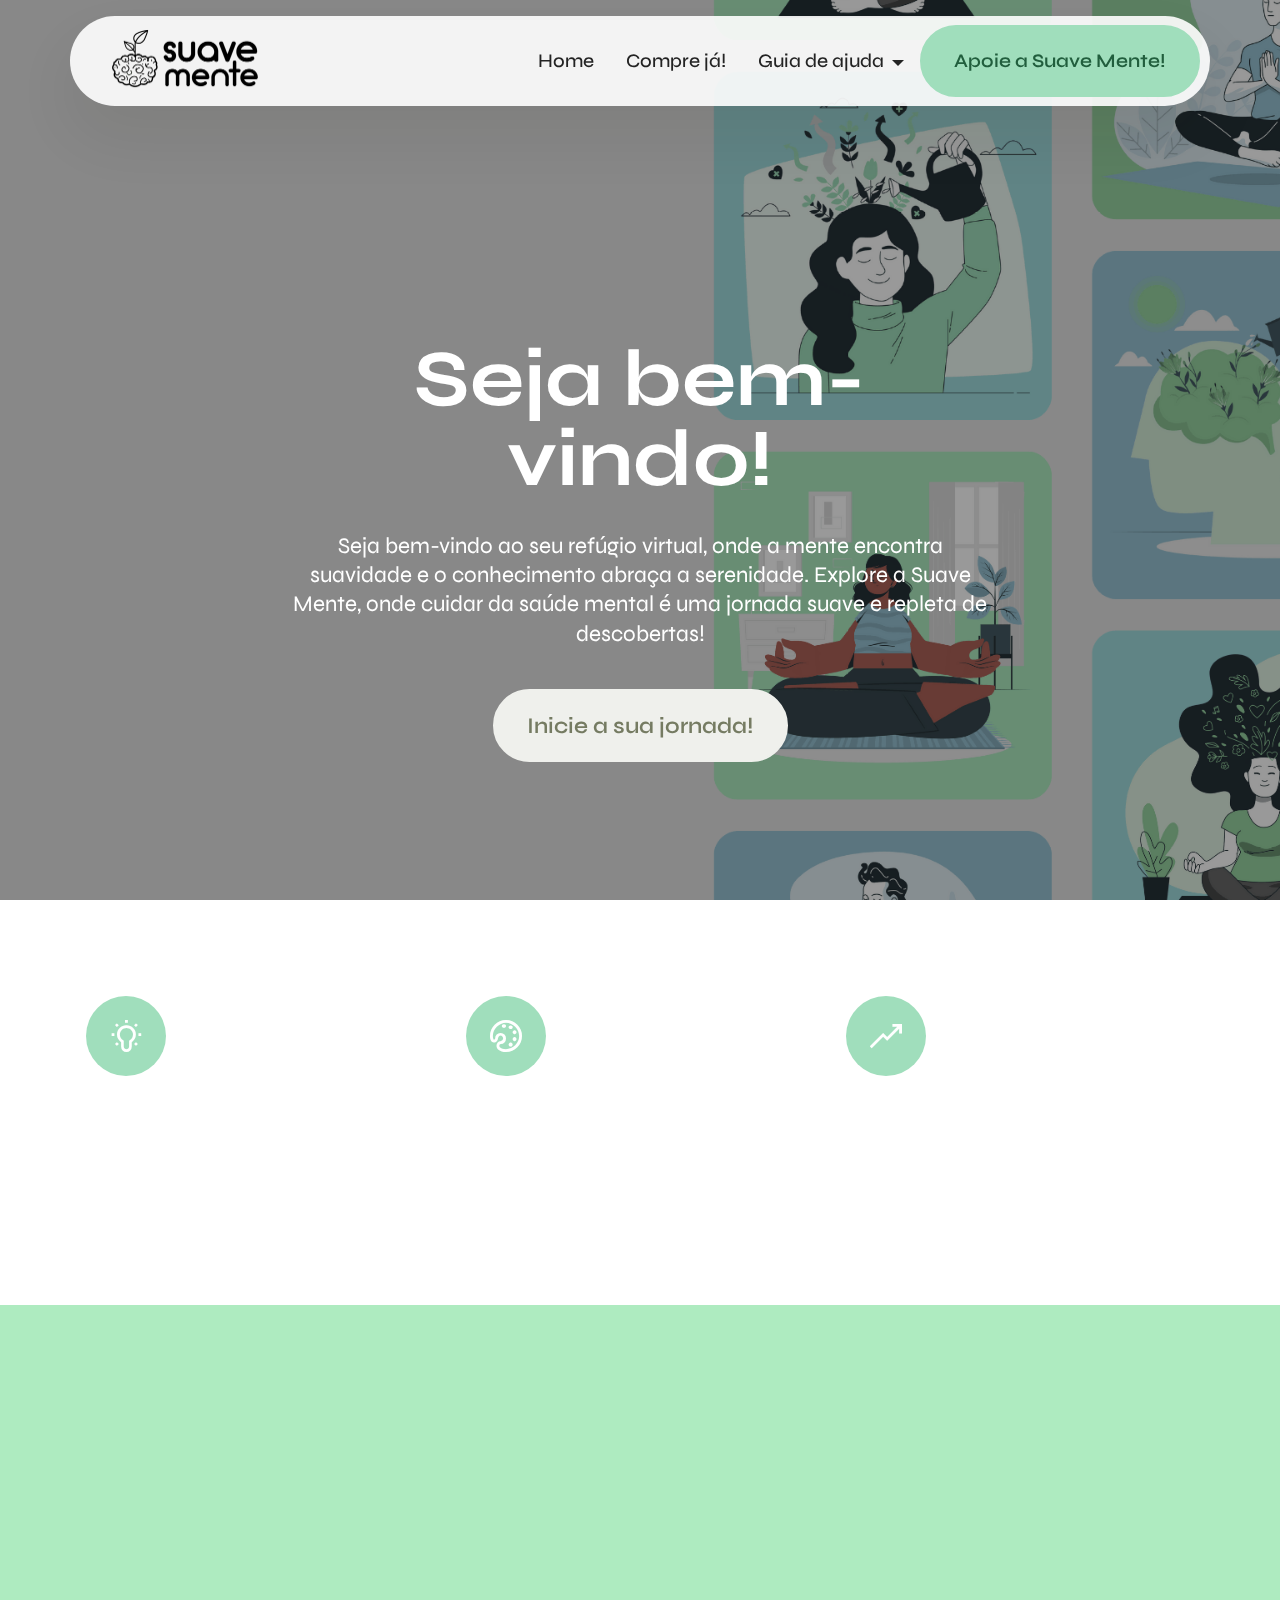
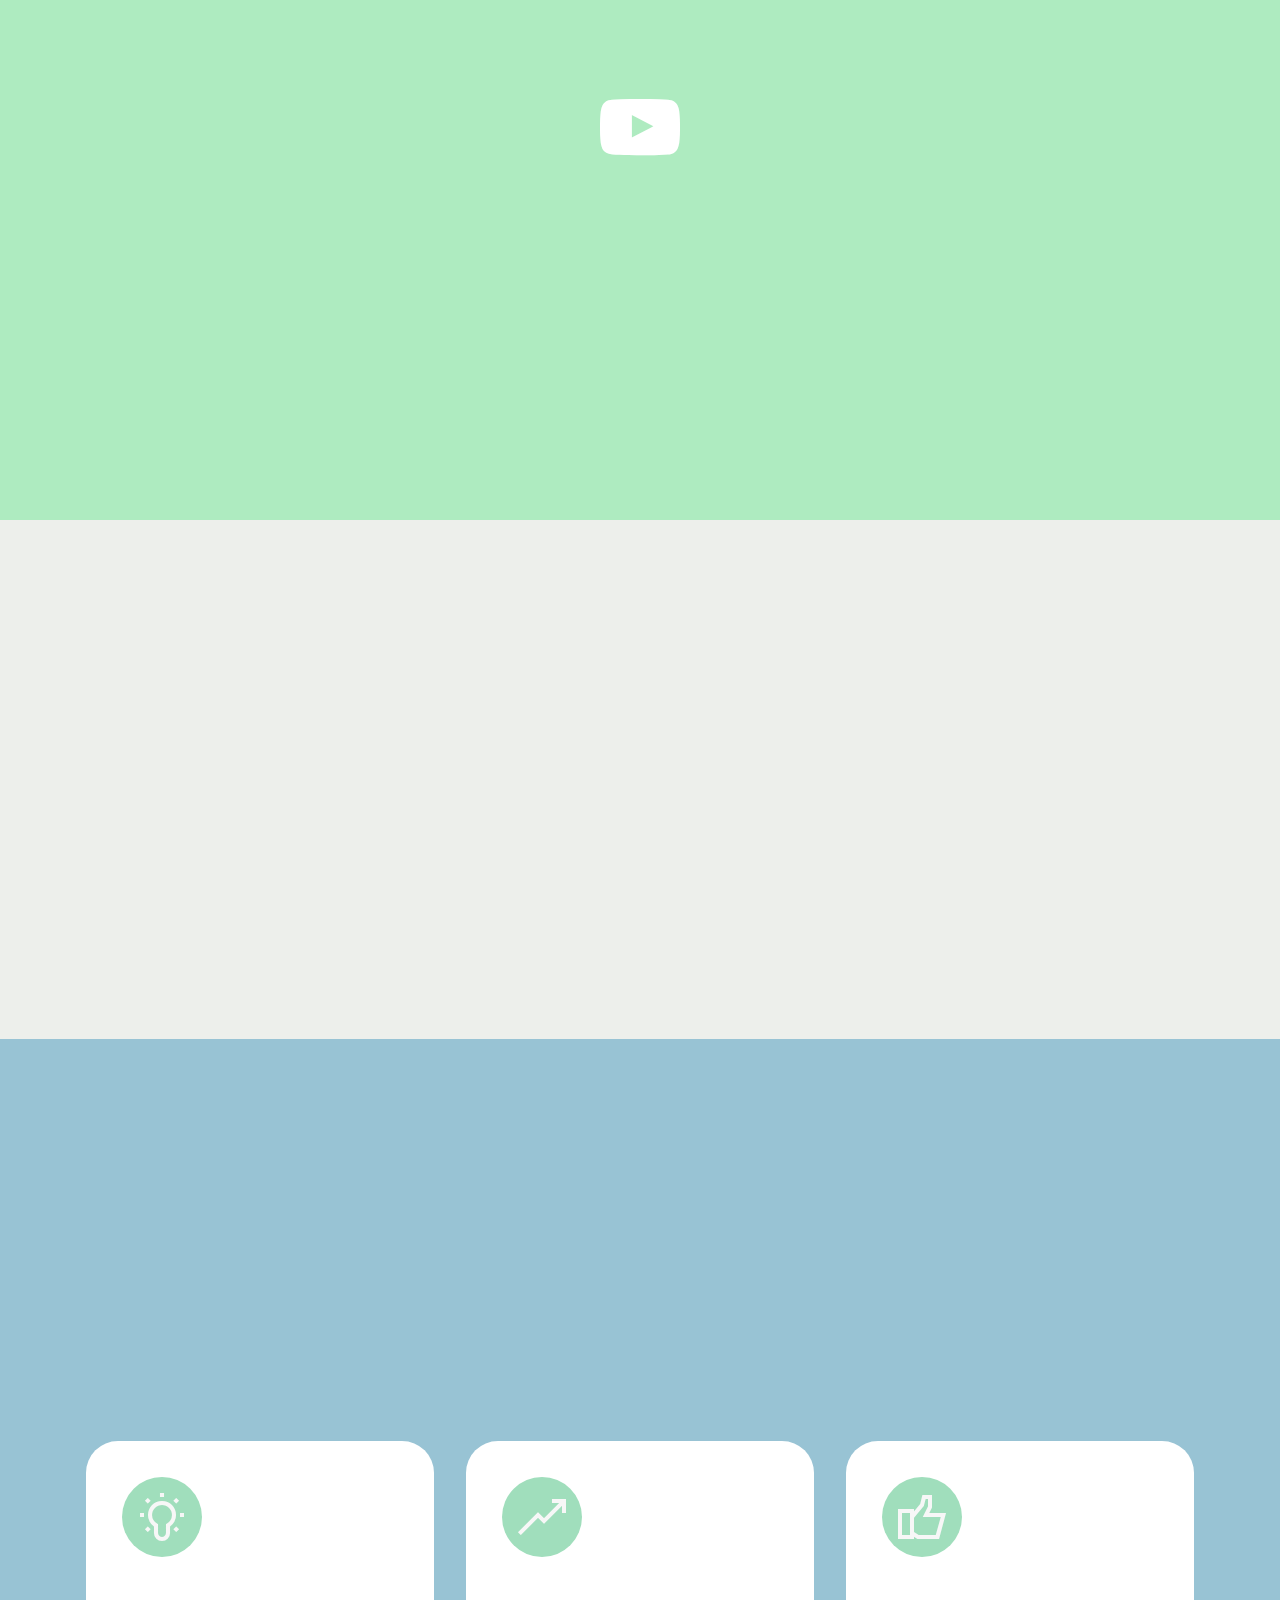
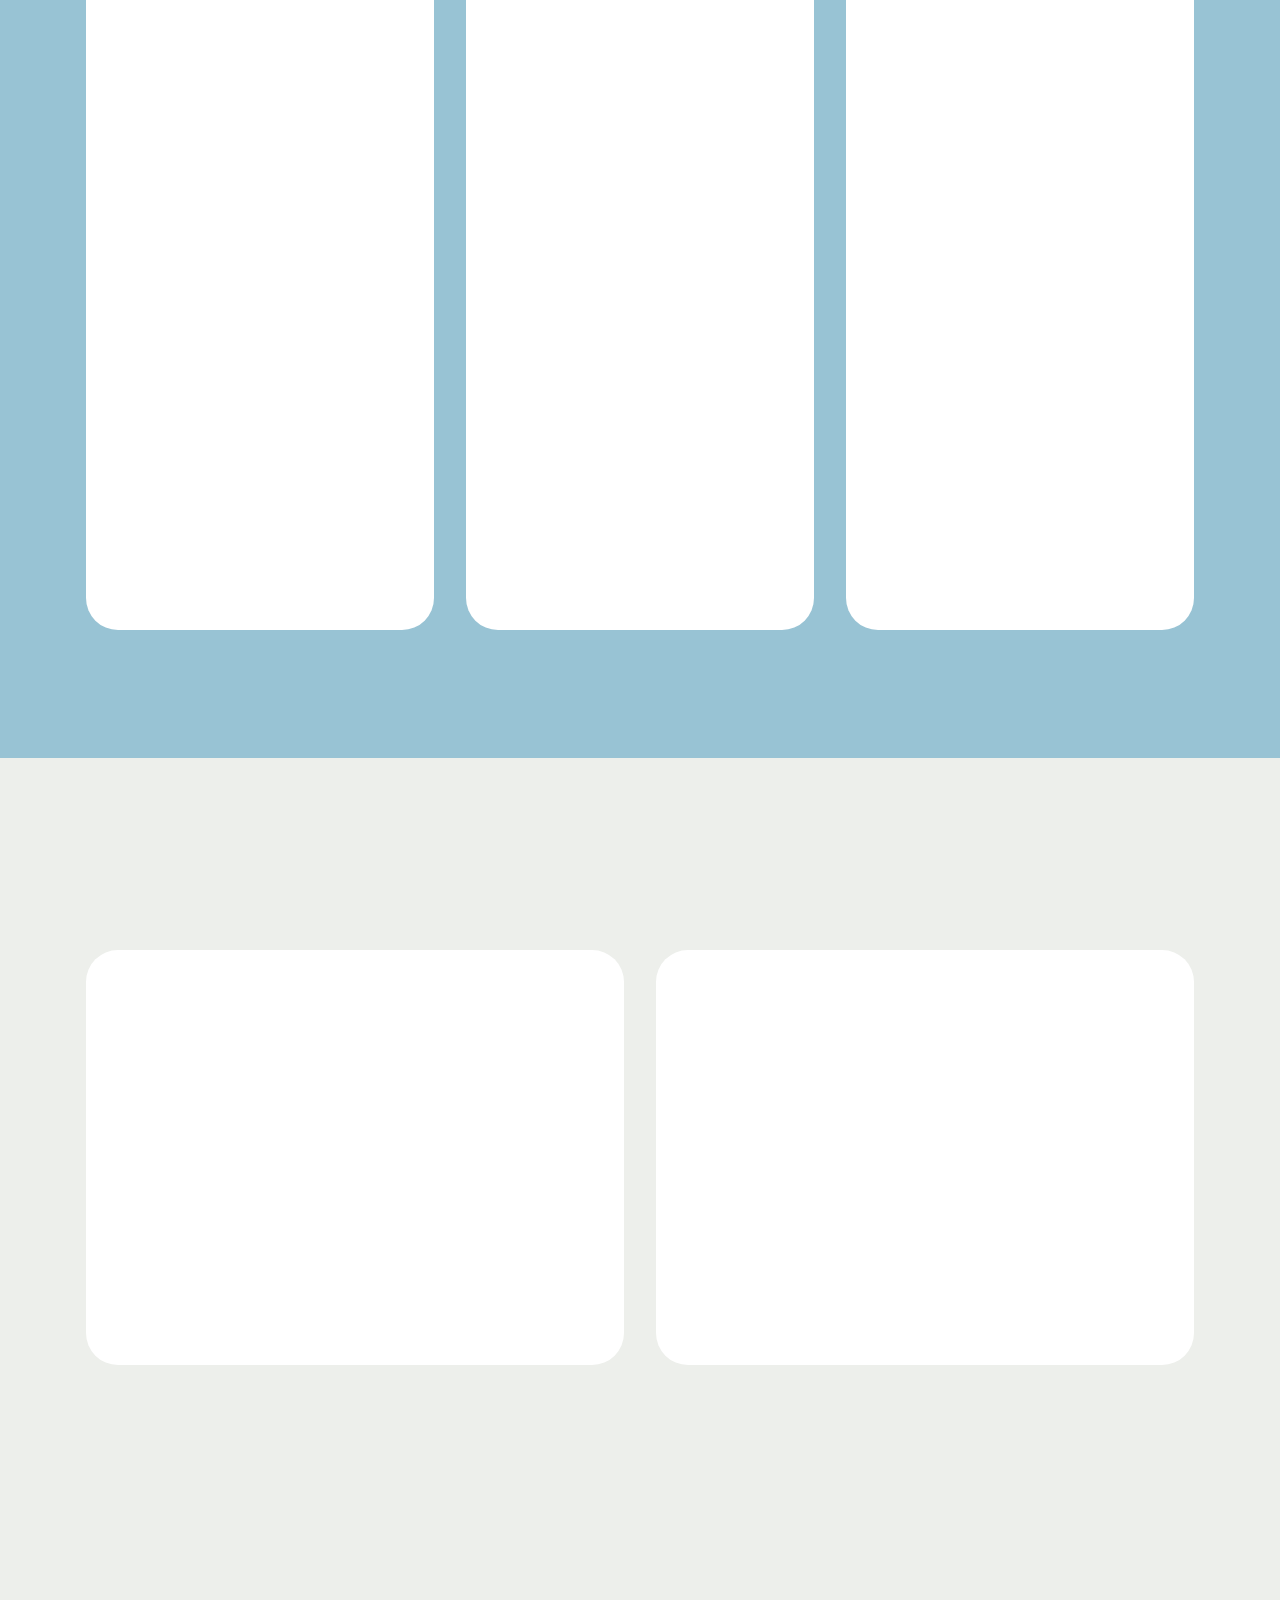
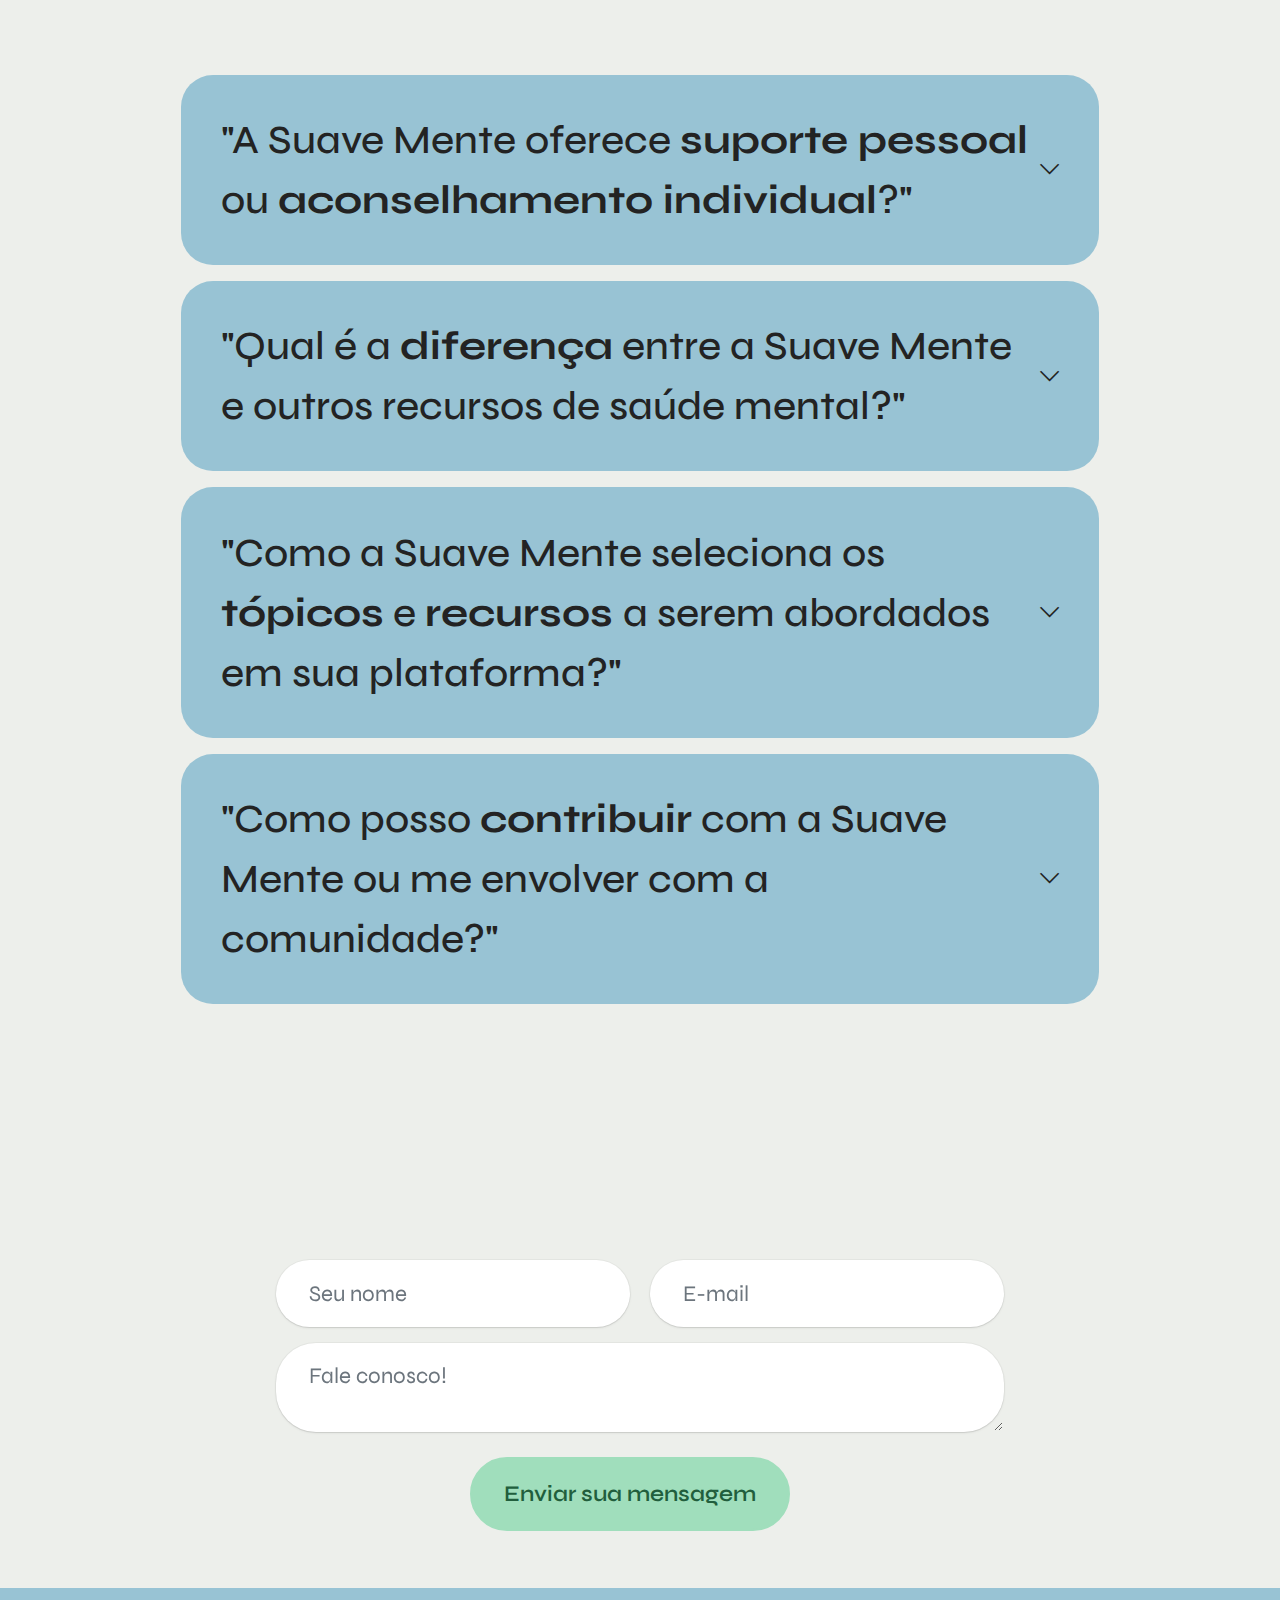
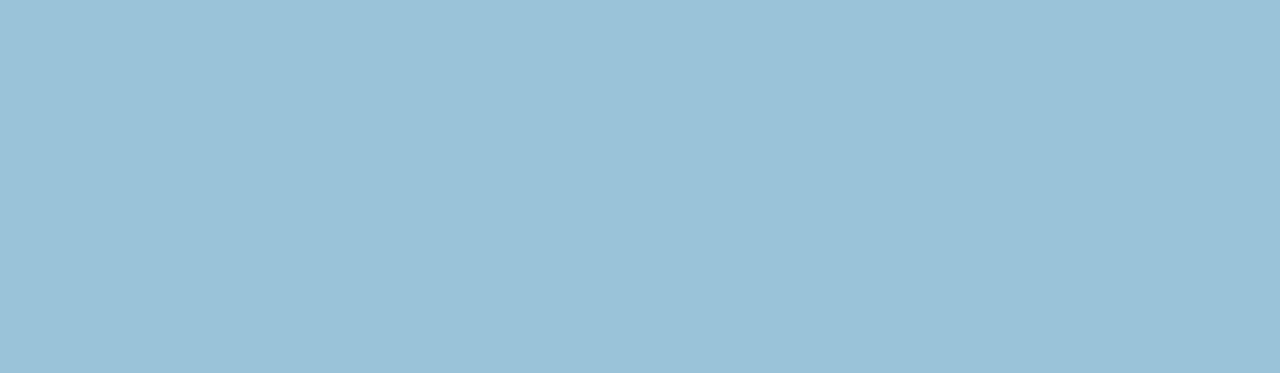
<file: index.html>
<!DOCTYPE html>
<html  >
<head>
  <!-- Site made with Mobirise Website Builder v5.9.4, https://mobirise.com -->
  <meta charset="UTF-8">
  <meta http-equiv="X-UA-Compatible" content="IE=edge">
  <meta name="generator" content="Mobirise v5.9.4, mobirise.com">
  <meta name="viewport" content="width=device-width, initial-scale=1, minimum-scale=1">
  <link rel="shortcut icon" href="assets/images/thumbnail-ativo-3-292x137-128x60.png" type="image/x-icon">
  <meta name="description" content="">
  
  
  <title>Home</title>
  <link rel="stylesheet" href="assets/web/assets/mobirise-icons2/mobirise2.css">
  <link rel="stylesheet" href="assets/bootstrap/css/bootstrap.min.css">
  <link rel="stylesheet" href="assets/bootstrap/css/bootstrap-grid.min.css">
  <link rel="stylesheet" href="assets/bootstrap/css/bootstrap-reboot.min.css">
  <link rel="stylesheet" href="assets/parallax/jarallax.css">
  <link rel="stylesheet" href="assets/animatecss/animate.css">
  <link rel="stylesheet" href="assets/dropdown/css/style.css">
  <link rel="stylesheet" href="assets/socicon/css/styles.css">
  <link rel="stylesheet" href="assets/theme/css/style.css">
  <link rel="preload" href="https://fonts.googleapis.com/css?family=Syne:400,500,600,700,800&display=swap" as="style" onload="this.onload=null;this.rel='stylesheet'">
  <noscript><link rel="stylesheet" href="https://fonts.googleapis.com/css?family=Syne:400,500,600,700,800&display=swap"></noscript>
  <link rel="preload" as="style" href="assets/mobirise/css/mbr-additional.css"><link rel="stylesheet" href="assets/mobirise/css/mbr-additional.css" type="text/css">

  
  
  
</head>
<body>
  
  <section data-bs-version="5.1" class="menu menu1 cid-tNLwXxe87F" once="menu" id="menu01-0">
	

	<nav class="navbar navbar-dropdown navbar-fixed-top navbar-expand-lg">
		<div class="container">
			<div class="navbar-brand">
				<span class="navbar-logo">
					<a href="index.html">
						<img src="assets/images/thumbnail-ativo-3-292x137.png" alt="Logo Suave Mente" style="height: 4.3rem;">
					</a>
				</span>
				
			</div>
			<button class="navbar-toggler" type="button" data-toggle="collapse" data-bs-toggle="collapse" data-target="#navbarSupportedContent" data-bs-target="#navbarSupportedContent" aria-controls="navbarNavAltMarkup" aria-expanded="false" aria-label="Toggle navigation">
				<div class="hamburger">
					<span></span>
					<span></span>
					<span></span>
					<span></span>
				</div>
			</button>
			<div class="collapse navbar-collapse" id="navbarSupportedContent">
				<ul class="navbar-nav nav-dropdown" data-app-modern-menu="true"><li class="nav-item">
						<a class="nav-link link text-black text-primary display-4" href="index.html">Home</a>
					</li>
					<li class="nav-item">
						<a class="nav-link link text-black text-primary display-4" href="compre.html" aria-expanded="false" target="_blank">Compre já!</a>
					</li><li class="nav-item dropdown">
						<a class="nav-link link text-black text-primary dropdown-toggle show display-4" href="page1.html" aria-expanded="false" data-toggle="dropdown-submenu" data-bs-toggle="dropdown" data-bs-auto-close="outside">Guia de ajuda</a><div class="dropdown-menu show" aria-labelledby="dropdown-790" data-bs-popper="none"><a class="text-black text-primary show dropdown-item display-4" href="guia-de-ajuda.html">Nosso guia de ajuda:</a><a class="text-black text-primary dropdown-item display-4" href="guia-de-ajuda.html#header06-j"><span class="mobi-mbri mobi-mbri-arrow-next mbr-iconfont mbr-iconfont-btn"></span>Para você</a><a class="text-black text-primary dropdown-item display-4" href="guia-de-ajuda.html#header06-k"><span class="mobi-mbri mobi-mbri-arrow-next mbr-iconfont mbr-iconfont-btn"></span>Para alguém</a><a class="text-black text-primary show dropdown-item display-4" href="guia-de-ajuda.html#header05-1l">Materiais online</a><a class="text-black text-primary show dropdown-item display-4" href="projetos-artisticos.html">Projetos Artísticos</a></div>
					</li></ul>
				
				<div class="navbar-buttons mbr-section-btn"><a class="btn btn-primary display-4" href="https://instagram.com/suavementeco" target="_blank">Apoie a Suave Mente!</a></div>
			</div>
		</div>
	</nav>
</section>

<section data-bs-version="5.1" class="header10 cid-tNMzTjU3BT mbr-fullscreen mbr-parallax-background" id="header10-t">
  
  <div class="mbr-overlay"></div>
  <div class="container-fluid">
    <div class="row">
      <div class="content-wrap col-12 col-md-7">
        <h1 class="mbr-section-title mbr-fonts-style mbr-white mb-4 display-1">
          <strong>Seja bem-vindo!</strong></h1>
        
        <p class="mbr-fonts-style mbr-text mbr-white mb-4 display-7">
          Seja bem-vindo ao seu refúgio virtual, onde a mente encontra suavidade e o conhecimento abraça a serenidade. Explore a Suave Mente, onde cuidar da saúde mental é uma jornada suave e repleta de descobertas!
        </p>
        <div class="mbr-section-btn"><a class="btn btn-white display-7" href="home.html#features010-u">Inicie a sua jornada!</a></div>
      </div>
    </div>
  </div>
</section>

<section data-bs-version="5.1" class="features10 cid-tNMA733nFY" id="features010-u">
  

  
  
  <div class="container">
    
    <div class="row">
      <div class="item features-without-image col-12 col-md-6 col-lg-4 active">
        <div class="item-wrapper">
          <div class="card-box align-left">
            <div class="iconfont-wrapper mb-3">
              <span class="mbr-iconfont mobi-mbri-idea mobi-mbri"></span>
            </div>
            
            <p class="card-text mbr-fonts-style mb-3 display-7">Transformamos conhecimento em bem-estar, tornando a mente suave a chave para o sucesso.</p>
            
          </div>
        </div>
      </div>
      
      <div class="item features-without-image col-12 col-md-6 col-lg-4">
        <div class="item-wrapper">
          <div class="card-box align-left">
            <div class="iconfont-wrapper mb-3">
              <span class="mbr-iconfont mobi-mbri-change-style mobi-mbri"></span>
            </div>
            
            <p class="card-text mbr-fonts-style mb-3 display-7">Descubra como podemos fazer da mente sua melhor aliada em cada desafio.
            </p>
            
          </div>
        </div>
      </div><div class="item features-without-image col-12 col-md-6 col-lg-4">
        <div class="item-wrapper">
          <div class="card-box align-left">
            <div class="iconfont-wrapper mb-3">
              <span class="mbr-iconfont mobi-mbri-growing-chart mobi-mbri"></span>
            </div>
            
            <p class="card-text mbr-fonts-style mb-3 display-7">
              Juntos, construímos um futuro mais saudável para você, onde cada oportunidade pode ser uma conquista.</p>
            
          </div>
        </div>
      </div>
    </div>
  </div>
</section>

<section data-bs-version="5.1" class="video1 cid-tSqbpU7yfM" id="video01-2g">
	
	

	
	<div class="align-center container">
		<div class="row justify-content-center">
			<div class="col-12 content-head">
				<div class="mbr-section-head">
					
					
				</div>
			</div>
		</div>

		<div class="row justify-content-center mt-4">
			<div class="col-12 col-lg-12">
				<div class="box">
					<div class="mbr-media show-modal align-center" data-modal=".modalWindow">
						<img src="assets/images/microsoftteams-image-1920x1080.png" alt="Comercial Suave Mente">
						<div class="icon-wrap">
							<span class="mbr-iconfont socicon-youtube socicon" style="color: rgb(255, 255, 255); fill: rgb(255, 255, 255);"></span>
						</div>
					</div>
				</div>
			</div>
		</div>
	</div>
	<div>
		<div class="modalWindow" style="display: none">
			<div class="modalWindow-container">
				<div class="modalWindow-video-container">
					<div class="modalWindow-video">
						<iframe width="100%" height="100%" frameborder="0" allowfullscreen="1" data-src=""></iframe>
					</div>
					<a class="close" role="button" data-dismiss="modal" data-bs-dismiss="modal">
						<span aria-hidden="true" class="mbr-iconfont mobi-mbri-close mobi-mbri closeModal"></span>
						<span class="sr-only visually-hidden visually-hidden">Close</span>
					</a>
				</div>
			</div>
		</div>
	</div>
</section>

<section data-bs-version="5.1" class="features16 cid-tNMAaewwId" id="features016-v">
  

  
  
  <div class="container">
    <div class="row justify-content-center mb-5">
      <div class="col-12 content-head">
        <h4 class="mbr-section-title mbr-fonts-style align-center mb-0 display-2">
        <strong>Nossos conteúdos!</strong></h4>
        <h5 class="mbr-section-subtitle mbr-fonts-style align-center mb-0 mt-4 display-7">
          Fique por dentro!</h5>
      </div>
    </div>
    <div class="row justify-content-center">
      <div class="item features-without-image col-12 col-lg-3 active">
        <div class="item-wrapper">
          <div class="card-box">
            <div class="image-wrapper mb-3">
              <img src="assets/images/ativhgo-6-160x160.png" alt="Ilustração" data-slide-to="0" data-bs-slide-to="0">
            </div>
            <h4 class="card-title mbr-fonts-style mb-0 display-7"><strong>Produtos físicos!</strong></h4>
            
            <div class="link-wrap">
              <p class="link mbr-fonts-style align-left mt-3 display-7"><a href="compre.html" class="text-secondary">Explore!</a></p>
            </div>
          </div>
        </div>
      </div><div class="item features-without-image col-12 col-lg-3">
        <div class="item-wrapper">
          <div class="card-box">
            <div class="image-wrapper mb-3">
              <img src="assets/images/assistente-160x160.png" alt="Ilustração" data-slide-to="1" data-bs-slide-to="1">
            </div>
            <h4 class="card-title mbr-fonts-style mb-0 display-7">
              <strong>Assistente virtual!</strong></h4>
            
            <div class="link-wrap">
              <p class="link mbr-fonts-style align-left mt-3 mb-0 display-7"><a href="index.html#features016-v" class="text-secondary text-primary">Explore!</a></p>
            </div>
          </div>
        </div>
      </div>
      
      <div class="item features-without-image col-12 col-lg-3">
        <div class="item-wrapper">
          <div class="card-box">
            <div class="image-wrapper mb-3">
              <img src="assets/images/guias-160x160.png" alt="Ilustração " data-slide-to="2" data-bs-slide-to="2">
            </div>
            <h4 class="card-title mbr-fonts-style mb-0 display-7">
              <strong>Guias de ajuda!</strong></h4>
            
            <div class="link-wrap">
              <p class="link mbr-fonts-style align-left mt-3 display-7"><a href="guia-de-ajuda.html" class="text-secondary">Explore!</a></p>
            </div>
          </div>
        </div>
      </div><div class="item features-without-image col-12 col-lg-3">
        <div class="item-wrapper">
          <div class="card-box">
            <div class="image-wrapper mb-3">
              <img src="assets/images/materias-online-160x160.png" alt="Ilustração" data-slide-to="3" data-bs-slide-to="3">
            </div>
            <h4 class="card-title mbr-fonts-style mb-0 display-7"><strong>Materiais online!</strong></h4>
            
            <div class="link-wrap">
              <p class="link mbr-fonts-style align-left mt-3 display-7"><a href="guia-de-ajuda.html#header05-1l" class="text-secondary">Explore!</a></p>
            </div>
          </div>
        </div>
      </div>
    </div>
  </div>
</section>

<section data-bs-version="5.1" class="features5 cid-tNMnrI13S2" id="features05-6">
  

  
  
  <div class="container">
    <div class="row mb-5 justify-content-center">
      <div class="col-12 content-head">
        <h3 class="mbr-section-title mbr-fonts-style align-center mb-0 display-2">
          <strong>Sobre nós</strong></h3>
        <h5 class="mbr-section-subtitle mbr-fonts-style align-center mb-0 mt-4 display-7">A Suave Mente é fruto da dedicação de nossa empresa júnior, formada por estudantes como você. Hoje, crescemos e evoluímos, tornando-nos um farol de conhecimento e apoio. A jornada que nos trouxe até aqui é uma história de resiliência, aprendizado e a crença de que cuidar da mente é a chave para um futuro mais saudável e equilibrado.</h5>
      </div>
    </div>
    <div class="row">
      <div class="item features-without-image col-12 col-md-6 col-lg-4 item-mb">
        <div class="item-wrapper">
          <div class="card-box align-left">
            <div class="iconfont-wrapper">
              <span class="mbr-iconfont mobi-mbri-idea mobi-mbri"></span>
            </div>
            <h5 class="card-title mbr-fonts-style display-5">
              <strong>Missão</strong></h5>
            <p class="card-text mbr-fonts-style display-7">
               Na Suave Mente, nossa missão, direcionada aos estudantes do ensino médio e aqueles que ainda irão iniciar esta fase tão importante, é clara: fornecer um apoio abrangente à saúde mental, simplificando o acesso a recursos e orientações de qualidade. Queremos ser sua principal rede de apoio e o farol que guia cada estudante em direção a uma mente saudável, ajudando-os a enfrentar os desafios da vida escolar e preparando-os para um futuro brilhante.
            </p>

            
          </div>
        </div>
      </div>
      <div class="item features-without-image col-12 col-md-6 col-lg-4 item-mb">
        <div class="item-wrapper">
          <div class="card-box align-left">
            <div class="iconfont-wrapper">
              <span class="mbr-iconfont mobi-mbri-growing-chart mobi-mbri"></span>
            </div>
            <h5 class="card-title mbr-fonts-style display-5">
              <strong>Visão</strong></h5>
            <p class="card-text mbr-fonts-style display-7">
              Nossa visão é a transformação da sociedade e do ambiente escolar. Almejamos um futuro onde o cuidado com a saúde mental seja uma prioridade e onde escolas se tornem espaços de aprendizado não apenas acadêmico, mas também emocional. Queremos ver uma sociedade que valoriza a mente saudável, onde o estigma em torno da saúde mental é eliminado, criando um ambiente escolar mais suave e empático para todos os estudantes.</p>

            
          </div>
        </div>
      </div>
      <div class="item features-without-image col-12 col-md-6 col-lg-4 item-mb">
        <div class="item-wrapper">
          <div class="card-box align-left">
            <div class="iconfont-wrapper">
              <span class="mbr-iconfont mobi-mbri-like mobi-mbri"></span>
            </div>
            <h5 class="card-title mbr-fonts-style display-5">
              <strong>Valores</strong></h5>
            <p class="card-text mbr-fonts-style display-7">
              Em nosso compromisso com os jovens estudantes, valorizamos a excelência, empatia e acessibilidade. Acreditamos que todos os estudantes merecem ter acesso a recursos de qualidade que promovam uma mente saudável e resiliente, independentemente de suas circunstâncias. Nossos valores refletem nosso desejo de criar um ambiente inclusivo, educativo e acolhedor, onde cada estudante possa prosperar e alcançar seu potencial máximo.
            </p>

            
          </div>
        </div>
      </div>
    </div>
  </div>
</section>

<section data-bs-version="5.1" class="clients3 cid-tSpQJtFwmX" id="clients03-24">
  

  
  
  <div class="container">
    <div class="row justify-content-center">
      <div class="col-12 content-head">
        <div class="mb-5">
          <h5 class="mbr-section-title mbr-fonts-style mb-0 display-2">
            <strong>Nossos parceiros</strong></h5>
          <div class="col-12">
            
          </div>
        </div>
      </div>
    </div>
    <div class="row">
      <div class="item features-without-image col-12 col-lg-6">
        <div class="item-wrapper">
          <div class="img-wrapper">
            <img src="assets/images/logo-preta-vazada-400x366.png" alt="Logo Cintila">
          </div>
          <div class="card-box align-center">
            
            <h5 class="card-title mbr-fonts-style mb-3 display-5">
              <strong>Cintila</strong></h5>
            
            <div class="mbr-section-btn mt-3"><a class="btn btn-black-outline display-7" href="https://www.instagram.com/cintilavelas" target="_blank">Conheça!</a></div>
          </div>
        </div>
      </div>
      
      <div class="item features-without-image col-12 col-lg-6">
        <div class="item-wrapper">
          <div class="img-wrapper">
            <img src="assets/images/aquarela-logo-tamanho-certo-400x290.png" alt="Logo Empório Aquarela" data-bs-slide-to="3" data-slide-to="3" height="183" width="273">
          </div>
          <div class="card-box align-center">
            
            <h5 class="card-title mbr-fonts-style mb-3 display-5"><strong>Empório aquarela</strong></h5>
            
            <div class="mbr-section-btn mt-3"><a class="btn btn-black-outline display-7" href="https://www.instagram.com/oemporioaquarela" target="_blank">Conheça!</a></div>
          </div>
        </div>
      </div>
    </div>
  </div>
</section>

<section data-bs-version="5.1" class="list1 cid-tSq6ckyZOd" id="list01-2d">
	
	
	<div class="container">
		<div class="row justify-content-center">
			<div class="col-12 col-md-12 col-lg-10 m-auto">
				<div class="content">
					<div class="mbr-section-head align-left mb-5">
						<h4 class="mbr-section-subtitle mb-2 mbr-fonts-style display-7">
							<strong>FAQ</strong>
						</h4>
						<h3 class="mbr-section-title mb-2 mbr-fonts-style display-2">
							<strong>Tem alguma pergunta?</strong></h3>
					</div>
					<div id="bootstrap-accordion_22" class="panel-group accordionStyles accordion" role="tablist" aria-multiselectable="true">
						<div class="card mb-3">
							<div class="card-header" role="tab" id="headingOne">
								<a role="button" class="panel-title collapsed" data-toggle="collapse" data-bs-toggle="collapse" data-core="" href="#collapse1_22" aria-expanded="false" aria-controls="collapse1">
									<h6 class="panel-title-edit mbr-semibold mbr-fonts-style mb-0 display-5">"A Suave Mente oferece <strong>suporte pessoal</strong> ou <strong>aconselhamento individual</strong>?"</h6>
									<span class="sign mbr-iconfont mobi-mbri-arrow-down"></span>
								</a>
							</div>
							<div id="collapse1_22" class="panel-collapse noScroll collapse" role="tabpanel" aria-labelledby="headingOne" data-parent="#accordion" data-bs-parent="#bootstrap-accordion_22">
								<div class="panel-body">
									<p class="mbr-fonts-style panel-text display-7">A Suave Mente oferece recursos informativos, mas não substitui a assistência de um profissional de saúde mental. Se você estiver enfrentando grandes desafios em relação à saúde mental, recomendamos buscar orientação de um terapeuta ou psicólogo. No entanto, estamos aqui para fornecer informações e apoio que podem ser úteis no caminho para uma mente saudável.
									</p>
								</div>
							</div>
						</div>
						<div class="card mb-3">
							<div class="card-header" role="tab" id="headingOne">
								<a role="button" class="panel-title collapsed" data-toggle="collapse" data-bs-toggle="collapse" data-core="" href="#collapse2_22" aria-expanded="false" aria-controls="collapse2">
									<h6 class="panel-title-edit mbr-semibold mbr-fonts-style mb-0 display-5">"Qual é a <strong>diferença</strong> entre a Suave Mente e outros recursos de saúde mental?"</h6>
									<span class="sign mbr-iconfont mobi-mbri-arrow-down"></span>
								</a>
							</div>
							<div id="collapse2_22" class="panel-collapse noScroll collapse" role="tabpanel" aria-labelledby="headingOne" data-parent="#accordion" data-bs-parent="#bootstrap-accordion_22">
								<div class="panel-body">
									<p class="mbr-fonts-style panel-text display-7">A Suave Mente se destaca por ser criada por estudantes para estudantes. Temos uma compreensão única das pressões e desafios enfrentados pelos estudantes do ensino médio. Nossos recursos são acessíveis e adaptados às necessidades específicas dessa faixa etária. Além disso, buscamos fornecer não apenas informações, mas também inspiração e orientação prática para promover a saúde mental dentro da vida de vocês.
									</p>
								</div>
							</div>
						</div>
						<div class="card mb-3">
							<div class="card-header" role="tab" id="headingOne">
								<a role="button" class="panel-title collapsed" data-toggle="collapse" data-bs-toggle="collapse" data-core="" href="#collapse3_22" aria-expanded="false" aria-controls="collapse3">
									<h6 class="panel-title-edit mbr-semibold mbr-fonts-style mb-0 display-5">"Como a Suave Mente seleciona os <strong>tópicos</strong> e <strong>recursos </strong>a serem abordados em sua plataforma?"</h6>
									<span class="sign mbr-iconfont mobi-mbri-arrow-down"></span>
								</a>
							</div>
							<div id="collapse3_22" class="panel-collapse noScroll collapse" role="tabpanel" aria-labelledby="headingOne" data-parent="#accordion" data-bs-parent="#bootstrap-accordion_22">
								<div class="panel-body">
									<p class="mbr-fonts-style panel-text display-7">
										Na Suave Mente, a seleção de tópicos e recursos é um processo colaborativo. Nossa equipe considera tanto os desafios enfrentados pelos estudantes do ensino médio, identificados por meio do formulário disponível no <a href="https://instagram.com/suavementeco" class="text-primary" target="_blank"><strong></strong></a><a href="https://instagram.com/suavementeco" class="text-black text-primary" target="_blank"><strong>@suavementeco</strong></a>, quanto as tendências e pesquisas atuais relacionadas à saúde mental; contamos com profissionais para a seleção desses conteúdos. Além disso, estamos sempre abertas a sugestões e feedback da nossa comunidade. Se você tem um tópico que gostaria de ver abordado, fique à vontade para compartilhar conosco através do Instagram,&nbsp;<a href="https://instagram.com/suavementeco" class="text-black" target="_blank"><strong>@suavementeco</strong></a>. Estamos comprometidas em fornecer um conteúdo que seja relevante, informativo e útil para você.
									</p>
								</div>
							</div>
						</div>
						<div class="card mb-3">
							<div class="card-header" role="tab" id="headingOne">
								<a role="button" class="panel-title collapsed" data-toggle="collapse" data-bs-toggle="collapse" data-core="" href="#collapse4_22" aria-expanded="false" aria-controls="collapse4">
									<h6 class="panel-title-edit mbr-semibold mbr-fonts-style mb-0 display-5">"Como posso <strong>contribuir</strong> com a Suave Mente ou me envolver com a comunidade?"</h6>
									<span class="sign mbr-iconfont mobi-mbri-arrow-down"></span>
								</a>
							</div>
							<div id="collapse4_22" class="panel-collapse noScroll collapse" role="tabpanel" aria-labelledby="headingOne" data-parent="#accordion" data-bs-parent="#bootstrap-accordion_22">
								<div class="panel-body">
									<p class="mbr-fonts-style panel-text display-7">
										Você pode se envolver com a Suave Mente de várias maneiras! Nossa principal plataforma de comunicação com os estudantes é o nosso Instagram, <a href="https://instagram.com/suavementeco" class="text-black text-primary" target="_blank"><strong>@suavementeco</strong></a>. Lá, você pode interagir conosco, compartilhar seus pensamentos, tirar dúvidas, dar feedback, e participar de discussões relevantes nossos conteúdos, além de&nbsp;ficar por dentro das últimas atualizações. Você também pode contribuir compartilhando nossos recursos com seus amigos e colegas. O apoio da comunidade é essencial para espalhar a importância do cuidado com a saúde mental. Outra forma de apoio é adquirir nossos produtos, que não apenas enriquecem seu conhecimento, mas também ajudam a sustentar nossa causa e a continuidade de nossos esforços.
									</p>
								</div>
							</div>
						</div>
						
						
					</div>
				</div>
			</div>
		</div>
	</div>
</section>

<section data-bs-version="5.1" class="form5 cid-tSq6cHpix8" id="form02-2e">
    
    
    <div class="container">
        <div class="row justify-content-center">
            <div class="col-12 content-head">
                <div class="mbr-section-head mb-5">
                    <h3 class="mbr-section-title mbr-fonts-style align-center mb-0 display-2">
                        <strong>Contato</strong></h3>
                    
                </div>
            </div>
        </div>
        <div class="row justify-content-center mt-4">
            <div class="col-lg-8 mx-auto mbr-form" data-form-type="formoid">
                <form action="https://mobirise.eu/" method="POST" class="mbr-form form-with-styler" data-form-title="Form Name"><input type="hidden" name="email" data-form-email="true" value="QsE0GKWhWLbOSlkHz/dkWJKfraDdYgwU+Rz2Yime2F65x7GingMQCuUVblG4KF1kWfeHonKDkBPxssHJJ2eksxim1w5pRhMKLm1pivQUEhcjj2vgNo0JJ8uGvKtcFVlL">
                    <div class="row">
                        <div hidden="hidden" data-form-alert="" class="alert alert-success col-12">Obrigada por entrar em contato com a gente! Assim que possível te responderemos.</div>
                        <div hidden="hidden" data-form-alert-danger="" class="alert alert-danger col-12">
                            Oops...! some problem!
                        </div>
                    </div>
                    <div class="dragArea row">
                        <div class="col-md col-sm-12 form-group mb-3" data-for="name">
                            <input type="text" name="name" placeholder="Seu nome" data-form-field="name" class="form-control" value="" id="name-form02-2e">
                        </div>
                        <div class="col-md col-sm-12 form-group mb-3" data-for="email">
                            <input type="email" name="email" placeholder="E-mail" data-form-field="email" class="form-control" value="" id="email-form02-2e">
                        </div>
                        
                        <div class="col-12 form-group mb-3" data-for="textarea">
                            <textarea name="textarea" placeholder="Fale conosco!" data-form-field="textarea" class="form-control" id="textarea-form02-2e"></textarea>
                        </div>
                        <div class="col-lg-12 col-md-12 col-sm-12 align-center mbr-section-btn"><button type="submit" class="btn btn-primary display-7">Enviar sua mensagem</button></div>
                    </div>
                </form>
            </div>
        </div>
    </div>
</section>

<section data-bs-version="5.1" class="footer3 programm5 cid-tNMJ3Hu5YM" once="footers" id="footer03-19">

        

    

    <div class="container">
        <div class="row">

            <div class="row-links mb-4">
                <ul class="header-menu">
                  
                  
                  
                  
                <li class="header-menu-item mbr-fonts-style display-5"><a href="home.html" class="text-white"><strong>Home</strong></a></li><li class="header-menu-item mbr-fonts-style display-5"><a href="guia-de-ajuda.html" class="text-white"><strong>Guia de Ajuda</strong></a></li><li class="header-menu-item mbr-fonts-style display-5"><a href="compre-já.html" class="text-white"><strong>Compre já!</strong></a></li></ul>
              </div>

            <div class="col-12">
                <div class="social-row">
                    <div class="soc-item">
                        <a href="https://instagram.com/suavementeco" target="_blank">
                            <span class="mbr-iconfont display-7 socicon-instagram socicon"></span>
                        </a>
                    </div>
                    
                    
                    
                    
                </div>
            </div>
            <div class="col-12 mt-5">
                <p class="mbr-fonts-style copyright display-7">
                    ©&nbsp;2023<strong> Suave Mente </strong>- Todos os direitos reservados</p>
            </div>
        </div>
    </div>
</section>

<script src="assets/bootstrap/js/bootstrap.bundle.min.js"></script>  
<script src="assets/parallax/jarallax.js"></script>  <script src="assets/smoothscroll/smooth-scroll.js"></script>  <script src="assets/ytplayer/index.js"></script>  <script src="assets/dropdown/js/navbar-dropdown.js"></script>  
<script src="assets/playervimeo/vimeo_player.js"></script>  <script src="assets/mbr-switch-arrow/mbr-switch-arrow.js"></script>  <script src="assets/theme/js/script.js"></script>  <script src="assets/formoid/formoid.min.js"></script>  
  
  
 <div id="scrollToTop" class="scrollToTop mbr-arrow-up"><a style="text-align: center;"><i class="mbr-arrow-up-icon mbr-arrow-up-icon-cm cm-icon cm-icon-smallarrow-up"></i></a></div>
    <input name="animation" type="hidden">

    <script type="text/javascript">(function(n,r,l,d){try{var h=r.head||r.getElementsByTagName("head")[0],s=r.createElement("script");s.defer=true;s.setAttribute("type","text/javascript");s.setAttribute("src",l);n.neuroleadId=d;h.appendChild(s);}catch(e){}})(window,document,"https://cdn.leadster.com.br/neurolead/neurolead.min.js", "FXfbhXEMHpE1UbVYyTE3WdUBE");</script>
  </body>
</html>
</file>
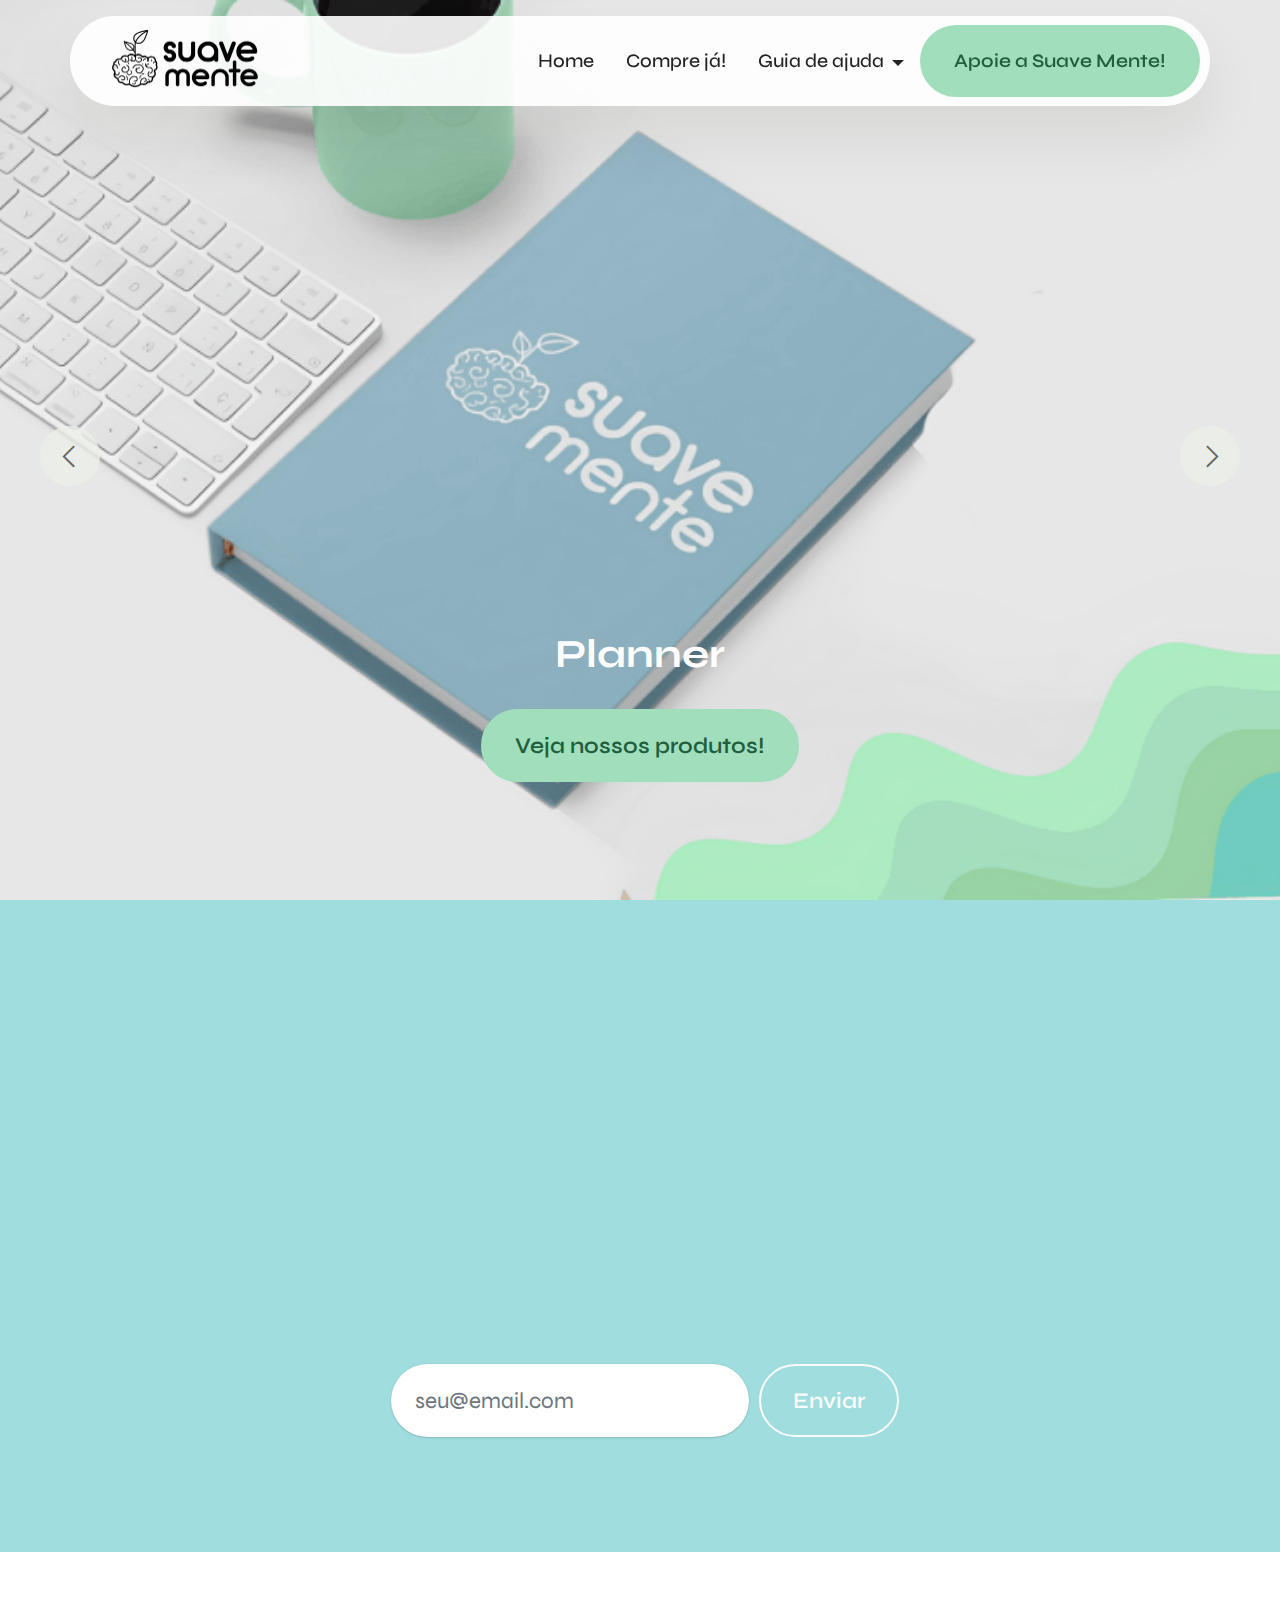
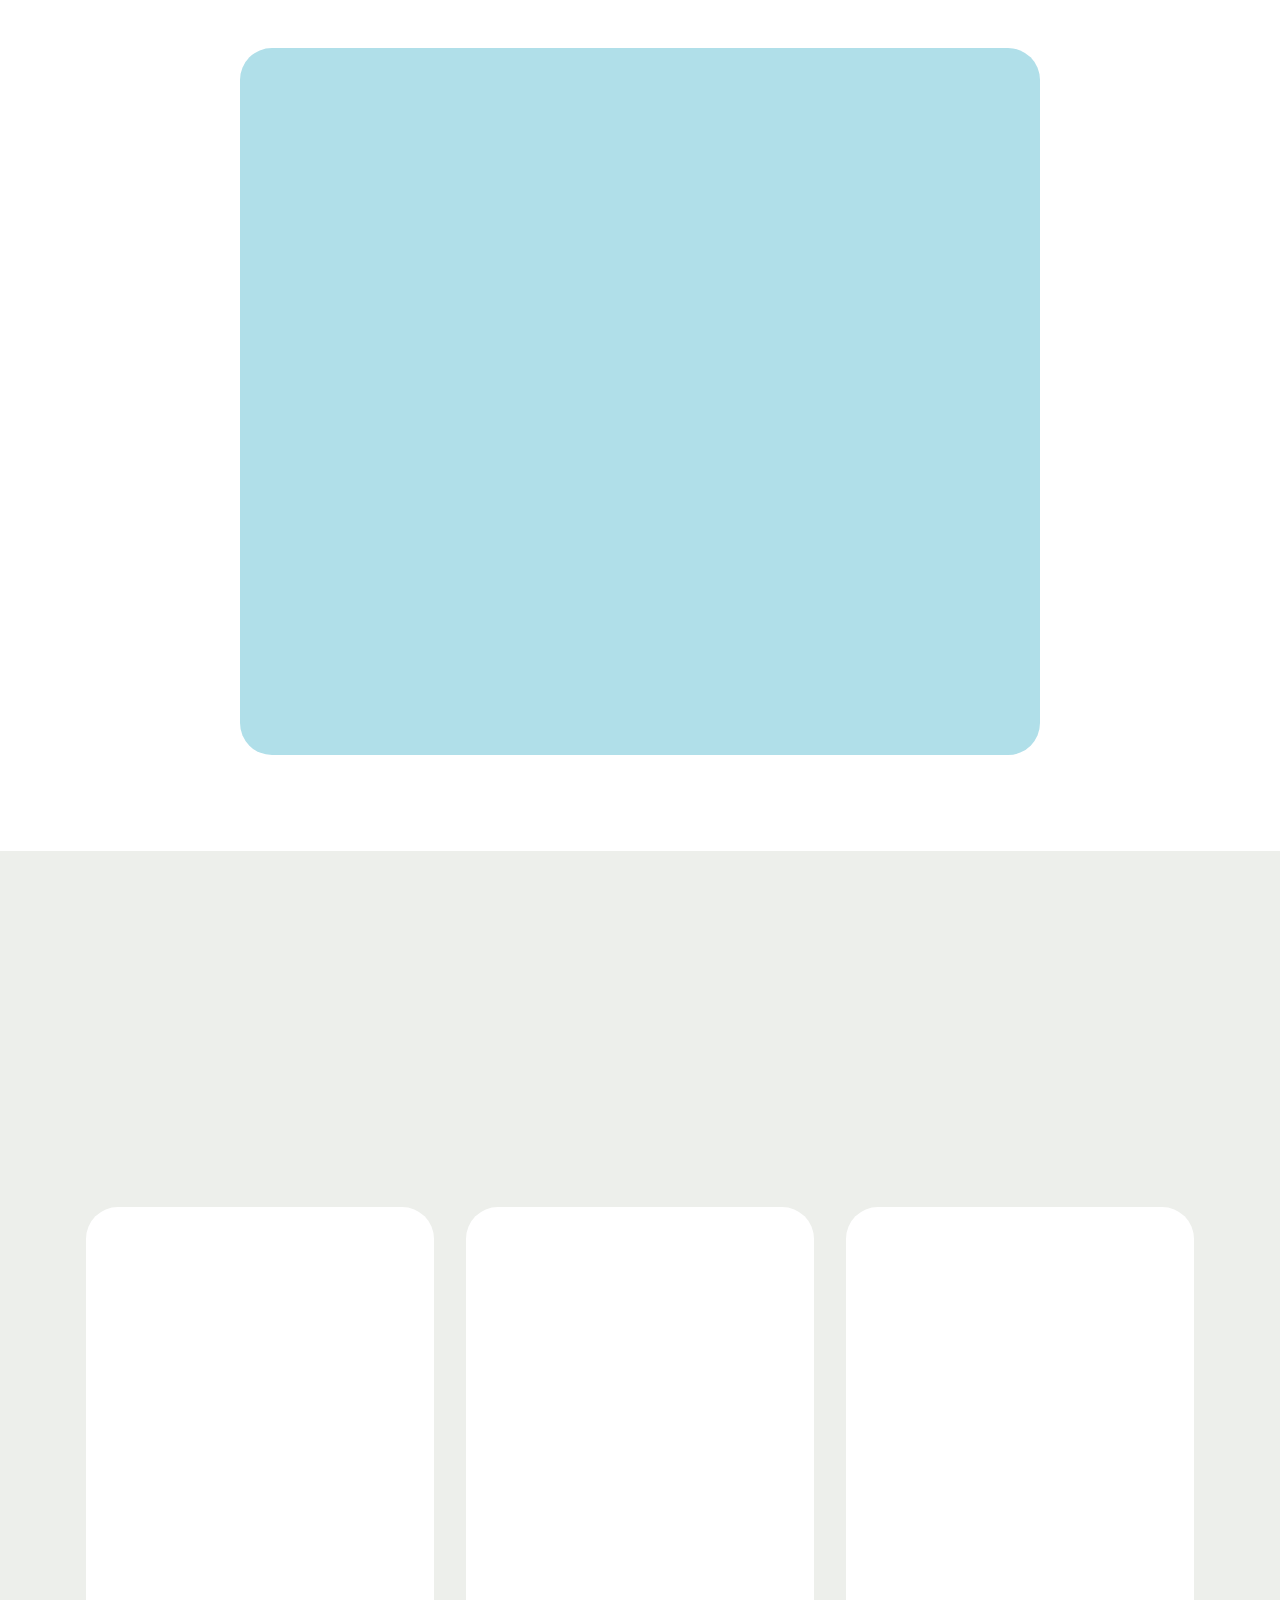
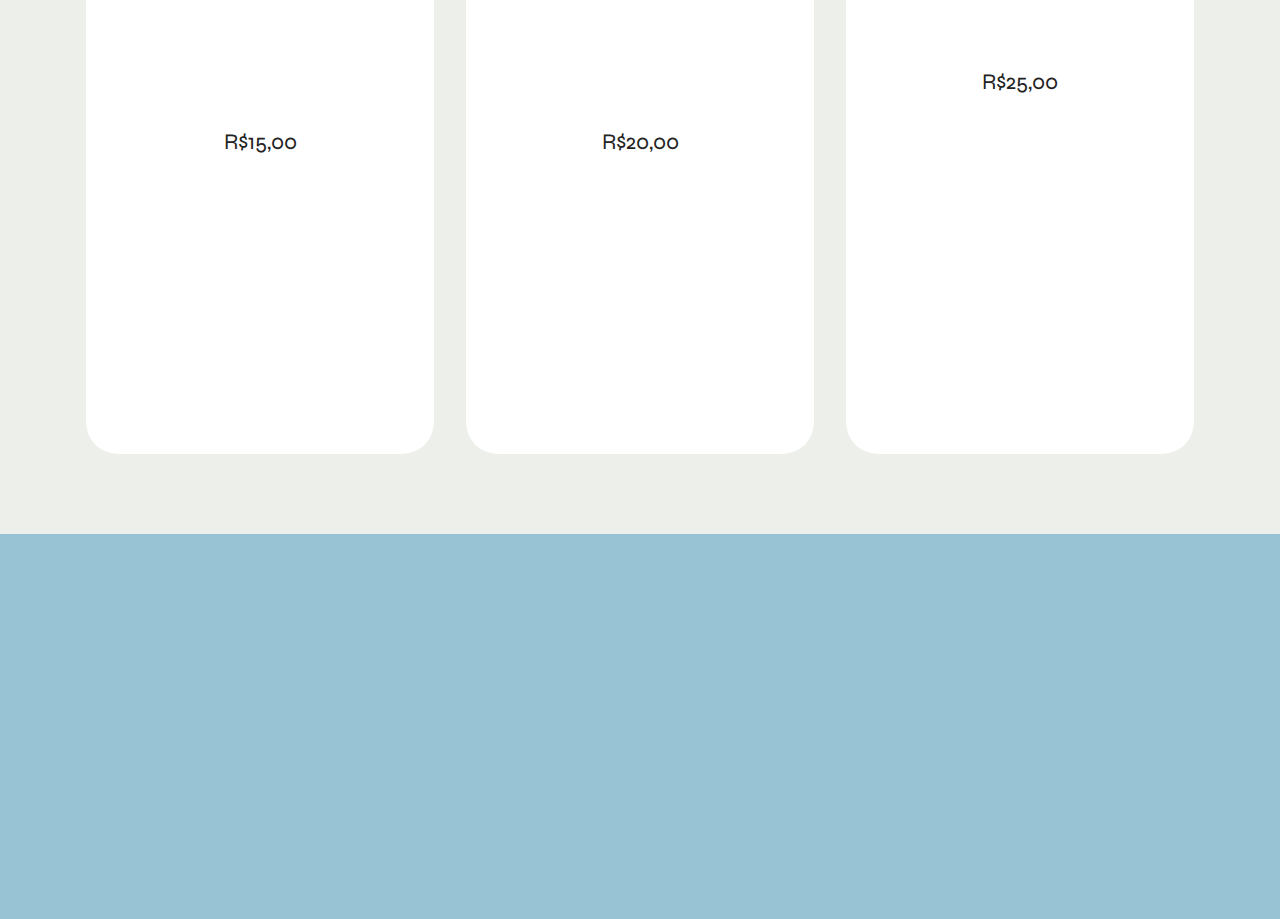
<file: compre.html>
<!DOCTYPE html>
<html  >
<head>
  <!-- Site made with Mobirise Website Builder v5.9.4, https://mobirise.com -->
  <meta charset="UTF-8">
  <meta http-equiv="X-UA-Compatible" content="IE=edge">
  <meta name="generator" content="Mobirise v5.9.4, mobirise.com">
  <meta name="viewport" content="width=device-width, initial-scale=1, minimum-scale=1">
  <link rel="shortcut icon" href="assets/images/thumbnail-ativo-3-292x137-128x60.png" type="image/x-icon">
  <meta name="description" content="">
  
  
  <title>Compre já!</title>
  <link rel="stylesheet" href="assets/web/assets/mobirise-icons2/mobirise2.css">
  <link rel="stylesheet" href="assets/bootstrap/css/bootstrap.min.css">
  <link rel="stylesheet" href="assets/bootstrap/css/bootstrap-grid.min.css">
  <link rel="stylesheet" href="assets/bootstrap/css/bootstrap-reboot.min.css">
  <link rel="stylesheet" href="assets/animatecss/animate.css">
  <link rel="stylesheet" href="assets/dropdown/css/style.css">
  <link rel="stylesheet" href="assets/socicon/css/styles.css">
  <link rel="stylesheet" href="assets/theme/css/style.css">
  <link rel="preload" href="https://fonts.googleapis.com/css?family=Syne:400,500,600,700,800&display=swap" as="style" onload="this.onload=null;this.rel='stylesheet'">
  <noscript><link rel="stylesheet" href="https://fonts.googleapis.com/css?family=Syne:400,500,600,700,800&display=swap"></noscript>
  <link rel="preload" as="style" href="assets/mobirise/css/mbr-additional.css"><link rel="stylesheet" href="assets/mobirise/css/mbr-additional.css" type="text/css">

  
  
  
</head>
<body>
  
  <section data-bs-version="5.1" class="menu menu1 cid-tNLwXxe87F" once="menu" id="menu01-1r">
	

	<nav class="navbar navbar-dropdown navbar-fixed-top navbar-expand-lg">
		<div class="container">
			<div class="navbar-brand">
				<span class="navbar-logo">
					<a href="index.html">
						<img src="assets/images/thumbnail-ativo-3-292x137.png" alt="Logo Suave Mente" style="height: 4.3rem;">
					</a>
				</span>
				
			</div>
			<button class="navbar-toggler" type="button" data-toggle="collapse" data-bs-toggle="collapse" data-target="#navbarSupportedContent" data-bs-target="#navbarSupportedContent" aria-controls="navbarNavAltMarkup" aria-expanded="false" aria-label="Toggle navigation">
				<div class="hamburger">
					<span></span>
					<span></span>
					<span></span>
					<span></span>
				</div>
			</button>
			<div class="collapse navbar-collapse" id="navbarSupportedContent">
				<ul class="navbar-nav nav-dropdown" data-app-modern-menu="true"><li class="nav-item">
						<a class="nav-link link text-black text-primary display-4" href="index.html">Home</a>
					</li>
					<li class="nav-item">
						<a class="nav-link link text-black text-primary display-4" href="compre.html" aria-expanded="false" target="_blank">Compre já!</a>
					</li><li class="nav-item dropdown">
						<a class="nav-link link text-black text-primary dropdown-toggle show display-4" href="page1.html" aria-expanded="false" data-toggle="dropdown-submenu" data-bs-toggle="dropdown" data-bs-auto-close="outside">Guia de ajuda</a><div class="dropdown-menu show" aria-labelledby="dropdown-790" data-bs-popper="none"><a class="text-black text-primary show dropdown-item display-4" href="guia-de-ajuda.html">Nosso guia de ajuda:</a><a class="text-black text-primary dropdown-item display-4" href="guia-de-ajuda.html#header06-j"><span class="mobi-mbri mobi-mbri-arrow-next mbr-iconfont mbr-iconfont-btn"></span>Para você</a><a class="text-black text-primary dropdown-item display-4" href="guia-de-ajuda.html#header06-k"><span class="mobi-mbri mobi-mbri-arrow-next mbr-iconfont mbr-iconfont-btn"></span>Para alguém</a><a class="text-black text-primary show dropdown-item display-4" href="guia-de-ajuda.html#header05-1l">Materiais online</a><a class="text-black text-primary show dropdown-item display-4" href="projetos-artisticos.html">Projetos Artísticos</a></div>
					</li></ul>
				
				<div class="navbar-buttons mbr-section-btn"><a class="btn btn-primary display-4" href="https://instagram.com/suavementeco" target="_blank">Apoie a Suave Mente!</a></div>
			</div>
		</div>
	</nav>
</section>

<section data-bs-version="5.1" class="slider3 cid-tNQZbvFQH6 mbr-fullscreen" id="slider03-1v">
    
    <div class="carousel slide carousel-fade" id="tWc9jqgcSW" data-ride="carousel" data-bs-ride="carousel" data-interval="5000" data-bs-interval="5000">
        
        <div class="carousel-inner">
            <div class="carousel-item slider-image item active">
                <div class="item-wrapper">
                    <img class="d-block w-100" src="assets/images/planner-1-800x516.png" alt="Banner" data-slide-to="0" data-bs-slide-to="0">
                    
                    <div class="carousel-caption">
                        <h5 class="mbr-section-subtitle mbr-fonts-style mb-3 display-5">
                            <strong>Planner</strong></h5>
                        
                        <div class="mbr-section-btn mb-5"><a class="btn btn-primary display-7" href="compre.html#features04-1u">Veja nossos produtos!</a></div>     
                    </div>
                </div>
            </div><div class="carousel-item slider-image item">
                <div class="item-wrapper">
                    <img class="d-block w-100" src="assets/images/suavelogia-1-800x516.png" alt="Mobirise Website Builder" data-slide-to="1" data-bs-slide-to="1">
                    
                    <div class="carousel-caption">
                        <h5 class="mbr-section-subtitle mbr-fonts-style mb-3 display-5">
                            <strong>Livro: "Suavelogia"</strong></h5>
                        
                        <div class="mbr-section-btn mb-5"><a class="btn btn-primary display-7" href="compre.html#features04-1u">Veja nossos produtos!</a></div>     
                    </div>
                </div>
            </div><div class="carousel-item slider-image item">
                <div class="item-wrapper">
                    <img class="d-block w-100" src="assets/images/diario-1-800x516.png" alt="Mobirise Website Builder" data-slide-to="3" data-bs-slide-to="4">
                    
                    <div class="carousel-caption">
                        <h5 class="mbr-section-subtitle mbr-fonts-style mb-3 display-5">
                            <strong>Diário</strong></h5>
                        
                        <div class="mbr-section-btn mb-5"><a class="btn btn-primary display-7" href="compre.html#features04-1u">Veja nossos produtos!</a></div>     
                    </div>
                </div>
            </div>
            
            
        </div>
        <a class="carousel-control carousel-control-prev" role="button" data-slide="prev" data-bs-slide="prev" href="#tWc9jqgcSW">
            <span class="mobi-mbri mobi-mbri-arrow-prev" aria-hidden="true"></span>
            <span class="sr-only visually-hidden">Previous</span>
        </a>
        <a class="carousel-control carousel-control-next" role="button" data-slide="next" data-bs-slide="next" href="#tWc9jqgcSW">
            <span class="mobi-mbri mobi-mbri-arrow-next" aria-hidden="true"></span>
            <span class="sr-only visually-hidden">Next</span>
        </a>
    </div>
</section>

<section data-bs-version="5.1" class="header2 cid-tWafaypGG4" id="header02-2j">
  

  

  <div class="container-fluid">
    <div class="row content-wrapper justify-content-center">
      <div class="col-lg-8 mbr-form">
        <div class="">
          <h1 class="mbr-section-title mbr-fonts-style mb-5 display-1">
            <strong>Nossos produtos ainda não estão disponíveis, mas fica ligado!</strong></h1>
        </div>

        <div class="text-wrapper align-left" data-form-type="formoid">
          <form action="https://mobirise.eu/" method="POST" class="mbr-form form-with-styler" data-form-title="Form Name"><input type="hidden" name="email" data-form-email="true" value="mpvF8GaJ3Y1IWXLLItfXfp3Jz3rrZivh9Gd/xBg5J6lZntWIFSAuXOcaighjgtUUtXvcrCtqwSNDU1XwR2+T35SrUwzpiCbFFbR6ShppDla+vGuQNzYODLVltXP5QYp9">
            <div class="row">
              <div hidden="hidden" data-form-alert="" class="alert alert-success col-12">Agora você está ainda mais próximo da gente!</div>
              <div hidden="hidden" data-form-alert-danger="" class="alert alert-danger col-12">
                Oops...! some problem!
              </div>
            </div>
            <div class="dragArea row">
              <div data-for="email" class="col-lg-6 col-md-6 col-sm-12 form-group">
                <input type="email" name="email" placeholder="seu@email.com" data-form-field="email" class="form-control display-7" value="" id="email-header02-2j">
              </div>
              <div class="col-auto mbr-section-btn"><button type="submit" class="w-100 w-100 w-100 w-100 w-100 w-100 btn btn-white-outline display-7">Enviar</button></div>
            </div>
          </form>
        </div>
      </div>
    </div>
  </div>
</section>

<section data-bs-version="5.1" class="header14 cid-tSAXuGlbNG" id="header14-2i">
	

	
	
	<div class="container-fluid">
		<div class="row justify-content-center">
			<div class="card col-12 col-md-12 col-lg-8">
				<div class="card-wrapper">
					<div class="card-box align-center">
						<h1 class="card-title mbr-fonts-style mb-4 display-1">
							<strong>Apoie o nosso projeto!</strong></h1>
						<p class="mbr-text mbr-fonts-style mb-4 display-7">
							Participe da nossa campanha de vaquinha para apoiar a produção de livros da Suave Mente. Garanta acesso antecipado aos livros e a oportunidade de fazer doações adicionais. Como agradecimento, oferecemos recompensas exclusivas, feita com nossas empresas juniors parceiras. Sua contribuição é vital para impulsionar a saúde mental e promover uma sociedade que valoriza o cuidado emocional. Junte-se a nós nessa jornada de mudança e faça a diferença, celebrando sua generosidade e compromisso com uma causa tão importante.
						</p>
						<div class="mbr-section-btn mt-4"><a class="btn btn-black-outline display-7" href="https://instagram.com/suavementeco" target="_blank">Apoie e faça parte disso!</a></div>
					</div>
				</div>
			</div>
		</div>
	</div>
</section>

<section data-bs-version="5.1" class="features4 cid-tNQZ1NnGyV" id="features04-1u">
	
	
	<div class="container">
		<div class="row justify-content-center">
			<div class="col-12 content-head">
				<div class="mbr-section-head mb-5">
					<h4 class="mbr-section-title mbr-fonts-style align-center mb-0 display-2">
						<strong>Nossos produtos</strong></h4>
					<h5 class="mbr-section-subtitle mbr-fonts-style align-center mb-0 mt-4 display-7">Descubra nossa coleção de produtos cuidadosamente selecionados, projetados para enriquecer sua mente e fortalecer sua jornada em direção a uma saúde mental equilibrada. <br><strong>Escolha bem-estar, escolha Suave Mente.</strong></h5>
					
				</div>
			</div>
		</div>
		<div class="row">
			<div class="item features-image col-12 col-md-6 col-lg-4">
				<div class="item-wrapper">
					<div class="item-img">
						<img src="assets/images/diario vitrine.png" alt="Imagem ilustrativa do produto">
					</div>
					<div class="item-content">
						<h5 class="item-title mbr-fonts-style display-5"><strong>Diário</strong><br><strong>Suave Mente</strong><br></h5>
						<h6 class="item-subtitle mbr-fonts-style display-7">R$15,00
						</h6>
						<p class="mbr-text mbr-fonts-style display-7">
							Um diário para reflexão e autocuidado, que ajuda a acompanhar emoções, estabelecer metas e praticar a gratidão.
						</p>
						<div class="mbr-section-btn item-footer"><a href="https://instagram.com/suavementeco" class="btn item-btn btn-primary display-7" target="_blank">Adquira já!</a></div>
					</div>

				</div>
			</div>
			<div class="item features-image col-12 col-md-6 col-lg-4">
				<div class="item-wrapper">
					<div class="item-img">
						<img src="assets/images/planner vitrine.png" alt="Imagem ilustrativa do produto">
					</div>
					<div class="item-content">
						<h5 class="item-title mbr-fonts-style display-5">
							<strong>Planner</strong><br><strong>Suave Mente</strong></h5>
						<h6 class="item-subtitle mbr-fonts-style display-7">R$20,00
						</h6>
						<p class="mbr-text mbr-fonts-style display-7">
							Um planner versátil para gerenciar o tempo, priorizar saúde mental e estabelecer hábitos saudáveis.
						</p>
						<div class="mbr-section-btn item-footer"><a href="https://instagram.com/suavementeco" class="btn item-btn btn-primary display-7" target="_blank">Adquira já!</a></div>
					</div>
				</div>
			</div>
			<div class="item features-image col-12 col-md-6 col-lg-4">
				<div class="item-wrapper">
					<div class="item-img">
						<img src="assets/images/vitrine-816x459.png" alt="Imagem ilustrativa do produto">
					</div>
					<div class="item-content">
						<h5 class="item-title mbr-fonts-style display-5">
							<strong>Livro: </strong><br><strong>Suavelogia</strong></h5>
						<h6 class="item-subtitle mbr-fonts-style display-7">R$25,00
						</h6>
						<p class="mbr-text mbr-fonts-style display-7">
							Um guia para superar ansiedade e estresse, com estratégias, exercícios e um emocionário para encontrar serenidade interior.<br>
						</p>
						<div class="mbr-section-btn item-footer"><a href="https://instagram.com/suavementeco" class="btn item-btn btn-primary display-7" target="_blank">Adquira já!</a></div>
					</div>
				</div>
			</div>
		</div>
	</div>
</section>

<section data-bs-version="5.1" class="footer3 programm5 cid-tNMJ3Hu5YM" once="footers" id="footer03-1s">

        

    

    <div class="container">
        <div class="row">

            <div class="row-links mb-4">
                <ul class="header-menu">
                  
                  
                  
                  
                <li class="header-menu-item mbr-fonts-style display-5"><a href="home.html" class="text-white"><strong>Home</strong></a></li><li class="header-menu-item mbr-fonts-style display-5"><a href="guia-de-ajuda.html" class="text-white"><strong>Guia de Ajuda</strong></a></li><li class="header-menu-item mbr-fonts-style display-5"><a href="compre-já.html" class="text-white"><strong>Compre já!</strong></a></li></ul>
              </div>

            <div class="col-12">
                <div class="social-row">
                    <div class="soc-item">
                        <a href="https://instagram.com/suavementeco" target="_blank">
                            <span class="mbr-iconfont display-7 socicon-instagram socicon"></span>
                        </a>
                    </div>
                    
                    
                    
                    
                </div>
            </div>
            <div class="col-12 mt-5">
                <p class="mbr-fonts-style copyright display-7">
                    ©&nbsp;2023<strong> Suave Mente </strong>- Todos os direitos reservados</p>
            </div>
        </div>
    </div>
</section>

<script src="assets/bootstrap/js/bootstrap.bundle.min.js"></script>
<script src="assets/smoothscroll/smooth-scroll.js"></script>  <script src="assets/ytplayer/index.js">
</script>  <script src="assets/dropdown/js/navbar-dropdown.js"></script>  
<script src="assets/theme/js/script.js"></script>  <script src="assets/formoid/formoid.min.js"></script>  
  
  
 <div id="scrollToTop" class="scrollToTop mbr-arrow-up"><a style="text-align: center;"><i class="mbr-arrow-up-icon mbr-arrow-up-icon-cm cm-icon cm-icon-smallarrow-up"></i></a></div>
    <input name="animation" type="hidden">

  <script type="text/javascript">(function(n,r,l,d){try{var h=r.head||r.getElementsByTagName("head")[0],s=r.createElement("script");s.defer=true;s.setAttribute("type","text/javascript");s.setAttribute("src",l);n.neuroleadId=d;h.appendChild(s);}catch(e){}})(window,document,"https://cdn.leadster.com.br/neurolead/neurolead.min.js", "FXfbhXEMHpE1UbVYyTE3WdUBE");</script>
  </body>
</html>
</file>
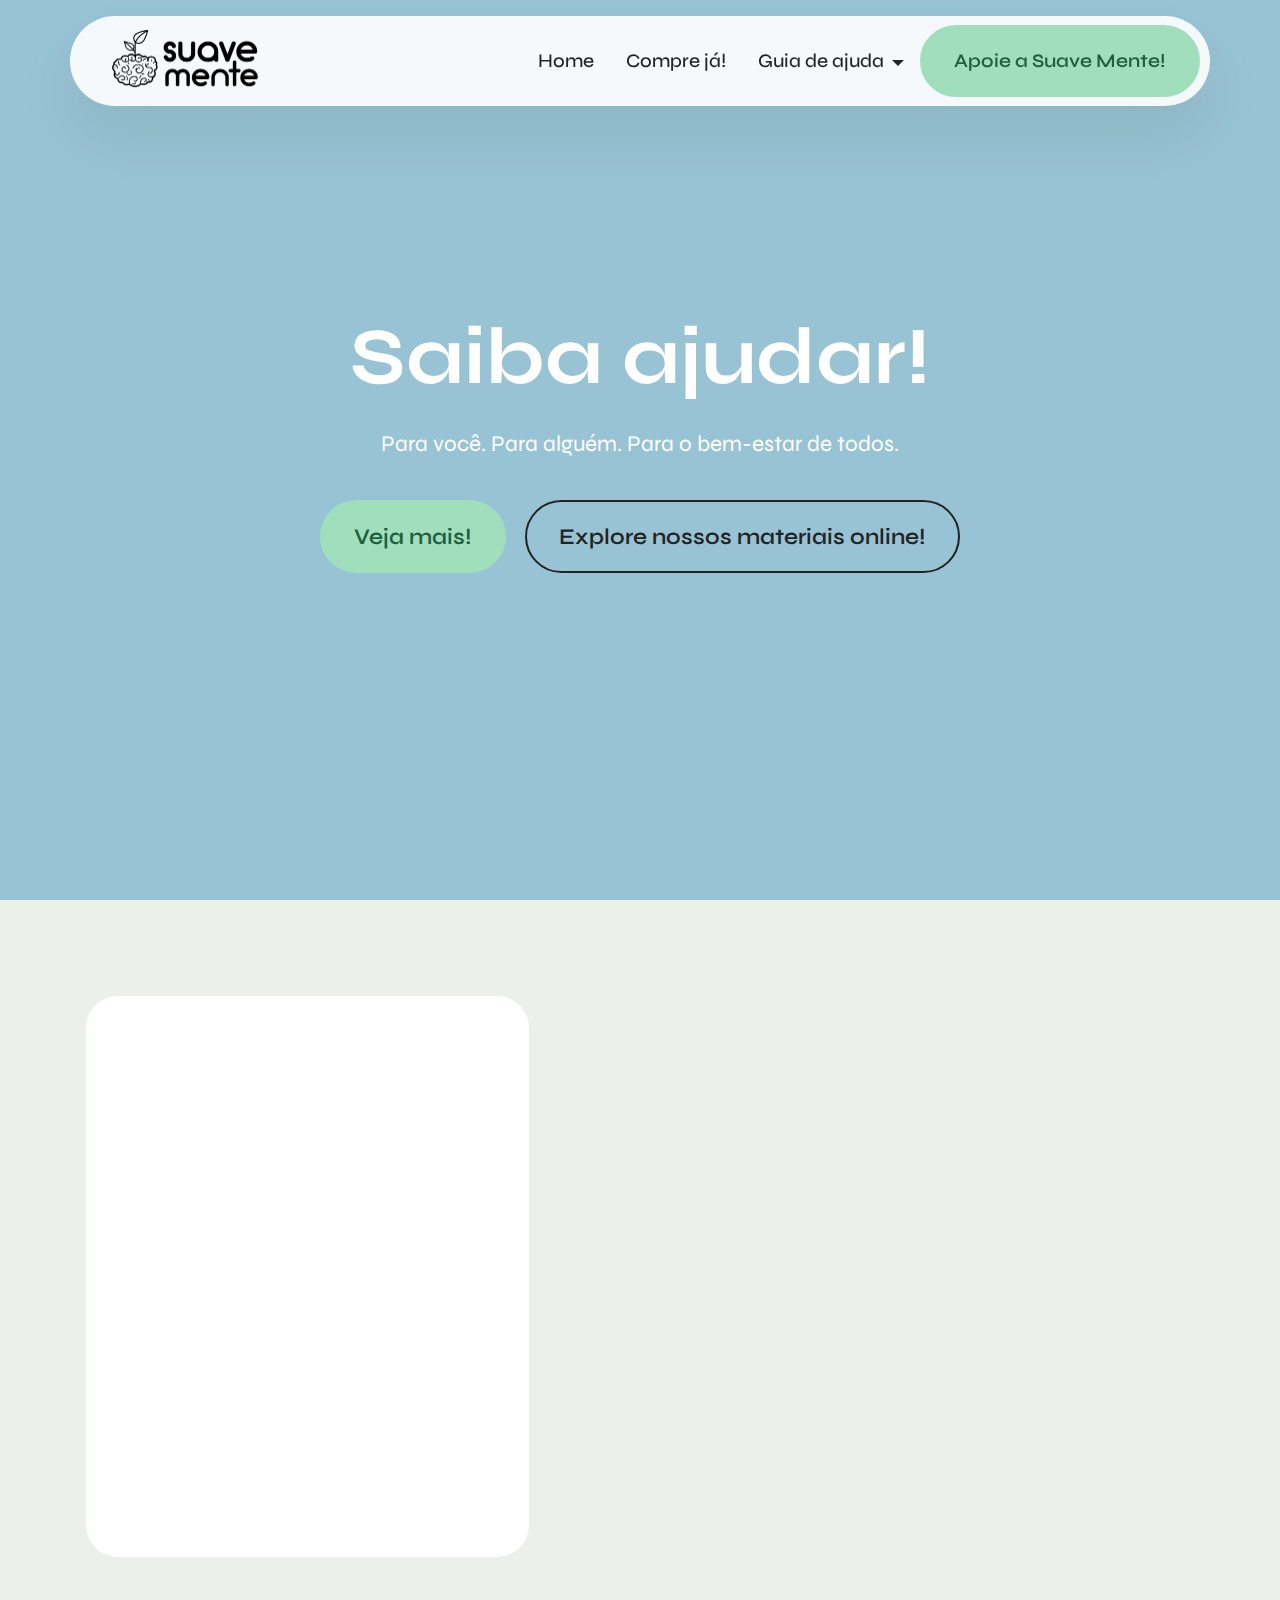
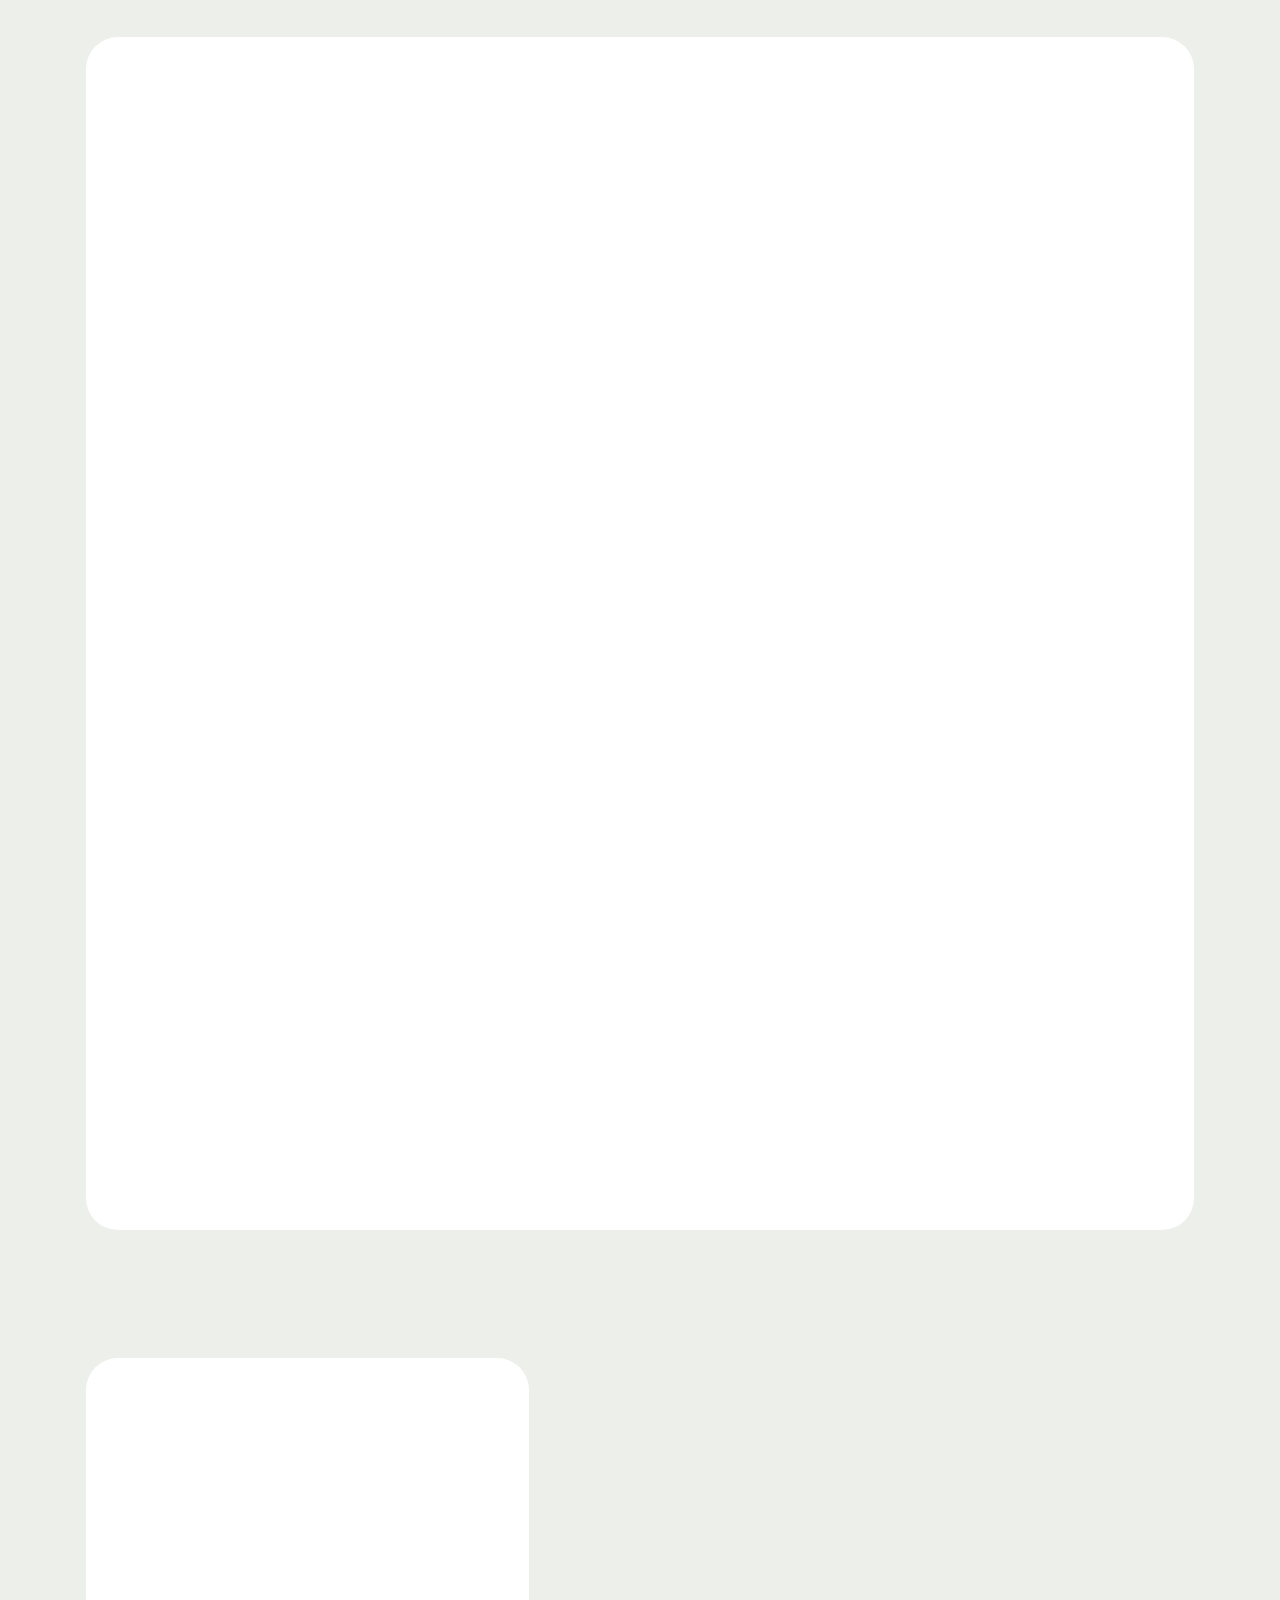
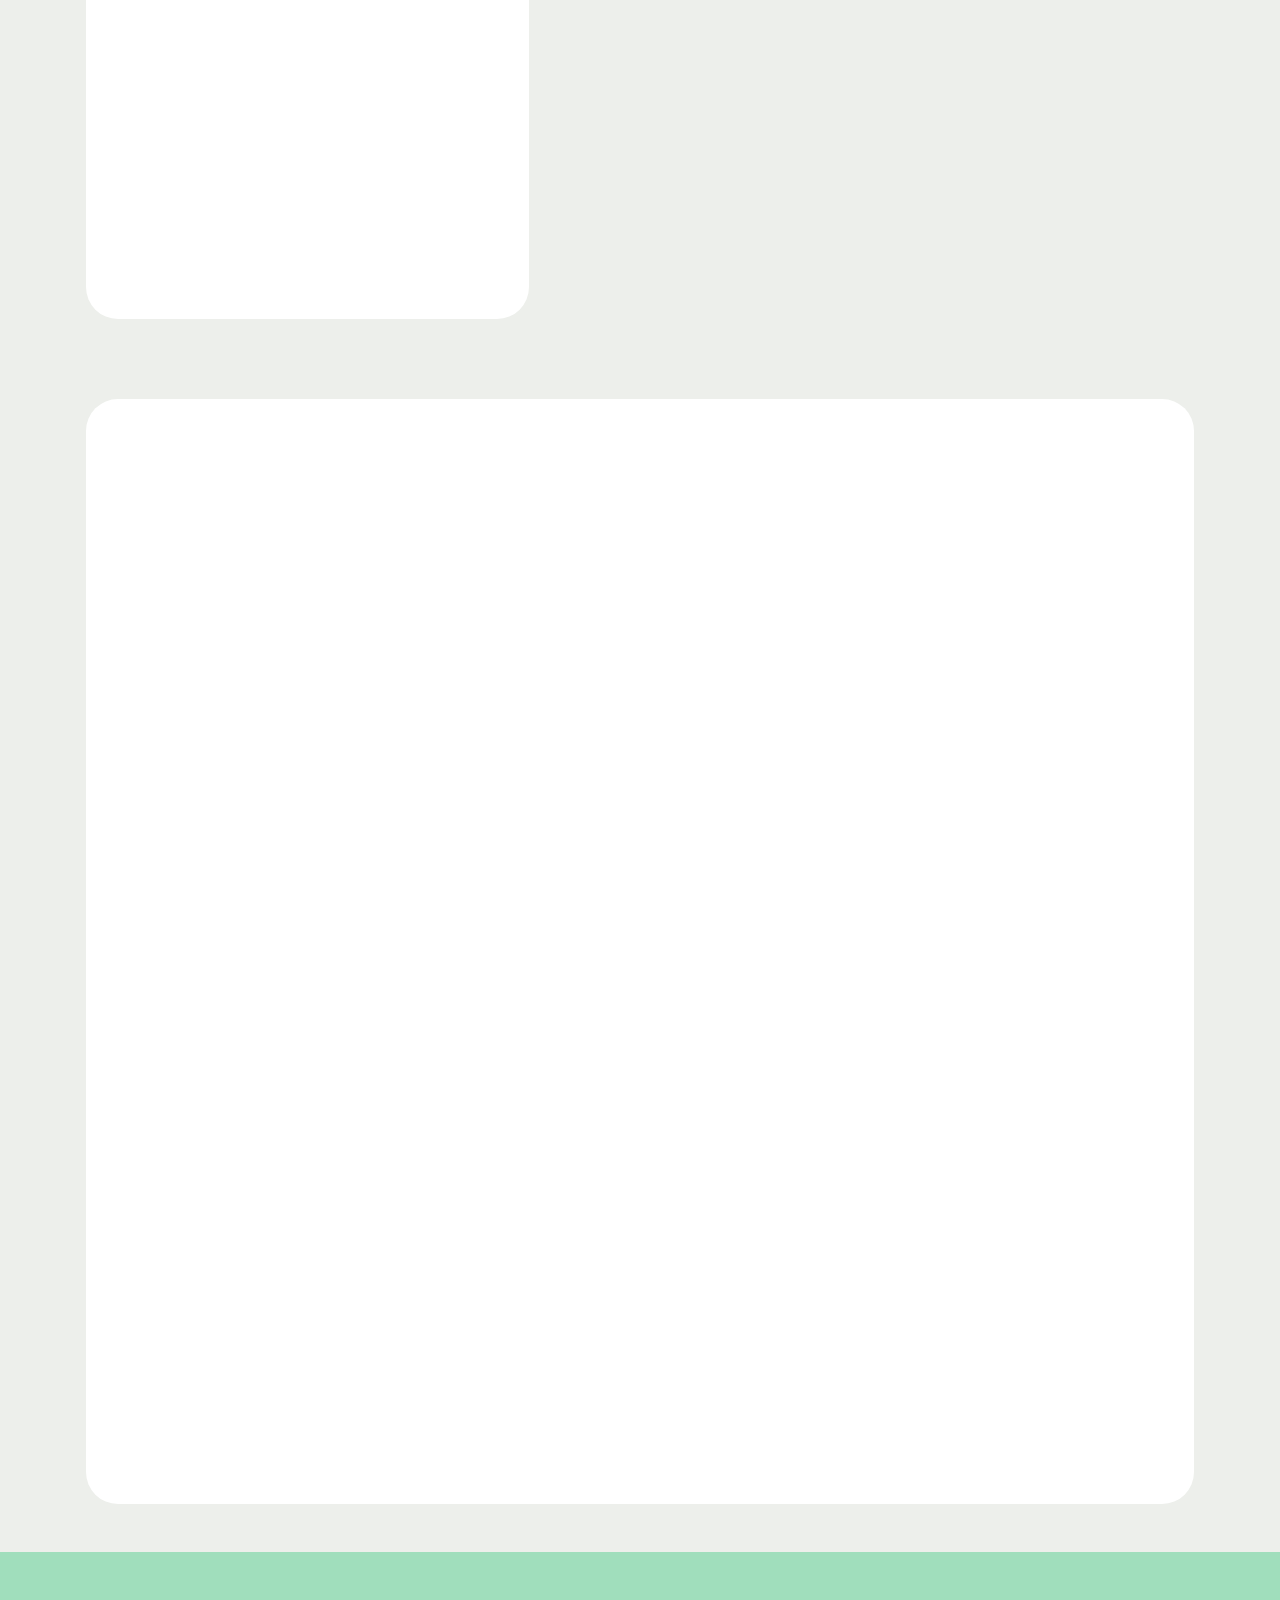
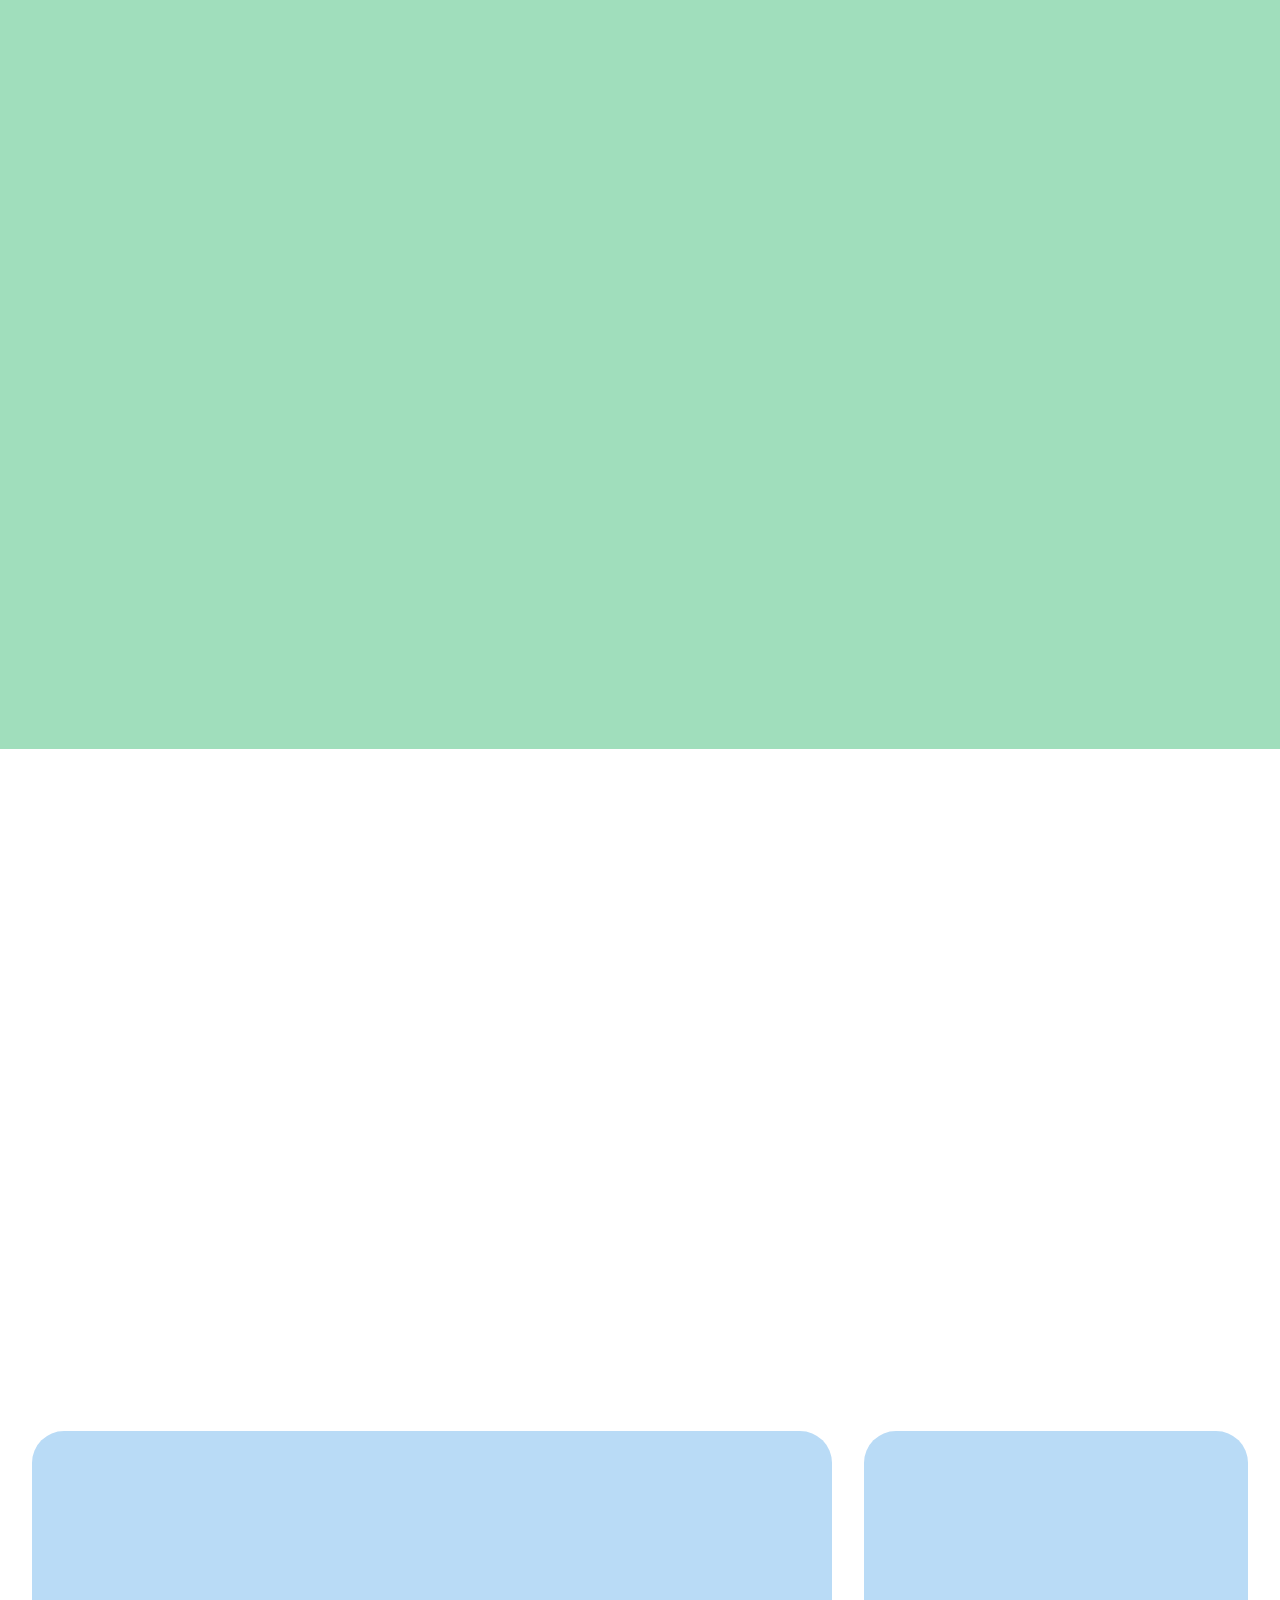
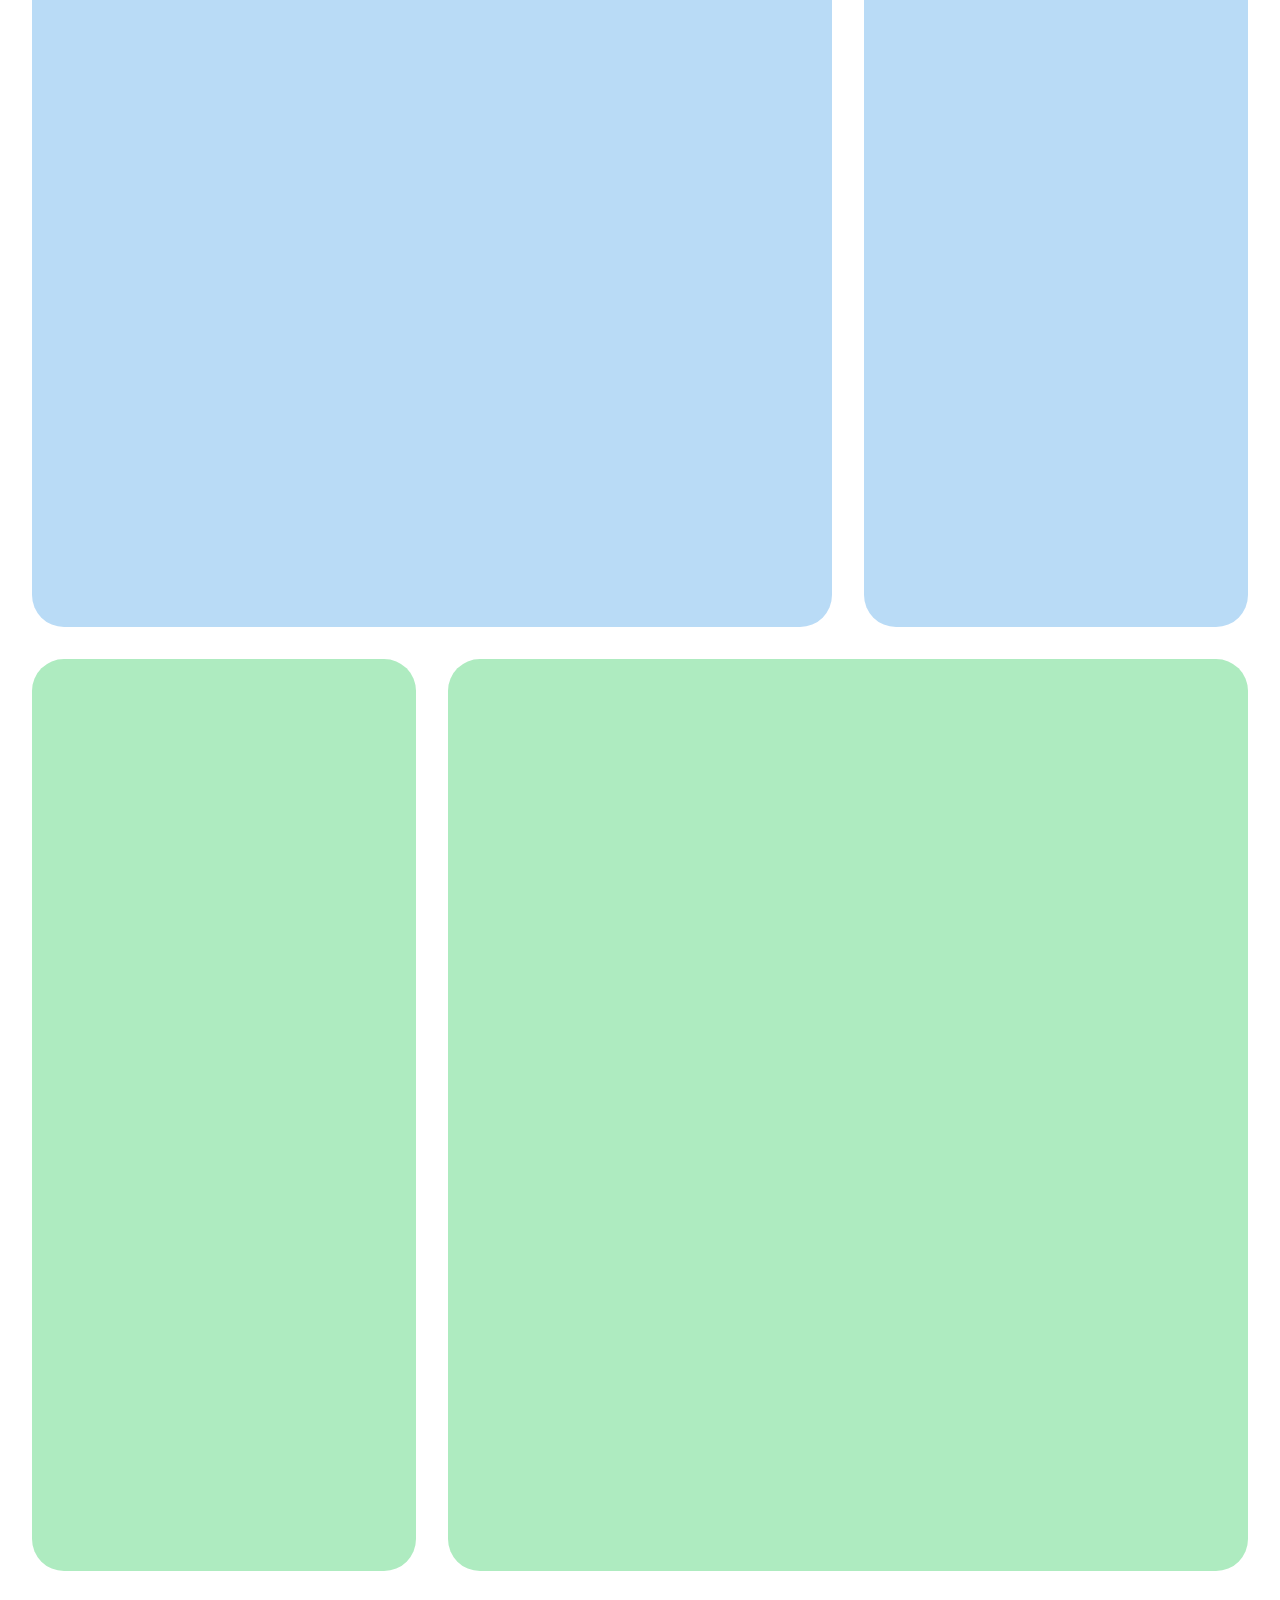
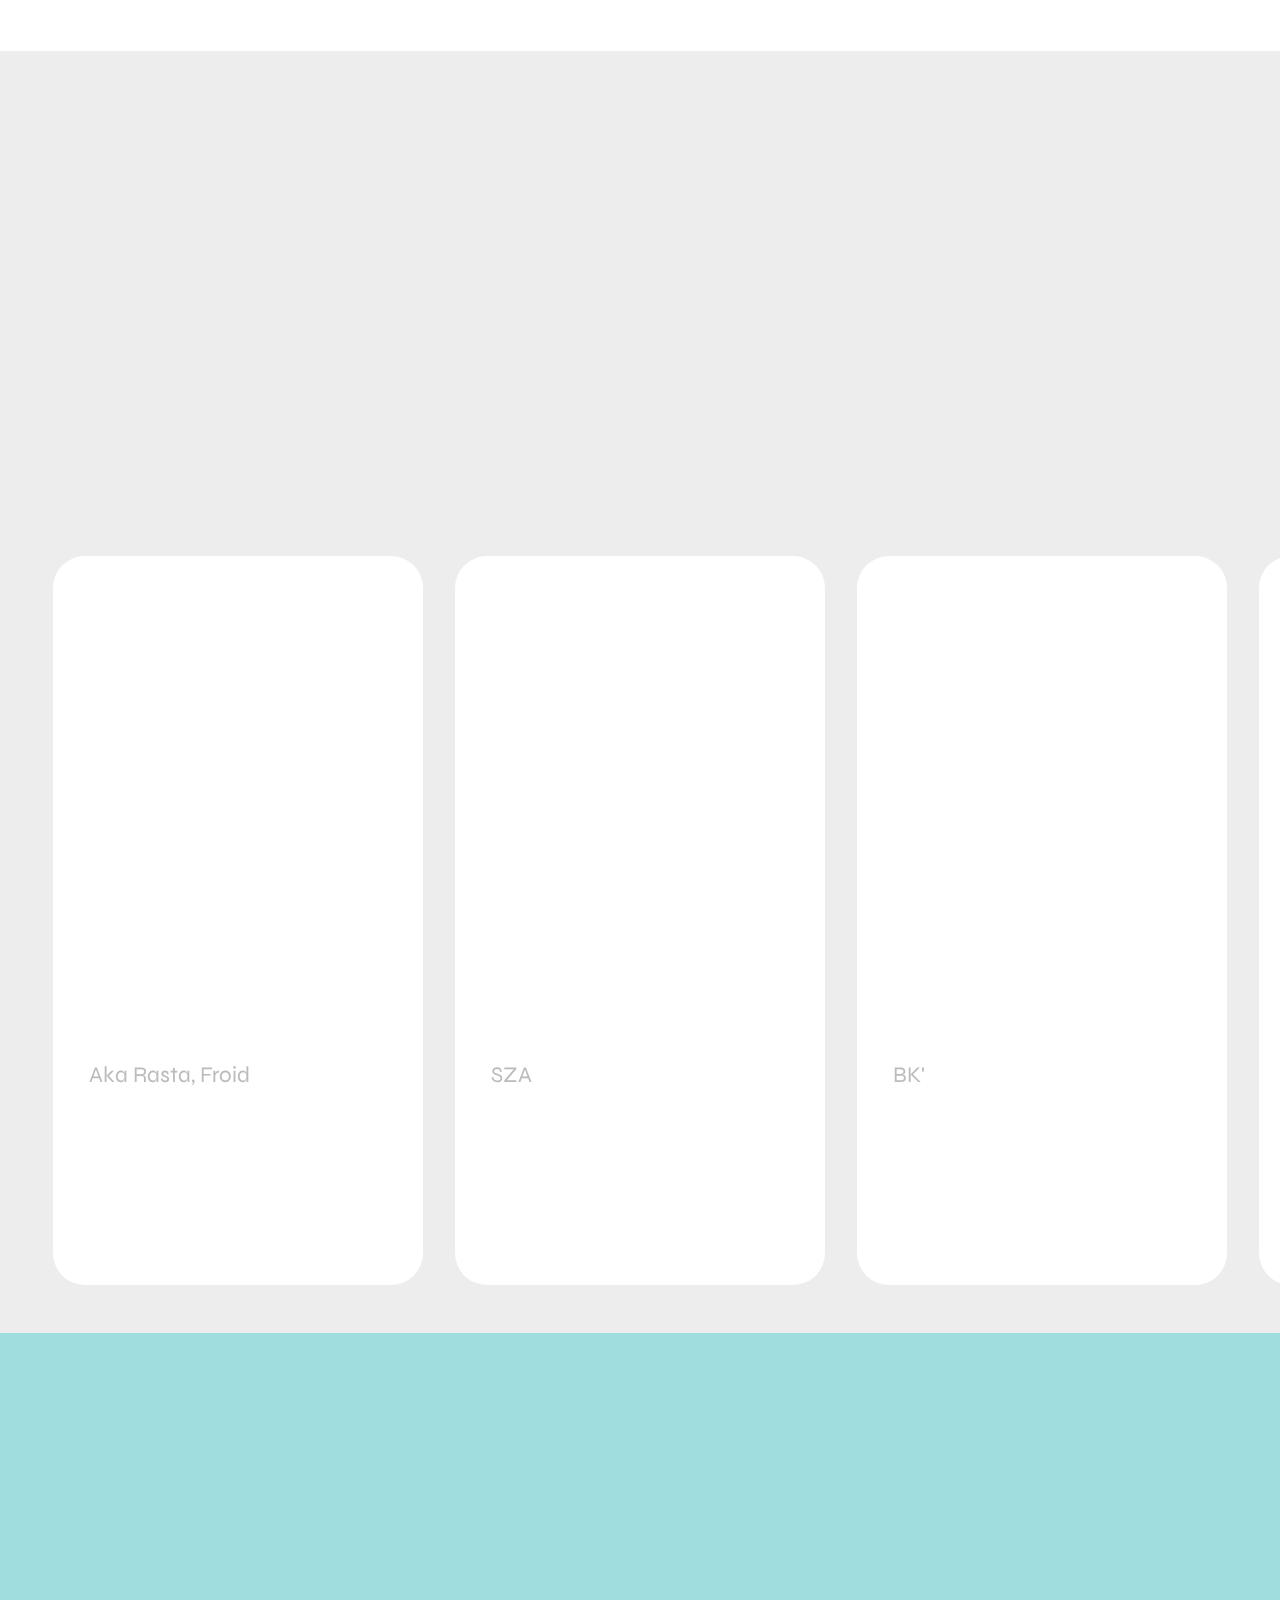
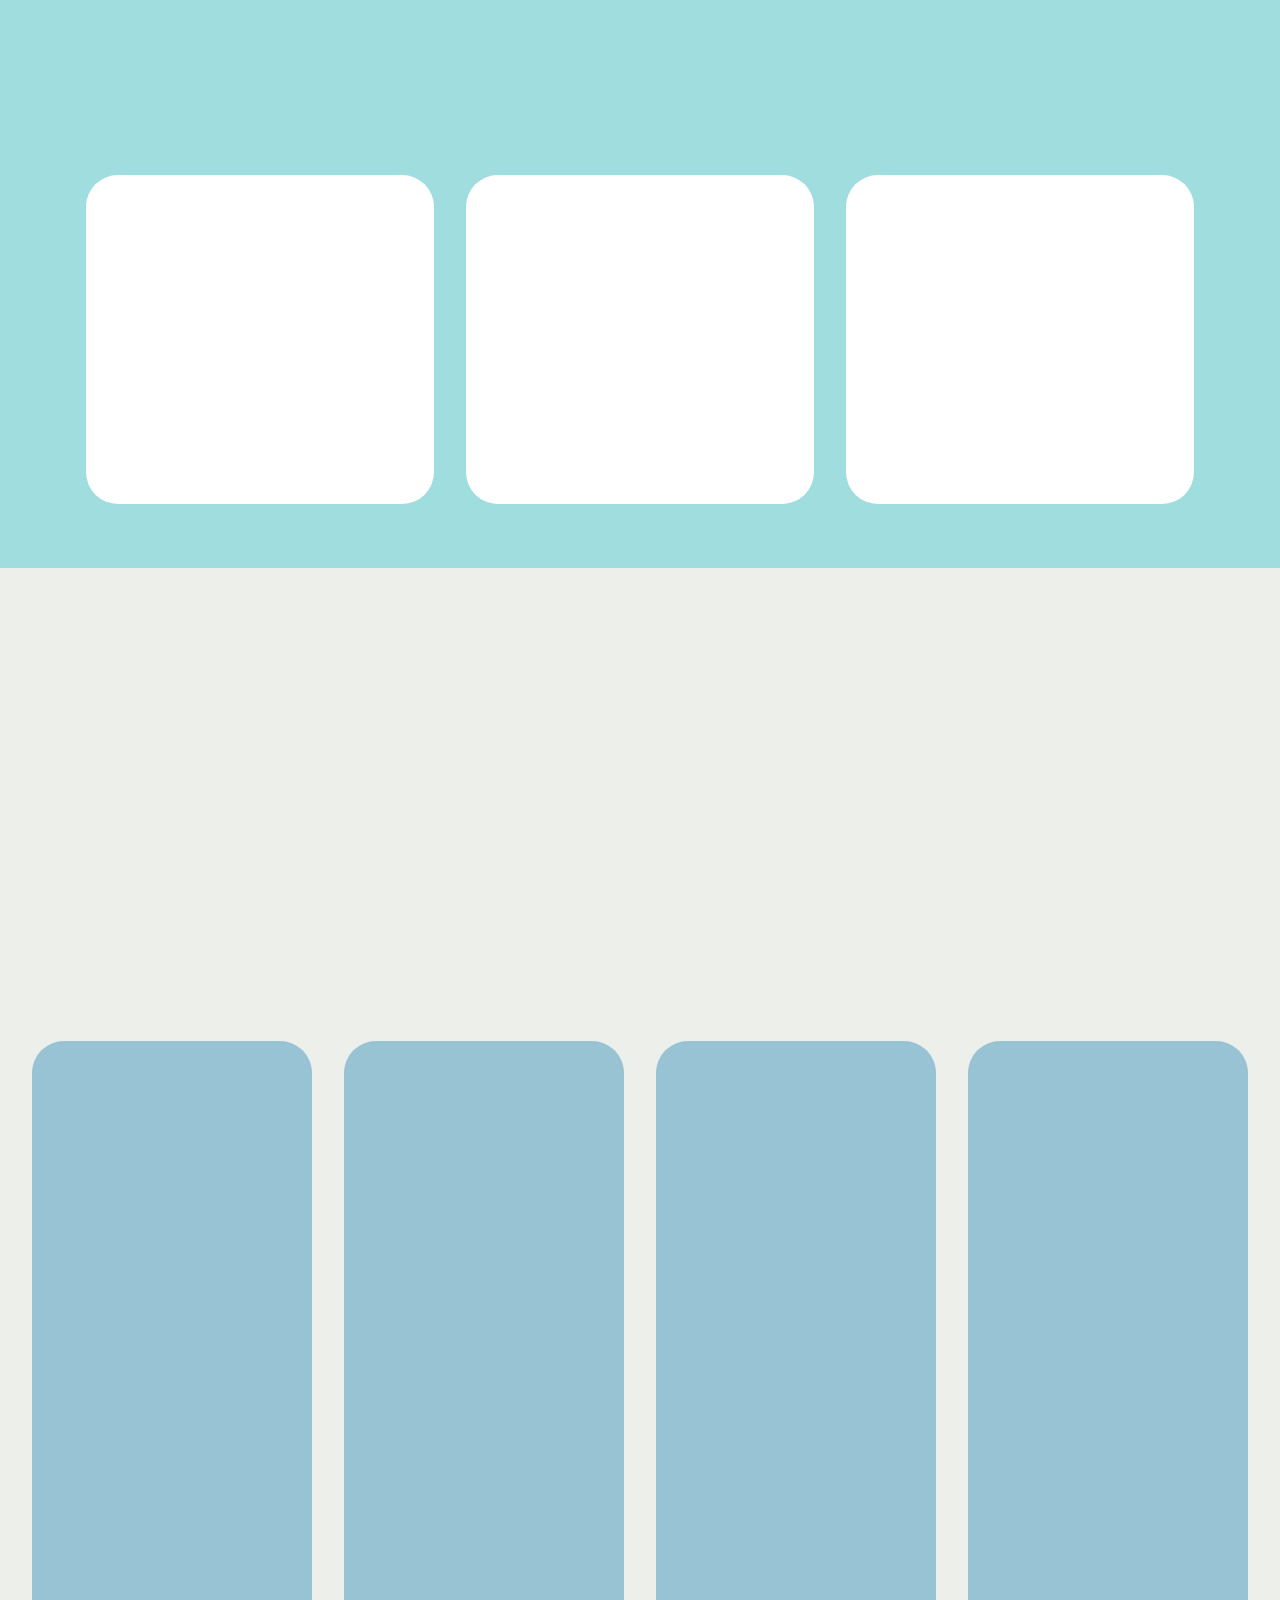
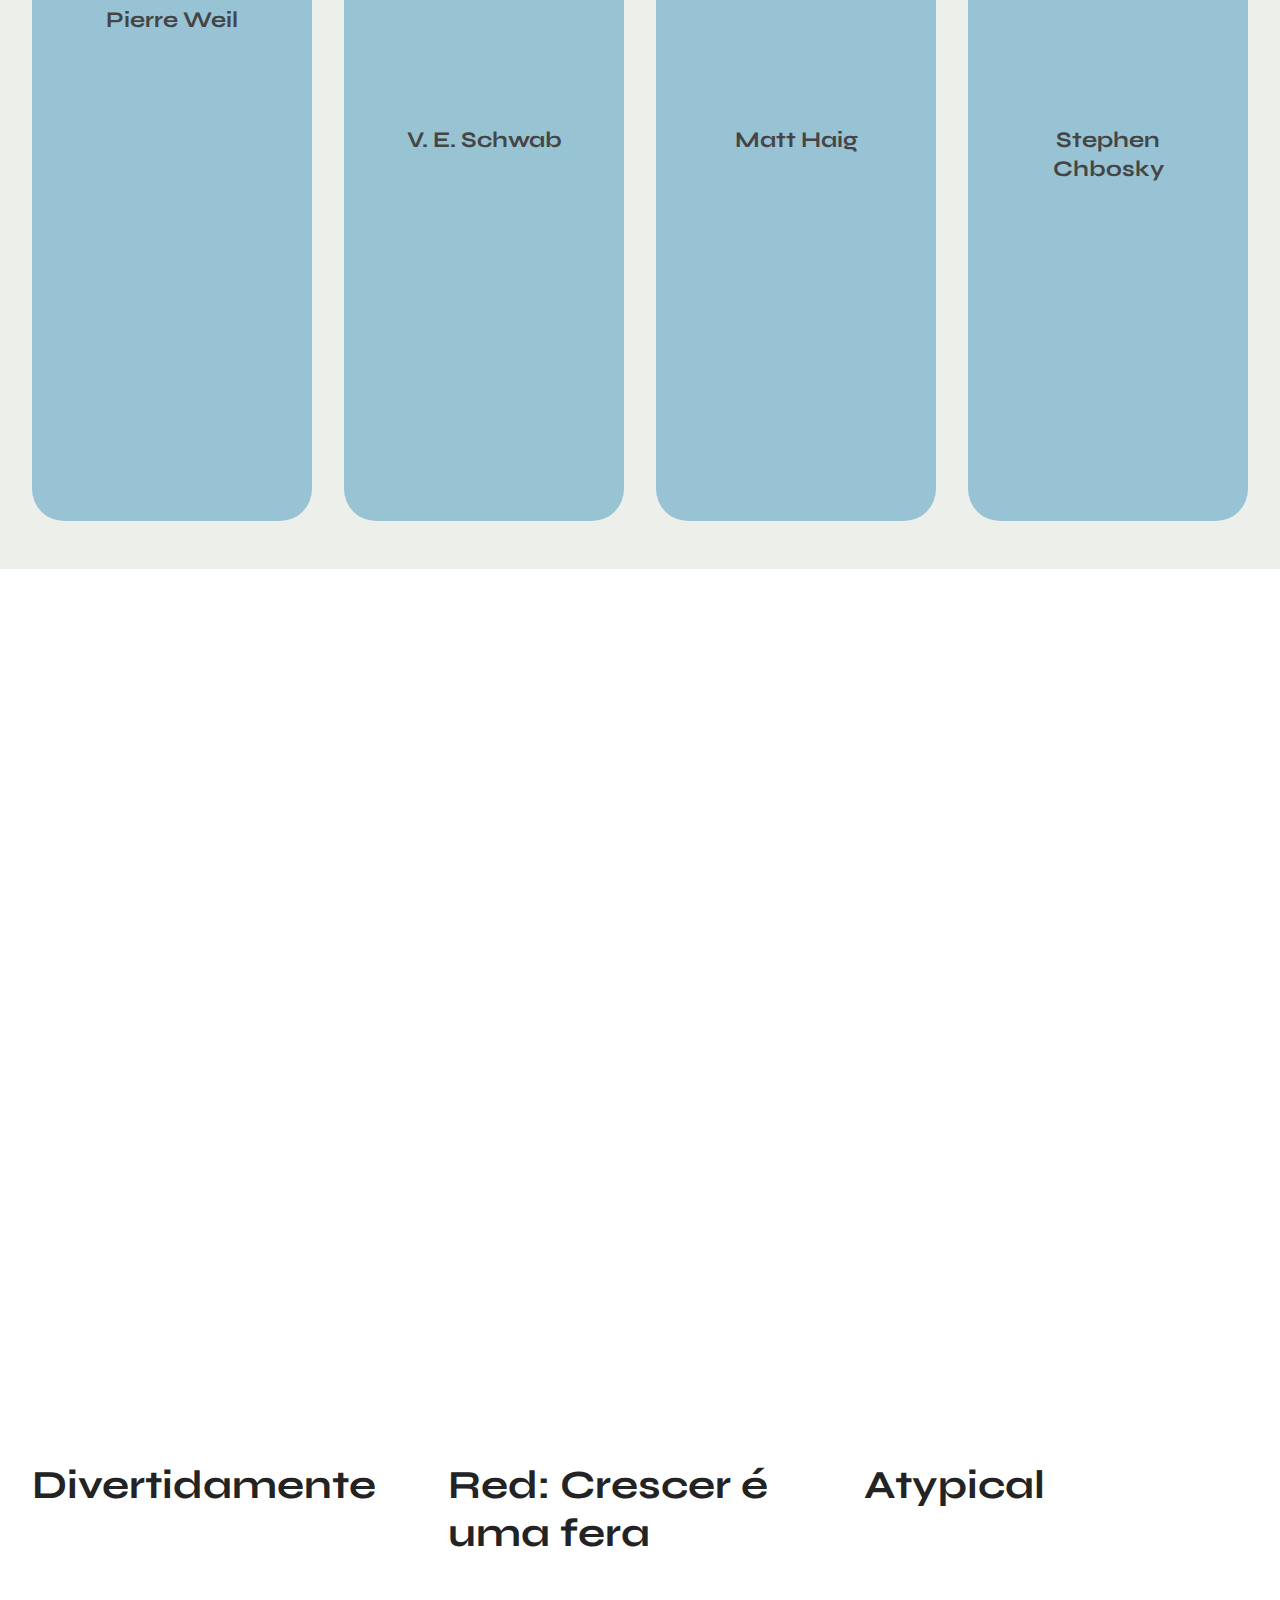
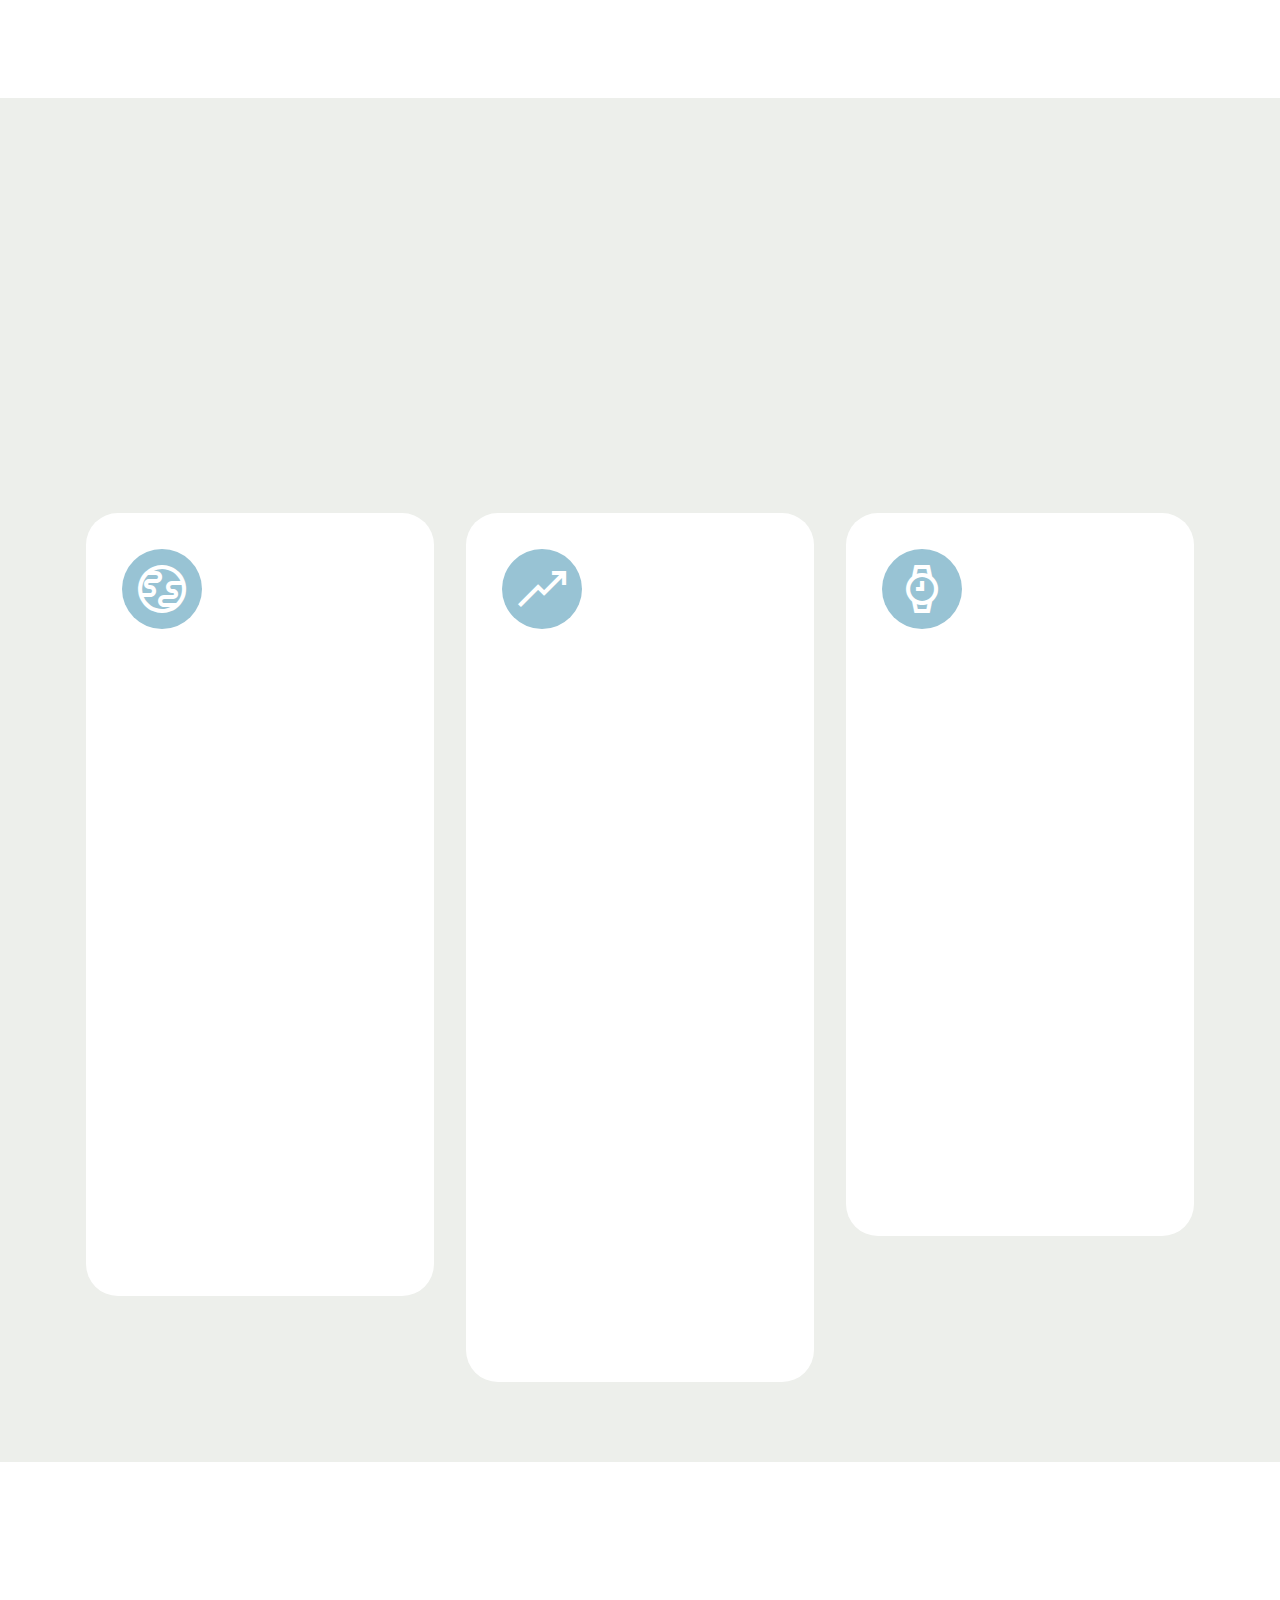
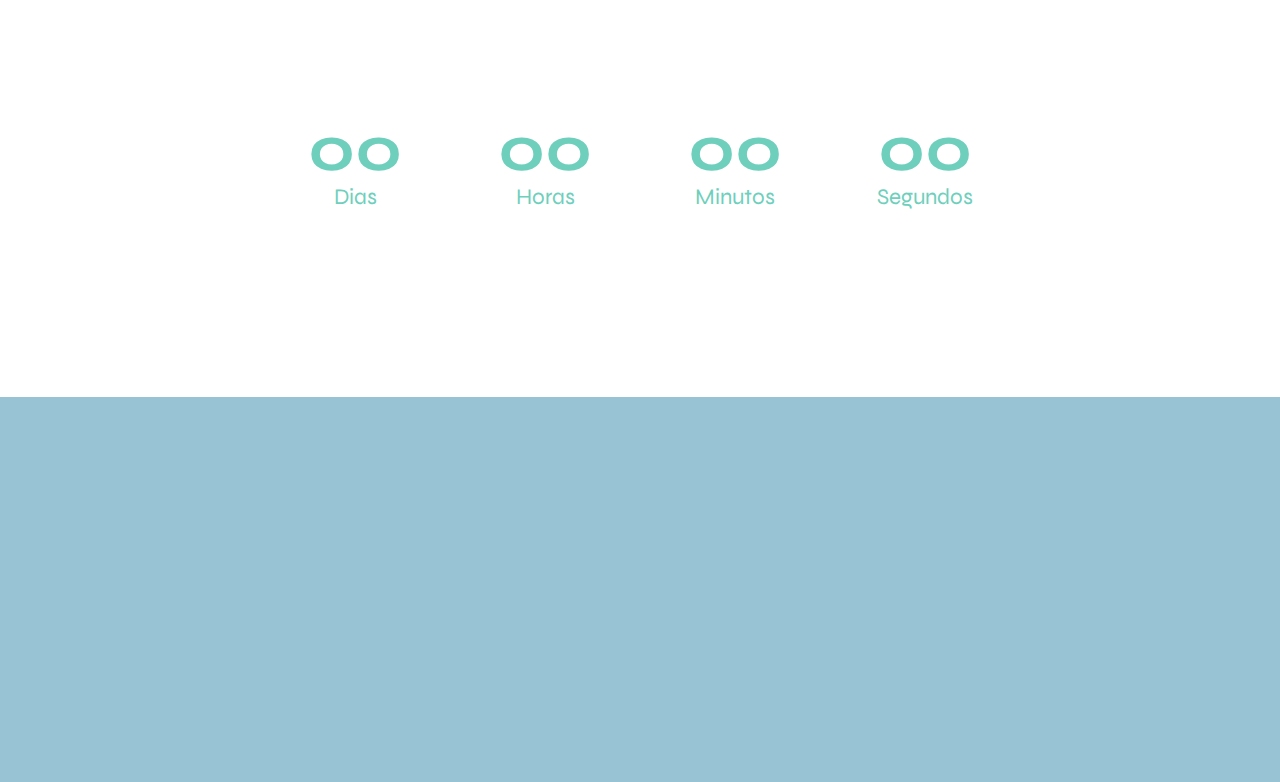
<file: guia-de-ajuda.html>
<!DOCTYPE html>
<html  >
<head>
  <!-- Site made with Mobirise Website Builder v5.9.4, https://mobirise.com -->
  <meta charset="UTF-8">
  <meta http-equiv="X-UA-Compatible" content="IE=edge">
  <meta name="generator" content="Mobirise v5.9.4, mobirise.com">
  <meta name="viewport" content="width=device-width, initial-scale=1, minimum-scale=1">
  <link rel="shortcut icon" href="assets/images/thumbnail-ativo-3-292x137-128x60.png" type="image/x-icon">
  <meta name="description" content="">
  
  
  <title>Guia de ajuda</title>
  <link rel="stylesheet" href="assets/web/assets/mobirise-icons2/mobirise2.css">
  <link rel="stylesheet" href="assets/bootstrap/css/bootstrap.min.css">
  <link rel="stylesheet" href="assets/bootstrap/css/bootstrap-grid.min.css">
  <link rel="stylesheet" href="assets/bootstrap/css/bootstrap-reboot.min.css">
  <link rel="stylesheet" href="assets/animatecss/animate.css">
  <link rel="stylesheet" href="assets/dropdown/css/style.css">
  <link rel="stylesheet" href="assets/socicon/css/styles.css">
  <link rel="stylesheet" href="assets/theme/css/style.css">
  <link rel="preload" href="https://fonts.googleapis.com/css?family=Syne:400,500,600,700,800&display=swap" as="style" onload="this.onload=null;this.rel='stylesheet'">
  <noscript><link rel="stylesheet" href="https://fonts.googleapis.com/css?family=Syne:400,500,600,700,800&display=swap"></noscript>
  <link rel="preload" as="style" href="assets/mobirise/css/mbr-additional.css"><link rel="stylesheet" href="assets/mobirise/css/mbr-additional.css" type="text/css">

  
  
  
</head>
<body>
  
  <section data-bs-version="5.1" class="menu menu1 cid-tNLwXxe87F" once="menu" id="menu01-4">
	

	<nav class="navbar navbar-dropdown navbar-fixed-top navbar-expand-lg">
		<div class="container">
			<div class="navbar-brand">
				<span class="navbar-logo">
					<a href="index.html">
						<img src="assets/images/thumbnail-ativo-3-292x137.png" alt="Logo Suave Mente" style="height: 4.3rem;">
					</a>
				</span>
				
			</div>
			<button class="navbar-toggler" type="button" data-toggle="collapse" data-bs-toggle="collapse" data-target="#navbarSupportedContent" data-bs-target="#navbarSupportedContent" aria-controls="navbarNavAltMarkup" aria-expanded="false" aria-label="Toggle navigation">
				<div class="hamburger">
					<span></span>
					<span></span>
					<span></span>
					<span></span>
				</div>
			</button>
			<div class="collapse navbar-collapse" id="navbarSupportedContent">
				<ul class="navbar-nav nav-dropdown" data-app-modern-menu="true"><li class="nav-item">
						<a class="nav-link link text-black text-primary display-4" href="index.html">Home</a>
					</li>
					<li class="nav-item">
						<a class="nav-link link text-black text-primary display-4" href="compre.html" aria-expanded="false" target="_blank">Compre já!</a>
					</li><li class="nav-item dropdown">
						<a class="nav-link link text-black text-primary dropdown-toggle show display-4" href="page1.html" aria-expanded="false" data-toggle="dropdown-submenu" data-bs-toggle="dropdown" data-bs-auto-close="outside">Guia de ajuda</a><div class="dropdown-menu show" aria-labelledby="dropdown-790" data-bs-popper="none"><a class="text-black text-primary show dropdown-item display-4" href="guia-de-ajuda.html">Nosso guia de ajuda:</a><a class="text-black text-primary dropdown-item display-4" href="guia-de-ajuda.html#header06-j"><span class="mobi-mbri mobi-mbri-arrow-next mbr-iconfont mbr-iconfont-btn"></span>Para você</a><a class="text-black text-primary dropdown-item display-4" href="guia-de-ajuda.html#header06-k"><span class="mobi-mbri mobi-mbri-arrow-next mbr-iconfont mbr-iconfont-btn"></span>Para alguém</a><a class="text-black text-primary show dropdown-item display-4" href="guia-de-ajuda.html#header05-1l">Materiais online</a><a class="text-black text-primary show dropdown-item display-4" href="projetos-artisticos.html">Projetos Artísticos</a></div>
					</li></ul>
				
				<div class="navbar-buttons mbr-section-btn"><a class="btn btn-primary display-4" href="https://instagram.com/suavementeco" target="_blank">Apoie a Suave Mente!</a></div>
			</div>
		</div>
	</nav>
</section>

<section data-bs-version="5.1" class="header09 cid-tNMszeCM0P mbr-fullscreen" id="header09-c">
	
	
	<div class="container">
		<div class="row">
			<div class="content-wrap col-12 col-md-8">
				<h1 class="mbr-section-title mbr-fonts-style mbr-white mb-4 display-1">
					<strong>Saiba ajudar!</strong></h1>
				
				<p class="mbr-fonts-style mbr-text mbr-white mb-4 display-7">
					Para você. Para alguém. Para o bem-estar de todos.
				</p>
				<div class="mbr-section-btn"><a class="btn btn-primary display-7" href="guia-de-ajuda.html#header06-j">Veja mais!</a> <a class="btn btn-black-outline display-7" href="guia-de-ajuda.html#header05-1l">Explore nossos materiais online!</a></div>
			</div>
		</div>
	</div>
</section>

<section data-bs-version="5.1" class="header6 cid-tNMtnuPEe4" id="header06-j">
	

	
	

	<div class="container">
		<div class="row">
			<div class="col-12 col-lg-5">
				<div class="card-wrapper">
					<h3 class="mbr-section-cardtitle mbr-fonts-style mb-2 display-5"><strong>Por que é importante saber como se ajudar?</strong></h3>

					<p class="mbr-cardtext mbr-fonts-style mb-0 display-7">É fundamental para manter um equilíbrio emocional, gerenciar o estresse e enfrentar os desafios da vida com resiliência. Cuidar da sua própria saúde mental é o primeiro passo para estar em condições de ajudar os outros de forma eficaz e construtiva.</p>
				</div>
			</div>
			<div class="col-12 col-lg-6">
				<h1 class="mbr-section-title mbr-fonts-style mb-4 display-2"><strong>Para você</strong></h1>
				
				<p class="mbr-text mbr-fonts-style mb-4 display-7">
					Aqui, você está em primeiro lugar. Encontre recursos e apoio para fortalecer sua própria saúde mental.
				</p>
				<div class="mbr-section-btn mt-4"><a class="btn btn-black-outline display-7" href="guia-de-ajuda.html#article07-d">Leia mais</a> <a class="btn btn-black display-7" href="guia-de-ajuda.html#header05-1l">Explore nossos materiais online!</a></div>
			</div>
		</div>
	</div>
</section>

<section data-bs-version="5.1" class="article07 cid-tNMsDsm1RH mbr-fullscreen" id="article07-d">
  

  
  
  <div class="container">
    <div class="row justify-content-center">
      <div class="card col-md-12 col-lg-12">
        <div class="card-wrapper">
          <h3 class="card-title mbr-fonts-style mbr-white mt-3 mb-4 display-2">
            <strong>Cuidando da mente:</strong>
          </h3>
          <div class="row card-box align-left">
            <div class="item features-without-image col-12">
              <div class="item-wrapper">
                <h4 class="mbr-section-subtitle mbr-fonts-style mb-3 display-5">
                  <strong>Conheça a si mesmo!</strong></h4>
                <p class="mbr-text mbr-fonts-style display-7">
                  Para cultivar uma boa saúde mental, o primeiro passo é entender suas emoções. A habilidade de identificar e nomear o que você está sentindo é essencial. Segundo a Associação Americana de Psicologia, a consciência emocional está ligada a um melhor bem-estar psicológico. <br><strong>Dica:</strong> Mantenha um diário de emoções. Anotar seus sentimentos diariamente pode ajudar na identificação de padrões emocionais e no gerenciamento de suas reações emocionais.
                </p>
              </div>
            </div>
            <div class="item features-without-image col-12">
              <div class="item-wrapper">
                <h4 class="mbr-section-subtitle mbr-fonts-style mb-3 display-5">
                  <strong>Gerencie o seu mundo interno!</strong></h4>
                <p class="mbr-text mbr-fonts-style display-7">
                  Saber como regular suas emoções é uma habilidade valiosa. A Universidade de Harvard destaca que o gerenciamento emocional é fundamental para a saúde mental. A atenção plena, a prática de técnicas de relaxamento e a procura de atividades que o façam se sentir bem são maneiras eficazes de regular suas emoções. <br><strong>Dica:</strong> Reserve tempo para a meditação e a respiração consciente, o que tem demonstrado reduzir os níveis de estresse.
                </p>
              </div>
            </div>
            <div class="item features-without-image col-12">
              <div class="item-wrapper">
                <h4 class="mbr-section-subtitle mbr-fonts-style mb-3 display-5"><strong>Não há vergonha em pedir ajuda!</strong></h4>
                <p class="mbr-text mbr-fonts-style display-7">
                  Buscar apoio profissional é um passo corajoso em direção à saúde mental. A Aliança Nacional de Saúde Mental destaca que a terapia é eficaz no tratamento de uma variedade de condições de saúde mental. Se você está enfrentando desafios emocionais que parecem avassaladores, saiba que há ajuda disponível. <br><strong>Dica:</strong> Encontre um terapeuta qualificado que atenda às suas necessidades e considere a terapia como um investimento em seu bem-estar.
                </p>
              </div>
            </div>
            <div class="item features-without-image col-12">
              <div class="item-wrapper">
                <h4 class="mbr-section-subtitle mbr-fonts-style mb-3 display-5"><strong>Cuide de si mesmo diariamente!</strong></h4>
                <p class="mbr-text mbr-fonts-style display-7">
                  Prevenir problemas de saúde mental e manter sua saúde emocional deve ser uma prioridade contínua. Segundo o Instituto Nacional de Saúde Mental, manter rotinas saudáveis, como dormir bem, se exercitar e nutrir o corpo, é crucial para a saúde mental a longo prazo. <br><strong>Dica:</strong> Crie um plano de autocuidado que inclua atividades que o rejuvenesçam regularmente, como caminhadas ao ar livre ou hobbies criativos.
                </p>
              </div>
            </div>
          </div>
          
        </div>
      </div>
    </div>
  </div>
</section>

<section data-bs-version="5.1" class="header6 cid-tNMtotFBbX" id="header06-k">
	

	
	

	<div class="container">
		<div class="row">
			<div class="col-12 col-lg-5">
				<div class="card-wrapper">
					<h3 class="mbr-section-cardtitle mbr-fonts-style mb-2 display-5"><strong>Por que é importante saber ajudar o outro?</strong></h3>

					<p class="mbr-cardtext mbr-fonts-style mb-0 display-7">
					Oferecer apoio, compreensão e empatia não apenas fortalece relacionamentos, mas também contribui para a construção de uma comunidade mais solidária. Quando sabemos como ajudar o outro, estamos cultivando um ambiente de cuidado e apoio mútuo.
					</p>
				</div>
			</div>
			<div class="col-12 col-lg-6">
				<h1 class="mbr-section-title mbr-fonts-style mb-4 display-2"><strong>Para alguém</strong></h1>
				
				<p class="mbr-text mbr-fonts-style mb-4 display-7">
					Descubra maneiras de ser uma pessoa que faz a diferença na vida de alguém que você se preocupa.
				</p>
				<div class="mbr-section-btn mt-4"><a class="btn btn-black-outline display-7" href="guia-de-ajuda.html#article07-w">Leia mais</a> <a class="btn btn-black display-7" href="guia-de-ajuda.html#header05-1l">Explore nossos materiais online!</a></div>
			</div>
		</div>
	</div>
</section>

<section data-bs-version="5.1" class="article07 cid-tNMALytFNT mbr-fullscreen" id="article07-w">
  

  
  
  <div class="container">
    <div class="row justify-content-center">
      <div class="card col-md-12 col-lg-12">
        <div class="card-wrapper">
          <h3 class="card-title mbr-fonts-style mbr-white mt-3 mb-4 display-2">
            <strong>Cuidando da mente:</strong>
          </h3>
          <div class="row card-box align-left">
            <div class="item features-without-image col-12">
              <div class="item-wrapper">
                <h4 class="mbr-section-subtitle mbr-fonts-style mb-3 display-5"><strong>Ofereça seu tempo e ouvidos!</strong></h4>
                <p class="mbr-text mbr-fonts-style display-7">
                  A capacidade de ouvir com empatia é uma das formas mais poderosas de ajudar alguém. A Universidade de Stanford destaca que a escuta empática pode aliviar o sofrimento emocional e fortalecer os relacionamentos. <br><strong>Dica:</strong> Esteja presente quando alguém precisar falar, mostrando interesse genuíno e evitando julgamentos.
                </p>
              </div>
            </div>
            <div class="item features-without-image col-12">
              <div class="item-wrapper">
                <h4 class="mbr-section-subtitle mbr-fonts-style mb-3 display-5"><strong>Esteja disponível e seja compreensivo!</strong></h4>
                <p class="mbr-text mbr-fonts-style display-7">
                  Oferecer apoio emocional é fundamental quando alguém está passando por desafios de saúde mental. O Instituto Nacional de Saúde Mental afirma que o apoio social desempenha um papel crucial na recuperação. <br><strong>Dica:</strong> Mostre compreensão e respeito, ofereça palavras de encorajamento e esteja disponível para a pessoa sempre que necessário.
                </p>
              </div>
            </div>
            <div class="item features-without-image col-12">
              <div class="item-wrapper">
                <h4 class="mbr-section-subtitle mbr-fonts-style mb-3 display-5"><strong>Promova a terapia!</strong></h4>
                <p class="mbr-text mbr-fonts-style display-7">
                  Incentivar alguém a buscar ajuda profissional é um ato de amor e cuidado. A American Psychological Association ressalta que amigos e familiares podem ser influentes na decisão de alguém procurar ajuda. <br><strong>Dica:</strong> Compartilhe informações sobre terapeutas locais, linhas de ajuda e serviços de apoio disponíveis.
                </p>
              </div>
            </div>
            <div class="item features-without-image col-12">
              <div class="item-wrapper">
                <h4 class="mbr-section-subtitle mbr-fonts-style mb-3 display-5"><strong>Crie um ambiente de apoio!</strong></h4>
                <p class="mbr-text mbr-fonts-style display-7">
                  Combater o estigma em torno da saúde mental é essencial. A Mental Health America enfatiza que um ambiente de apoio é fundamental para que as pessoas se sintam à vontade para buscar ajuda. <br><strong>Dica:</strong> Evite estigmatizar termos ou expressões relacionadas à saúde mental e promova a compreensão e a aceitação.
                </p>
              </div>
            </div>
          </div>
          
        </div>
      </div>
    </div>
  </div>
</section>

<section data-bs-version="5.1" class="header5 cid-tNQVpCbeHk" id="header05-1l">
	

	
	
	<div class="topbg"></div>
	<div class="align-center container-fluid">
		<div class="row justify-content-center">
			<div class="col-md-12 content-head">
				<h1 class="mbr-section-title mbr-fonts-style mb-4 display-2"><strong>Nossas recomendações de materiais online!</strong></h1>
				<p class="mbr-text mbr-fonts-style mb-4 display-7">
					Aqui, você encontrará uma fonte de entretenimento e aprendizado que não apenas oferece uma pausa para a mente, mas também apoio e insights valiosos para cuidar da sua saúde mental. Explore nossas recomendações e embarque em uma jornada de autoconhecimento, inspiração e bem-estar.
				</p>
				<div class="mbr-section-btn mt-3"><a class="btn btn-black-outline display-7" href="guia-de-ajuda.html#features09-1m">Explore!</a></div>
			</div>
		</div>
		<div class="row mt-5 justify-content-center">
			<div class="col-12 col-lg-8">
				<img src="assets/images/banner-materiais-online-c-2342x1316.jpg" alt="Ilustração artística" title="">
			</div>
		</div>
	</div>
</section>

<section data-bs-version="5.1" class="features9 cid-tNQVsc22Sq" id="features09-1m">
	

	
	
	<div class="container-fluid">
		<div class="row justify-content-center">
			<div class="col-12 mb-5 content-head">
				<h3 class="mbr-section-title mbr-fonts-style align-center mb-0 display-2">
					<strong>Meditação</strong></h3>
				<p class="mbr-section-subtitle mbr-fonts-style align-center mb-0 mt-4 display-7">Essa seção é um oásis de tranquilidade e autoconhecimento, projetado para nutrir sua mente e sua alma.&nbsp; Aqui exploramos a importância de reduzir o estresse, cultivar a paz interior, fortalecer a resiliência e conquistar um estado de bem-estar duradouro. Aproveite!</p>
			</div>
			<div class="col-sm-6 col-md-12 col-lg-8 card">
				<div class="card-wrap card1">
					<div class="image-wrap">
						<img src="assets/images/headspace-guide-to-meditation-800x400.jpg" alt="Capa do vídeo">
						<div class="title-row display-7">
							<h5 class="card-title1 mbr-fonts-style align-left m-0 display-2"></h5>
						</div>
					</div>
					<div class="content-wrap">
						
						<p class="card-text1 mbr-fonts-style align-left display-5">Mergulhe na Serenidade:<strong><br></strong>"<strong>Headspace: Guia para a Meditação</strong>" - Netflix</p>
						
					</div>
				</div>
			</div>

			<div class="col-sm-6 col-md-12 col-lg-4 card">
				<div class="card-wrap card2">
					<div class="content-wrap">
						<h5 class="card-title2 mbr-fonts-style align-left pb-4 display-2">
							<strong>SOBRE</strong></h5>
						
						<p class="card-text2 mbr-fonts-style align-left display-7">
							A série "<strong>Headspace: Guia para a Meditação</strong>" é uma produção da Netflix lançada no ano de 2021. Este cativante programa oferece uma abordagem acessível e prática para a meditação, com orientação e insights de especialistas em mindfulness. Explore episódios envolventes e encontre uma maneira tranquila e eficaz de incorporar a meditação em sua rotina, ajudando a reduzir o estresse, aumentar o foco e promover o bem-estar emocional. Deixe a série&nbsp;te guiar em uma jornada de autodescoberta e equilíbrio interior enquanto você embarca em uma prática transformadora. <br>
						</p>
						
					</div>
				</div>
			</div>
			<div class="col-sm-6 col-md-12 col-lg-4 card">
				<div class="card-wrap card3">
					<div class="content-wrap">
						<h5 class="card-title3 mbr-fonts-style align-left pb-4 display-2"><strong>SOBRE</strong></h5>
						
						<p class="card-text3 mbr-fonts-style align-left display-7">
							Adentrando o catálogo da Netflix em 2021, a série "<strong>Headspace: Guia para um Sono Melhor</strong>" é um tesouro para aqueles que buscam noites tranquilas e revigorantes. Com a orientação especializada do Headspace, esta série não apenas oferece um guia magistral para melhorar o sono, mas também nos leva a uma jornada meditativa que deslumbra os sentidos. Descubra uma abordagem única e relaxante para a meditação que é perfeitamente projetada para induzir o sono profundo. Aprecie episódios cuidadosamente elaborados que proporcionam uma experiência de calma e bem-estar, enquanto você se entrega a uma noite de descanso. 
						</p>
						
					</div>
				</div>
			</div>

			<div class="col-sm-6 col-md-12 col-lg-8 card">
				<div class="card-wrap card4">
					<div class="image-wrap">
						<img src="assets/images/headspacemeditacaoguiada5-2048x1152.jpeg" alt="Capa do vídeo">
						<div class="title-row display-7">
							<h5 class="card-title4 mbr-fonts-style align-left m-0 display-2"></h5>
						</div>
					</div>
					<div class="content-wrap">
						
						<p class="card-text4 mbr-fonts-style align-left display-5">
							Durma Melhor, Viva Melhor: <br>"<strong>Headspace: Guia para um Sono Melhor</strong>" - Netflix</p>
						
					</div>
				</div>
			</div>
		</div>
	</div>
</section>

<section data-bs-version="5.1" class="features017 mbr-embla cid-tNQVzfcEom" id="features017-1p">
	
	
	<div class="position-relative">
		<div class="container-fluid">
			<div class="row justify-content-center">
				<div class="col-12 content-head">
					<div class="mbr-section-head mb-5">
						<h4 class="mbr-section-title mbr-fonts-style align-center mb-0 display-2">
							<strong>Músicas</strong></h4>
						<h5 class="mbr-section-subtitle mbr-fonts-style align-center mb-0 mt-4 display-7">Entre em um mundo sonoro que ecoa em sua paz interior e bem-estar. Nossa seção de músicas é uma jornada melódica que visa nutrir sua mente e sua alma. A música desempenha um papel fundamental na construção de uma boa saúde mental, ajudando a elevar o ânimo, expressar emoções e a reduzir o estresse. Convidamos você a se juntar a nós nessa viagem sonora em busca do equilíbrio emocional e da transformação pessoal.<br><br><strong><a href="https://instagram.com/suavementeco" class="text-black text-primary" target="_blank"></a><a href="https://instagram.com/suavementeco" class="text-black" target="_blank">Compartilhe seu gosto musical com a gente, </a><b><a href="https://instagram.com/suavementeco" class="text-black" target="_blank"><b>@suavementeco</b></a><a href="https://instagram.com/suavementeco" class="text-black" target="_blank">!</a></b></strong></h5>
					</div>
				</div>
			</div>
		</div>

		<div class="embla mt-4" data-skip-snaps="true" data-align="center" data-contain-scroll="trimSnaps" data-loop="true" data-auto-play="true" data-auto-play-interval="2" data-draggable="true">
			<div class="embla__viewport container-fluid">
				<div class="embla__container">
					
					
					<div class="embla__slide slider-image item active" style="margin-left: 1rem; margin-right: 1rem;">
						<div class="slide-content">
							<div class="item-img">
								<div class="item-wrapper">
									<img src="assets/images/good-days-300x300.png" alt="Capa do álbum ou ep" title="" data-slide-to="0" data-bs-slide-to="0">
								</div>
							</div>
							<div class="item-content">
								<h5 class="item-title mbr-fonts-style display-5">
									<strong>Good days</strong></h5>
								<h6 class="item-subtitle mbr-fonts-style mt-1 display-7">
									SZA</h6>
								
							</div>
							<div class="mbr-section-btn item-footer mt-2"><a href="https://youtu.be/oh64haEP9g8?si=FD1AHi3DBnHHKRyn" class="btn item-btn btn-primary display-7" target="_blank">Ouça!</a></div>
						</div>
					</div><div class="embla__slide slider-image item" style="margin-left: 1rem; margin-right: 1rem;">
						<div class="slide-content">
							<div class="item-img">
								<div class="item-wrapper">
									<img src="assets/images/universo-300x300.png" alt="Capa do álbum ou ep" title="" data-slide-to="1" data-bs-slide-to="1">
								</div>
							</div>
							<div class="item-content">
								<h5 class="item-title mbr-fonts-style display-5">
									<strong>Universo</strong></h5>
								<h6 class="item-subtitle mbr-fonts-style mt-1 display-7">
									BK'</h6>
								
							</div>
							<div class="mbr-section-btn item-footer mt-2"><a href="https://youtu.be/QseGE7bK-Cw?si=N193OB1mP8Yia142" class="btn item-btn btn-primary display-7" target="_blank">Ouça!</a></div>
						</div>
					</div><div class="embla__slide slider-image item" style="margin-left: 1rem; margin-right: 1rem;">
						<div class="slide-content">
							<div class="item-img">
								<div class="item-wrapper">
									<img src="assets/images/clean-1.webp" alt="Capa do álbum ou ep" title="" data-slide-to="2" data-bs-slide-to="2">
								</div>
							</div>
							<div class="item-content">
								<h5 class="item-title mbr-fonts-style display-5">
									<strong>Clean</strong></h5>
								<h6 class="item-subtitle mbr-fonts-style mt-1 display-7">
									Taylor Swift</h6>
								
							</div>

							<div class="mbr-section-btn item-footer mt-2"><a href="https://youtu.be/AppsjTInqiw?si=j7d7SekNhca1vxvz" class="btn item-btn btn-primary display-7" target="_blank">Ouça!</a></div>
						</div>
					</div><div class="embla__slide slider-image item" style="margin-left: 1rem; margin-right: 1rem;">
						<div class="slide-content">
							<div class="item-img">
								<div class="item-wrapper">
									<img src="assets/images/no-tears-600x600.jpg" alt="Capa do álbum ou ep" title="" data-slide-to="3" data-bs-slide-to="3">
								</div>
							</div>
							<div class="item-content">
								<h5 class="item-title mbr-fonts-style display-5"><strong>No tears left to cry</strong></h5>
								<h6 class="item-subtitle mbr-fonts-style mt-1 display-7">
									Ariana Grande</h6>
								
							</div>
							<div class="mbr-section-btn item-footer mt-2"><a href="https://youtu.be/ffxKSjUwKdU?si=URZEc0TdzRWb-g0l" class="btn item-btn btn-primary display-7" target="_blank">Ouça!</a></div>
						</div>
					</div>
					
					<div class="embla__slide slider-image item" style="margin-left: 1rem; margin-right: 1rem;">
						<div class="slide-content">
							<div class="item-img">
								<div class="item-wrapper">
									<img src="assets/images/tamo-ai-600x600.jpg" alt="Capa do álbum ou ep" title="" data-slide-to="4" data-bs-slide-to="4">
								</div>
							</div>
							<div class="item-content">
								<h5 class="item-title mbr-fonts-style display-5">
									<strong>Tamo ai na atividade</strong></h5>
								<h6 class="item-subtitle mbr-fonts-style mt-1 display-7">Charlie Brown Jr.</h6>
								
							</div>
							<div class="mbr-section-btn item-footer mt-2"><a href="https://youtu.be/V5qPC6ucduo?si=ae-kyysvawxFF02Q" class="btn item-btn btn-primary display-7" target="_blank">Ouça!</a></div>
						</div>
					</div><div class="embla__slide slider-image item" style="margin-left: 1rem; margin-right: 1rem;">
						<div class="slide-content">
							<div class="item-img">
								<div class="item-wrapper">
									<img src="assets/images/pink-1.webp" alt="Capa do álbum ou ep" title="" data-slide-to="5" data-bs-slide-to="5">
								</div>
							</div>
							<div class="item-content">
								<h5 class="item-title mbr-fonts-style display-5">
									<strong>Pink + White</strong></h5>
								<h6 class="item-subtitle mbr-fonts-style mt-1 display-7">
									Frank Ocean</h6>
								
							</div>
							<div class="mbr-section-btn item-footer mt-2"><a href="https://youtu.be/uzS3WG6__G4?si=ibSrrmzmdGHX32Ax" class="btn item-btn btn-primary display-7" target="_blank">Ouça!</a></div>
						</div>
					</div>
					
					<div class="embla__slide slider-image item" style="margin-left: 1rem; margin-right: 1rem;">
						<div class="slide-content">
							<div class="item-img">
								<div class="item-wrapper">
									<img src="assets/images/fases-2-600x600.jpg" alt="Capa do álbum ou ep" title="" data-slide-to="6" data-bs-slide-to="6">
								</div>
							</div>
							<div class="item-content">
								<h5 class="item-title mbr-fonts-style display-5">
									<strong>Fases 2</strong></h5>
								<h6 class="item-subtitle mbr-fonts-style mt-1 display-7">
									Aka Rasta, Froid</h6>
								
							</div>
							<div class="mbr-section-btn item-footer mt-2"><a href="https://youtu.be/WKwUqjJ8Vvw?si=BxaCyuqjt0tdcWID" class="btn item-btn btn-primary display-7" target="_blank">Ouça!</a></div>
						</div>
					</div>
				</div>
			</div>
			<button class="embla__button embla__button--prev">
				<span class="mobi-mbri mobi-mbri-arrow-prev mbr-iconfont" aria-hidden="true"></span>
				<span class="sr-only visually-hidden visually-hidden visually-hidden">Previous</span>
			</button>
			<button class="embla__button embla__button--next">
				<span class="mobi-mbri mobi-mbri-arrow-next mbr-iconfont" aria-hidden="true"></span>
				<span class="sr-only visually-hidden visually-hidden visually-hidden">Next</span>
			</button>
		</div>
	</div>
</section>

<section data-bs-version="5.1" class="features6 cid-tNQVxCKgl5" id="features06-1o">
	
	
	<div class="container">
		<div class="row justify-content-center">
			<div class="col-12 content-head">
				<div class="mbr-section-head mb-5">
					<h4 class="mbr-section-title mbr-fonts-style align-center mb-0 display-2">
						<strong>Projetos Artísticos</strong></h4>
					<h5 class="mbr-section-subtitle mbr-fonts-style align-center mb-0 mt-4 display-7">
						Descubra como a arteterapia pode te ajudar.</h5>
					<div class="mbr-section-btn item-footer mt-4"><a href="projetos-artisticos.html" class="btn item-btn btn-black-outline display-7" target="_blank">Explore!</a></div>
				</div>
			</div>
		</div>
		<div class="row mt-4">
			
			<div class="item features-image col-12 col-md-6 col-lg-4 active">
				<div class="item-wrapper">
					<div class="item-img">
						<img src="assets/images/adobestock-56589331-preview-816x544.jpg" alt="Imagens ilustrativas " data-slide-to="0" data-bs-slide-to="0">
					</div>
					
				</div>
			</div><div class="item features-image col-12 col-md-6 col-lg-4">
				<div class="item-wrapper">
					<div class="item-img">
						<img src="assets/images/adobestock-629301756-preview-1-1000x885.jpeg" alt="Imagens ilustrativas " data-slide-to="1" data-bs-slide-to="1">
					</div>
					
				</div>
			</div><div class="item features-image col-12 col-md-6 col-lg-4">
				<div class="item-wrapper">
					<div class="item-img">
						<img src="assets/images/adobestock-608168192-preview-1000x667.jpeg" alt="Imagens ilustrativas " data-slide-to="2" data-bs-slide-to="2">
					</div>
					
				</div>
			</div>
			
		</div>
	</div>
</section>

<section data-bs-version="5.1" class="features1 cid-tNQVAbAJHh" id="features01-1q">
  

  
  
  <div class="container-fluid">
    <div class="row justify-content-center mb-5">
      <div class="col-12 content-head">
        <h3 class="mbr-section-title mbr-fonts-style align-center mb-0 display-2">
          <strong>Livros</strong></h3>
        <p class="mbr-section-subtitle mbr-fonts-style align-center mt-4 mb-0 display-7"><strong>"Onde as palavras se transformam em janelas para o entendimento e o bem-estar."</strong><br><strong> </strong><br>A leitura é uma poderosa ferramenta que pode ajudar a expandir a mente e promover a saúde mental. Explore nessa seção como mergulhar em livros pode proporcionar inspiração e uma fuga para um mundo de conhecimento e como as palavras podem ser aliadas na busca por um equilíbrio emocional e na construção de uma mente saudável.</p>
      </div>
    </div>
    <div class="row justify-content-center">
      <div class="col-sm-6 col-md-12 mb-3 mb-lg-0 col-lg-3">
        <div class="card-wrap card1">
          <div class="image-wrap">
            <img src="assets/images/corpo-faka.webp" alt="Capa do livro">
            
          </div>
          <div class="content-wrap">
            <h5 class="mbr-card-title card-title1 mbr-fonts-style align-left mb-2 display-5">
              <strong>O corpo fala</strong></h5>
            <h6 class="mbr-role mbr-fonts-style align-left mb-2 display-7"><strong>Pierre Weil</strong></h6>
            <p class="card-text1 mbr-fonts-style align-left mb-3 display-7">
              Descubra os segredos da comunicação não verbal neste guia clássico. Explore como gestos, posturas e expressões revelam emoções e pensamentos, proporcionando uma compreensão única da linguagem corporal.
            </p>
            
          </div>
        </div>
      </div>

      <div class="col-sm-6 col-md-12 mb-3 mb-lg-0 col-lg-3">
        <div class="card-wrap card2">
          <div class="image-wrap">
            <img src="assets/images/addie-larue-674x1000.jpg" alt="Capa do livro">
            
          </div>
          <div class="content-wrap">
            <h5 class="mbr-card-title card-title2 mbr-fonts-style align-left mb-2 display-5"><strong>A vida invisível de Addie LaRue</strong></h5>
            <h6 class="mbr-role2 mbr-fonts-style align-left mb-2 display-7"><strong>V. E. Schwab</strong></h6>
            <p class="card-text2 mbr-fonts-style align-left mb-3 display-7">
              Em um pacto desesperado, Addie LaRue ganha imortalidade, mas com um preço: ser esquecida por todos que encontra.<br>
            </p>
            
          </div>
        </div>
      </div>
      <div class="col-sm-6 col-md-12 mb-3 mb-lg-0 col-lg-3">
        <div class="card-wrap card3">
          <div class="image-wrap">
            <img src="assets/images/biblioteca-00-743x1080.jpeg" alt="Capa do livro">
            
          </div>
          <div class="content-wrap">
            <h5 class="mbr-card-title card-title3 mbr-fonts-style align-left mb-2 display-5"><strong>Biblioteca da meia-noite</strong></h5>
            <h6 class="mbr-role3 mbr-fonts-style align-left mb-2 display-7"><strong>Matt Haig</strong></h6>
            <p class="card-text3 mbr-fonts-style align-left mb-3 display-7">
              Conheça Nora Seed, uma mulher à beira do desespero que descobre uma biblioteca mágica que oferece a chance de revisitar momentos cruciais de sua vida.&nbsp;</p>
            
          </div>
        </div>
      </div>

      <div class="col-sm-6 col-md-12 col-lg-3">
        <div class="card-wrap card4">
          <div class="image-wrap">
            <img src="assets/images/vantagens-invisivel-838x1257.jpeg" alt="Capa do livro">
            
          </div>
          <div class="content-wrap">
            <h5 class="mbr-card-title card-title4 mbr-fonts-style align-left mb-2 display-5"><strong>As vantagens de ser invisível</strong></h5>
            <h6 class="mbr-role4 mbr-fonts-style align-left mb-2 display-7"><strong>Stephen Chbosky</strong></h6>
            <p class="card-text4 mbr-fonts-style align-left mb-3 display-7">
              Através das cartas de Charlie, mergulhe nas complexidades do ensino médio e da adolescência, tendo uma visão única da vida de um jovem invisível aos olhos do mundo.
            </p>
            
          </div>
        </div>
      </div>
    </div>
  </div>
</section>

<section data-bs-version="5.1" class="features03 cid-tSpVltlsFz" id="features03-25">
	
	
	<div class="container-fluid">
		<div class="row justify-content-center mb-5">
			<div class="col-12 content-head">
				<div class="mbr-section-head">
					<h4 class="mbr-section-title mbr-fonts-style align-center mb-0 display-2">
						<strong>Filmes e séries</strong></h4>
					<h5 class="mbr-section-subtitle mbr-fonts-style align-center mt-4 mb-0 display-7">Explore um mundo de emoções, conscientização e inspiração à medida que mergulhamos no impacto cientificamente comprovado que o cinema e a televisão têm sobre o nosso bem-estar emocional. Prepare-se para uma jornada cinematográfica que vai além da tela, moldando sua mente e coração de maneiras surpreendentes. Aproveite a seção "Filmes e séries", onde a diversão encontra o autocuidado!</h5>
				</div>
			</div>
		</div>
		<div class="row">
			<div class="item features-image col-12 col-md-6 col-lg-4 active">
				<div class="item-wrapper">
					<div class="item-img mb-3">
						<img src="assets/images/divertidamente-640x427.jpg" alt="Capa do filme" title="">
					</div>
					<div class="item-content align-left">
						<h5 class="item-title mbr-fonts-style mt-0 mb-3 display-7">
							Filme</h5>
						<h6 class="item-subtitle mbr-fonts-style mb-3 display-5">
							<strong>Divertidamente</strong></h6>
						<p class="mbr-text mbr-fonts-style mb-3 display-7">
							2015, 1h 35m
						</p>
						
					</div>
				</div>
			</div>
			<div class="item features-image col-12 col-md-6 col-lg-4">
				<div class="item-wrapper">
					<div class="item-img mb-3">
						<img src="assets/images/red-1139x1708.jpeg" alt="Capa do filme" title="" data-slide-to="1" data-bs-slide-to="1">
					</div>
					<div class="item-content align-left">
						<h5 class="item-title mbr-fonts-style mb-3 mt-0 display-7">
							Filme</h5>
						<h6 class="item-subtitle mbr-fonts-style mb-3 display-5">
							<strong>Red: Crescer é uma fera</strong></h6>
						<p class="mbr-text mbr-fonts-style mb-3 display-7">
							2022, 1h 40m<br>
						</p>
						
					</div>
				</div>
			</div>
			<div class="item features-image col-12 col-md-6 col-lg-4">
				<div class="item-wrapper">
					<div class="item-img mb-3">
						<img src="assets/images/atypical-3.webp" alt="Capa do filme" title="" data-slide-to="2" data-bs-slide-to="2">
					</div>
					<div class="item-content align-left">
						<h5 class="item-title mbr-fonts-style mb-3 mt-0 display-7">
							Série</h5>
						<h6 class="item-subtitle mbr-fonts-style mt-0 mb-3 display-5">
							<strong>Atypical</strong></h6>
						<p class="mbr-text mbr-fonts-style mb-3 display-7">
							2017, 4 temporadas<br>
						</p>
						
					</div>
				</div>
			</div>
			
		</div>
	</div>
</section>

<section data-bs-version="5.1" class="features22 cid-tNQVwnvy36" id="features022-1n">
  

  
  
  <div class="container">
    <div class="row mb-5 justify-content-center">
      <div class="col-12 content-head">
        <h3 class="mbr-section-title mbr-fonts-style align-center mb-0 display-2"><strong>Saúde física</strong></h3>
        <h5 class="mbr-section-subtitle mbr-fonts-style align-center mb-0 mt-4 display-7">A saúde física e mental estão interligadas. A atividade física regular, a liberação de endorfinas, o sono adequado, a promoção de hábitos saudáveis, o alívio da tensão física e o fortalecimento do corpo e da mente são maneiras pelas quais a saúde física impacta positivamente a saúde mental. Cuidar do corpo é essencial para o bem-estar mental e emocional, não deixe o físico de lado!</h5>
      </div>
    </div>
    <div class="row mbr-masonry" data-masonry="{&quot;percentPosition&quot;: true }">
      <div class="item features-without-image col-12 col-md-6 col-lg-4 item-mb active">
        <div class="item-wrapper">
          <div class="card-box align-left">
            <div class="iconfont-wrapper">
              <span class="mbr-iconfont mobi-mbri-globe mobi-mbri"></span>
            </div>
            <h5 class="card-title mbr-fonts-style display-5">
              <strong>Agachamento</strong></h5>
            <p class="card-text mbr-fonts-style display-7"><strong>
              Agachamentos podem ser benéficos para o cérebro:</strong>&nbsp;<br>Uma série de agachamentos pode oferecer benefícios para o cérebro. Isso porque a atividade física aumenta o fluxo sanguíneo para o cérebro e ajuda o órgão a reconhecer as substâncias químicas úteis de que precisa para crescer. </p>

            <div class="mbr-section-btn item-footer"><a href="https://canaltech.com.br/saude/agachamentos-podem-ser-beneficos-para-o-cerebro-235722/" class="btn item-btn btn-black display-7" target="_blank">Leia mais!</a></div>
          </div>
        </div>
      </div><div class="item features-without-image col-12 col-md-6 col-lg-4 item-mb">
        <div class="item-wrapper">
          <div class="card-box align-left">
            <div class="iconfont-wrapper">
              <span class="mbr-iconfont mobi-mbri-growing-chart mobi-mbri"></span>
            </div>
            <h5 class="card-title mbr-fonts-style display-5">
              <strong>Respiração</strong></h5>
            <p class="card-text mbr-fonts-style display-7"><strong>
              9 técnicas de respiração para reduzir a ansiedade:&nbsp;</strong><br>Respirar profundamente ajuda a diminuir o estresse, melhora o sono, a frequência cardíaca e ainda eleva a criatividade. Como estudante, é muito importante conhecer formas de controlar a ansiedade para o ENEM ou outros vestibulares. E existe uma maneira muito simples de cuidado que está ao alcance de todos: respirar de maneira profunda e com atenção plena.&nbsp;<br></p>

            <div class="mbr-section-btn item-footer"><a href="https://www.psymeetsocial.com/blog/artigos/exercicios-de-respiracao-para-ansiedade" class="btn item-btn btn-black display-7" target="_blank">Leia mais!</a></div>
          </div>
        </div>
      </div>
      
      <div class="item features-without-image col-12 col-md-6 col-lg-4 item-mb">
        <div class="item-wrapper">
          <div class="card-box align-left">
            <div class="iconfont-wrapper">
              <span class="mbr-iconfont mobi-mbri-watch mobi-mbri"></span>
            </div>
            <h5 class="card-title mbr-fonts-style display-5">
              <strong>Sono</strong></h5>
            <p class="card-text mbr-fonts-style display-7"><strong>
              A&nbsp; importância do sono para a saúde mental:&nbsp;<br></strong>O sono é essencial para a saúde física e mental. Passamos um terço de nossa vida dormindo, ou 25 anos inteiros, se contarmos uma vida de 75 anos! Como você tem dormido? Alguma vez você se queixou durante o dia dos efeitos de uma noite mal dormida? 
            </p>

            <div class="mbr-section-btn item-footer"><a href="https://blog.psicologiaviva.com.br/a-gigantesca-importancia-do-sono-para-a-saude-mental/" class="btn item-btn btn-black display-7" target="_blank">Leia mais!</a></div>
          </div>
        </div>
      </div>
      
      
      
    </div>
  </div>
</section>

<section data-bs-version="5.1" class="countdown1 cid-tSq55S0fgQ" id="countdown1-28">
    
    
    
    
    <div class="container">
        <div class="row justify-content-center">
            <div class="col-lg-8">
                <h3 class="mbr-section-title mb-5 align-center mbr-fonts-style display-2">
                    <strong>Próxima atualização em:</strong></h3>
                
                <div class="countdown-cont align-center mb-5">
                    <div class="daysCountdown col-xs-3 col-sm-3 col-md-3" title="Dias"></div>
                    <div class="hoursCountdown col-xs-3 col-sm-3 col-md-3" title="Horas"></div>
                    <div class="minutesCountdown col-xs-3 col-sm-3 col-md-3" title="Minutos"></div>
                    <div class="secondsCountdown col-xs-3 col-sm-3 col-md-3" title="Segundos"></div>
                    <div class="countdown" data-due-date="2023/11/22"></div>
                </div>
                <p class="mbr-text mb-5 align-center mbr-fonts-style display-7">Nossos conteúdos são atualizados a cada 15 dias, não perca!<br>Nos acompanhe e faça parte disso.
                </p>
                
                
            </div>
        </div>
    </div>
</section>

<section data-bs-version="5.1" class="footer3 programm5 cid-tNMJ3Hu5YM" once="footers" id="footer03-19">

        

    

    <div class="container">
        <div class="row">

            <div class="row-links mb-4">
                <ul class="header-menu">
                  
                  
                  
                  
                <li class="header-menu-item mbr-fonts-style display-5"><a href="home.html" class="text-white"><strong>Home</strong></a></li><li class="header-menu-item mbr-fonts-style display-5"><a href="guia-de-ajuda.html" class="text-white"><strong>Guia de Ajuda</strong></a></li><li class="header-menu-item mbr-fonts-style display-5"><a href="compre-já.html" class="text-white"><strong>Compre já!</strong></a></li></ul>
              </div>

            <div class="col-12">
                <div class="social-row">
                    <div class="soc-item">
                        <a href="https://instagram.com/suavementeco" target="_blank">
                            <span class="mbr-iconfont display-7 socicon-instagram socicon"></span>
                        </a>
                    </div>
                    
                    
                    
                    
                </div>
            </div>
            <div class="col-12 mt-5">
                <p class="mbr-fonts-style copyright display-7">
                    ©&nbsp;2023<strong> Suave Mente </strong>- Todos os direitos reservados</p>
            </div>
        </div>
    </div>
</section>
<script src="assets/bootstrap/js/bootstrap.bundle.min.js"></script>  
<script src="assets/smoothscroll/smooth-scroll.js"></script>  <script src="assets/ytplayer/index.js"></script>  
<script src="assets/dropdown/js/navbar-dropdown.js"></script>  <script src="assets/embla/embla.min.js"></script>  <script src="assets/embla/script.js"></script>  <script src="assets/masonry/masonry.pkgd.min.js"></script>  <script src="assets/imagesloaded/imagesloaded.pkgd.min.js"></script>  <script src="assets/countdown/countdown.js"></script>  <script src="assets/theme/js/script.js"></script>  
  
  
 <div id="scrollToTop" class="scrollToTop mbr-arrow-up"><a style="text-align: center;"><i class="mbr-arrow-up-icon mbr-arrow-up-icon-cm cm-icon cm-icon-smallarrow-up"></i></a></div>
    <input name="animation" type="hidden">

	<script type="text/javascript">(function(n,r,l,d){try{var h=r.head||r.getElementsByTagName("head")[0],s=r.createElement("script");s.defer=true;s.setAttribute("type","text/javascript");s.setAttribute("src",l);n.neuroleadId=d;h.appendChild(s);}catch(e){}})(window,document,"https://cdn.leadster.com.br/neurolead/neurolead.min.js", "FXfbhXEMHpE1UbVYyTE3WdUBE");</script>
  </body>
</html>
</file>
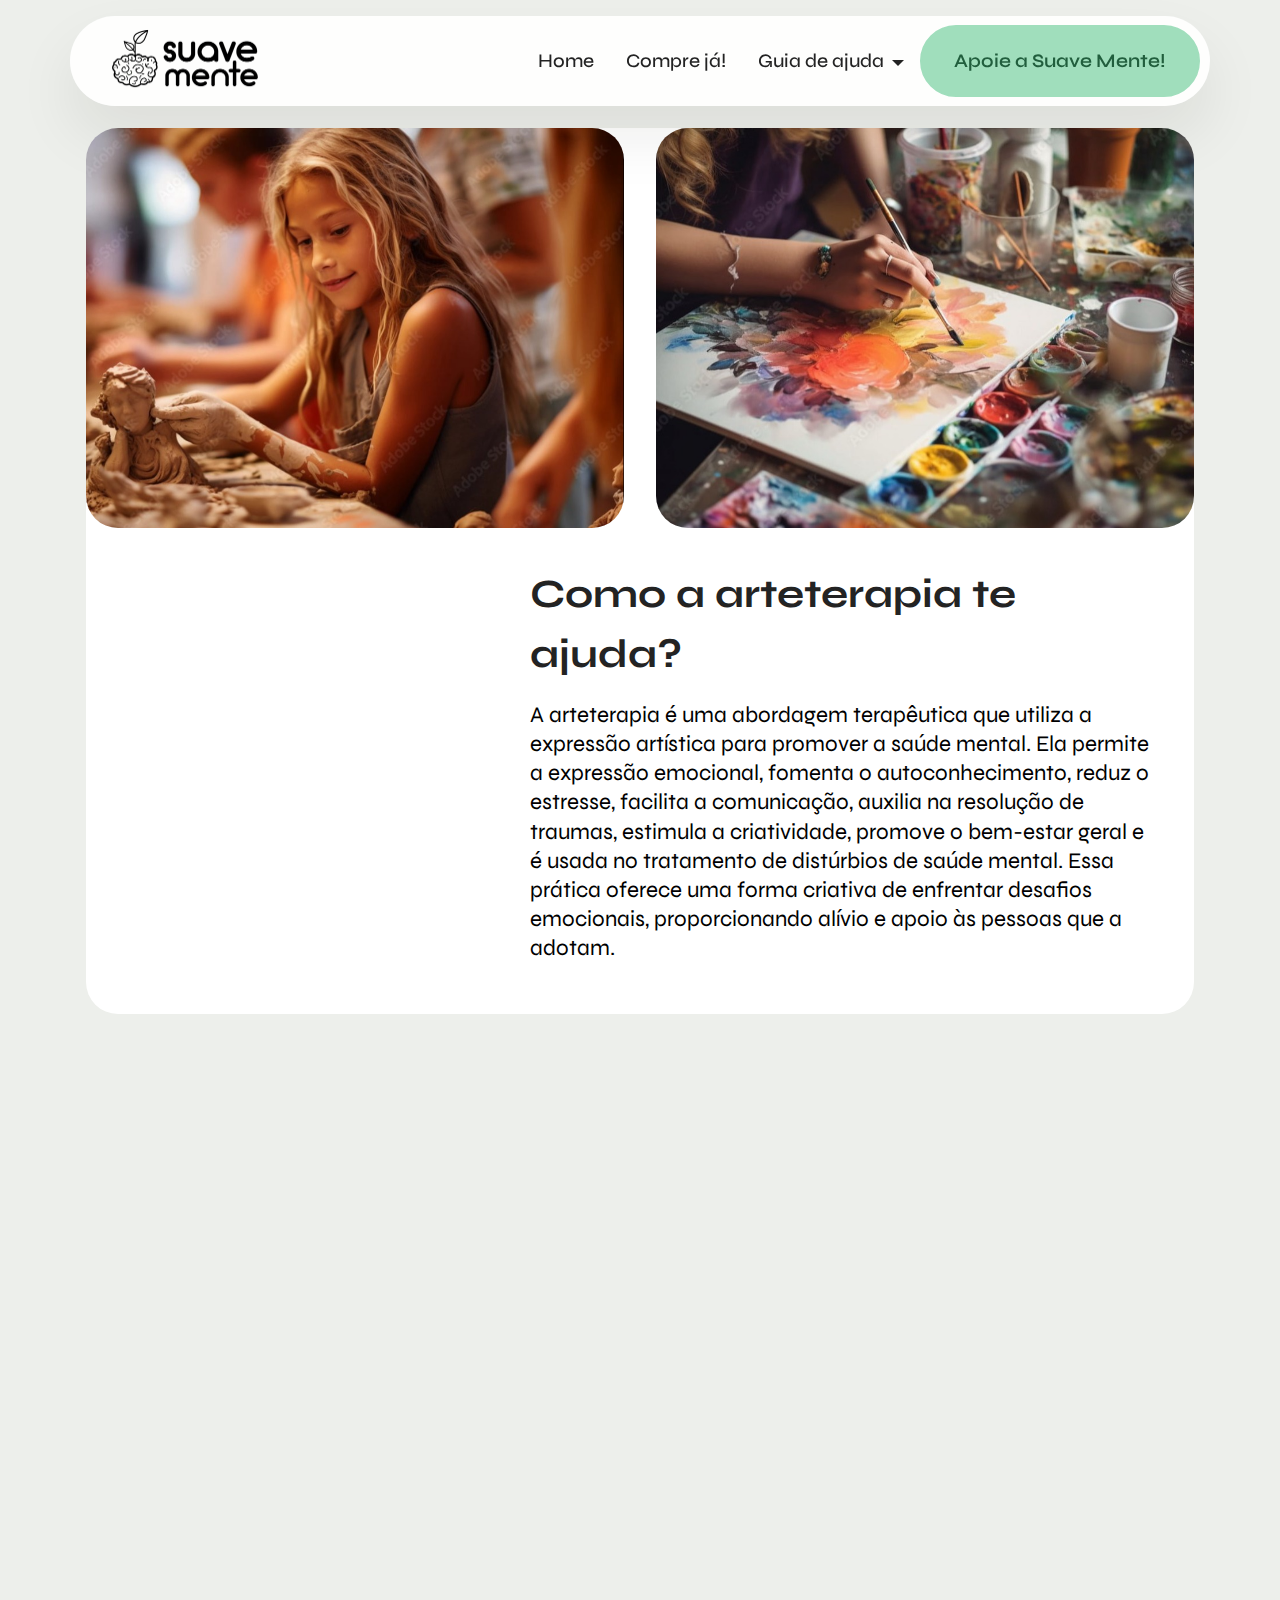
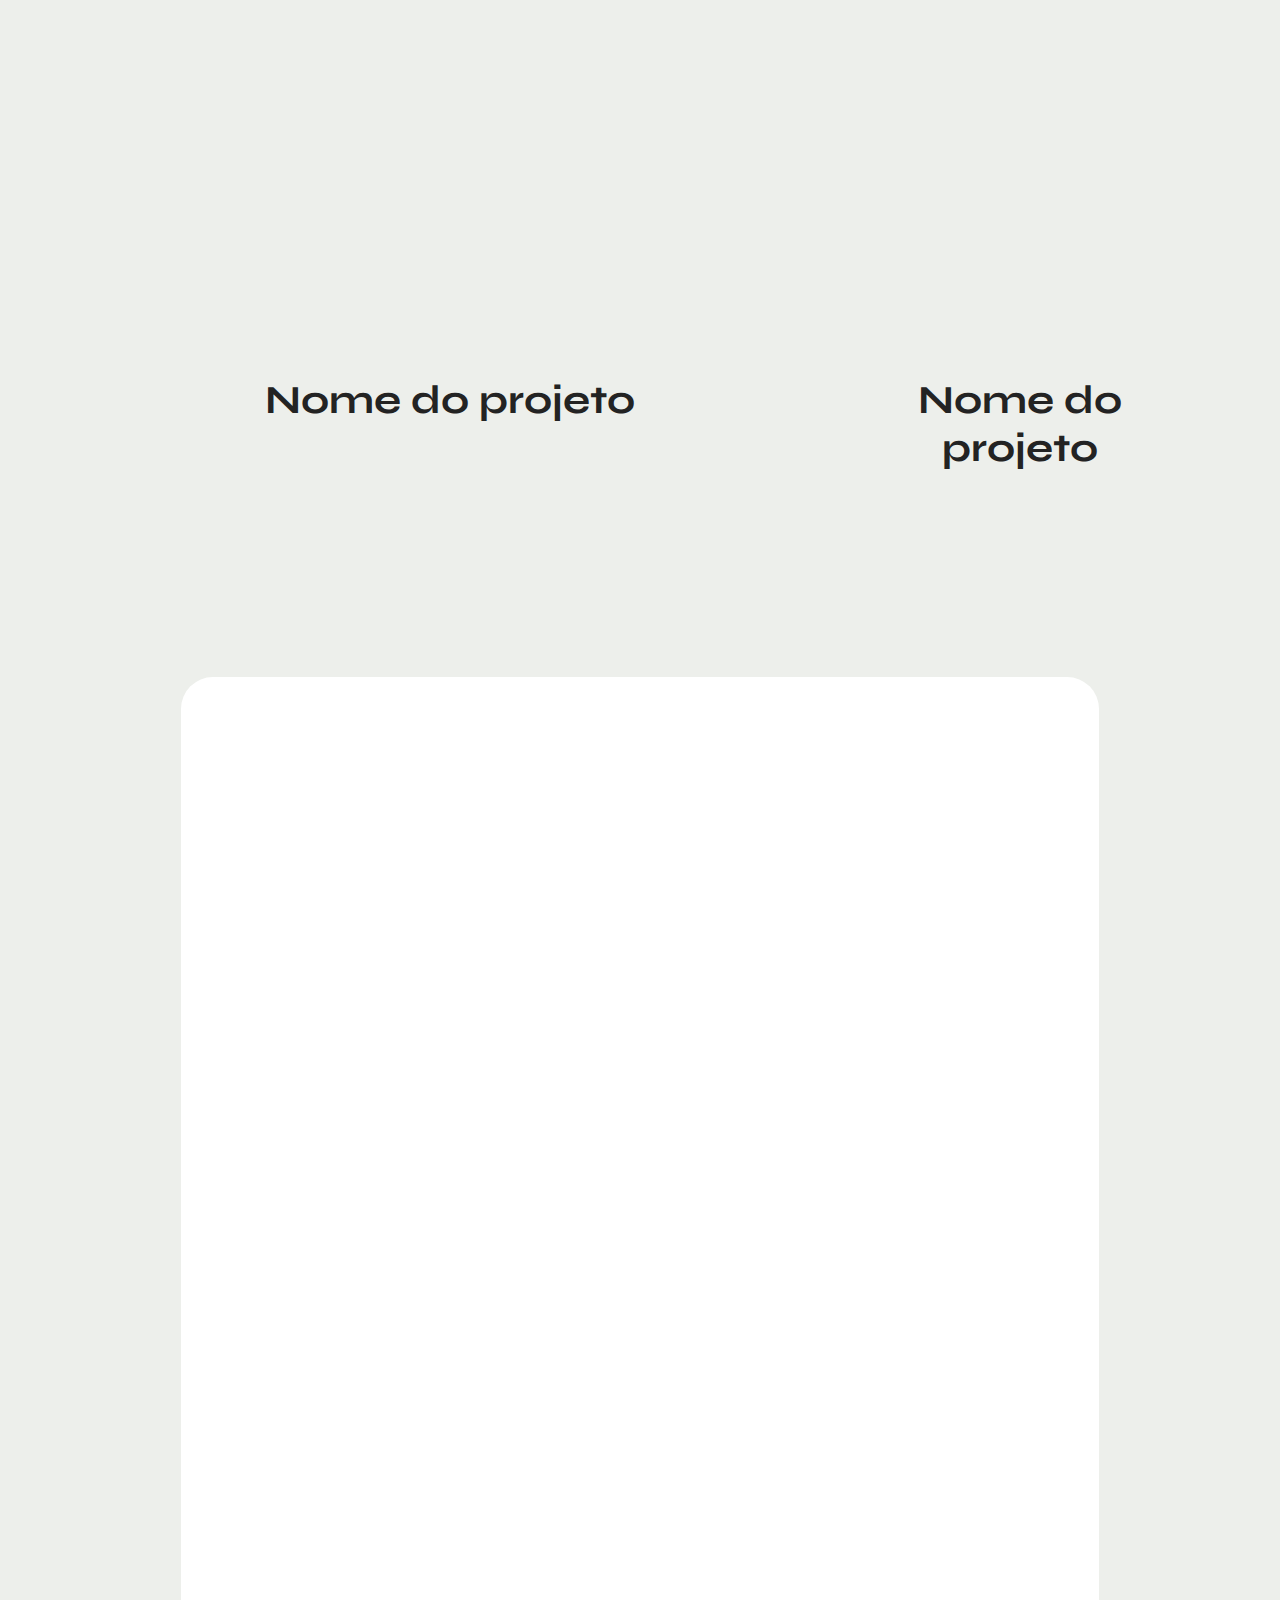
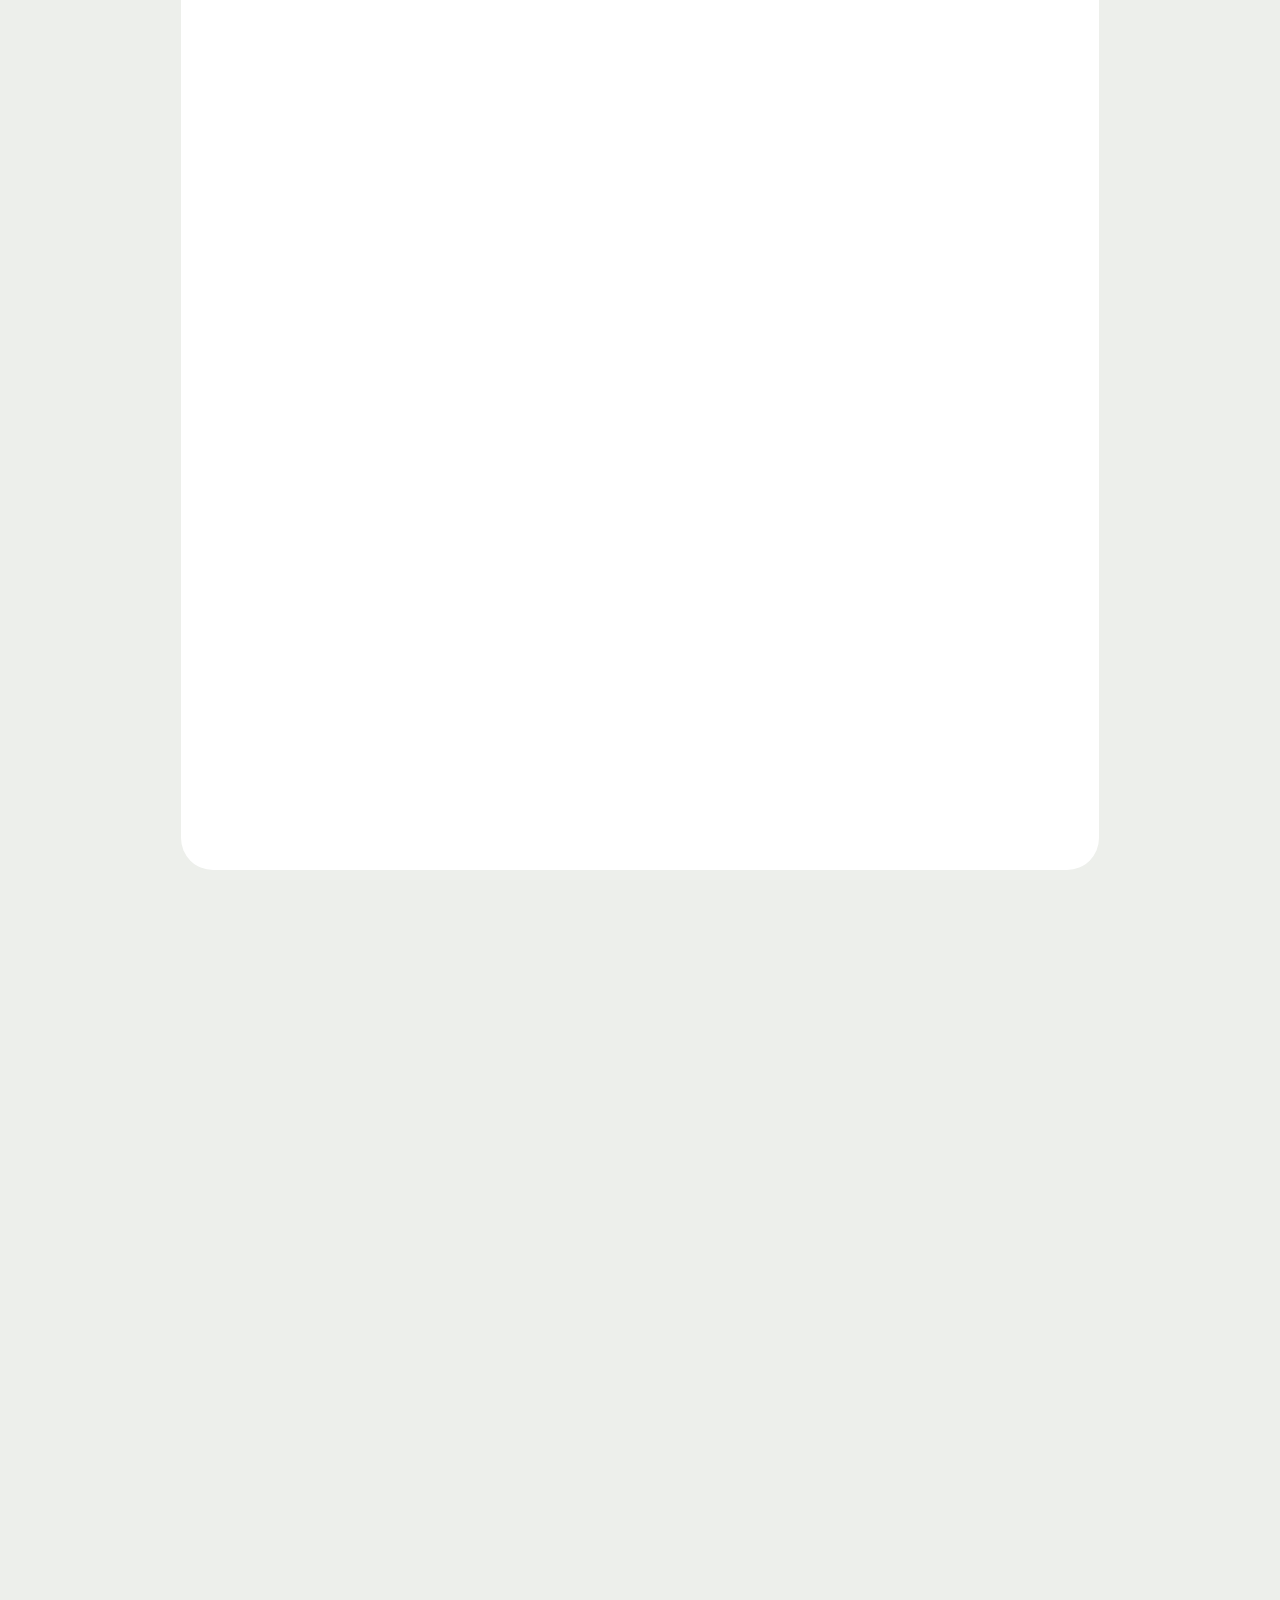
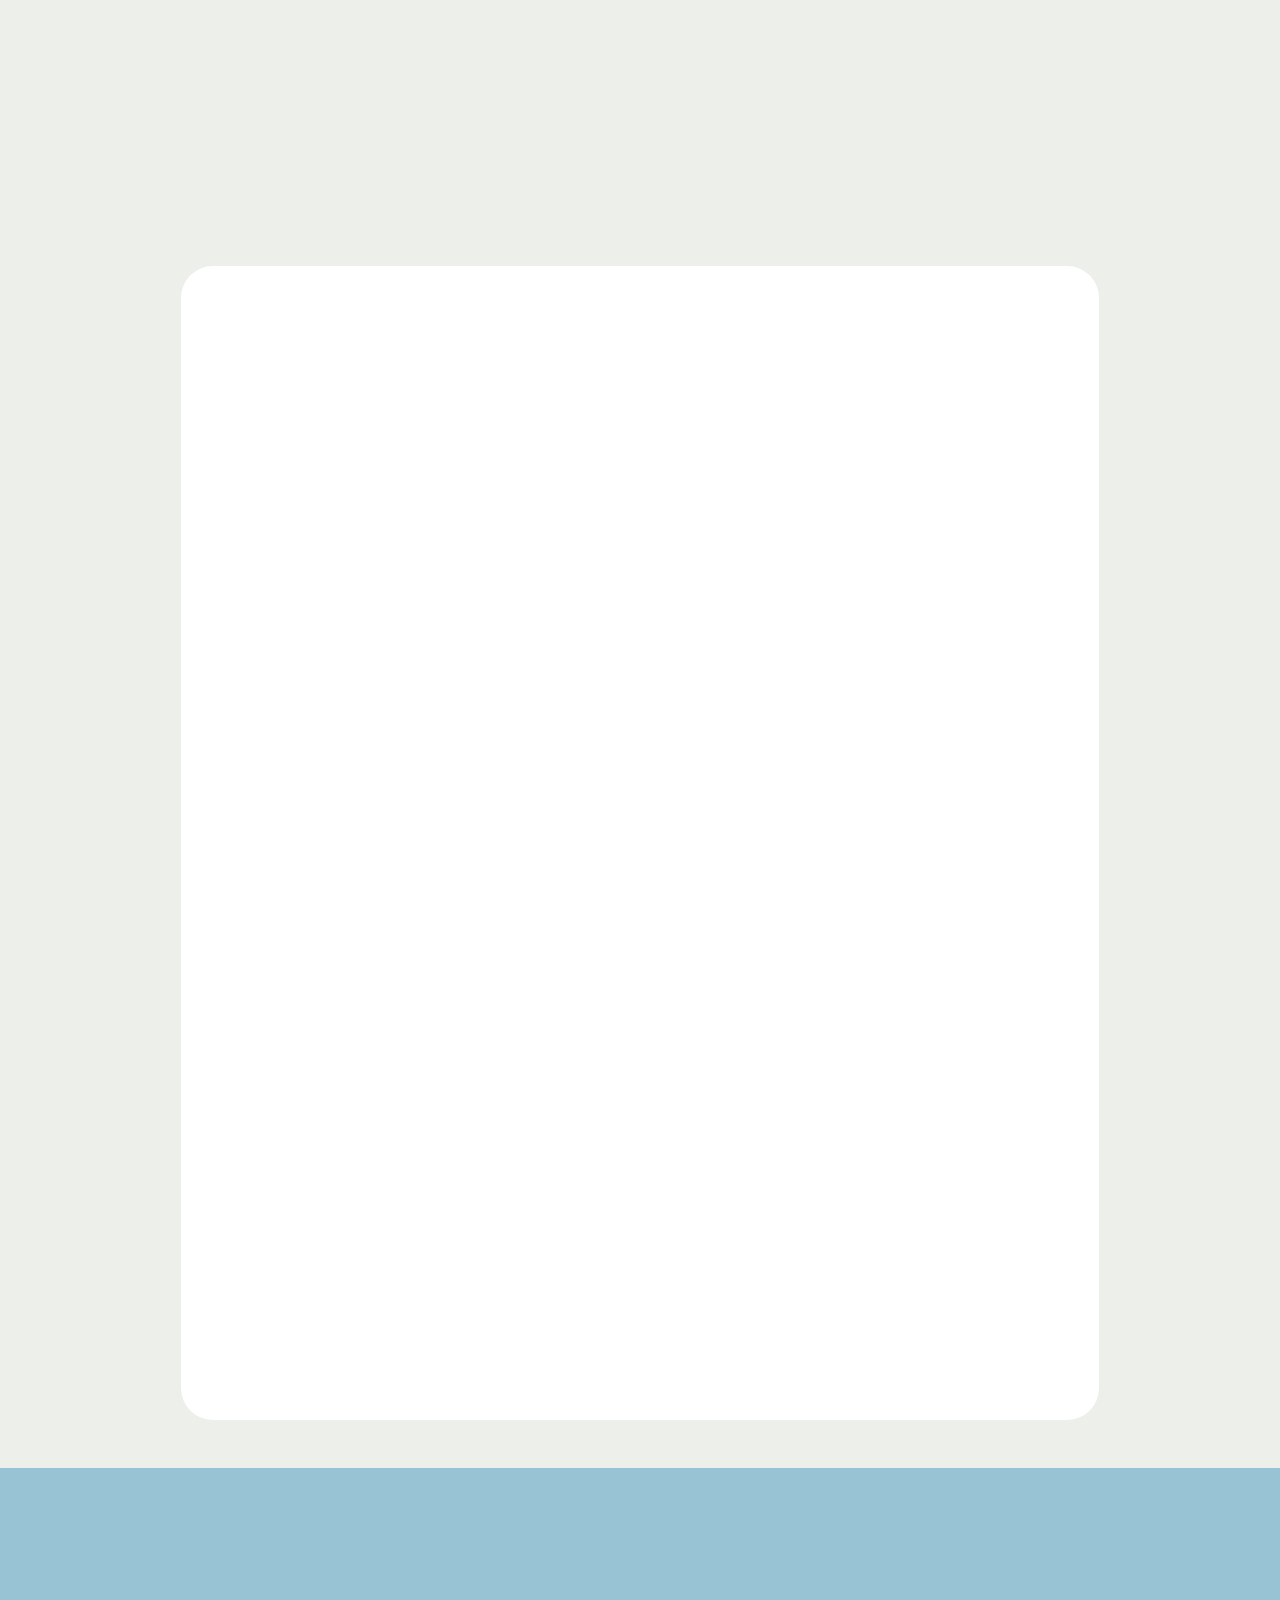
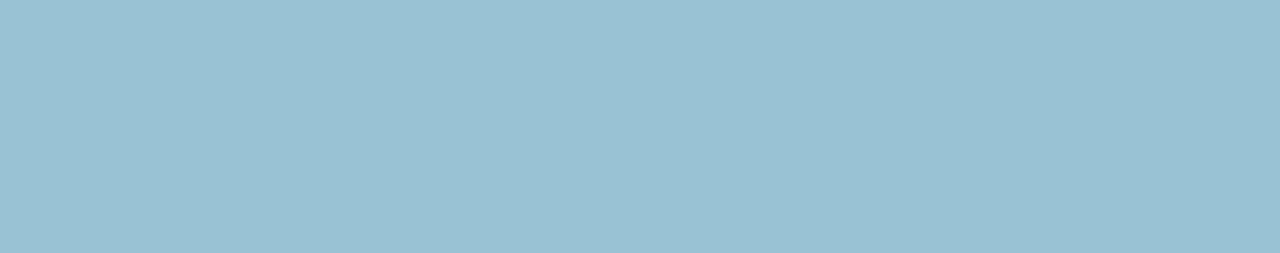
<file: projetos-artisticos.html>
<!DOCTYPE html>
<html  >
<head>
  <!-- Site made with Mobirise Website Builder v5.9.4, https://mobirise.com -->
  <meta charset="UTF-8">
  <meta http-equiv="X-UA-Compatible" content="IE=edge">
  <meta name="generator" content="Mobirise v5.9.4, mobirise.com">
  <meta name="viewport" content="width=device-width, initial-scale=1, minimum-scale=1">
  <link rel="shortcut icon" href="assets/images/thumbnail-ativo-3-292x137-128x60.png" type="image/x-icon">
  <meta name="description" content="">
  
  
  <title>Projetos Artísticos</title>
  <link rel="stylesheet" href="assets/web/assets/mobirise-icons2/mobirise2.css">
  <link rel="stylesheet" href="assets/bootstrap/css/bootstrap.min.css">
  <link rel="stylesheet" href="assets/bootstrap/css/bootstrap-grid.min.css">
  <link rel="stylesheet" href="assets/bootstrap/css/bootstrap-reboot.min.css">
  <link rel="stylesheet" href="assets/animatecss/animate.css">
  <link rel="stylesheet" href="assets/dropdown/css/style.css">
  <link rel="stylesheet" href="assets/socicon/css/styles.css">
  <link rel="stylesheet" href="assets/theme/css/style.css">
  <link rel="preload" href="https://fonts.googleapis.com/css?family=Syne:400,500,600,700,800&display=swap" as="style" onload="this.onload=null;this.rel='stylesheet'">
  <noscript><link rel="stylesheet" href="https://fonts.googleapis.com/css?family=Syne:400,500,600,700,800&display=swap"></noscript>
  <link rel="preload" as="style" href="assets/mobirise/css/mbr-additional.css"><link rel="stylesheet" href="assets/mobirise/css/mbr-additional.css" type="text/css">

  
  
  
</head>
<body>
  
  <section data-bs-version="5.1" class="menu menu1 cid-tNLwXxe87F" once="menu" id="menu01-10">
	

	<nav class="navbar navbar-dropdown navbar-fixed-top navbar-expand-lg">
		<div class="container">
			<div class="navbar-brand">
				<span class="navbar-logo">
					<a href="index.html">
						<img src="assets/images/thumbnail-ativo-3-292x137.png" alt="Logo Suave Mente" style="height: 4.3rem;">
					</a>
				</span>
				
			</div>
			<button class="navbar-toggler" type="button" data-toggle="collapse" data-bs-toggle="collapse" data-target="#navbarSupportedContent" data-bs-target="#navbarSupportedContent" aria-controls="navbarNavAltMarkup" aria-expanded="false" aria-label="Toggle navigation">
				<div class="hamburger">
					<span></span>
					<span></span>
					<span></span>
					<span></span>
				</div>
			</button>
			<div class="collapse navbar-collapse" id="navbarSupportedContent">
				<ul class="navbar-nav nav-dropdown" data-app-modern-menu="true"><li class="nav-item">
						<a class="nav-link link text-black text-primary display-4" href="index.html">Home</a>
					</li>
					<li class="nav-item">
						<a class="nav-link link text-black text-primary display-4" href="compre.html" aria-expanded="false" target="_blank">Compre já!</a>
					</li><li class="nav-item dropdown">
						<a class="nav-link link text-black text-primary dropdown-toggle show display-4" href="page1.html" aria-expanded="false" data-toggle="dropdown-submenu" data-bs-toggle="dropdown" data-bs-auto-close="outside">Guia de ajuda</a><div class="dropdown-menu show" aria-labelledby="dropdown-790" data-bs-popper="none"><a class="text-black text-primary show dropdown-item display-4" href="guia-de-ajuda.html">Nosso guia de ajuda:</a><a class="text-black text-primary dropdown-item display-4" href="guia-de-ajuda.html#header06-j"><span class="mobi-mbri mobi-mbri-arrow-next mbr-iconfont mbr-iconfont-btn"></span>Para você</a><a class="text-black text-primary dropdown-item display-4" href="guia-de-ajuda.html#header06-k"><span class="mobi-mbri mobi-mbri-arrow-next mbr-iconfont mbr-iconfont-btn"></span>Para alguém</a><a class="text-black text-primary show dropdown-item display-4" href="guia-de-ajuda.html#header05-1l">Materiais online</a><a class="text-black text-primary show dropdown-item display-4" href="projetos-artisticos.html">Projetos Artísticos</a></div>
					</li></ul>
				
				<div class="navbar-buttons mbr-section-btn"><a class="btn btn-primary display-4" href="https://instagram.com/suavementeco" target="_blank">Apoie a Suave Mente!</a></div>
			</div>
		</div>
	</nav>
</section>

<section data-bs-version="5.1" class="article1 cid-tNMFweBCAM" id="article01-11">
	

	
	
	<div class="container">
		<div class="row justify-content-center">
			<div class="card col-md-12 col-lg-12">
				<div class="card-wrapper">
					<div class="row">
						<div class="image-wrapper col-12 col-sm-6 justify-content-center">
							<img src="assets/images/adobestock-629301756-preview-1-1000x885.jpeg" alt="Imagem ilustrativa">
						</div>
						<div class="image-wrapper col-12 col-sm-6 justify-content-center">
							<img src="assets/images/adobestock-608168192-preview-1000x667.jpeg" alt="Imagem ilustrativa">
						</div>
					</div>

					<div class="card-box align-left mb-3">
						<h4 class="card-title mbr-fonts-style mbr-white mb-0 display-5"><strong>Como a arteterapia te ajuda?</strong></h4>
						<p class="mbr-text mbr-fonts-style mt-3 mb-0 display-7">
						A arteterapia é uma abordagem terapêutica que utiliza a expressão artística para promover a saúde mental. Ela permite a expressão emocional, fomenta o autoconhecimento, reduz o estresse, facilita a comunicação, auxilia na resolução de traumas, estimula a criatividade, promove o bem-estar geral e é usada no tratamento de distúrbios de saúde mental. Essa prática oferece uma forma criativa de enfrentar desafios emocionais, proporcionando alívio e apoio às pessoas que a adotam.
						</p>
						
					</div>
				</div>
			</div>
		</div>
	</div>
</section>

<section data-bs-version="5.1" class="features12 cid-tNTO7hbs6z" id="features012-1w">
	
	
	<div class="container">
		<div class="row justify-content-center">
			<div class="col-12 content-head">
				<div class="mbr-section-head mb-5">
					<h4 class="mbr-section-title mbr-fonts-style align-center mb-0 display-2"><strong>Os seus projetos pela Suave Mente</strong></h4>
					<h5 class="mbr-section-subtitle mbr-fonts-style mb-0 mt-4 display-7">
						Não perca a oportunidade de ter o seu projeto da Suave Mente divulgado no nosso site!<br>Mande a foto da sua arte no nosso Instagram <a href="http://instagram.com/suavementeco" class="text-success" target="_blank"><strong>@suavementeco</strong></a> e na próxima atualização ele pode estar aqui!</h5>
				</div>
			</div>
		</div>
		<div class="row mt-4">
			<div class="item features-image col-12 col-md-6 col-lg-8">
				<div class="item-wrapper">
					<div class="item-img mb-3 img-big">
						<img src="assets/images/fundo provisorio azul.png" alt="Imagem da produção" title="">
					</div>
					<div class="item-content align-center">
						<h5 class="item-title mbr-fonts-style mb-3 display-7">
							@suavementeco</h5>
						<h6 class="item-subtitle mbr-fonts-style mb-0 display-5"><strong>Nome do projeto</strong></h6>
						<p class="mbr-text mbr-fonts-style mb-3 mt-3 display-7">22 de novembro, 2023
						</p>
						
					</div>
				</div>
			</div>
			<div class="item features-image col-12 col-md-6 col-lg-4">
				<div class="item-wrapper">
					<div class="item-img mb-3">
						<img src="assets/images/fundo provisorio azul.png" alt="Imagem da produção" title="">
					</div>
					<div class="item-content align-center">
						<h5 class="item-title mbr-fonts-style mb-3 display-7">
							@suavementeco</h5>
						<h6 class="item-subtitle mbr-fonts-style mb-0 display-5">
							<strong>Nome do projeto</strong></h6>
						<p class="mbr-text mbr-fonts-style mb-3 mt-3 display-7">22 de novembro, 2023
						</p>
						
					</div>
				</div>
			</div>
		</div>
	</div>
</section>

<section data-bs-version="5.1" class="article9 cid-tNTOaIzZVZ mbr-fullscreen" id="article09-1x">
  

  
  
  <div class="container">
    <div class="row justify-content-center">
      <div class="card col-md-12 col-lg-10">
        <div class="card-wrapper">
          <div class="card-content-text">
            <h3 class="card-title mbr-fonts-style mbr-white mt-3 mb-4 display-2">
            <strong>Trabalhos com argila</strong></h3>
          <div class="row card-box align-left">
            <div class="item features-without-image col-12">
              <div class="item-wrapper">
                <h4 class="mbr-section-subtitle mbr-fonts-style mb-3 display-5"><strong>A importância da argila na arteterapia</strong></h4>
                <p class="mbr-text mbr-fonts-style display-7">Dentre as diversas técnicas utilizadas na arte terapia, o uso da argila é uma das mais conhecidas e valorizadas pelos terapeutas. A argila é um material versátil, que pode ser moldado e transformado em diferentes formas, possibilitando a expressão de sentimentos e emoções que muitas vezes não conseguimos verbalizar.<br>
                </p>
              </div>
            </div>
            <div class="item features-without-image col-12">
              <div class="item-wrapper">
                <h4 class="mbr-section-subtitle mbr-fonts-style mb-3 display-5"><strong>Diferentes usos da argila:</strong></h4>
                <p class="mbr-text mbr-fonts-style display-7"><strong>Exploração sensorial:</strong> A experiência sensorial de manipular a argila pode ser calmante e tranquilizadora, proporcionando um processo de rico vivenciamento sensorial;<br>
<br><strong>Autoexpressão:</strong> A argila oferece um meio não verbal de autoexpressão. Permite que os indivíduos comuniquem suas emoções, sentimentos e experiências por meio da criação de arte;<br>
<br><strong>Representação simbólica:</strong> O ato de moldar e dar forma à argila pode ajudar os indivíduos a externalizar e explorar suas experiências internas, pensamentos e emoções;<br>
<br><strong>Liberação terapêutica:</strong> A argila pode ser usada como uma ferramenta para liberação emocional. Os indivíduos podem usar a argila para expressar e processar emoções difíceis como raiva, luto e ansiedade;<br>
<br><strong>Atenção plena:</strong> O processo de criar com argila pode ajudar os indivíduos a se concentrar no momento presente e promover a atenção plena e o relaxamento;<br>
<br><strong>Interação social:</strong> Trabalhar em colaboração em um projeto de argila pode promover um senso de comunidade e conexão entre os membros do grupo.&nbsp;<br>
                </p>
              </div>
            </div>
            <div class="item features-without-image col-12">
              <div class="item-wrapper">
                <h4 class="mbr-section-subtitle mbr-fonts-style mb-3 display-5"></h4>
                <p class="mbr-text mbr-fonts-style display-7"></p>
              </div>
            </div>
          </div>
          </div>
          <div class="image-wrapper d-flex justify-content-center mt-3">
            <img src="assets/images/mbr-1920x1280.jpg" alt="Imagem do projeto">
          </div>
        </div>
      </div>
    </div>
  </div>
</section>

<section data-bs-version="5.1" class="header4 cid-tSq34maAQT mbr-fullscreen" id="header04-26">
	

	
	

	<div class="container">
		<div class="row justify-content-center">
			<div class="col-12 col-md">
				<div class="text-wrapper">
					<h2 class="mbr-section-title mb-4 mbr-fonts-style display-2">
						<strong>Pratique!</strong></h2>
					<p class="mbr-text mb-4 mbr-fonts-style display-7">
						Confira o vídeo ao lado para saber mais sobre como começar a produção de suas próprias cerâmicas em casa! 
					</p>
					<div class="mbr-section-btn mb-4"><a class="btn btn-black-outline display-7" href="https://youtu.be/xwbYLR8sCh4?si=QV-E4_yMYpQ6umzO" target="_blank">Assista!</a></div>
				</div>
			</div>
			<div class="mbr-figure col-12 col-md-8"><iframe class="mbr-embedded-video" src="https://www.youtube.com/embed/xwbYLR8sCh4?rel=0&amp;amp;mute=1&amp;showinfo=0&amp;autoplay=1&amp;loop=1&amp;playlist=xwbYLR8sCh4" width="1280" height="720" frameborder="0" allowfullscreen></iframe></div>
		</div>
	</div>
</section>

<section data-bs-version="5.1" class="article10 cid-tNTObWWqxj mbr-fullscreen" id="article10-1y">
  

  
  
  <div class="container">
    <div class="row justify-content-center">
      <div class="card col-md-12 col-lg-10">
        <div class="card-wrapper">
          <div class="card-content-text">
          <h3 class="card-title mbr-fonts-style mbr-white mt-3 mb-4 display-2">
            <strong>Pintura em aquarela</strong></h3>
          <div class="row card-box align-left">
            <div class="item features-without-image col-12">
              <div class="item-wrapper">
                <h4 class="mbr-section-subtitle mbr-fonts-style mb-3 display-5"><strong>Benefícios da pintura em aquarela</strong></h4>
                <p class="mbr-text mbr-fonts-style display-7">A aquarela, assim como outras formas de arte, permite que você expresse seus sentimentos usando tinta e papel. Ao pintar de maneira livre, você exterioriza emoções, tristezas, alegrias. A pintura em aquarela também auxilia no processo de desintoxicação da mente, fazendo com que ela se desligue do mundo por alguns minutos ou horas do dia enquanto você estiver pintando.  
<br>
<br>Durante a pintura, você utiliza o lado esquerdo do seu cérebro, responsável pelas tarefas lógicas. E também, o lado direito responsável pela criatividade e pela imaginação. Ou seja, através da pintura em aquarela você trabalha todas as capacidades do seu cérebro. Isso ajuda a desenvolver a criatividade e o raciocínio lógico.&nbsp;</p>
              </div>
            </div>
            <div class="item features-without-image col-12">
              <div class="item-wrapper">
                <h4 class="mbr-section-subtitle mbr-fonts-style mb-3 display-5"></h4>
                <p class="mbr-text mbr-fonts-style display-7"><a href="https://www.casabeta.com.br/aquarela-como-terapia/" class="text-success text-primary" target="_blank"><strong>Leia mais!</strong></a></p>
              </div>
            </div>
          </div>
          </div>
          <div class="mbr-figure m-auto col-12 col-md- mt-3"><iframe class="mbr-embedded-video" src="https://www.youtube.com/embed/Xn43RRR1Tdg?rel=0&amp;amp;mute=1&amp;showinfo=0&amp;autoplay=1&amp;loop=1&amp;playlist=Xn43RRR1Tdg" width="1280" height="720" frameborder="0" allowfullscreen></iframe></div>
        </div>
      </div>
    </div>
  </div>
</section>

<section data-bs-version="5.1" class="footer3 programm5 cid-tNMJ3Hu5YM" once="footers" id="footer03-19">

        

    

    <div class="container">
        <div class="row">

            <div class="row-links mb-4">
                <ul class="header-menu">
                  
                  
                  
                  
                <li class="header-menu-item mbr-fonts-style display-5"><a href="home.html" class="text-white"><strong>Home</strong></a></li><li class="header-menu-item mbr-fonts-style display-5"><a href="guia-de-ajuda.html" class="text-white"><strong>Guia de Ajuda</strong></a></li><li class="header-menu-item mbr-fonts-style display-5"><a href="compre-já.html" class="text-white"><strong>Compre já!</strong></a></li></ul>
              </div>

            <div class="col-12">
                <div class="social-row">
                    <div class="soc-item">
                        <a href="https://instagram.com/suavementeco" target="_blank">
                            <span class="mbr-iconfont display-7 socicon-instagram socicon"></span>
                        </a>
                    </div>
                    
                    
                    
                    
                </div>
            </div>
            <div class="col-12 mt-5">
                <p class="mbr-fonts-style copyright display-7">
                    ©&nbsp;2023<strong> Suave Mente </strong>- Todos os direitos reservados</p>
            </div>
        </div>
    </div>
</section>
<script src="assets/bootstrap/js/bootstrap.bundle.min.js"></script>  
<script src="assets/smoothscroll/smooth-scroll.js"></script>  <script src="assets/ytplayer/index.js"></script>  
<script src="assets/dropdown/js/navbar-dropdown.js"></script>  <script src="assets/theme/js/script.js"></script>  
  
  
 <div id="scrollToTop" class="scrollToTop mbr-arrow-up"><a style="text-align: center;"><i class="mbr-arrow-up-icon mbr-arrow-up-icon-cm cm-icon cm-icon-smallarrow-up"></i></a></div>
    <input name="animation" type="hidden">

	<script type="text/javascript">(function(n,r,l,d){try{var h=r.head||r.getElementsByTagName("head")[0],s=r.createElement("script");s.defer=true;s.setAttribute("type","text/javascript");s.setAttribute("src",l);n.neuroleadId=d;h.appendChild(s);}catch(e){}})(window,document,"https://cdn.leadster.com.br/neurolead/neurolead.min.js", "FXfbhXEMHpE1UbVYyTE3WdUBE");</script>
  </body>
</html>
</file>
<file: assets/web/assets/mobirise-icons2/mobirise2.css>
@font-face {
  font-family: 'Moririse2';
  font-display: swap;
  src:  url('mobirise2.eot?f2bix4');
  src:  url('mobirise2.eot?f2bix4#iefix') format('embedded-opentype'),
    url('mobirise2.ttf?f2bix4') format('truetype'),
    url('mobirise2.woff?f2bix4') format('woff'),
    url('mobirise2.svg?f2bix4#mobirise2') format('svg');
  font-weight: normal;
  font-style: normal;
}

[class^="mobi-"], [class*=" mobi-"] {
  /* use !important to prevent issues with browser extensions that change fonts */
  font-family: 'Moririse2' !important;
  speak: none;
  font-style: normal;
  font-weight: normal;
  font-variant: normal;
  text-transform: none;
  line-height: 1;

  /* Better Font Rendering =========== */
  -webkit-font-smoothing: antialiased;
  -moz-osx-font-smoothing: grayscale;
}

.mobi-mbri-add-submenu:before {
  content: "\e900";
}
.mobi-mbri-alert:before {
  content: "\e901";
}
.mobi-mbri-align-center:before {
  content: "\e902";
}
.mobi-mbri-align-justify:before {
  content: "\e903";
}
.mobi-mbri-align-left:before {
  content: "\e904";
}
.mobi-mbri-align-right:before {
  content: "\e905";
}
.mobi-mbri-android:before {
  content: "\e906";
}
.mobi-mbri-apple:before {
  content: "\e907";
}
.mobi-mbri-arrow-down:before {
  content: "\e908";
}
.mobi-mbri-arrow-next:before {
  content: "\e909";
}
.mobi-mbri-arrow-prev:before {
  content: "\e90a";
}
.mobi-mbri-arrow-up:before {
  content: "\e90b";
}
.mobi-mbri-bold:before {
  content: "\e90c";
}
.mobi-mbri-bookmark:before {
  content: "\e90d";
}
.mobi-mbri-bootstrap:before {
  content: "\e90e";
}
.mobi-mbri-briefcase:before {
  content: "\e90f";
}
.mobi-mbri-browse:before {
  content: "\e910";
}
.mobi-mbri-bulleted-list:before {
  content: "\e911";
}
.mobi-mbri-calendar:before {
  content: "\e912";
}
.mobi-mbri-camera:before {
  content: "\e913";
}
.mobi-mbri-cart-add:before {
  content: "\e914";
}
.mobi-mbri-cart-full:before {
  content: "\e915";
}
.mobi-mbri-cash:before {
  content: "\e916";
}
.mobi-mbri-change-style:before {
  content: "\e917";
}
.mobi-mbri-chat:before {
  content: "\e918";
}
.mobi-mbri-clock:before {
  content: "\e919";
}
.mobi-mbri-close:before {
  content: "\e91a";
}
.mobi-mbri-cloud:before {
  content: "\e91b";
}
.mobi-mbri-code:before {
  content: "\e91c";
}
.mobi-mbri-contact-form:before {
  content: "\e91d";
}
.mobi-mbri-credit-card:before {
  content: "\e91e";
}
.mobi-mbri-cursor-click:before {
  content: "\e91f";
}
.mobi-mbri-cust-feedback:before {
  content: "\e920";
}
.mobi-mbri-database:before {
  content: "\e921";
}
.mobi-mbri-delivery:before {
  content: "\e922";
}
.mobi-mbri-desktop:before {
  content: "\e923";
}
.mobi-mbri-devices:before {
  content: "\e924";
}
.mobi-mbri-down:before {
  content: "\e925";
}
.mobi-mbri-download-2:before {
  content: "\e926";
}
.mobi-mbri-download:before {
  content: "\e927";
}
.mobi-mbri-drag-n-drop-2:before {
  content: "\e928";
}
.mobi-mbri-drag-n-drop:before {
  content: "\e929";
}
.mobi-mbri-edit-2:before {
  content: "\e92a";
}
.mobi-mbri-edit:before {
  content: "\e92b";
}
.mobi-mbri-error:before {
  content: "\e92c";
}
.mobi-mbri-extension:before {
  content: "\e92d";
}
.mobi-mbri-features:before {
  content: "\e92e";
}
.mobi-mbri-file:before {
  content: "\e92f";
}
.mobi-mbri-flag:before {
  content: "\e930";
}
.mobi-mbri-folder:before {
  content: "\e931";
}
.mobi-mbri-gift:before {
  content: "\e932";
}
.mobi-mbri-github:before {
  content: "\e933";
}
.mobi-mbri-globe-2:before {
  content: "\e934";
}
.mobi-mbri-globe:before {
  content: "\e935";
}
.mobi-mbri-growing-chart:before {
  content: "\e936";
}
.mobi-mbri-hearth:before {
  content: "\e937";
}
.mobi-mbri-help:before {
  content: "\e938";
}
.mobi-mbri-home:before {
  content: "\e939";
}
.mobi-mbri-hot-cup:before {
  content: "\e93a";
}
.mobi-mbri-idea:before {
  content: "\e93b";
}
.mobi-mbri-image-gallery:before {
  content: "\e93c";
}
.mobi-mbri-image-slider:before {
  content: "\e93d";
}
.mobi-mbri-info:before {
  content: "\e93e";
}
.mobi-mbri-italic:before {
  content: "\e93f";
}
.mobi-mbri-key:before {
  content: "\e940";
}
.mobi-mbri-laptop:before {
  content: "\e941";
}
.mobi-mbri-layers:before {
  content: "\e942";
}
.mobi-mbri-left-right:before {
  content: "\e943";
}
.mobi-mbri-left:before {
  content: "\e944";
}
.mobi-mbri-letter:before {
  content: "\e945";
}
.mobi-mbri-like:before {
  content: "\e946";
}
.mobi-mbri-link:before {
  content: "\e947";
}
.mobi-mbri-lock:before {
  content: "\e948";
}
.mobi-mbri-login:before {
  content: "\e949";
}
.mobi-mbri-logout:before {
  content: "\e94a";
}
.mobi-mbri-magic-stick:before {
  content: "\e94b";
}
.mobi-mbri-map-pin:before {
  content: "\e94c";
}
.mobi-mbri-menu:before {
  content: "\e94d";
}
.mobi-mbri-mobile-2:before {
  content: "\e94e";
}
.mobi-mbri-mobile-horizontal:before {
  content: "\e94f";
}
.mobi-mbri-mobile:before {
  content: "\e950";
}
.mobi-mbri-mobirise:before {
  content: "\e951";
}
.mobi-mbri-more-horizontal:before {
  content: "\e952";
}
.mobi-mbri-more-vertical:before {
  content: "\e953";
}
.mobi-mbri-music:before {
  content: "\e954";
}
.mobi-mbri-new-file:before {
  content: "\e955";
}
.mobi-mbri-numbered-list:before {
  content: "\e956";
}
.mobi-mbri-opened-folder:before {
  content: "\e957";
}
.mobi-mbri-pages:before {
  content: "\e958";
}
.mobi-mbri-paper-plane:before {
  content: "\e959";
}
.mobi-mbri-paperclip:before {
  content: "\e95a";
}
.mobi-mbri-phone:before {
  content: "\e95b";
}
.mobi-mbri-photo:before {
  content: "\e95c";
}
.mobi-mbri-photos:before {
  content: "\e95d";
}
.mobi-mbri-pin:before {
  content: "\e95e";
}
.mobi-mbri-play:before {
  content: "\e95f";
}
.mobi-mbri-plus:before {
  content: "\e960";
}
.mobi-mbri-preview:before {
  content: "\e961";
}
.mobi-mbri-print:before {
  content: "\e962";
}
.mobi-mbri-protect:before {
  content: "\e963";
}
.mobi-mbri-question:before {
  content: "\e964";
}
.mobi-mbri-quote-left:before {
  content: "\e965";
}
.mobi-mbri-quote-right:before {
  content: "\e966";
}
.mobi-mbri-redo:before {
  content: "\e967";
}
.mobi-mbri-refresh:before {
  content: "\e968";
}
.mobi-mbri-responsive-2:before {
  content: "\e969";
}
.mobi-mbri-responsive:before {
  content: "\e96a";
}
.mobi-mbri-right:before {
  content: "\e96b";
}
.mobi-mbri-rocket:before {
  content: "\e96c";
}
.mobi-mbri-sad-face:before {
  content: "\e96d";
}
.mobi-mbri-sale:before {
  content: "\e96e";
}
.mobi-mbri-save:before {
  content: "\e96f";
}
.mobi-mbri-search:before {
  content: "\e970";
}
.mobi-mbri-setting-2:before {
  content: "\e971";
}
.mobi-mbri-setting-3:before {
  content: "\e972";
}
.mobi-mbri-setting:before {
  content: "\e973";
}
.mobi-mbri-share:before {
  content: "\e974";
}
.mobi-mbri-shopping-bag:before {
  content: "\e975";
}
.mobi-mbri-shopping-basket:before {
  content: "\e976";
}
.mobi-mbri-shopping-cart:before {
  content: "\e977";
}
.mobi-mbri-sites:before {
  content: "\e978";
}
.mobi-mbri-smile-face:before {
  content: "\e979";
}
.mobi-mbri-speed:before {
  content: "\e97a";
}
.mobi-mbri-star:before {
  content: "\e97b";
}
.mobi-mbri-success:before {
  content: "\e97c";
}
.mobi-mbri-sun:before {
  content: "\e97d";
}
.mobi-mbri-sun2:before {
  content: "\e97e";
}
.mobi-mbri-tablet-vertical:before {
  content: "\e97f";
}
.mobi-mbri-tablet:before {
  content: "\e980";
}
.mobi-mbri-target:before {
  content: "\e981";
}
.mobi-mbri-timer:before {
  content: "\e982";
}
.mobi-mbri-to-ftp:before {
  content: "\e983";
}
.mobi-mbri-to-local-drive:before {
  content: "\e984";
}
.mobi-mbri-touch-swipe:before {
  content: "\e985";
}
.mobi-mbri-touch:before {
  content: "\e986";
}
.mobi-mbri-trash:before {
  content: "\e987";
}
.mobi-mbri-underline:before {
  content: "\e988";
}
.mobi-mbri-undo:before {
  content: "\e989";
}
.mobi-mbri-unlink:before {
  content: "\e98a";
}
.mobi-mbri-unlock:before {
  content: "\e98b";
}
.mobi-mbri-up-down:before {
  content: "\e98c";
}
.mobi-mbri-up:before {
  content: "\e98d";
}
.mobi-mbri-update:before {
  content: "\e98e";
}
.mobi-mbri-upload-2:before {
  content: "\e98f";
}
.mobi-mbri-upload:before {
  content: "\e990";
}
.mobi-mbri-user-2:before {
  content: "\e991";
}
.mobi-mbri-user:before {
  content: "\e992";
}
.mobi-mbri-users:before {
  content: "\e993";
}
.mobi-mbri-video-play:before {
  content: "\e994";
}
.mobi-mbri-video:before {
  content: "\e995";
}
.mobi-mbri-watch:before {
  content: "\e996";
}
.mobi-mbri-website-theme-2:before {
  content: "\e997";
}
.mobi-mbri-website-theme:before {
  content: "\e998";
}
.mobi-mbri-wifi:before {
  content: "\e999";
}
.mobi-mbri-windows:before {
  content: "\e99a";
}
.mobi-mbri-zoom-in:before {
  content: "\e99b";
}
.mobi-mbri-zoom-out:before {
  content: "\e99c";
}
</file>
<file: assets/parallax/jarallax.css>
.jarallax {
    position: relative;
    z-index: 0;
}
.jarallax > .jarallax-img {
    position: absolute;
    object-fit: cover;
    /* support for plugin https://github.com/bfred-it/object-fit-images */
    font-family: 'object-fit: cover;';
    top: 0;
    left: 0;
    width: 100%;
    height: 100%;
    z-index: -1;
}
</file>
<file: assets/dropdown/css/style.css>
.navbar-dropdown {
  left: 0;
  padding: 0;
  position: absolute;
  right: 0;
  top: 0;
  transition: all 0.45s ease;
  z-index: 1030;
  background: #282828; }
  .navbar-dropdown .navbar-logo {
    margin-right: 0.8rem;
    transition: margin 0.3s ease-in-out;
    vertical-align: middle; }
    .navbar-dropdown .navbar-logo img {
      height: 3.125rem;
      transition: all 0.3s ease-in-out; }
    .navbar-dropdown .navbar-logo.mbr-iconfont {
      font-size: 3.125rem;
      line-height: 3.125rem; }
  .navbar-dropdown .navbar-caption {
    font-weight: 700;
    white-space: normal;
    vertical-align: -4px;
    line-height: 3.125rem !important; }
    .navbar-dropdown .navbar-caption, .navbar-dropdown .navbar-caption:hover {
      color: inherit;
      text-decoration: none; }
  .navbar-dropdown .mbr-iconfont + .navbar-caption {
    vertical-align: -1px; }
  .navbar-dropdown.navbar-fixed-top {
    position: fixed; }
  .navbar-dropdown .navbar-brand span {
    vertical-align: -4px; }
  .navbar-dropdown.bg-color.transparent {
    background: none; }
  .navbar-dropdown.navbar-short .navbar-brand {
    padding: 0.625rem 0; }
    .navbar-dropdown.navbar-short .navbar-brand span {
      vertical-align: -1px; }
  .navbar-dropdown.navbar-short .navbar-caption {
    line-height: 2.375rem !important;
    vertical-align: -2px; }
  .navbar-dropdown.navbar-short .navbar-logo {
    margin-right: 0.5rem; }
    .navbar-dropdown.navbar-short .navbar-logo img {
      height: 2.375rem; }
    .navbar-dropdown.navbar-short .navbar-logo.mbr-iconfont {
      font-size: 2.375rem;
      line-height: 2.375rem; }
  .navbar-dropdown.navbar-short .mbr-table-cell {
    height: 3.625rem; }
  .navbar-dropdown .navbar-close {
    left: 0.6875rem;
    position: fixed;
    top: 0.75rem;
    z-index: 1000; }
  .navbar-dropdown .hamburger-icon {
    content: "";
    display: inline-block;
    vertical-align: middle;
    width: 16px;
    -webkit-box-shadow: 0 -6px 0 1px #282828,0 0 0 1px #282828,0 6px 0 1px #282828;
    -moz-box-shadow: 0 -6px 0 1px #282828,0 0 0 1px #282828,0 6px 0 1px #282828;
    box-shadow: 0 -6px 0 1px #282828,0 0 0 1px #282828,0 6px 0 1px #282828; }

.dropdown-menu .dropdown-toggle[data-toggle="dropdown-submenu"]::after {
  border-bottom: 0.35em solid transparent;
  border-left: 0.35em solid;
  border-right: 0;
  border-top: 0.35em solid transparent;
  margin-left: 0.3rem; }

.dropdown-menu .dropdown-item:focus {
  outline: 0; }

.nav-dropdown {
  font-size: 0.75rem;
  font-weight: 500;
  height: auto !important; }
  .nav-dropdown .nav-btn {
    padding-left: 1rem; }
  .nav-dropdown .link {
    margin: .667em 1.667em;
    font-weight: 500;
    padding: 0;
    transition: color .2s ease-in-out; }
    .nav-dropdown .link.dropdown-toggle {
      margin-right: 2.583em; }
      .nav-dropdown .link.dropdown-toggle::after {
        margin-left: .25rem;
        border-top: 0.35em solid;
        border-right: 0.35em solid transparent;
        border-left: 0.35em solid transparent;
        border-bottom: 0; }
      .nav-dropdown .link.dropdown-toggle[aria-expanded="true"] {
        margin: 0;
        padding: 0.667em 3.263em  0.667em 1.667em; }
  .nav-dropdown .link::after,
  .nav-dropdown .dropdown-item::after {
    color: inherit; }
  .nav-dropdown .btn {
    font-size: 0.75rem;
    font-weight: 700;
    letter-spacing: 0;
    margin-bottom: 0;
    padding-left: 1.25rem;
    padding-right: 1.25rem; }
  .nav-dropdown .dropdown-menu {
    border-radius: 0;
    border: 0;
    left: 0;
    margin: 0;
    padding-bottom: 1.25rem;
    padding-top: 1.25rem;
    position: relative; }
  .nav-dropdown .dropdown-submenu {
    margin-left: 0.125rem;
    top: 0; }
  .nav-dropdown .dropdown-item {
    font-weight: 500;
    line-height: 2;
    padding: 0.3846em 4.615em 0.3846em 1.5385em;
    position: relative;
    transition: color .2s ease-in-out, background-color .2s ease-in-out; }
    .nav-dropdown .dropdown-item::after {
      margin-top: -0.3077em;
      position: absolute;
      right: 1.1538em;
      top: 50%; }
    .nav-dropdown .dropdown-item:focus, .nav-dropdown .dropdown-item:hover {
      background: none; }

@media (max-width: 767px) {
  .nav-dropdown.navbar-toggleable-sm {
    bottom: 0;
    display: none;
    left: 0;
    overflow-x: hidden;
    position: fixed;
    top: 0;
    transform: translateX(-100%);
    -ms-transform: translateX(-100%);
    -webkit-transform: translateX(-100%);
    width: 18.75rem;
    z-index: 999; } }
.nav-dropdown.navbar-toggleable-xl {
  bottom: 0;
  display: none;
  left: 0;
  overflow-x: hidden;
  position: fixed;
  top: 0;
  transform: translateX(-100%);
  -ms-transform: translateX(-100%);
  -webkit-transform: translateX(-100%);
  width: 18.75rem;
  z-index: 999; }

.nav-dropdown-sm {
  display: block !important;
  overflow-x: hidden;
  overflow: auto;
  padding-top: 3.875rem; }
  .nav-dropdown-sm::after {
    content: "";
    display: block;
    height: 3rem;
    width: 100%; }
  .nav-dropdown-sm.collapse.in ~ .navbar-close {
    display: block !important; }
  .nav-dropdown-sm.collapsing, .nav-dropdown-sm.collapse.in {
    transform: translateX(0);
    -ms-transform: translateX(0);
    -webkit-transform: translateX(0);
    transition: all 0.25s ease-out;
    -webkit-transition: all 0.25s ease-out;
    background: #282828; }
  .nav-dropdown-sm.collapsing[aria-expanded="false"] {
    transform: translateX(-100%);
    -ms-transform: translateX(-100%);
    -webkit-transform: translateX(-100%); }
  .nav-dropdown-sm .nav-item {
    display: block;
    margin-left: 0 !important;
    padding-left: 0; }
  .nav-dropdown-sm .link,
  .nav-dropdown-sm .dropdown-item {
    border-top: 1px dotted rgba(255, 255, 255, 0.1);
    font-size: 0.8125rem;
    line-height: 1.6;
    margin: 0 !important;
    padding: 0.875rem 2.4rem 0.875rem 1.5625rem !important;
    position: relative;
    white-space: normal; }
    .nav-dropdown-sm .link:focus, .nav-dropdown-sm .link:hover,
    .nav-dropdown-sm .dropdown-item:focus,
    .nav-dropdown-sm .dropdown-item:hover {
      background: rgba(0, 0, 0, 0.2) !important;
      color: #c0a375; }
  .nav-dropdown-sm .nav-btn {
    position: relative;
    padding: 1.5625rem 1.5625rem 0 1.5625rem; }
    .nav-dropdown-sm .nav-btn::before {
      border-top: 1px dotted rgba(255, 255, 255, 0.1);
      content: "";
      left: 0;
      position: absolute;
      top: 0;
      width: 100%; }
    .nav-dropdown-sm .nav-btn + .nav-btn {
      padding-top: 0.625rem; }
      .nav-dropdown-sm .nav-btn + .nav-btn::before {
        display: none; }
  .nav-dropdown-sm .btn {
    padding: 0.625rem 0; }
  .nav-dropdown-sm .dropdown-toggle[data-toggle="dropdown-submenu"]::after {
    margin-left: .25rem;
    border-top: 0.35em solid;
    border-right: 0.35em solid transparent;
    border-left: 0.35em solid transparent;
    border-bottom: 0; }
  .nav-dropdown-sm .dropdown-toggle[data-toggle="dropdown-submenu"][aria-expanded="true"]::after {
    border-top: 0;
    border-right: 0.35em solid transparent;
    border-left: 0.35em solid transparent;
    border-bottom: 0.35em solid; }
  .nav-dropdown-sm .dropdown-menu {
    margin: 0;
    padding: 0;
    position: relative;
    top: 0;
    left: 0;
    width: 100%;
    border: 0;
    float: none;
    border-radius: 0;
    background: none; }
  .nav-dropdown-sm .dropdown-submenu {
    left: 100%;
    margin-left: 0.125rem;
    margin-top: -1.25rem;
    top: 0; }

.navbar-toggleable-sm .nav-dropdown .dropdown-menu {
  position: absolute; }

.navbar-toggleable-sm .nav-dropdown .dropdown-submenu {
  left: 100%;
  margin-left: 0.125rem;
  margin-top: -1.25rem;
  top: 0; }

.navbar-toggleable-sm.opened .nav-dropdown .dropdown-menu {
  position: relative; }

.navbar-toggleable-sm.opened .nav-dropdown .dropdown-submenu {
  left: 0;
  margin-left: 00rem;
  margin-top: 0rem;
  top: 0; }

.is-builder .nav-dropdown.collapsing {
  transition: none !important; }
</file>
<file: assets/socicon/css/styles.css>
@charset "UTF-8";

@font-face {
  font-family: 'Socicon';
  src:  url('../fonts/socicon.eot');
  src:  url('../fonts/socicon.eot?#iefix') format('embedded-opentype'),
    url('../fonts/socicon.woff2') format('woff2'),
    url('../fonts/socicon.ttf') format('truetype'),
    url('../fonts/socicon.woff') format('woff'),
    url('../fonts/socicon.svg#socicon') format('svg');
  font-weight: normal;
  font-style: normal;
  font-display: swap;
}

[data-icon]:before {
  font-family: "socicon" !important;
  content: attr(data-icon);
  font-style: normal !important;
  font-weight: normal !important;
  font-variant: normal !important;
  text-transform: none !important;
  speak: none;
  line-height: 1;
  -webkit-font-smoothing: antialiased;
  -moz-osx-font-smoothing: grayscale;
}

[class^="socicon-"], [class*=" socicon-"] {
  /* use !important to prevent issues with browser extensions that change fonts */
  font-family: 'Socicon' !important;
  speak: none;
  font-style: normal;
  font-weight: normal;
  font-variant: normal;
  text-transform: none;
  line-height: 1;

  /* Better Font Rendering =========== */
  -webkit-font-smoothing: antialiased;
  -moz-osx-font-smoothing: grayscale;
}

.socicon-eitaa:before {
  content: "\e97c";
}
.socicon-soroush:before {
  content: "\e97d";
}
.socicon-bale:before {
  content: "\e97e";
}
.socicon-zazzle:before {
  content: "\e97b";
}
.socicon-society6:before {
  content: "\e97a";
}
.socicon-redbubble:before {
  content: "\e979";
}
.socicon-avvo:before {
  content: "\e978";
}
.socicon-stitcher:before {
  content: "\e977";
}
.socicon-googlehangouts:before {
  content: "\e974";
}
.socicon-dlive:before {
  content: "\e975";
}
.socicon-vsco:before {
  content: "\e976";
}
.socicon-flipboard:before {
  content: "\e973";
}
.socicon-ubuntu:before {
  content: "\e958";
}
.socicon-artstation:before {
  content: "\e959";
}
.socicon-invision:before {
  content: "\e95a";
}
.socicon-torial:before {
  content: "\e95b";
}
.socicon-collectorz:before {
  content: "\e95c";
}
.socicon-seenthis:before {
  content: "\e95d";
}
.socicon-googleplaymusic:before {
  content: "\e95e";
}
.socicon-debian:before {
  content: "\e95f";
}
.socicon-filmfreeway:before {
  content: "\e960";
}
.socicon-gnome:before {
  content: "\e961";
}
.socicon-itchio:before {
  content: "\e962";
}
.socicon-jamendo:before {
  content: "\e963";
}
.socicon-mix:before {
  content: "\e964";
}
.socicon-sharepoint:before {
  content: "\e965";
}
.socicon-tinder:before {
  content: "\e966";
}
.socicon-windguru:before {
  content: "\e967";
}
.socicon-cdbaby:before {
  content: "\e968";
}
.socicon-elementaryos:before {
  content: "\e969";
}
.socicon-stage32:before {
  content: "\e96a";
}
.socicon-tiktok:before {
  content: "\e96b";
}
.socicon-gitter:before {
  content: "\e96c";
}
.socicon-letterboxd:before {
  content: "\e96d";
}
.socicon-threema:before {
  content: "\e96e";
}
.socicon-splice:before {
  content: "\e96f";
}
.socicon-metapop:before {
  content: "\e970";
}
.socicon-naver:before {
  content: "\e971";
}
.socicon-remote:before {
  content: "\e972";
}
.socicon-internet:before {
  content: "\e957";
}
.socicon-moddb:before {
  content: "\e94b";
}
.socicon-indiedb:before {
  content: "\e94c";
}
.socicon-traxsource:before {
  content: "\e94d";
}
.socicon-gamefor:before {
  content: "\e94e";
}
.socicon-pixiv:before {
  content: "\e94f";
}
.socicon-myanimelist:before {
  content: "\e950";
}
.socicon-blackberry:before {
  content: "\e951";
}
.socicon-wickr:before {
  content: "\e952";
}
.socicon-spip:before {
  content: "\e953";
}
.socicon-napster:before {
  content: "\e954";
}
.socicon-beatport:before {
  content: "\e955";
}
.socicon-hackerone:before {
  content: "\e956";
}
.socicon-hackernews:before {
  content: "\e946";
}
.socicon-smashwords:before {
  content: "\e947";
}
.socicon-kobo:before {
  content: "\e948";
}
.socicon-bookbub:before {
  content: "\e949";
}
.socicon-mailru:before {
  content: "\e94a";
}
.socicon-gitlab:before {
  content: "\e945";
}
.socicon-instructables:before {
  content: "\e944";
}
.socicon-portfolio:before {
  content: "\e943";
}
.socicon-codered:before {
  content: "\e940";
}
.socicon-origin:before {
  content: "\e941";
}
.socicon-nextdoor:before {
  content: "\e942";
}
.socicon-udemy:before {
  content: "\e93f";
}
.socicon-livemaster:before {
  content: "\e93e";
}
.socicon-crunchbase:before {
  content: "\e93b";
}
.socicon-homefy:before {
  content: "\e93c";
}
.socicon-calendly:before {
  content: "\e93d";
}
.socicon-realtor:before {
  content: "\e90f";
}
.socicon-tidal:before {
  content: "\e910";
}
.socicon-qobuz:before {
  content: "\e911";
}
.socicon-natgeo:before {
  content: "\e912";
}
.socicon-mastodon:before {
  content: "\e913";
}
.socicon-unsplash:before {
  content: "\e914";
}
.socicon-homeadvisor:before {
  content: "\e915";
}
.socicon-angieslist:before {
  content: "\e916";
}
.socicon-codepen:before {
  content: "\e917";
}
.socicon-slack:before {
  content: "\e918";
}
.socicon-openaigym:before {
  content: "\e919";
}
.socicon-logmein:before {
  content: "\e91a";
}
.socicon-fiverr:before {
  content: "\e91b";
}
.socicon-gotomeeting:before {
  content: "\e91c";
}
.socicon-aliexpress:before {
  content: "\e91d";
}
.socicon-guru:before {
  content: "\e91e";
}
.socicon-appstore:before {
  content: "\e91f";
}
.socicon-homes:before {
  content: "\e920";
}
.socicon-zoom:before {
  content: "\e921";
}
.socicon-alibaba:before {
  content: "\e922";
}
.socicon-craigslist:before {
  content: "\e923";
}
.socicon-wix:before {
  content: "\e924";
}
.socicon-redfin:before {
  content: "\e925";
}
.socicon-googlecalendar:before {
  content: "\e926";
}
.socicon-shopify:before {
  content: "\e927";
}
.socicon-freelancer:before {
  content: "\e928";
}
.socicon-seedrs:before {
  content: "\e929";
}
.socicon-bing:before {
  content: "\e92a";
}
.socicon-doodle:before {
  content: "\e92b";
}
.socicon-bonanza:before {
  content: "\e92c";
}
.socicon-squarespace:before {
  content: "\e92d";
}
.socicon-toptal:before {
  content: "\e92e";
}
.socicon-gust:before {
  content: "\e92f";
}
.socicon-ask:before {
  content: "\e930";
}
.socicon-trulia:before {
  content: "\e931";
}
.socicon-loomly:before {
  content: "\e932";
}
.socicon-ghost:before {
  content: "\e933";
}
.socicon-upwork:before {
  content: "\e934";
}
.socicon-fundable:before {
  content: "\e935";
}
.socicon-booking:before {
  content: "\e936";
}
.socicon-googlemaps:before {
  content: "\e937";
}
.socicon-zillow:before {
  content: "\e938";
}
.socicon-niconico:before {
  content: "\e939";
}
.socicon-toneden:before {
  content: "\e93a";
}
.socicon-augment:before {
  content: "\e908";
}
.socicon-bitbucket:before {
  content: "\e909";
}
.socicon-fyuse:before {
  content: "\e90a";
}
.socicon-yt-gaming:before {
  content: "\e90b";
}
.socicon-sketchfab:before {
  content: "\e90c";
}
.socicon-mobcrush:before {
  content: "\e90d";
}
.socicon-microsoft:before {
  content: "\e90e";
}
.socicon-pandora:before {
  content: "\e907";
}
.socicon-messenger:before {
  content: "\e906";
}
.socicon-gamewisp:before {
  content: "\e905";
}
.socicon-bloglovin:before {
  content: "\e904";
}
.socicon-tunein:before {
  content: "\e903";
}
.socicon-gamejolt:before {
  content: "\e901";
}
.socicon-trello:before {
  content: "\e902";
}
.socicon-spreadshirt:before {
  content: "\e900";
}
.socicon-500px:before {
  content: "\e000";
}
.socicon-8tracks:before {
  content: "\e001";
}
.socicon-airbnb:before {
  content: "\e002";
}
.socicon-alliance:before {
  content: "\e003";
}
.socicon-amazon:before {
  content: "\e004";
}
.socicon-amplement:before {
  content: "\e005";
}
.socicon-android:before {
  content: "\e006";
}
.socicon-angellist:before {
  content: "\e007";
}
.socicon-apple:before {
  content: "\e008";
}
.socicon-appnet:before {
  content: "\e009";
}
.socicon-baidu:before {
  content: "\e00a";
}
.socicon-bandcamp:before {
  content: "\e00b";
}
.socicon-battlenet:before {
  content: "\e00c";
}
.socicon-mixer:before {
  content: "\e00d";
}
.socicon-bebee:before {
  content: "\e00e";
}
.socicon-bebo:before {
  content: "\e00f";
}
.socicon-behance:before {
  content: "\e010";
}
.socicon-blizzard:before {
  content: "\e011";
}
.socicon-blogger:before {
  content: "\e012";
}
.socicon-buffer:before {
  content: "\e013";
}
.socicon-chrome:before {
  content: "\e014";
}
.socicon-coderwall:before {
  content: "\e015";
}
.socicon-curse:before {
  content: "\e016";
}
.socicon-dailymotion:before {
  content: "\e017";
}
.socicon-deezer:before {
  content: "\e018";
}
.socicon-delicious:before {
  content: "\e019";
}
.socicon-deviantart:before {
  content: "\e01a";
}
.socicon-diablo:before {
  content: "\e01b";
}
.socicon-digg:before {
  content: "\e01c";
}
.socicon-discord:before {
  content: "\e01d";
}
.socicon-disqus:before {
  content: "\e01e";
}
.socicon-douban:before {
  content: "\e01f";
}
.socicon-draugiem:before {
  content: "\e020";
}
.socicon-dribbble:before {
  content: "\e021";
}
.socicon-drupal:before {
  content: "\e022";
}
.socicon-ebay:before {
  content: "\e023";
}
.socicon-ello:before {
  content: "\e024";
}
.socicon-endomodo:before {
  content: "\e025";
}
.socicon-envato:before {
  content: "\e026";
}
.socicon-etsy:before {
  content: "\e027";
}
.socicon-facebook:before {
  content: "\e028";
}
.socicon-feedburner:before {
  content: "\e029";
}
.socicon-filmweb:before {
  content: "\e02a";
}
.socicon-firefox:before {
  content: "\e02b";
}
.socicon-flattr:before {
  content: "\e02c";
}
.socicon-flickr:before {
  content: "\e02d";
}
.socicon-formulr:before {
  content: "\e02e";
}
.socicon-forrst:before {
  content: "\e02f";
}
.socicon-foursquare:before {
  content: "\e030";
}
.socicon-friendfeed:before {
  content: "\e031";
}
.socicon-github:before {
  content: "\e032";
}
.socicon-goodreads:before {
  content: "\e033";
}
.socicon-google:before {
  content: "\e034";
}
.socicon-googlescholar:before {
  content: "\e035";
}
.socicon-googlegroups:before {
  content: "\e036";
}
.socicon-googlephotos:before {
  content: "\e037";
}
.socicon-googleplus:before {
  content: "\e038";
}
.socicon-grooveshark:before {
  content: "\e039";
}
.socicon-hackerrank:before {
  content: "\e03a";
}
.socicon-hearthstone:before {
  content: "\e03b";
}
.socicon-hellocoton:before {
  content: "\e03c";
}
.socicon-heroes:before {
  content: "\e03d";
}
.socicon-smashcast:before {
  content: "\e03e";
}
.socicon-horde:before {
  content: "\e03f";
}
.socicon-houzz:before {
  content: "\e040";
}
.socicon-icq:before {
  content: "\e041";
}
.socicon-identica:before {
  content: "\e042";
}
.socicon-imdb:before {
  content: "\e043";
}
.socicon-instagram:before {
  content: "\e044";
}
.socicon-issuu:before {
  content: "\e045";
}
.socicon-istock:before {
  content: "\e046";
}
.socicon-itunes:before {
  content: "\e047";
}
.socicon-keybase:before {
  content: "\e048";
}
.socicon-lanyrd:before {
  content: "\e049";
}
.socicon-lastfm:before {
  content: "\e04a";
}
.socicon-line:before {
  content: "\e04b";
}
.socicon-linkedin:before {
  content: "\e04c";
}
.socicon-livejournal:before {
  content: "\e04d";
}
.socicon-lyft:before {
  content: "\e04e";
}
.socicon-macos:before {
  content: "\e04f";
}
.socicon-mail:before {
  content: "\e050";
}
.socicon-medium:before {
  content: "\e051";
}
.socicon-meetup:before {
  content: "\e052";
}
.socicon-mixcloud:before {
  content: "\e053";
}
.socicon-modelmayhem:before {
  content: "\e054";
}
.socicon-mumble:before {
  content: "\e055";
}
.socicon-myspace:before {
  content: "\e056";
}
.socicon-newsvine:before {
  content: "\e057";
}
.socicon-nintendo:before {
  content: "\e058";
}
.socicon-npm:before {
  content: "\e059";
}
.socicon-odnoklassniki:before {
  content: "\e05a";
}
.socicon-openid:before {
  content: "\e05b";
}
.socicon-opera:before {
  content: "\e05c";
}
.socicon-outlook:before {
  content: "\e05d";
}
.socicon-overwatch:before {
  content: "\e05e";
}
.socicon-patreon:before {
  content: "\e05f";
}
.socicon-paypal:before {
  content: "\e060";
}
.socicon-periscope:before {
  content: "\e061";
}
.socicon-persona:before {
  content: "\e062";
}
.socicon-pinterest:before {
  content: "\e063";
}
.socicon-play:before {
  content: "\e064";
}
.socicon-player:before {
  content: "\e065";
}
.socicon-playstation:before {
  content: "\e066";
}
.socicon-pocket:before {
  content: "\e067";
}
.socicon-qq:before {
  content: "\e068";
}
.socicon-quora:before {
  content: "\e069";
}
.socicon-raidcall:before {
  content: "\e06a";
}
.socicon-ravelry:before {
  content: "\e06b";
}
.socicon-reddit:before {
  content: "\e06c";
}
.socicon-renren:before {
  content: "\e06d";
}
.socicon-researchgate:before {
  content: "\e06e";
}
.socicon-residentadvisor:before {
  content: "\e06f";
}
.socicon-reverbnation:before {
  content: "\e070";
}
.socicon-rss:before {
  content: "\e071";
}
.socicon-sharethis:before {
  content: "\e072";
}
.socicon-skype:before {
  content: "\e073";
}
.socicon-slideshare:before {
  content: "\e074";
}
.socicon-smugmug:before {
  content: "\e075";
}
.socicon-snapchat:before {
  content: "\e076";
}
.socicon-songkick:before {
  content: "\e077";
}
.socicon-soundcloud:before {
  content: "\e078";
}
.socicon-spotify:before {
  content: "\e079";
}
.socicon-stackexchange:before {
  content: "\e07a";
}
.socicon-stackoverflow:before {
  content: "\e07b";
}
.socicon-starcraft:before {
  content: "\e07c";
}
.socicon-stayfriends:before {
  content: "\e07d";
}
.socicon-steam:before {
  content: "\e07e";
}
.socicon-storehouse:before {
  content: "\e07f";
}
.socicon-strava:before {
  content: "\e080";
}
.socicon-streamjar:before {
  content: "\e081";
}
.socicon-stumbleupon:before {
  content: "\e082";
}
.socicon-swarm:before {
  content: "\e083";
}
.socicon-teamspeak:before {
  content: "\e084";
}
.socicon-teamviewer:before {
  content: "\e085";
}
.socicon-technorati:before {
  content: "\e086";
}
.socicon-telegram:before {
  content: "\e087";
}
.socicon-tripadvisor:before {
  content: "\e088";
}
.socicon-tripit:before {
  content: "\e089";
}
.socicon-triplej:before {
  content: "\e08a";
}
.socicon-tumblr:before {
  content: "\e08b";
}
.socicon-twitch:before {
  content: "\e08c";
}
.socicon-twitter:before {
  content: "\e08d";
}
.socicon-uber:before {
  content: "\e08e";
}
.socicon-ventrilo:before {
  content: "\e08f";
}
.socicon-viadeo:before {
  content: "\e090";
}
.socicon-viber:before {
  content: "\e091";
}
.socicon-viewbug:before {
  content: "\e092";
}
.socicon-vimeo:before {
  content: "\e093";
}
.socicon-vine:before {
  content: "\e094";
}
.socicon-vkontakte:before {
  content: "\e095";
}
.socicon-warcraft:before {
  content: "\e096";
}
.socicon-wechat:before {
  content: "\e097";
}
.socicon-weibo:before {
  content: "\e098";
}
.socicon-whatsapp:before {
  content: "\e099";
}
.socicon-wikipedia:before {
  content: "\e09a";
}
.socicon-windows:before {
  content: "\e09b";
}
.socicon-wordpress:before {
  content: "\e09c";
}
.socicon-wykop:before {
  content: "\e09d";
}
.socicon-xbox:before {
  content: "\e09e";
}
.socicon-xing:before {
  content: "\e09f";
}
.socicon-yahoo:before {
  content: "\e0a0";
}
.socicon-yammer:before {
  content: "\e0a1";
}
.socicon-yandex:before {
  content: "\e0a2";
}
.socicon-yelp:before {
  content: "\e0a3";
}
.socicon-younow:before {
  content: "\e0a4";
}
.socicon-youtube:before {
  content: "\e0a5";
}
.socicon-zapier:before {
  content: "\e0a6";
}
.socicon-zerply:before {
  content: "\e0a7";
}
.socicon-zomato:before {
  content: "\e0a8";
}
.socicon-zynga:before {
  content: "\e0a9";
}
</file>
<file: assets/theme/css/style.css>
@charset "UTF-8";
section {
  background-color: #ffffff;
}

body {
  font-style: normal;
  line-height: 1.5;
  font-weight: 400;
  color: #232323;
  position: relative;
}

button {
  background-color: transparent;
  border-color: transparent;
}

.embla__button,
.carousel-control {
  background-color: #edefea !important;
  opacity: 0.8 !important;
  color: #464845 !important;
  border-color: #edefea !important;
}

.carousel .close,
.modalWindow .close {
  background-color: #edefea !important;
  color: #464845 !important;
  border-color: #edefea !important;
  opacity: 0.8 !important;
}

.carousel .close:hover,
.modalWindow .close:hover {
  opacity: 1 !important;
}

.carousel-indicators li {
  background-color: #edefea !important;
  border: 2px solid #464845 !important;
}

.carousel-indicators li:hover,
.carousel-indicators li:active {
  opacity: 0.8 !important;
}

.embla__button:hover,
.carousel-control:hover {
  background-color: #edefea !important;
  opacity: 1 !important;
}

.modalWindow-video-container {
  height: 80%;
}

section,
.container,
.container-fluid {
  position: relative;
  word-wrap: break-word;
}

a.mbr-iconfont:hover {
  text-decoration: none;
}

.article .lead p,
.article .lead ul,
.article .lead ol,
.article .lead pre,
.article .lead blockquote {
  margin-bottom: 0;
}

a {
  font-style: normal;
  font-weight: 400;
  cursor: pointer;
}
a, a:hover {
  text-decoration: none;
}

.mbr-section-title {
  font-style: normal;
  line-height: 1.3;
}

.mbr-section-subtitle {
  line-height: 1.3;
}

.mbr-text {
  font-style: normal;
  line-height: 1.7;
}

h1,
h2,
h3,
h4,
h5,
h6,
.display-1,
.display-2,
.display-4,
.display-5,
.display-7,
span,
p,
a {
  line-height: 1;
  word-break: break-word;
  word-wrap: break-word;
  font-weight: 400;
}

b,
strong {
  font-weight: bold;
}

input:-webkit-autofill, input:-webkit-autofill:hover, input:-webkit-autofill:focus, input:-webkit-autofill:active {
  transition-delay: 9999s;
  -webkit-transition-property: background-color, color;
  transition-property: background-color, color;
}

textarea[type=hidden] {
  display: none;
}

section {
  background-position: 50% 50%;
  background-repeat: no-repeat;
  background-size: cover;
}
section .mbr-background-video,
section .mbr-background-video-preview {
  position: absolute;
  bottom: 0;
  left: 0;
  right: 0;
  top: 0;
}

.hidden {
  visibility: hidden;
}

.mbr-z-index20 {
  z-index: 20;
}

/*! Base colors */
.mbr-white {
  color: #ffffff;
}

.mbr-black {
  color: #111111;
}

.mbr-bg-white {
  background-color: #ffffff;
}

.mbr-bg-black {
  background-color: #000000;
}

/*! Text-aligns */
.align-left {
  text-align: left;
}

.align-center {
  text-align: center;
}

.align-right {
  text-align: right;
}

/*! Font-weight  */
.mbr-light {
  font-weight: 300;
}

.mbr-regular {
  font-weight: 400;
}

.mbr-semibold {
  font-weight: 500;
}

.mbr-bold {
  font-weight: 700;
}

/*! Media  */
.media-content {
  flex-basis: 100%;
}

.media-container-row {
  display: flex;
  flex-direction: row;
  flex-wrap: wrap;
  justify-content: center;
  align-content: center;
  align-items: start;
}
.media-container-row .media-size-item {
  width: 400px;
}

.media-container-column {
  display: flex;
  flex-direction: column;
  flex-wrap: wrap;
  justify-content: center;
  align-content: center;
  align-items: stretch;
}
.media-container-column > * {
  width: 100%;
}

@media (min-width: 992px) {
  .media-container-row {
    flex-wrap: nowrap;
  }
}
figure {
  margin-bottom: 0;
  overflow: hidden;
}

figure[mbr-media-size] {
  transition: width 0.1s;
}

img,
iframe {
  display: block;
  width: 100%;
}

.card {
  background-color: transparent;
  border: none;
}

.card-box {
  width: 100%;
}

.card-img {
  text-align: center;
  flex-shrink: 0;
  -webkit-flex-shrink: 0;
}

.media {
  max-width: 100%;
  margin: 0 auto;
}

.mbr-figure {
  align-self: center;
}

.media-container > div {
  max-width: 100%;
}

.mbr-figure img,
.card-img img {
  width: 100%;
}

@media (max-width: 991px) {
  .media-size-item {
    width: auto !important;
  }
  .media {
    width: auto;
  }
  .mbr-figure {
    width: 100% !important;
  }
}
/*! Buttons */
.mbr-section-btn {
  margin-left: -0.6rem;
  margin-right: -0.6rem;
  font-size: 0;
}

.btn {
  font-weight: 600;
  border-width: 1px;
  font-style: normal;
  margin: 0.6rem 0.6rem;
  white-space: normal;
  transition: all 0.2s ease-in-out;
  display: inline-flex;
  align-items: center;
  justify-content: center;
  word-break: break-word;
}

.btn-sm {
  font-weight: 600;
  letter-spacing: 0px;
  transition: all 0.3s ease-in-out;
}

.btn-md {
  font-weight: 600;
  letter-spacing: 0px;
  transition: all 0.3s ease-in-out;
}

.btn-lg {
  font-weight: 600;
  letter-spacing: 0px;
  transition: all 0.3s ease-in-out;
}

.btn-form {
  margin: 0;
}
.btn-form:hover {
  cursor: pointer;
}

nav .mbr-section-btn {
  margin-left: 0rem;
  margin-right: 0rem;
}

/*! Btn icon margin */
.btn .mbr-iconfont,
.btn.btn-sm .mbr-iconfont {
  order: 1;
  cursor: pointer;
  margin-left: 0.5rem;
  vertical-align: sub;
}

.btn.btn-md .mbr-iconfont,
.btn.btn-md .mbr-iconfont {
  margin-left: 0.8rem;
}

.mbr-regular {
  font-weight: 400;
}

.mbr-semibold {
  font-weight: 500;
}

.mbr-bold {
  font-weight: 700;
}

[type=submit] {
  -webkit-appearance: none;
}

/*! Full-screen */
.mbr-fullscreen .mbr-overlay {
  min-height: 100vh;
}

.mbr-fullscreen {
  display: flex;
  display: -moz-flex;
  display: -ms-flex;
  display: -o-flex;
  align-items: center;
  min-height: 100vh;
  padding-top: 3rem;
  padding-bottom: 3rem;
}

/*! Map */
.map {
  height: 25rem;
  position: relative;
}
.map iframe {
  width: 100%;
  height: 100%;
}

/*! Scroll to top arrow */
.mbr-arrow-up {
  bottom: 25px;
  right: 90px;
  position: fixed;
  text-align: right;
  z-index: 5000;
  color: #ffffff;
  font-size: 22px;
}

.mbr-arrow-up a {
  background: rgba(0, 0, 0, 0.2);
  border-radius: 50%;
  color: #fff;
  display: inline-block;
  height: 60px;
  width: 60px;
  border: 2px solid #fff;
  outline-style: none !important;
  position: relative;
  text-decoration: none;
  transition: all 0.3s ease-in-out;
  cursor: pointer;
  text-align: center;
}
.mbr-arrow-up a:hover {
  background-color: rgba(0, 0, 0, 0.4);
}
.mbr-arrow-up a i {
  line-height: 60px;
}

.mbr-arrow-up-icon {
  display: block;
  color: #fff;
}

.mbr-arrow-up-icon::before {
  content: "›";
  display: inline-block;
  font-family: serif;
  font-size: 22px;
  line-height: 1;
  font-style: normal;
  position: relative;
  top: 6px;
  left: -4px;
  transform: rotate(-90deg);
}

/*! Arrow Down */
.mbr-arrow {
  position: absolute;
  bottom: 45px;
  left: 50%;
  width: 60px;
  height: 60px;
  cursor: pointer;
  background-color: rgba(80, 80, 80, 0.5);
  border-radius: 50%;
  transform: translateX(-50%);
}
@media (max-width: 767px) {
  .mbr-arrow {
    display: none;
  }
}
.mbr-arrow > a {
  display: inline-block;
  text-decoration: none;
  outline-style: none;
  animation: arrowdown 1.7s ease-in-out infinite;
  color: #ffffff;
}
.mbr-arrow > a > i {
  position: absolute;
  top: -2px;
  left: 15px;
  font-size: 2rem;
}

#scrollToTop a i::before {
  content: "";
  position: absolute;
  display: block;
  border-bottom: 2.5px solid #fff;
  border-left: 2.5px solid #fff;
  width: 27.8%;
  height: 27.8%;
  left: 50%;
  top: 51%;
  transform: translateY(-30%) translateX(-50%) rotate(135deg);
}

@keyframes arrowdown {
  0% {
    transform: translateY(0px);
  }
  50% {
    transform: translateY(-5px);
  }
  100% {
    transform: translateY(0px);
  }
}
@media (max-width: 500px) {
  .mbr-arrow-up {
    left: 0;
    right: 0;
    text-align: center;
  }
}
/*Gradients animation*/
@keyframes gradient-animation {
  from {
    background-position: 0% 100%;
    animation-timing-function: ease-in-out;
  }
  to {
    background-position: 100% 0%;
    animation-timing-function: ease-in-out;
  }
}
.bg-gradient {
  background-size: 200% 200%;
  animation: gradient-animation 5s infinite alternate;
  -webkit-animation: gradient-animation 5s infinite alternate;
}

.menu .navbar-brand {
  display: -webkit-flex;
}
.menu .navbar-brand span {
  display: flex;
  display: -webkit-flex;
}
.menu .navbar-brand .navbar-caption-wrap {
  display: -webkit-flex;
}
.menu .navbar-brand .navbar-logo img {
  display: -webkit-flex;
  width: auto;
}
@media (min-width: 768px) and (max-width: 991px) {
  .menu .navbar-toggleable-sm .navbar-nav {
    display: -ms-flexbox;
  }
}
@media (max-width: 991px) {
  .menu .navbar-collapse {
    max-height: 93.5vh;
  }
  .menu .navbar-collapse.show {
    overflow: auto;
  }
}
@media (min-width: 992px) {
  .menu .navbar-nav.nav-dropdown {
    display: -webkit-flex;
  }
  .menu .navbar-toggleable-sm .navbar-collapse {
    display: -webkit-flex !important;
  }
  .menu .collapsed .navbar-collapse {
    max-height: 93.5vh;
  }
  .menu .collapsed .navbar-collapse.show {
    overflow: auto;
  }
}
@media (max-width: 767px) {
  .menu .navbar-collapse {
    max-height: 80vh;
  }
}

.nav-link .mbr-iconfont {
  margin-right: 0.5rem;
}

.navbar {
  display: -webkit-flex;
  -webkit-flex-wrap: wrap;
  -webkit-align-items: center;
  -webkit-justify-content: space-between;
}

.navbar-collapse {
  -webkit-flex-basis: 100%;
  -webkit-flex-grow: 1;
  -webkit-align-items: center;
}

.nav-dropdown .link {
  padding: 0.667em 1.667em !important;
  margin: 0 !important;
}

.nav {
  display: -webkit-flex;
  -webkit-flex-wrap: wrap;
}

.row {
  display: -webkit-flex;
  -webkit-flex-wrap: wrap;
}

.justify-content-center {
  -webkit-justify-content: center;
}

.form-inline {
  display: -webkit-flex;
}

.card-wrapper {
  -webkit-flex: 1;
}

.carousel-control {
  z-index: 10;
  display: -webkit-flex;
}

.carousel-controls {
  display: -webkit-flex;
}

.media {
  display: -webkit-flex;
}

.form-group:focus {
  outline: none;
}

.jq-selectbox__select {
  padding: 7px 0;
  position: relative;
}

.jq-selectbox__dropdown {
  overflow: hidden;
  border-radius: 10px;
  position: absolute;
  top: 100%;
  left: 0 !important;
  width: 100% !important;
}

.jq-selectbox__trigger-arrow {
  right: 0;
  transform: translateY(-50%);
}

.jq-selectbox li {
  padding: 1.07em 0.5em;
}

input[type=range] {
  padding-left: 0 !important;
  padding-right: 0 !important;
}

.modal-dialog,
.modal-content {
  height: 100%;
}

.modal-dialog .carousel-inner {
  height: calc(100vh - 1.75rem);
}
@media (max-width: 575px) {
  .modal-dialog .carousel-inner {
    height: calc(100vh - 1rem);
  }
}

.carousel-item {
  text-align: center;
}

.carousel-item img {
  margin: auto;
}

.navbar-toggler {
  align-self: flex-start;
  padding: 0.25rem 0.75rem;
  font-size: 1.25rem;
  line-height: 1;
  background: transparent;
  border: 1px solid transparent;
  border-radius: 0.25rem;
}

.navbar-toggler:focus,
.navbar-toggler:hover {
  text-decoration: none;
  box-shadow: none;
}

.navbar-toggler-icon {
  display: inline-block;
  width: 1.5em;
  height: 1.5em;
  vertical-align: middle;
  content: "";
  background: no-repeat center center;
  background-size: 100% 100%;
}

.navbar-toggler-left {
  position: absolute;
  left: 1rem;
}

.navbar-toggler-right {
  position: absolute;
  right: 1rem;
}

.card-img {
  width: auto;
}

.menu .navbar.collapsed:not(.beta-menu) {
  flex-direction: column;
}

.carousel-item.active,
.carousel-item-next,
.carousel-item-prev {
  display: flex;
}

.note-air-layout .dropup .dropdown-menu,
.note-air-layout .navbar-fixed-bottom .dropdown .dropdown-menu {
  bottom: initial !important;
}

html,
body {
  height: auto;
  min-height: 100vh;
}

.dropup .dropdown-toggle::after {
  display: none;
}

.form-asterisk {
  font-family: initial;
  position: absolute;
  top: -2px;
  font-weight: normal;
}

.form-control-label {
  position: relative;
  cursor: pointer;
  margin-bottom: 0.357em;
  padding: 0;
}

.alert {
  color: #ffffff;
  border-radius: 0;
  border: 0;
  font-size: 1.1rem;
  line-height: 1.5;
  margin-bottom: 1.875rem;
  padding: 1.25rem;
  position: relative;
  text-align: center;
}
.alert.alert-form::after {
  background-color: inherit;
  bottom: -7px;
  content: "";
  display: block;
  height: 14px;
  left: 50%;
  margin-left: -7px;
  position: absolute;
  transform: rotate(45deg);
  width: 14px;
}

.form-control {
  background-color: #ffffff;
  background-clip: border-box;
  color: #232323;
  line-height: 1rem !important;
  height: auto;
  padding: 1.2rem 2rem;
  transition: border-color 0.25s ease 0s;
  border: 1px solid transparent !important;
  border-radius: 4px;
  box-shadow: rgba(0, 0, 0, 0.07) 0px 1px 1px 0px, rgba(0, 0, 0, 0.07) 0px 1px 3px 0px, rgba(0, 0, 0, 0.03) 0px 0px 0px 1px;
}
.form-active .form-control:invalid {
  border-color: red;
}

.row > * {
  padding-right: 1rem;
  padding-left: 1rem;
}

form .row {
  margin-left: -0.6rem;
  margin-right: -0.6rem;
}
form .row [class*=col] {
  padding-left: 0.6rem;
  padding-right: 0.6rem;
}

form .mbr-section-btn {
  padding-left: 0.6rem;
  padding-right: 0.6rem;
}

form .form-check-input {
  margin-top: 0.5;
}

textarea.form-control {
  line-height: 1.5rem !important;
}

.form-group {
  margin-bottom: 1.2rem;
}

.form-control,
form .btn {
  min-height: 48px;
}

.gdpr-block label span.textGDPR input[name=gdpr] {
  top: 7px;
}

.form-control:focus {
  box-shadow: none;
}

:focus {
  outline: none;
}

.mbr-overlay {
  background-color: #000;
  bottom: 0;
  left: 0;
  opacity: 0.5;
  position: absolute;
  right: 0;
  top: 0;
  z-index: 0;
  pointer-events: none;
}

blockquote {
  font-style: italic;
  padding: 3rem;
  font-size: 1.09rem;
  position: relative;
  border-left: 3px solid;
}

ul,
ol,
pre,
blockquote {
  margin-bottom: 2.3125rem;
}

.mt-4 {
  margin-top: 2rem !important;
}

.mb-4 {
  margin-bottom: 2rem !important;
}

.container,
.container-fluid {
  padding-left: 16px;
  padding-right: 16px;
}

.row {
  margin-left: -16px;
  margin-right: -16px;
}
.row > [class*=col] {
  padding-left: 16px;
  padding-right: 16px;
}

@media (min-width: 992px) {
  .container-fluid {
    padding-left: 32px;
    padding-right: 32px;
  }
}
@media (max-width: 991px) {
  .mbr-container {
    padding-left: 16px;
    padding-right: 16px;
  }
}
.app-video-wrapper > img {
  opacity: 1;
}

.app-video-wrapper {
  background: transparent;
}

.item {
  position: relative;
}

.dropdown-menu .dropdown-menu {
  left: 100%;
}

.dropdown-item + .dropdown-menu {
  display: none;
}

.dropdown-item:hover + .dropdown-menu,
.dropdown-menu:hover {
  display: block;
}

@media (min-aspect-ratio: 16/9) {
  .mbr-video-foreground {
    height: 300% !important;
    top: -100% !important;
  }
}
@media (max-aspect-ratio: 16/9) {
  .mbr-video-foreground {
    width: 300% !important;
    left: -100% !important;
  }
}.engine {
	position: absolute;
	text-indent: -2400px;
	text-align: center;
	padding: 0;
	top: 0;
	left: -2400px;
}
</file>
<file: assets/mobirise/css/mbr-additional.css>
.btn {
  border-width: 2px;
}
img,
.card-wrap,
.card-wrapper,
.video-wrapper,
.mbr-figure iframe,
.google-map iframe,
.slide-content,
.plan,
.card,
.item-wrapper {
  border-radius: 2rem !important;
}
.video-wrapper {
  overflow: hidden;
}
body {
  font-family: Inter Tight;
}
.display-1 {
  font-family: 'Syne', sans-serif;
  font-size: 5rem;
  line-height: 1;
}
.display-1 > .mbr-iconfont {
  font-size: 6.25rem;
}
.display-2 {
  font-family: 'Syne', sans-serif;
  font-size: 4rem;
  line-height: 1;
}
.display-2 > .mbr-iconfont {
  font-size: 5rem;
}
.display-4 {
  font-family: 'Syne', sans-serif;
  font-size: 1.2rem;
  line-height: 1.5;
}
.display-4 > .mbr-iconfont {
  font-size: 1.5rem;
}
.display-5 {
  font-family: 'Syne', sans-serif;
  font-size: 2.5rem;
  line-height: 1.5;
}
.display-5 > .mbr-iconfont {
  font-size: 3.125rem;
}
.display-7 {
  font-family: 'Syne', sans-serif;
  font-size: 1.4rem;
  line-height: 1.3;
}
.display-7 > .mbr-iconfont {
  font-size: 1.75rem;
}
/* ---- Fluid typography for mobile devices ---- */
/* 1.4 - font scale ratio ( bootstrap == 1.42857 ) */
/* 100vw - current viewport width */
/* (48 - 20)  48 == 48rem == 768px, 20 == 20rem == 320px(minimal supported viewport) */
/* 0.65 - min scale variable, may vary */
@media (max-width: 992px) {
  .display-1 {
    font-size: 4rem;
  }
}
@media (max-width: 768px) {
  .display-1 {
    font-size: 3.5rem;
    font-size: calc( 2.4rem + (5 - 2.4) * ((100vw - 20rem) / (48 - 20)));
    line-height: calc( 1.1 * (2.4rem + (5 - 2.4) * ((100vw - 20rem) / (48 - 20))));
  }
  .display-2 {
    font-size: 3.2rem;
    font-size: calc( 2.05rem + (4 - 2.05) * ((100vw - 20rem) / (48 - 20)));
    line-height: calc( 1.3 * (2.05rem + (4 - 2.05) * ((100vw - 20rem) / (48 - 20))));
  }
  .display-4 {
    font-size: 0.96rem;
    font-size: calc( 1.07rem + (1.2 - 1.07) * ((100vw - 20rem) / (48 - 20)));
    line-height: calc( 1.4 * (1.07rem + (1.2 - 1.07) * ((100vw - 20rem) / (48 - 20))));
  }
  .display-5 {
    font-size: 2rem;
    font-size: calc( 1.525rem + (2.5 - 1.525) * ((100vw - 20rem) / (48 - 20)));
    line-height: calc( 1.4 * (1.525rem + (2.5 - 1.525) * ((100vw - 20rem) / (48 - 20))));
  }
  .display-7 {
    font-size: 1.12rem;
    font-size: calc( 1.14rem + (1.4 - 1.14) * ((100vw - 20rem) / (48 - 20)));
    line-height: calc( 1.4 * (1.14rem + (1.4 - 1.14) * ((100vw - 20rem) / (48 - 20))));
  }
}
/* Buttons */
.btn {
  padding: 1.25rem 2rem;
  border-radius: 4px;
}
@media (max-width: 767px) {
  .btn {
    padding: 0.75rem 1.5rem;
  }
}
.btn-sm {
  padding: 0.6rem 1.2rem;
  border-radius: 4px;
}
.btn-md {
  padding: 0.6rem 1.2rem;
  border-radius: 4px;
}
.btn-lg {
  padding: 1.25rem 2rem;
  border-radius: 4px;
}
.bg-primary {
  background-color: #a0debc !important;
}
.bg-success {
  background-color: #000000 !important;
}
.bg-info {
  background-color: #6ecfbc !important;
}
.bg-warning {
  background-color: #a0e2e1 !important;
}
.bg-danger {
  background-color: #aeebc0 !important;
}
.btn-primary,
.btn-primary:active {
  background-color: #a0debc !important;
  border-color: #a0debc !important;
  color: #215e3d !important;
  box-shadow: none;
}
.btn-primary:hover,
.btn-primary:focus,
.btn-primary.focus,
.btn-primary.active {
  color: inherit;
  background-color: #c6ebd7 !important;
  border-color: #c6ebd7 !important;
  box-shadow: none;
}
.btn-primary.disabled,
.btn-primary:disabled {
  color: #215e3d !important;
  background-color: #c6ebd7 !important;
  border-color: #c6ebd7 !important;
}
.btn-secondary,
.btn-secondary:active {
  background-color: #98c3d4 !important;
  border-color: #98c3d4 !important;
  color: #ffffff !important;
  box-shadow: none;
}
.btn-secondary:hover,
.btn-secondary:focus,
.btn-secondary.focus,
.btn-secondary.active {
  color: inherit;
  background-color: #bcd8e3 !important;
  border-color: #bcd8e3 !important;
  box-shadow: none;
}
.btn-secondary.disabled,
.btn-secondary:disabled {
  color: #ffffff !important;
  background-color: #bcd8e3 !important;
  border-color: #bcd8e3 !important;
}
.btn-info,
.btn-info:active {
  background-color: #6ecfbc !important;
  border-color: #6ecfbc !important;
  color: #ffffff !important;
  box-shadow: none;
}
.btn-info:hover,
.btn-info:focus,
.btn-info.focus,
.btn-info.active {
  color: inherit;
  background-color: #94dcce !important;
  border-color: #94dcce !important;
  box-shadow: none;
}
.btn-info.disabled,
.btn-info:disabled {
  color: #ffffff !important;
  background-color: #94dcce !important;
  border-color: #94dcce !important;
}
.btn-success,
.btn-success:active {
  background-color: #000000 !important;
  border-color: #000000 !important;
  color: #ffffff !important;
  box-shadow: none;
}
.btn-success:hover,
.btn-success:focus,
.btn-success.focus,
.btn-success.active {
  color: inherit;
  background-color: #1a1a1a !important;
  border-color: #1a1a1a !important;
  box-shadow: none;
}
.btn-success.disabled,
.btn-success:disabled {
  color: #ffffff !important;
  background-color: #1a1a1a !important;
  border-color: #1a1a1a !important;
}
.btn-warning,
.btn-warning:active {
  background-color: #a0e2e1 !important;
  border-color: #a0e2e1 !important;
  color: #1f6463 !important;
  box-shadow: none;
}
.btn-warning:hover,
.btn-warning:focus,
.btn-warning.focus,
.btn-warning.active {
  color: inherit;
  background-color: #c7eeed !important;
  border-color: #c7eeed !important;
  box-shadow: none;
}
.btn-warning.disabled,
.btn-warning:disabled {
  color: #1f6463 !important;
  background-color: #c7eeed !important;
  border-color: #c7eeed !important;
}
.btn-danger,
.btn-danger:active {
  background-color: #aeebc0 !important;
  border-color: #aeebc0 !important;
  color: #1e7c3a !important;
  box-shadow: none;
}
.btn-danger:hover,
.btn-danger:focus,
.btn-danger.focus,
.btn-danger.active {
  color: inherit;
  background-color: #d7f5e0 !important;
  border-color: #d7f5e0 !important;
  box-shadow: none;
}
.btn-danger.disabled,
.btn-danger:disabled {
  color: #1e7c3a !important;
  background-color: #d7f5e0 !important;
  border-color: #d7f5e0 !important;
}
.btn-white,
.btn-white:active {
  background-color: #eff0ec !important;
  border-color: #eff0ec !important;
  color: #757b62 !important;
  box-shadow: none;
}
.btn-white:hover,
.btn-white:focus,
.btn-white.focus,
.btn-white.active {
  color: inherit;
  background-color: #ffffff !important;
  border-color: #ffffff !important;
  box-shadow: none;
}
.btn-white.disabled,
.btn-white:disabled {
  color: #757b62 !important;
  background-color: #ffffff !important;
  border-color: #ffffff !important;
}
.btn-black,
.btn-black:active {
  background-color: #232323 !important;
  border-color: #232323 !important;
  color: #ffffff !important;
  box-shadow: none;
}
.btn-black:hover,
.btn-black:focus,
.btn-black.focus,
.btn-black.active {
  color: inherit;
  background-color: #3d3d3d !important;
  border-color: #3d3d3d !important;
  box-shadow: none;
}
.btn-black.disabled,
.btn-black:disabled {
  color: #ffffff !important;
  background-color: #3d3d3d !important;
  border-color: #3d3d3d !important;
}
.btn-primary-outline,
.btn-primary-outline:active {
  background-color: transparent !important;
  border-color: #a0debc;
  color: #a0debc;
}
.btn-primary-outline:hover,
.btn-primary-outline:focus,
.btn-primary-outline.focus,
.btn-primary-outline.active {
  color: #60c88f !important;
  background-color: transparent !important;
  border-color: #60c88f !important;
  box-shadow: none !important;
}
.btn-primary-outline.disabled,
.btn-primary-outline:disabled {
  color: #215e3d !important;
  background-color: #a0debc !important;
  border-color: #a0debc !important;
}
.btn-secondary-outline,
.btn-secondary-outline:active {
  background-color: transparent !important;
  border-color: #98c3d4;
  color: #98c3d4;
}
.btn-secondary-outline:hover,
.btn-secondary-outline:focus,
.btn-secondary-outline.focus,
.btn-secondary-outline.active {
  color: #5b9fba !important;
  background-color: transparent !important;
  border-color: #5b9fba !important;
  box-shadow: none !important;
}
.btn-secondary-outline.disabled,
.btn-secondary-outline:disabled {
  color: #ffffff !important;
  background-color: #98c3d4 !important;
  border-color: #98c3d4 !important;
}
.btn-info-outline,
.btn-info-outline:active {
  background-color: transparent !important;
  border-color: #6ecfbc;
  color: #6ecfbc;
}
.btn-info-outline:hover,
.btn-info-outline:focus,
.btn-info-outline.focus,
.btn-info-outline.active {
  color: #39ad96 !important;
  background-color: transparent !important;
  border-color: #39ad96 !important;
  box-shadow: none !important;
}
.btn-info-outline.disabled,
.btn-info-outline:disabled {
  color: #ffffff !important;
  background-color: #6ecfbc !important;
  border-color: #6ecfbc !important;
}
.btn-success-outline,
.btn-success-outline:active {
  background-color: transparent !important;
  border-color: #000000;
  color: #000000;
}
.btn-success-outline:hover,
.btn-success-outline:focus,
.btn-success-outline.focus,
.btn-success-outline.active {
  color: #000000 !important;
  background-color: transparent !important;
  border-color: #000000 !important;
  box-shadow: none !important;
}
.btn-success-outline.disabled,
.btn-success-outline:disabled {
  color: #ffffff !important;
  background-color: #000000 !important;
  border-color: #000000 !important;
}
.btn-warning-outline,
.btn-warning-outline:active {
  background-color: transparent !important;
  border-color: #a0e2e1;
  color: #a0e2e1;
}
.btn-warning-outline:hover,
.btn-warning-outline:focus,
.btn-warning-outline.focus,
.btn-warning-outline.active {
  color: #5ececc !important;
  background-color: transparent !important;
  border-color: #5ececc !important;
  box-shadow: none !important;
}
.btn-warning-outline.disabled,
.btn-warning-outline:disabled {
  color: #1f6463 !important;
  background-color: #a0e2e1 !important;
  border-color: #a0e2e1 !important;
}
.btn-danger-outline,
.btn-danger-outline:active {
  background-color: transparent !important;
  border-color: #aeebc0;
  color: #aeebc0;
}
.btn-danger-outline:hover,
.btn-danger-outline:focus,
.btn-danger-outline.focus,
.btn-danger-outline.active {
  color: #68da8a !important;
  background-color: transparent !important;
  border-color: #68da8a !important;
  box-shadow: none !important;
}
.btn-danger-outline.disabled,
.btn-danger-outline:disabled {
  color: #1e7c3a !important;
  background-color: #aeebc0 !important;
  border-color: #aeebc0 !important;
}
.btn-black-outline,
.btn-black-outline:active {
  background-color: transparent !important;
  border-color: #232323;
  color: #232323;
}
.btn-black-outline:hover,
.btn-black-outline:focus,
.btn-black-outline.focus,
.btn-black-outline.active {
  color: #000000 !important;
  background-color: transparent !important;
  border-color: #000000 !important;
  box-shadow: none !important;
}
.btn-black-outline.disabled,
.btn-black-outline:disabled {
  color: #ffffff !important;
  background-color: #232323 !important;
  border-color: #232323 !important;
}
.btn-white-outline,
.btn-white-outline:active {
  background-color: transparent !important;
  border-color: #fafafa;
  color: #fafafa;
}
.btn-white-outline:hover,
.btn-white-outline:focus,
.btn-white-outline.focus,
.btn-white-outline.active {
  color: #cfcfcf !important;
  background-color: transparent !important;
  border-color: #cfcfcf !important;
  box-shadow: none !important;
}
.btn-white-outline.disabled,
.btn-white-outline:disabled {
  color: #7a7a7a !important;
  background-color: #fafafa !important;
  border-color: #fafafa !important;
}
.text-primary {
  color: #a0debc !important;
}
.text-secondary {
  color: #98c3d4 !important;
}
.text-success {
  color: #000000 !important;
}
.text-info {
  color: #6ecfbc !important;
}
.text-warning {
  color: #a0e2e1 !important;
}
.text-danger {
  color: #aeebc0 !important;
}
.text-white {
  color: #fafafa !important;
}
.text-black {
  color: #232323 !important;
}
a.text-primary:hover,
a.text-primary:focus,
a.text-primary.active {
  color: #54c487 !important;
}
a.text-secondary:hover,
a.text-secondary:focus,
a.text-secondary.active {
  color: #5099b6 !important;
}
a.text-success:hover,
a.text-success:focus,
a.text-success.active {
  color: #000000 !important;
}
a.text-info:hover,
a.text-info:focus,
a.text-info.active {
  color: #35a28c !important;
}
a.text-warning:hover,
a.text-warning:focus,
a.text-warning.active {
  color: #52cac8 !important;
}
a.text-danger:hover,
a.text-danger:focus,
a.text-danger.active {
  color: #5cd780 !important;
}
a.text-white:hover,
a.text-white:focus,
a.text-white.active {
  color: #c7c7c7 !important;
}
a.text-black:hover,
a.text-black:focus,
a.text-black.active {
  color: #000000 !important;
}
a[class*="text-"]:not(.nav-link):not(.dropdown-item):not([role]):not(.navbar-caption) {
  position: relative;
  background-image: transparent;
  background-size: 10000px 2px;
  background-repeat: no-repeat;
  background-position: 0px 1.2em;
  background-position: -10000px 1.2em;
}
a[class*="text-"]:not(.nav-link):not(.dropdown-item):not([role]):not(.navbar-caption):hover {
  transition: background-position 2s ease-in-out;
  background-image: linear-gradient(currentColor 50%, currentColor 50%);
  background-position: 0px 1.2em;
}
.nav-tabs .nav-link.active {
  color: #a0debc;
}
.nav-tabs .nav-link:not(.active) {
  color: #232323;
}
.alert-success {
  background-color: #70c770;
}
.alert-info {
  background-color: #6ecfbc;
}
.alert-warning {
  background-color: #a0e2e1;
}
.alert-danger {
  background-color: #aeebc0;
}
.mbr-section-btn .btn:not(.btn-form) {
  border-radius: 100px;
}
.mbr-gallery-filter li a {
  border-radius: 100px !important;
}
.mbr-gallery-filter li.active .btn {
  background-color: #a0debc;
  border-color: #a0debc;
  color: #277149;
}
.mbr-gallery-filter li.active .btn:focus {
  box-shadow: none;
}
.nav-tabs .nav-link {
  border-radius: 100px !important;
}
a,
a:hover {
  color: #a0debc;
}
.mbr-plan-header.bg-primary .mbr-plan-subtitle,
.mbr-plan-header.bg-primary .mbr-plan-price-desc {
  color: #ffffff;
}
.mbr-plan-header.bg-success .mbr-plan-subtitle,
.mbr-plan-header.bg-success .mbr-plan-price-desc {
  color: #b3b3b3;
}
.mbr-plan-header.bg-info .mbr-plan-subtitle,
.mbr-plan-header.bg-info .mbr-plan-price-desc {
  color: #ffffff;
}
.mbr-plan-header.bg-warning .mbr-plan-subtitle,
.mbr-plan-header.bg-warning .mbr-plan-price-desc {
  color: #ffffff;
}
.mbr-plan-header.bg-danger .mbr-plan-subtitle,
.mbr-plan-header.bg-danger .mbr-plan-price-desc {
  color: #ffffff;
}
/* Scroll to top button*/
#scrollToTop a {
  border-radius: 100px;
}
.form-control {
  font-family: 'Syne', sans-serif;
  font-size: 1.4rem;
  line-height: 1.3;
  font-weight: 400;
  border-radius: 40px !important;
}
.form-control > .mbr-iconfont {
  font-size: 1.75rem;
}
.form-control:hover,
.form-control:focus {
  box-shadow: rgba(0, 0, 0, 0.07) 0px 1px 1px 0px, rgba(0, 0, 0, 0.07) 0px 1px 3px 0px, rgba(0, 0, 0, 0.03) 0px 0px 0px 1px;
  border-color: #a0debc !important;
}
.form-control:-webkit-input-placeholder {
  font-family: 'Syne', sans-serif;
  font-size: 1.4rem;
  line-height: 1.3;
  font-weight: 400;
}
.form-control:-webkit-input-placeholder > .mbr-iconfont {
  font-size: 1.75rem;
}
blockquote {
  border-color: #a0debc;
}
/* Forms */
.mbr-form .input-group-btn .btn {
  border-radius: 100px !important;
}
.mbr-form .input-group-btn .btn:hover {
  box-shadow: 0 10px 40px 0 rgba(0, 0, 0, 0.2);
}
.mbr-form .input-group-btn button[type="submit"] {
  border-radius: 100px !important;
  padding: 1rem 3rem;
}
.mbr-form .input-group-btn button[type="submit"]:hover {
  box-shadow: 0 10px 40px 0 rgba(0, 0, 0, 0.2);
}
.jq-selectbox li:hover,
.jq-selectbox li.selected {
  background-color: #a0debc;
  color: #000000;
}
.jq-number__spin {
  transition: 0.25s ease;
}
.jq-number__spin:hover {
  border-color: #a0debc;
}
.jq-selectbox .jq-selectbox__trigger-arrow,
.jq-number__spin.minus:after,
.jq-number__spin.plus:after {
  transition: 0.4s;
  border-top-color: #232323;
  border-bottom-color: #232323;
}
.jq-selectbox:hover .jq-selectbox__trigger-arrow,
.jq-number__spin.minus:hover:after,
.jq-number__spin.plus:hover:after {
  border-top-color: #a0debc;
  border-bottom-color: #a0debc;
}
.xdsoft_datetimepicker .xdsoft_calendar td.xdsoft_default,
.xdsoft_datetimepicker .xdsoft_calendar td.xdsoft_current,
.xdsoft_datetimepicker .xdsoft_timepicker .xdsoft_time_box > div > div.xdsoft_current {
  color: #000000 !important;
  background-color: #a0debc !important;
  box-shadow: none !important;
}
.xdsoft_datetimepicker .xdsoft_calendar td:hover,
.xdsoft_datetimepicker .xdsoft_timepicker .xdsoft_time_box > div > div:hover {
  color: #000000 !important;
  background: #98c3d4 !important;
  box-shadow: none !important;
}
.lazy-bg {
  background-image: none !important;
}
.lazy-placeholder:not(section),
.lazy-none {
  display: block;
  position: relative;
  padding-bottom: 56.25%;
  width: 100%;
  height: auto;
}
iframe.lazy-placeholder,
.lazy-placeholder:after {
  content: '';
  position: absolute;
  width: 200px;
  height: 200px;
  background: transparent no-repeat center;
  background-size: contain;
  top: 50%;
  left: 50%;
  transform: translateX(-50%) translateY(-50%);
  background-image: url("data:image/svg+xml;charset=UTF-8,%3csvg width='32' height='32' viewBox='0 0 64 64' xmlns='http://www.w3.org/2000/svg' stroke='%23a0debc' %3e%3cg fill='none' fill-rule='evenodd'%3e%3cg transform='translate(16 16)' stroke-width='2'%3e%3ccircle stroke-opacity='.5' cx='16' cy='16' r='16'/%3e%3cpath d='M32 16c0-9.94-8.06-16-16-16'%3e%3canimateTransform attributeName='transform' type='rotate' from='0 16 16' to='360 16 16' dur='1s' repeatCount='indefinite'/%3e%3c/path%3e%3c/g%3e%3c/g%3e%3c/svg%3e");
}
section.lazy-placeholder:after {
  opacity: 0.5;
}
body {
  overflow-x: hidden;
}
a {
  transition: color 0.6s;
}
.cid-tNLwXxe87F {
  z-index: 1000;
  width: 100%;
  position: relative;
}
.cid-tNLwXxe87F .dropdown-item:before {
  font-family: Moririse2 !important;
  content: "\e966";
  display: inline-block;
  width: 0;
  position: absolute;
  left: 1rem;
  top: 0.5rem;
  margin-right: 0.5rem;
  line-height: 1;
  font-size: inherit;
  vertical-align: middle;
  text-align: center;
  overflow: hidden;
  transform: scale(0, 1);
  transition: all 0.25s ease-in-out;
}
@media (max-width: 767px) {
  .cid-tNLwXxe87F .navbar-toggler {
    transform: scale(0.8);
  }
}
.cid-tNLwXxe87F .navbar-brand {
  flex-shrink: 0;
  align-items: center;
  margin-right: 0;
  padding: 10px 0;
  transition: all 0.3s;
  word-break: break-word;
  z-index: 1;
}
.cid-tNLwXxe87F .navbar-brand img {
  max-width: 100%;
  max-height: 100%;
  border-radius: 0px !important;
}
.cid-tNLwXxe87F .navbar-brand .navbar-caption {
  line-height: inherit !important;
}
.cid-tNLwXxe87F .navbar-brand .navbar-logo a {
  outline: none;
}
.cid-tNLwXxe87F .navbar-nav {
  margin: auto;
  margin-left: 0;
  margin-left: auto;
  margin-right: 0;
}
.cid-tNLwXxe87F .navbar-nav .nav-item {
  padding: 0 !important;
  transition: .3s all !important;
}
.cid-tNLwXxe87F .navbar-nav .nav-item .nav-link {
  padding: 16px !important;
  margin: 0 !important;
  border-radius: 1rem !important;
  transition: .3s all !important;
}
.cid-tNLwXxe87F .navbar-nav .nav-item .nav-link:hover {
  background-color: rgba(27, 31, 10, 0.06);
}
.cid-tNLwXxe87F .navbar-nav .open .nav-link::after {
  transform: rotate(180deg);
}
@media (min-width: 992px) {
  .cid-tNLwXxe87F .navbar-nav .open .nav-link::before {
    content: "";
    width: 100%;
    height: 20px;
    top: 100%;
    background: transparent;
    position: absolute;
  }
}
.cid-tNLwXxe87F .navbar-nav .dropdown-item {
  padding: 12px !important;
  border-radius: 0.5rem !important;
  margin: 0 8px !important;
  transition: .3s all !important;
}
.cid-tNLwXxe87F .navbar-nav .dropdown-item:hover {
  background-color: rgba(27, 31, 10, 0.06);
}
@media (min-width: 992px) {
  .cid-tNLwXxe87F .navbar-nav {
    padding-left: 1.5rem;
  }
}
.cid-tNLwXxe87F .nav-link {
  width: fit-content;
  position: relative;
}
.cid-tNLwXxe87F .navbar-logo {
  padding-left: 2rem;
  margin: 0 !important;
}
@media (max-width: 767px) {
  .cid-tNLwXxe87F .navbar-logo {
    padding-left: 1rem;
  }
}
.cid-tNLwXxe87F .navbar-caption {
  padding-left: 1rem;
  padding-right: .5rem;
}
@media (max-width: 767px) {
  .cid-tNLwXxe87F .nav-dropdown {
    padding-bottom: 0.5rem;
  }
}
.cid-tNLwXxe87F .nav-dropdown .link.dropdown-toggle::after {
  margin-left: 0.5rem;
  margin-top: 0.2rem;
  transition: .3s all;
}
.cid-tNLwXxe87F .container {
  display: flex;
  height: 90px;
  padding: 0.5rem 0.6rem;
  flex-wrap: nowrap;
  background: rgba(255, 255, 255, 0.9) !important;
  left: 0;
  right: 0;
  -webkit-box-pack: justify;
  -ms-flex-pack: justify;
  justify-content: flex-end;
  -webkit-box-align: center;
  -webkit-align-items: center;
  -ms-flex-align: center;
  align-items: center;
  border-radius: 100vw;
  margin-top: 1rem;
  background-color: #ffffff;
  box-shadow: 0 30px 60px 0 rgba(27, 31, 10, 0.08);
}
@media (max-width: 992px) {
  .cid-tNLwXxe87F .container {
    padding-right: 2rem;
  }
}
@media (max-width: 767px) {
  .cid-tNLwXxe87F .container {
    width: 95%;
    height: 56px !important;
    padding-right: 1rem;
    margin-top: 0rem;
  }
}
.cid-tNLwXxe87F .iconfont-wrapper {
  color: #000000 !important;
  font-size: 1.5rem;
  padding-right: 0.5rem;
}
.cid-tNLwXxe87F .dropdown-menu {
  flex-wrap: wrap;
  flex-direction: column;
  max-width: 100%;
  padding: 12px 4px !important;
  border-radius: 1.5rem;
  transition: .3s all !important;
  min-width: auto;
  background: #ffffff;
  background: rgba(255, 255, 255, 0.9) !important;
}
.cid-tNLwXxe87F .nav-item:focus,
.cid-tNLwXxe87F .nav-link:focus {
  outline: none;
}
.cid-tNLwXxe87F .dropdown .dropdown-menu .dropdown-item {
  width: auto;
  transition: all 0.25s ease-in-out;
}
.cid-tNLwXxe87F .dropdown .dropdown-menu .dropdown-item::after {
  right: 0.5rem;
}
.cid-tNLwXxe87F .dropdown .dropdown-menu .dropdown-item .mbr-iconfont {
  margin-right: 0.5rem;
  vertical-align: sub;
}
.cid-tNLwXxe87F .dropdown .dropdown-menu .dropdown-item .mbr-iconfont:before {
  display: inline-block;
  transform: scale(1, 1);
  transition: all 0.25s ease-in-out;
}
.cid-tNLwXxe87F .collapsed .dropdown-menu .dropdown-item:before {
  display: none;
}
.cid-tNLwXxe87F .collapsed .dropdown .dropdown-menu .dropdown-item {
  padding: 0.235em 1.5em 0.235em 1.5em !important;
  transition: none;
  margin: 0 !important;
}
.cid-tNLwXxe87F .navbar {
  min-height: 90px;
  transition: all 0.3s;
  border-bottom: 1px solid transparent;
  background: transparent !important;
  padding: 0 !important;
  border: none !important;
  box-shadow: none !important;
  border-radius: 0 !important;
}
.cid-tNLwXxe87F .navbar.opened {
  transition: all 0.3s;
}
.cid-tNLwXxe87F .navbar .dropdown-item {
  padding: 0.5rem 1.8rem;
}
.cid-tNLwXxe87F .navbar .navbar-logo img {
  width: auto;
}
.cid-tNLwXxe87F .navbar .navbar-collapse {
  z-index: 1;
  justify-content: flex-end;
}
.cid-tNLwXxe87F .navbar.collapsed {
  justify-content: center;
}
.cid-tNLwXxe87F .navbar.collapsed .nav-item .nav-link::before {
  display: none;
}
.cid-tNLwXxe87F .navbar.collapsed.opened .dropdown-menu {
  top: 0;
}
@media (min-width: 992px) {
  .cid-tNLwXxe87F .navbar.collapsed.opened:not(.navbar-short) .navbar-collapse {
    max-height: calc(98.5vh - 4.3rem);
  }
}
.cid-tNLwXxe87F .navbar.collapsed .dropdown-menu .dropdown-submenu {
  left: 0 !important;
}
.cid-tNLwXxe87F .navbar.collapsed .dropdown-menu .dropdown-item:after {
  right: auto;
}
.cid-tNLwXxe87F .navbar.collapsed .dropdown-menu .dropdown-toggle[data-toggle="dropdown-submenu"]:after {
  margin-left: 0.5rem;
  margin-top: 0.2rem;
  border-top: 0.35em solid;
  border-right: 0.35em solid transparent;
  border-left: 0.35em solid transparent;
  border-bottom: 0;
  top: 41%;
}
.cid-tNLwXxe87F .navbar.collapsed ul.navbar-nav li {
  margin: auto;
}
.cid-tNLwXxe87F .navbar.collapsed .dropdown-menu .dropdown-item {
  padding: 0.25rem 1.5rem;
  text-align: center;
}
.cid-tNLwXxe87F .navbar.collapsed .icons-menu {
  padding-left: 0;
  padding-right: 0;
  padding-top: 0.5rem;
  padding-bottom: 0.5rem;
}
@media (max-width: 767px) {
  .cid-tNLwXxe87F .navbar {
    min-height: 72px;
  }
  .cid-tNLwXxe87F .navbar .navbar-logo img {
    height: 2rem !important;
  }
}
@media (max-width: 991px) {
  .cid-tNLwXxe87F .navbar .nav-item .nav-link::before {
    display: none;
  }
  .cid-tNLwXxe87F .navbar.opened .dropdown-menu {
    top: 0;
  }
  .cid-tNLwXxe87F .navbar .dropdown-menu .dropdown-submenu {
    left: 0 !important;
  }
  .cid-tNLwXxe87F .navbar .dropdown-menu .dropdown-item:after {
    right: auto;
  }
  .cid-tNLwXxe87F .navbar .dropdown-menu .dropdown-toggle[data-toggle="dropdown-submenu"]:after {
    margin-left: 0.5rem;
    margin-top: 0.2rem;
    border-top: 0.35em solid;
    border-right: 0.35em solid transparent;
    border-left: 0.35em solid transparent;
    border-bottom: 0;
    top: 40%;
  }
  .cid-tNLwXxe87F .navbar .dropdown-menu .dropdown-item {
    padding: 0.25rem 1.5rem !important;
    text-align: center;
  }
  .cid-tNLwXxe87F .navbar .navbar-brand {
    flex-shrink: initial;
    flex-basis: auto;
    word-break: break-word;
    padding-right: 10px;
  }
  .cid-tNLwXxe87F .navbar .navbar-toggler {
    flex-basis: auto;
  }
  .cid-tNLwXxe87F .navbar .icons-menu {
    padding-left: 0;
    padding-top: 0.5rem;
    padding-bottom: 0.5rem;
  }
}
.cid-tNLwXxe87F .navbar.navbar-short .navbar-logo img {
  height: 2rem;
}
.cid-tNLwXxe87F .dropdown-item.active,
.cid-tNLwXxe87F .dropdown-item:active {
  background-color: transparent;
}
.cid-tNLwXxe87F .navbar-expand-lg .navbar-nav .nav-link {
  padding: 0;
}
.cid-tNLwXxe87F .nav-dropdown .link.dropdown-toggle {
  margin-right: 1.667em;
}
.cid-tNLwXxe87F .nav-dropdown .link.dropdown-toggle[aria-expanded="true"] {
  margin-right: 0;
  padding: 0.667em 1.667em;
}
.cid-tNLwXxe87F .navbar.navbar-expand-lg .dropdown .dropdown-menu {
  background: #ffffff;
}
.cid-tNLwXxe87F .navbar.navbar-expand-lg .dropdown .dropdown-menu .dropdown-submenu {
  margin: 0;
  left: 105%;
  transform: none;
  top: -12px;
}
.cid-tNLwXxe87F .navbar .dropdown.open > .dropdown-menu {
  display: flex;
}
.cid-tNLwXxe87F ul.navbar-nav {
  flex-wrap: wrap;
}
.cid-tNLwXxe87F .navbar-buttons {
  text-align: center;
  min-width: 140px;
}
@media (max-width: 992px) {
  .cid-tNLwXxe87F .navbar-buttons {
    text-align: left;
  }
}
.cid-tNLwXxe87F button.navbar-toggler {
  outline: none;
  width: 31px;
  height: 20px;
  cursor: pointer;
  transition: all 0.2s;
  position: relative;
  align-self: center;
}
.cid-tNLwXxe87F button.navbar-toggler .hamburger span {
  position: absolute;
  right: 0;
  width: 30px;
  height: 2px;
  border-right: 5px;
  background-color: #a0debc;
}
.cid-tNLwXxe87F button.navbar-toggler .hamburger span:nth-child(1) {
  top: 0;
  transition: all 0.2s;
}
.cid-tNLwXxe87F button.navbar-toggler .hamburger span:nth-child(2) {
  top: 8px;
  transition: all 0.15s;
}
.cid-tNLwXxe87F button.navbar-toggler .hamburger span:nth-child(3) {
  top: 8px;
  transition: all 0.15s;
}
.cid-tNLwXxe87F button.navbar-toggler .hamburger span:nth-child(4) {
  top: 16px;
  transition: all 0.2s;
}
.cid-tNLwXxe87F nav.opened .hamburger span:nth-child(1) {
  top: 8px;
  width: 0;
  opacity: 0;
  right: 50%;
  transition: all 0.2s;
}
.cid-tNLwXxe87F nav.opened .hamburger span:nth-child(2) {
  transform: rotate(45deg);
  transition: all 0.25s;
}
.cid-tNLwXxe87F nav.opened .hamburger span:nth-child(3) {
  transform: rotate(-45deg);
  transition: all 0.25s;
}
.cid-tNLwXxe87F nav.opened .hamburger span:nth-child(4) {
  top: 8px;
  width: 0;
  opacity: 0;
  right: 50%;
  transition: all 0.2s;
}
.cid-tNLwXxe87F .navbar-dropdown {
  padding: 0 1rem;
}
.cid-tNLwXxe87F a.nav-link {
  display: flex;
  align-items: center;
  justify-content: center;
}
.cid-tNLwXxe87F .icons-menu {
  flex-wrap: nowrap;
  display: flex;
  justify-content: center;
  padding-left: 1rem;
  padding-right: 1rem;
  padding-top: 0.3rem;
  text-align: center;
}
@media (max-width: 992px) {
  .cid-tNLwXxe87F .icons-menu {
    justify-content: flex-start;
    margin-bottom: .5rem;
  }
}
@media screen and (-ms-high-contrast: active), (-ms-high-contrast: none) {
  .cid-tNLwXxe87F .navbar {
    height: 70px;
  }
  .cid-tNLwXxe87F .navbar.opened {
    height: auto;
  }
  .cid-tNLwXxe87F .nav-item .nav-link:hover::before {
    width: 175%;
    max-width: calc(100% + 2rem);
    left: -1rem;
  }
}
.cid-tNLwXxe87F .navbar .dropdown > .dropdown-menu {
  display: none;
  width: max-content;
  max-width: 500px !important;
  transform: translateX(-50%);
  top: calc(100% + 20px);
  left: 50%;
}
.cid-tNLwXxe87F .navbar .dropdown > .dropdown-menu .dropdown-item {
  line-height: 1 !important;
}
.cid-tNLwXxe87F .navbar .dropdown > .dropdown-menu .dropdown .dropdown-item {
  align-items: center;
  display: flex;
  height: max-content !important;
  min-height: max-content !important;
}
.cid-tNLwXxe87F .navbar .dropdown > .dropdown-menu .dropdown .dropdown-item::after {
  display: inline-block;
  position: static;
  margin-left: 0.5rem;
  margin-top: 0;
  margin-right: 0;
  margin-bottom: 0;
  transition: .3s all;
  transform: rotate(-90deg);
}
.cid-tNLwXxe87F .navbar .dropdown > .dropdown-menu .dropdown.open .dropdown-item::after {
  transform: rotate(0deg);
}
.cid-tNLwXxe87F .mbr-section-btn {
  margin: -0.6rem -0.6rem;
}
.cid-tNLwXxe87F .navbar-toggler {
  margin-left: 12px;
  margin-right: 8px;
  order: 1000;
}
@media (max-width: 991px) {
  .cid-tNLwXxe87F .navbar-brand {
    margin-right: auto;
  }
  .cid-tNLwXxe87F .navbar-collapse {
    z-index: -1 !important;
    position: absolute;
    top: 110%;
    left: 0;
    width: 100%;
    padding: 1rem;
    border-radius: 1.5rem;
    background: #ffffff;
    opacity: 1;
    border-color: rgba(255, 255, 255, 0.9) !important;
    background: rgba(255, 255, 255, 0.9) !important;
    backdrop-filter: blur(8px);
  }
  .cid-tNLwXxe87F .navbar-nav .nav-item .nav-link::after {
    margin-left: 10px;
  }
  .cid-tNLwXxe87F .navbar-nav .dropdown-item:hover {
    background-color: rgba(27, 31, 10, 0.06);
  }
  .cid-tNLwXxe87F .navbar .dropdown > .dropdown-menu {
    max-width: 100% !important;
    transform: translateX(0);
    top: 10px;
    left: 0;
    padding: 8px !important;
    border-radius: 1rem;
    background-color: rgba(27, 31, 10, 0.04) !important;
  }
  .cid-tNLwXxe87F .navbar .dropdown > .dropdown-menu .dropdown-item {
    padding: 8px !important;
    line-height: 1 !important;
    margin-bottom: 4px !important;
  }
  .cid-tNLwXxe87F .navbar .dropdown > .dropdown-menu .dropdown .dropdown-item {
    align-items: center;
    display: flex;
    height: max-content !important;
    min-height: max-content !important;
  }
  .cid-tNLwXxe87F .navbar .dropdown > .dropdown-menu .dropdown .dropdown-item::after {
    display: inline-block;
    position: static;
    margin-left: 0.5rem;
    margin-top: 0;
    margin-right: 0;
    margin-bottom: 0;
    transition: .3s all;
    transform: rotate(0deg);
  }
  .cid-tNLwXxe87F .navbar .dropdown > .dropdown-menu .dropdown.open .dropdown-item::after {
    transform: rotate(180deg);
  }
  .cid-tNLwXxe87F .navbar .dropdown > .dropdown-menu .dropdown-submenu {
    position: static;
    width: 100%;
    max-width: 100% !important;
    transform: translateX(0) !important;
    top: 0;
    left: 0;
    padding: 8px !important;
    border-radius: 1rem;
    background-color: rgba(27, 31, 10, 0.04) !important;
  }
  .cid-tNLwXxe87F .navbar .dropdown.open > .dropdown-menu {
    display: flex !important;
    flex-direction: column;
    align-items: flex-start;
  }
}
@media (max-width: 575px) {
  .cid-tNLwXxe87F .navbar-collapse {
    padding: 1rem;
  }
}
.cid-tNMszeCM0P {
  display: flex;
  background-color: #98c3d4;
}
.cid-tNMszeCM0P .content-wrap {
  padding: 5rem 1rem;
}
@media (min-width: 768px) {
  .cid-tNMszeCM0P {
    align-items: center;
  }
  .cid-tNMszeCM0P .row {
    justify-content: center;
  }
}
@media (max-width: 991px) and (min-width: 768px) {
  .cid-tNMszeCM0P .content-wrap {
    min-width: 50%;
  }
}
@media (max-width: 767px) {
  .cid-tNMszeCM0P {
    -webkit-align-items: center;
    align-items: center;
  }
  .cid-tNMszeCM0P .mbr-row {
    -webkit-justify-content: center;
    justify-content: center;
  }
  .cid-tNMszeCM0P .content-wrap {
    width: 100%;
  }
}
.cid-tNMszeCM0P .mbr-section-title {
  text-align: center;
}
.cid-tNMszeCM0P .mbr-text,
.cid-tNMszeCM0P .mbr-section-btn {
  text-align: center;
}
.cid-tNMtnuPEe4 {
  padding-top: 6rem;
  padding-bottom: 2rem;
  background-color: #edefeb;
}
.cid-tNMtnuPEe4 .mbr-fallback-image.disabled {
  display: none;
}
.cid-tNMtnuPEe4 .mbr-fallback-image {
  display: block;
  background-size: cover;
  background-position: center center;
  width: 100%;
  height: 100%;
  position: absolute;
  top: 0;
}
.cid-tNMtnuPEe4 .card-wrapper {
  background: #ffffff;
  padding: 2.5rem;
}
@media (max-width: 992px) {
  .cid-tNMtnuPEe4 .card-wrapper {
    margin-bottom: 2rem;
  }
}
@media (max-width: 767px) {
  .cid-tNMtnuPEe4 .card-wrapper {
    padding: 1.5rem;
  }
}
.cid-tNMtnuPEe4 .row {
  justify-content: space-between;
}
.cid-tNMtnuPEe4 .mbr-section-cardtitle {
  text-align: center;
}
.cid-tNMtnuPEe4 .mbr-cardtext,
.cid-tNMtnuPEe4 .mbr-section-btn {
  text-align: center;
}
.cid-tNMsDsm1RH {
  background-color: #edefeb;
}
.cid-tNMsDsm1RH .mbr-fallback-image.disabled {
  display: none;
}
.cid-tNMsDsm1RH .mbr-fallback-image {
  display: block;
  background-size: cover;
  background-position: center center;
  width: 100%;
  height: 100%;
  position: absolute;
  top: 0;
}
.cid-tNMsDsm1RH .card-wrapper {
  background: #ffffff;
}
@media (max-width: 767px) {
  .cid-tNMsDsm1RH .card-wrapper {
    padding: 1.5rem;
  }
}
@media (min-width: 768px) {
  .cid-tNMsDsm1RH .card-wrapper {
    padding: 2.25rem;
  }
}
.cid-tNMsDsm1RH .mbr-text,
.cid-tNMsDsm1RH .mbr-section-btn {
  color: #000000;
  text-align: left;
}
.cid-tNMsDsm1RH .card-title,
.cid-tNMsDsm1RH .card-box {
  text-align: left;
  color: #232323;
}
.cid-tNMsDsm1RH .mbr-section-subtitle {
  color: #232323;
}
.cid-tNMtotFBbX {
  padding-top: 5rem;
  padding-bottom: 2rem;
  background-color: #edefeb;
}
.cid-tNMtotFBbX .mbr-fallback-image.disabled {
  display: none;
}
.cid-tNMtotFBbX .mbr-fallback-image {
  display: block;
  background-size: cover;
  background-position: center center;
  width: 100%;
  height: 100%;
  position: absolute;
  top: 0;
}
.cid-tNMtotFBbX .card-wrapper {
  background: #ffffff;
  padding: 2.5rem;
}
@media (max-width: 992px) {
  .cid-tNMtotFBbX .card-wrapper {
    margin-bottom: 2rem;
  }
}
@media (max-width: 767px) {
  .cid-tNMtotFBbX .card-wrapper {
    padding: 1.5rem;
  }
}
.cid-tNMtotFBbX .row {
  justify-content: space-between;
}
.cid-tNMtotFBbX .mbr-section-cardtitle {
  text-align: center;
}
.cid-tNMtotFBbX .mbr-cardtext,
.cid-tNMtotFBbX .mbr-section-btn {
  text-align: center;
}
.cid-tNMALytFNT {
  background-color: #edefeb;
}
.cid-tNMALytFNT .mbr-fallback-image.disabled {
  display: none;
}
.cid-tNMALytFNT .mbr-fallback-image {
  display: block;
  background-size: cover;
  background-position: center center;
  width: 100%;
  height: 100%;
  position: absolute;
  top: 0;
}
.cid-tNMALytFNT .card-wrapper {
  background: #ffffff;
}
@media (max-width: 767px) {
  .cid-tNMALytFNT .card-wrapper {
    padding: 1.5rem;
  }
}
@media (min-width: 768px) {
  .cid-tNMALytFNT .card-wrapper {
    padding: 2.25rem;
  }
}
.cid-tNMALytFNT .mbr-text,
.cid-tNMALytFNT .mbr-section-btn {
  color: #000000;
  text-align: left;
}
.cid-tNMALytFNT .card-title,
.cid-tNMALytFNT .card-box {
  text-align: left;
  color: #232323;
}
.cid-tNQVpCbeHk {
  padding-top: 11rem;
  padding-bottom: 0rem;
  background-color: #a0debc;
}
.cid-tNQVpCbeHk .mbr-fallback-image.disabled {
  display: none;
}
.cid-tNQVpCbeHk .mbr-fallback-image {
  display: block;
  background-size: cover;
  background-position: center center;
  width: 100%;
  height: 100%;
  position: absolute;
  bottom: 0;
}
.cid-tNQVpCbeHk .topbg {
  position: absolute;
  bottom: 0;
  left: 0;
  width: 100%;
  height: 30%;
  background: #ffffff;
}
.cid-tNQVpCbeHk .mbr-section-title {
  color: #232323;
}
.cid-tNQVpCbeHk .mbr-text,
.cid-tNQVpCbeHk .mbr-section-btn {
  color: #232323;
}
.cid-tNQVpCbeHk .content-head {
  max-width: 800px;
}
.cid-tNQVsc22Sq {
  padding-top: 5rem;
  padding-bottom: 3rem;
  background: #ffffff;
}
.cid-tNQVsc22Sq .mbr-fallback-image.disabled {
  display: none;
}
.cid-tNQVsc22Sq .content-wrap {
  display: flex;
  flex-direction: column;
  height: 100%;
}
.cid-tNQVsc22Sq .content-wrap .mbr-section-btn {
  justify-self: flex-end;
  margin-top: auto;
}
.cid-tNQVsc22Sq .mbr-fallback-image {
  display: block;
  background-size: cover;
  background-position: center center;
  width: 100%;
  height: 100%;
  position: absolute;
  top: 0;
}
.cid-tNQVsc22Sq .content-head {
  max-width: 800px;
}
.cid-tNQVsc22Sq .card1 {
  background: #b9dbf6;
}
.cid-tNQVsc22Sq .card2 {
  background: #b9dbf6;
}
.cid-tNQVsc22Sq .card3 {
  background: #aeebc0;
}
.cid-tNQVsc22Sq .card4 {
  background: #aeebc0;
}
.cid-tNQVsc22Sq .image-wrap {
  padding-bottom: 0rem;
  position: relative;
}
.cid-tNQVsc22Sq .image-wrap .social-row {
  position: absolute;
  bottom: 0.5rem;
  right: 1rem;
}
.cid-tNQVsc22Sq .card {
  margin-bottom: 2rem;
}
@media (max-width: 767px) {
  .cid-tNQVsc22Sq .card {
    margin-bottom: 1rem;
  }
}
.cid-tNQVsc22Sq .card-wrap {
  height: 100%;
  display: flex;
  flex-direction: column;
}
.cid-tNQVsc22Sq .card-wrap .image-wrap img {
  width: 100%;
  height: 400px;
  object-fit: cover;
}
@media (min-width: 768px) {
  .cid-tNQVsc22Sq .card-wrap .content-wrap {
    padding: 2.25rem;
  }
}
@media (max-width: 767px) {
  .cid-tNQVsc22Sq .card-wrap .content-wrap {
    padding: 1.5rem;
  }
}
.cid-tNQVsc22Sq .title-row {
  position: absolute;
  left: 0;
  bottom: 0;
  right: 0;
  padding: 2rem;
  width: 100%;
}
@media (max-width: 767px) {
  .cid-tNQVsc22Sq .title-row {
    padding: 1.5rem;
  }
}
.cid-tNQVsc22Sq .card-title2,
.cid-tNQVsc22Sq .social-row {
  color: #ffffff;
  text-align: center;
}
.cid-tNQVsc22Sq .card-title1,
.cid-tNQVsc22Sq .social-row {
  color: #ffffff;
}
.cid-tNQVsc22Sq .card-title3,
.cid-tNQVsc22Sq .social-row {
  color: #232323;
  text-align: center;
}
.cid-tNQVsc22Sq .card-text3,
.cid-tNQVsc22Sq .mbr-section-btn {
  color: #232323;
  text-align: center;
}
.cid-tNQVsc22Sq .card-text1,
.cid-tNQVsc22Sq .mbr-section-btn {
  color: #ffffff;
  text-align: center;
}
.cid-tNQVsc22Sq .card-text2,
.cid-tNQVsc22Sq .mbr-section-btn {
  color: #ffffff;
  text-align: center;
}
.cid-tNQVsc22Sq .card-title4,
.cid-tNQVsc22Sq .social-row {
  color: #232323;
}
.cid-tNQVsc22Sq .card-text4,
.cid-tNQVsc22Sq .mbr-section-btn {
  color: #232323;
  text-align: center;
}
.cid-tNQVsc22Sq .mbr-role2 {
  color: #ffffff;
}
.cid-tNQVsc22Sq .mbr-role4 {
  color: #320707;
}
.cid-tNQVsc22Sq .mbr-role3 {
  color: #ffffff;
}
.cid-tNQVzfcEom {
  padding-top: 6rem;
  padding-bottom: 3rem;
  background-color: #ededed;
}
.cid-tNQVzfcEom img,
.cid-tNQVzfcEom .item-img {
  width: 100%;
  height: 100%;
  height: 400px;
  object-fit: cover;
}
.cid-tNQVzfcEom .item:focus,
.cid-tNQVzfcEom span:focus {
  outline: none;
}
.cid-tNQVzfcEom .item-wrapper {
  position: relative;
}
.cid-tNQVzfcEom .slide-content {
  position: relative;
  border-radius: 4px;
  background: #ffffff;
  height: 100%;
  display: flex;
  overflow: hidden;
  flex-flow: column nowrap;
}
@media (min-width: 992px) {
  .cid-tNQVzfcEom .slide-content .item-content {
    padding: 2.25rem 2.25rem 0;
  }
  .cid-tNQVzfcEom .slide-content .item-footer {
    padding: 0 2.25rem 2.25rem;
  }
}
@media (max-width: 991px) {
  .cid-tNQVzfcEom .slide-content .item-content {
    padding: 1.5rem 1.5rem 0;
  }
  .cid-tNQVzfcEom .slide-content .item-footer {
    padding: 0 1.5rem 1.5rem;
  }
}
.cid-tNQVzfcEom .mbr-section-btn {
  margin-top: auto !important;
}
.cid-tNQVzfcEom .mbr-section-title {
  color: #232323;
}
.cid-tNQVzfcEom .mbr-text,
.cid-tNQVzfcEom .mbr-section-btn {
  text-align: left;
}
.cid-tNQVzfcEom .item-title {
  text-align: left;
  color: #232323;
}
.cid-tNQVzfcEom .item-subtitle {
  text-align: left;
  color: #bbbbbb;
}
.cid-tNQVzfcEom .embla__slide {
  display: flex;
  justify-content: center;
  position: relative;
  min-width: 370px;
  max-width: 370px;
}
@media (max-width: 768px) {
  .cid-tNQVzfcEom .embla__slide {
    min-width: 85%;
    max-width: initial;
  }
}
.cid-tNQVzfcEom .embla__button--next,
.cid-tNQVzfcEom .embla__button--prev {
  display: flex;
}
.cid-tNQVzfcEom .embla__button {
  top: 50%;
  width: 60px;
  height: 60px;
  margin-top: -1.5rem;
  font-size: 22px;
  background-color: rgba(0, 0, 0, 0.5);
  color: #fff;
  border: 2px solid #fff;
  border-radius: 50%;
  transition: all 0.3s;
  position: absolute;
  display: flex;
  justify-content: center;
  align-items: center;
}
.cid-tNQVzfcEom .embla__button:disabled {
  cursor: default;
  display: none;
}
.cid-tNQVzfcEom .embla__button:hover {
  background: #000;
  color: rgba(255, 255, 255, 0.5);
}
.cid-tNQVzfcEom .embla__button.embla__button--prev {
  left: 0;
  margin-left: 2.5rem;
}
.cid-tNQVzfcEom .embla__button.embla__button--next {
  right: 0;
  margin-right: 2.5rem;
}
@media (max-width: 767px) {
  .cid-tNQVzfcEom .embla__button {
    top: auto;
  }
}
.cid-tNQVzfcEom .embla {
  position: relative;
  width: 100%;
}
.cid-tNQVzfcEom .embla__viewport {
  overflow: hidden;
  width: 100%;
}
.cid-tNQVzfcEom .embla__viewport.is-draggable {
  cursor: grab;
}
.cid-tNQVzfcEom .embla__viewport.is-dragging {
  cursor: grabbing;
}
.cid-tNQVzfcEom .embla__container {
  display: flex;
  user-select: none;
  -webkit-touch-callout: none;
  -khtml-user-select: none;
  -webkit-tap-highlight-color: transparent;
}
@media (max-width: 768px) {
  .cid-tNQVzfcEom .embla__container .embla__slide:first-child {
    margin-left: 2rem !important;
  }
  .cid-tNQVzfcEom .embla__container .embla__slide:last-child {
    margin-right: 2rem !important;
  }
}
.cid-tNQVzfcEom .content-head {
  max-width: 800px;
}
.cid-tNQVxCKgl5 {
  padding-top: 7rem;
  padding-bottom: 2rem;
  background-color: #a0ddde;
}
.cid-tNQVxCKgl5 img,
.cid-tNQVxCKgl5 .item-img {
  width: 100%;
  height: 100%;
  object-fit: cover;
}
.cid-tNQVxCKgl5 .item:focus,
.cid-tNQVxCKgl5 span:focus {
  outline: none;
}
.cid-tNQVxCKgl5 .item {
  margin-bottom: 2rem;
}
@media (max-width: 767px) {
  .cid-tNQVxCKgl5 .item {
    margin-bottom: 1rem;
  }
}
.cid-tNQVxCKgl5 .item-wrapper {
  position: relative;
  background: #ffffff;
  height: 100%;
  display: flex;
  flex-flow: column nowrap;
}
.cid-tNQVxCKgl5 .item-wrapper .item-content {
  display: flex;
  flex-direction: column;
  height: 100%;
}
.cid-tNQVxCKgl5 .item-wrapper .item-footer {
  margin-top: auto;
}
@media (min-width: 992px) {
  .cid-tNQVxCKgl5 .item-wrapper .item-content {
    padding: 2.25rem;
  }
}
@media (max-width: 991px) {
  .cid-tNQVxCKgl5 .item-wrapper .item-content {
    padding: 1.5rem;
  }
}
.cid-tNQVxCKgl5 .mbr-section-title {
  color: #232323;
}
.cid-tNQVxCKgl5 .mbr-text,
.cid-tNQVxCKgl5 .mbr-section-btn {
  text-align: center;
}
.cid-tNQVxCKgl5 .item-title {
  text-align: center;
}
.cid-tNQVxCKgl5 .content-head {
  max-width: 800px;
}
.cid-tNQVAbAJHh {
  padding-top: 6rem;
  padding-bottom: 3rem;
  background: #edefeb;
}
.cid-tNQVAbAJHh .mbr-fallback-image.disabled {
  display: none;
}
.cid-tNQVAbAJHh .mbr-fallback-image {
  display: block;
  background-size: cover;
  background-position: center center;
  width: 100%;
  height: 100%;
  position: absolute;
  top: 0;
}
.cid-tNQVAbAJHh .team-card {
  margin-bottom: 1rem;
  transition: all 0.3s;
}
.cid-tNQVAbAJHh .team-card:hover {
  transform: translateY(-10px);
}
.cid-tNQVAbAJHh .content-head {
  max-width: 800px;
}
.cid-tNQVAbAJHh .card1 {
  background: #98c3d4;
}
.cid-tNQVAbAJHh .card2 {
  background: #98c3d3;
}
.cid-tNQVAbAJHh .card3 {
  background: #98c3d4;
}
.cid-tNQVAbAJHh .card4 {
  background: #98c3d4;
}
.cid-tNQVAbAJHh .image-wrap {
  padding-bottom: 0rem;
  position: relative;
}
.cid-tNQVAbAJHh .image-wrap .social-row {
  position: absolute;
  bottom: 0.5rem;
  right: 1rem;
}
.cid-tNQVAbAJHh .card-wrap {
  margin-bottom: 1rem;
  height: 100%;
  display: flex;
  flex-direction: column;
}
@media (max-width: 767px) {
  .cid-tNQVAbAJHh .card-wrap {
    margin-bottom: 1rem;
  }
}
.cid-tNQVAbAJHh .card-wrap .image-wrap img {
  width: 100%;
  height: 400px;
  object-fit: cover;
}
.cid-tNQVAbAJHh .card-wrap .content-wrap {
  display: flex;
  flex-direction: column;
  height: 100%;
}
.cid-tNQVAbAJHh .card-wrap .content-wrap .content-footer {
  margin-top: auto;
}
@media (min-width: 768px) {
  .cid-tNQVAbAJHh .card-wrap .content-wrap {
    padding: 2.25rem;
  }
}
@media (max-width: 767px) {
  .cid-tNQVAbAJHh .card-wrap .content-wrap {
    padding: 1.5rem;
  }
}
.cid-tNQVAbAJHh .social-row .soc-item {
  display: inline-block;
  text-align: center;
  border-radius: 1.5rem;
  margin-right: 0.6rem;
  margin-bottom: 1rem;
  padding: 0.5rem 1rem;
}
.cid-tNQVAbAJHh .tag1 {
  background: #98c3d4;
  color: #232323;
}
.cid-tNQVAbAJHh .tag2 {
  background: #98c3d3;
  color: #232323;
}
.cid-tNQVAbAJHh .tag3 {
  background: #98c3d4;
  color: #232323;
}
.cid-tNQVAbAJHh .tag4 {
  background: #98c3d4;
  color: #232323;
}
.cid-tNQVAbAJHh .card-text3,
.cid-tNQVAbAJHh .mbr-section-btn {
  color: #232323;
}
.cid-tNQVAbAJHh .card-text2,
.cid-tNQVAbAJHh .mbr-section-btn {
  color: #ffd7ef;
}
.cid-tNQVAbAJHh .card-text1,
.cid-tNQVAbAJHh .mbr-section-btn {
  color: #502274;
}
.cid-tNQVAbAJHh .card-title2,
.cid-tNQVAbAJHh .social-row {
  color: #232323;
  text-align: center;
}
.cid-tNQVAbAJHh .mbr-role3,
.cid-tNQVAbAJHh .social-row {
  color: #ffffff;
}
.cid-tNQVAbAJHh .card-title3,
.cid-tNQVAbAJHh .social-row {
  color: #232323;
  text-align: center;
}
.cid-tNQVAbAJHh .card-title4,
.cid-tNQVAbAJHh .social-row {
  color: #232323;
  text-align: center;
}
.cid-tNQVAbAJHh .mbr-role3 {
  color: #454545;
  text-align: center;
}
.cid-tNQVAbAJHh .mbr-role2 {
  color: #454545;
  text-align: center;
}
.cid-tNQVAbAJHh .mbr-role4 {
  color: #454545;
  text-align: center;
}
.cid-tNQVAbAJHh .card-text4,
.cid-tNQVAbAJHh .mbr-section-btn {
  color: #ffffff;
}
.cid-tNQVAbAJHh .card-text1,
.cid-tNQVAbAJHh .card1 .mbr-section-btn {
  color: #232323;
  text-align: center;
}
.cid-tNQVAbAJHh .card-text2,
.cid-tNQVAbAJHh .card2 .mbr-section-btn {
  color: #232323;
  text-align: center;
}
.cid-tNQVAbAJHh .card-text4,
.cid-tNQVAbAJHh .card4 .mbr-section-btn {
  color: #232323;
  text-align: center;
}
.cid-tNQVAbAJHh .mbr-role {
  color: #454545;
  text-align: center;
}
.cid-tNQVAbAJHh .card-title1,
.cid-tNQVAbAJHh .social-row {
  text-align: center;
}
.cid-tNQVAbAJHh .card-text3,
.cid-tNQVAbAJHh .card3 .mbr-section-btn {
  text-align: center;
}
.cid-tSpVltlsFz {
  padding-top: 7rem;
  padding-bottom: 3rem;
  background-color: #ffffff;
}
.cid-tSpVltlsFz .item-subtitle {
  line-height: 1.2;
  color: #232323;
}
.cid-tSpVltlsFz img,
.cid-tSpVltlsFz .item-img {
  width: 100%;
  height: 100%;
  height: 400px;
  object-fit: cover;
}
.cid-tSpVltlsFz .item:focus,
.cid-tSpVltlsFz span:focus {
  outline: none;
}
.cid-tSpVltlsFz .item {
  margin-bottom: 2rem;
}
@media (max-width: 767px) {
  .cid-tSpVltlsFz .item {
    margin-bottom: 1rem;
  }
}
.cid-tSpVltlsFz .item-wrapper {
  position: relative;
  border-radius: 4px;
  height: 100%;
  display: flex;
  flex-flow: column nowrap;
}
.cid-tSpVltlsFz .mbr-section-title {
  color: #232323;
}
.cid-tSpVltlsFz .mbr-text,
.cid-tSpVltlsFz .mbr-section-btn {
  color: #232323;
}
.cid-tSpVltlsFz .item-title {
  color: #232323;
}
.cid-tSpVltlsFz .content-head {
  max-width: 800px;
}
.cid-tNQVwnvy36 {
  padding-top: 6rem;
  padding-bottom: 3rem;
  background-color: #edefeb;
}
.cid-tNQVwnvy36 .mbr-fallback-image.disabled {
  display: none;
}
.cid-tNQVwnvy36 .mbr-fallback-image {
  display: block;
  background-size: cover;
  background-position: center center;
  width: 100%;
  height: 100%;
  position: absolute;
  top: 0;
}
.cid-tNQVwnvy36 .item-mb {
  margin-bottom: 2rem;
}
@media (max-width: 767px) {
  .cid-tNQVwnvy36 .item-mb {
    margin-bottom: 1rem;
  }
}
.cid-tNQVwnvy36 .item-wrapper {
  background: #ffffff;
  padding: 2.25rem;
}
@media (max-width: 767px) {
  .cid-tNQVwnvy36 .item-wrapper {
    padding: 2rem 1.5rem;
    margin-bottom: 1rem;
  }
}
.cid-tNQVwnvy36 .mbr-iconfont {
  display: inline-flex;
  font-size: 3rem;
  color: #ffffff;
  margin-bottom: 1rem;
  width: 80px;
  justify-content: center;
  align-items: center;
  background: #98c3d4;
  height: 80px;
  border-radius: 50%;
}
.cid-tNQVwnvy36 .mbr-section-title {
  color: #232323;
}
.cid-tNQVwnvy36 .mbr-section-subtitle {
  color: #232323;
}
.cid-tNQVwnvy36 .card-box {
  display: flex;
  flex-direction: column;
  height: 100%;
}
.cid-tNQVwnvy36 .card-box .item-footer {
  margin-top: auto;
}
.cid-tNQVwnvy36 .content-head {
  max-width: 800px;
}
.cid-tNQVwnvy36 .card-text {
  text-align: left;
}
.cid-tNQVwnvy36 .card-title,
.cid-tNQVwnvy36 .iconfont-wrapper {
  text-align: left;
}
.cid-tSq55S0fgQ {
  padding-top: 5rem;
  padding-bottom: 2rem;
  background-color: #ffffff;
}
.cid-tSq55S0fgQ .mbr-fallback-image.disabled {
  display: none;
}
.cid-tSq55S0fgQ .mbr-fallback-image {
  display: block;
  background-size: cover;
  background-position: center center;
  width: 100%;
  height: 100%;
  position: absolute;
  top: 0;
}
.cid-tSq55S0fgQ .soc-item {
  display: flex;
  align-items: center;
  justify-content: center;
  border-radius: 50%;
  background-color: #edefeb;
  margin-right: 0.25rem;
  margin-left: 0.25rem;
  margin-bottom: 1rem;
  padding: 0.5rem;
  height: 3.5rem;
  width: 3.5rem;
}
.cid-tSq55S0fgQ .number-wrap {
  color: #6ecfbc;
  text-align: center;
}
.cid-tSq55S0fgQ .number {
  color: #6ecfbc;
}
.cid-tSq55S0fgQ .period {
  display: block;
}
.cid-tSq55S0fgQ .dot {
  display: none;
}
@media (max-width: 767px) {
  .cid-tSq55S0fgQ .period {
    font-size: 0.8rem;
  }
}
.cid-tSq55S0fgQ .btn {
  height: 100%;
  margin: 0;
}
.cid-tSq55S0fgQ .mbr-section-btn {
  margin-bottom: 1.2rem;
}
.cid-tSq55S0fgQ .icons-menu .soc-item {
  padding-left: 8px;
  padding-right: 8px;
}
.cid-tSq55S0fgQ .icons-menu .soc-item a:hover .mbr-iconfont,
.cid-tSq55S0fgQ .icons-menu .soc-item a:focus .mbr-iconfont {
  background-color: #6ecfbc;
}
.cid-tSq55S0fgQ .icons-menu .soc-item a .mbr-iconfont {
  display: flex;
  border-radius: 50%;
  text-align: center;
  color: #232323;
  background-color: #edefeb;
  justify-content: center;
  align-content: center;
  transition: all 0.3s;
}
.cid-tSq55S0fgQ .icons-menu .soc-item a .mbr-iconfont:before {
  padding: 1.1rem;
}
@media (max-width: 767px) {
  .cid-tSq55S0fgQ .icons-menu .soc-item a .mbr-iconfont:before {
    padding: 1.2rem;
  }
}
.cid-tSq55S0fgQ H3 {
  color: #232323;
}
.cid-tNMJ3Hu5YM {
  padding-top: 3rem;
  padding-bottom: 4rem;
  background-color: #98c3d4;
}
@media (max-width: 991px) {
  .cid-tNMJ3Hu5YM .container {
    padding: 0 16px;
  }
}
@media (max-width: 767px) {
  .cid-tNMJ3Hu5YM .container {
    padding: 0 12px;
  }
}
.cid-tNMJ3Hu5YM .social-row {
  display: flex;
  justify-content: center;
  align-items: center;
  flex-wrap: wrap;
}
.cid-tNMJ3Hu5YM .social-row .soc-item {
  margin: 8px;
}
.cid-tNMJ3Hu5YM .social-row .soc-item a:hover .mbr-iconfont,
.cid-tNMJ3Hu5YM .social-row .soc-item a:focus .mbr-iconfont {
  background-color: #ffffff;
}
.cid-tNMJ3Hu5YM .social-row .soc-item a .mbr-iconfont {
  width: 72px;
  height: 72px;
  display: flex;
  align-items: center;
  justify-content: center;
  border-radius: 100%;
  font-size: 32px;
  background-color: #edefeb;
  color: #98c3d4;
  transition: all 0.3s ease-in-out;
}
.cid-tNMJ3Hu5YM .row-links {
  width: 100%;
  justify-content: center;
}
.cid-tNMJ3Hu5YM .header-menu {
  list-style: none;
  display: flex;
  justify-content: center;
  flex-wrap: wrap;
  padding: 0;
  margin-bottom: 0;
}
.cid-tNMJ3Hu5YM .header-menu li {
  padding: 0 1rem 1rem 1rem;
}
.cid-tNMJ3Hu5YM .header-menu li p {
  margin: 0;
}
.cid-tNMJ3Hu5YM .copyright {
  margin-bottom: 0;
  color: #edefeb;
  text-align: center;
}
.cid-tNMJ3Hu5YM .mbr-section-title {
  color: #ffffff;
}
.cid-tNLwXxe87F {
  z-index: 1000;
  width: 100%;
  position: relative;
}
.cid-tNLwXxe87F .dropdown-item:before {
  font-family: Moririse2 !important;
  content: "\e966";
  display: inline-block;
  width: 0;
  position: absolute;
  left: 1rem;
  top: 0.5rem;
  margin-right: 0.5rem;
  line-height: 1;
  font-size: inherit;
  vertical-align: middle;
  text-align: center;
  overflow: hidden;
  transform: scale(0, 1);
  transition: all 0.25s ease-in-out;
}
@media (max-width: 767px) {
  .cid-tNLwXxe87F .navbar-toggler {
    transform: scale(0.8);
  }
}
.cid-tNLwXxe87F .navbar-brand {
  flex-shrink: 0;
  align-items: center;
  margin-right: 0;
  padding: 10px 0;
  transition: all 0.3s;
  word-break: break-word;
  z-index: 1;
}
.cid-tNLwXxe87F .navbar-brand img {
  max-width: 100%;
  max-height: 100%;
  border-radius: 0px !important;
}
.cid-tNLwXxe87F .navbar-brand .navbar-caption {
  line-height: inherit !important;
}
.cid-tNLwXxe87F .navbar-brand .navbar-logo a {
  outline: none;
}
.cid-tNLwXxe87F .navbar-nav {
  margin: auto;
  margin-left: 0;
  margin-left: auto;
  margin-right: 0;
}
.cid-tNLwXxe87F .navbar-nav .nav-item {
  padding: 0 !important;
  transition: .3s all !important;
}
.cid-tNLwXxe87F .navbar-nav .nav-item .nav-link {
  padding: 16px !important;
  margin: 0 !important;
  border-radius: 1rem !important;
  transition: .3s all !important;
}
.cid-tNLwXxe87F .navbar-nav .nav-item .nav-link:hover {
  background-color: rgba(27, 31, 10, 0.06);
}
.cid-tNLwXxe87F .navbar-nav .open .nav-link::after {
  transform: rotate(180deg);
}
@media (min-width: 992px) {
  .cid-tNLwXxe87F .navbar-nav .open .nav-link::before {
    content: "";
    width: 100%;
    height: 20px;
    top: 100%;
    background: transparent;
    position: absolute;
  }
}
.cid-tNLwXxe87F .navbar-nav .dropdown-item {
  padding: 12px !important;
  border-radius: 0.5rem !important;
  margin: 0 8px !important;
  transition: .3s all !important;
}
.cid-tNLwXxe87F .navbar-nav .dropdown-item:hover {
  background-color: rgba(27, 31, 10, 0.06);
}
@media (min-width: 992px) {
  .cid-tNLwXxe87F .navbar-nav {
    padding-left: 1.5rem;
  }
}
.cid-tNLwXxe87F .nav-link {
  width: fit-content;
  position: relative;
}
.cid-tNLwXxe87F .navbar-logo {
  padding-left: 2rem;
  margin: 0 !important;
}
@media (max-width: 767px) {
  .cid-tNLwXxe87F .navbar-logo {
    padding-left: 1rem;
  }
}
.cid-tNLwXxe87F .navbar-caption {
  padding-left: 1rem;
  padding-right: .5rem;
}
@media (max-width: 767px) {
  .cid-tNLwXxe87F .nav-dropdown {
    padding-bottom: 0.5rem;
  }
}
.cid-tNLwXxe87F .nav-dropdown .link.dropdown-toggle::after {
  margin-left: 0.5rem;
  margin-top: 0.2rem;
  transition: .3s all;
}
.cid-tNLwXxe87F .container {
  display: flex;
  height: 90px;
  padding: 0.5rem 0.6rem;
  flex-wrap: nowrap;
  background: rgba(255, 255, 255, 0.9) !important;
  left: 0;
  right: 0;
  -webkit-box-pack: justify;
  -ms-flex-pack: justify;
  justify-content: flex-end;
  -webkit-box-align: center;
  -webkit-align-items: center;
  -ms-flex-align: center;
  align-items: center;
  border-radius: 100vw;
  margin-top: 1rem;
  background-color: #ffffff;
  box-shadow: 0 30px 60px 0 rgba(27, 31, 10, 0.08);
}
@media (max-width: 992px) {
  .cid-tNLwXxe87F .container {
    padding-right: 2rem;
  }
}
@media (max-width: 767px) {
  .cid-tNLwXxe87F .container {
    width: 95%;
    height: 56px !important;
    padding-right: 1rem;
    margin-top: 0rem;
  }
}
.cid-tNLwXxe87F .iconfont-wrapper {
  color: #000000 !important;
  font-size: 1.5rem;
  padding-right: 0.5rem;
}
.cid-tNLwXxe87F .dropdown-menu {
  flex-wrap: wrap;
  flex-direction: column;
  max-width: 100%;
  padding: 12px 4px !important;
  border-radius: 1.5rem;
  transition: .3s all !important;
  min-width: auto;
  background: #ffffff;
  background: rgba(255, 255, 255, 0.9) !important;
}
.cid-tNLwXxe87F .nav-item:focus,
.cid-tNLwXxe87F .nav-link:focus {
  outline: none;
}
.cid-tNLwXxe87F .dropdown .dropdown-menu .dropdown-item {
  width: auto;
  transition: all 0.25s ease-in-out;
}
.cid-tNLwXxe87F .dropdown .dropdown-menu .dropdown-item::after {
  right: 0.5rem;
}
.cid-tNLwXxe87F .dropdown .dropdown-menu .dropdown-item .mbr-iconfont {
  margin-right: 0.5rem;
  vertical-align: sub;
}
.cid-tNLwXxe87F .dropdown .dropdown-menu .dropdown-item .mbr-iconfont:before {
  display: inline-block;
  transform: scale(1, 1);
  transition: all 0.25s ease-in-out;
}
.cid-tNLwXxe87F .collapsed .dropdown-menu .dropdown-item:before {
  display: none;
}
.cid-tNLwXxe87F .collapsed .dropdown .dropdown-menu .dropdown-item {
  padding: 0.235em 1.5em 0.235em 1.5em !important;
  transition: none;
  margin: 0 !important;
}
.cid-tNLwXxe87F .navbar {
  min-height: 90px;
  transition: all 0.3s;
  border-bottom: 1px solid transparent;
  background: transparent !important;
  padding: 0 !important;
  border: none !important;
  box-shadow: none !important;
  border-radius: 0 !important;
}
.cid-tNLwXxe87F .navbar.opened {
  transition: all 0.3s;
}
.cid-tNLwXxe87F .navbar .dropdown-item {
  padding: 0.5rem 1.8rem;
}
.cid-tNLwXxe87F .navbar .navbar-logo img {
  width: auto;
}
.cid-tNLwXxe87F .navbar .navbar-collapse {
  z-index: 1;
  justify-content: flex-end;
}
.cid-tNLwXxe87F .navbar.collapsed {
  justify-content: center;
}
.cid-tNLwXxe87F .navbar.collapsed .nav-item .nav-link::before {
  display: none;
}
.cid-tNLwXxe87F .navbar.collapsed.opened .dropdown-menu {
  top: 0;
}
@media (min-width: 992px) {
  .cid-tNLwXxe87F .navbar.collapsed.opened:not(.navbar-short) .navbar-collapse {
    max-height: calc(98.5vh - 4.3rem);
  }
}
.cid-tNLwXxe87F .navbar.collapsed .dropdown-menu .dropdown-submenu {
  left: 0 !important;
}
.cid-tNLwXxe87F .navbar.collapsed .dropdown-menu .dropdown-item:after {
  right: auto;
}
.cid-tNLwXxe87F .navbar.collapsed .dropdown-menu .dropdown-toggle[data-toggle="dropdown-submenu"]:after {
  margin-left: 0.5rem;
  margin-top: 0.2rem;
  border-top: 0.35em solid;
  border-right: 0.35em solid transparent;
  border-left: 0.35em solid transparent;
  border-bottom: 0;
  top: 41%;
}
.cid-tNLwXxe87F .navbar.collapsed ul.navbar-nav li {
  margin: auto;
}
.cid-tNLwXxe87F .navbar.collapsed .dropdown-menu .dropdown-item {
  padding: 0.25rem 1.5rem;
  text-align: center;
}
.cid-tNLwXxe87F .navbar.collapsed .icons-menu {
  padding-left: 0;
  padding-right: 0;
  padding-top: 0.5rem;
  padding-bottom: 0.5rem;
}
@media (max-width: 767px) {
  .cid-tNLwXxe87F .navbar {
    min-height: 72px;
  }
  .cid-tNLwXxe87F .navbar .navbar-logo img {
    height: 2rem !important;
  }
}
@media (max-width: 991px) {
  .cid-tNLwXxe87F .navbar .nav-item .nav-link::before {
    display: none;
  }
  .cid-tNLwXxe87F .navbar.opened .dropdown-menu {
    top: 0;
  }
  .cid-tNLwXxe87F .navbar .dropdown-menu .dropdown-submenu {
    left: 0 !important;
  }
  .cid-tNLwXxe87F .navbar .dropdown-menu .dropdown-item:after {
    right: auto;
  }
  .cid-tNLwXxe87F .navbar .dropdown-menu .dropdown-toggle[data-toggle="dropdown-submenu"]:after {
    margin-left: 0.5rem;
    margin-top: 0.2rem;
    border-top: 0.35em solid;
    border-right: 0.35em solid transparent;
    border-left: 0.35em solid transparent;
    border-bottom: 0;
    top: 40%;
  }
  .cid-tNLwXxe87F .navbar .dropdown-menu .dropdown-item {
    padding: 0.25rem 1.5rem !important;
    text-align: center;
  }
  .cid-tNLwXxe87F .navbar .navbar-brand {
    flex-shrink: initial;
    flex-basis: auto;
    word-break: break-word;
    padding-right: 10px;
  }
  .cid-tNLwXxe87F .navbar .navbar-toggler {
    flex-basis: auto;
  }
  .cid-tNLwXxe87F .navbar .icons-menu {
    padding-left: 0;
    padding-top: 0.5rem;
    padding-bottom: 0.5rem;
  }
}
.cid-tNLwXxe87F .navbar.navbar-short .navbar-logo img {
  height: 2rem;
}
.cid-tNLwXxe87F .dropdown-item.active,
.cid-tNLwXxe87F .dropdown-item:active {
  background-color: transparent;
}
.cid-tNLwXxe87F .navbar-expand-lg .navbar-nav .nav-link {
  padding: 0;
}
.cid-tNLwXxe87F .nav-dropdown .link.dropdown-toggle {
  margin-right: 1.667em;
}
.cid-tNLwXxe87F .nav-dropdown .link.dropdown-toggle[aria-expanded="true"] {
  margin-right: 0;
  padding: 0.667em 1.667em;
}
.cid-tNLwXxe87F .navbar.navbar-expand-lg .dropdown .dropdown-menu {
  background: #ffffff;
}
.cid-tNLwXxe87F .navbar.navbar-expand-lg .dropdown .dropdown-menu .dropdown-submenu {
  margin: 0;
  left: 105%;
  transform: none;
  top: -12px;
}
.cid-tNLwXxe87F .navbar .dropdown.open > .dropdown-menu {
  display: flex;
}
.cid-tNLwXxe87F ul.navbar-nav {
  flex-wrap: wrap;
}
.cid-tNLwXxe87F .navbar-buttons {
  text-align: center;
  min-width: 140px;
}
@media (max-width: 992px) {
  .cid-tNLwXxe87F .navbar-buttons {
    text-align: left;
  }
}
.cid-tNLwXxe87F button.navbar-toggler {
  outline: none;
  width: 31px;
  height: 20px;
  cursor: pointer;
  transition: all 0.2s;
  position: relative;
  align-self: center;
}
.cid-tNLwXxe87F button.navbar-toggler .hamburger span {
  position: absolute;
  right: 0;
  width: 30px;
  height: 2px;
  border-right: 5px;
  background-color: #a0debc;
}
.cid-tNLwXxe87F button.navbar-toggler .hamburger span:nth-child(1) {
  top: 0;
  transition: all 0.2s;
}
.cid-tNLwXxe87F button.navbar-toggler .hamburger span:nth-child(2) {
  top: 8px;
  transition: all 0.15s;
}
.cid-tNLwXxe87F button.navbar-toggler .hamburger span:nth-child(3) {
  top: 8px;
  transition: all 0.15s;
}
.cid-tNLwXxe87F button.navbar-toggler .hamburger span:nth-child(4) {
  top: 16px;
  transition: all 0.2s;
}
.cid-tNLwXxe87F nav.opened .hamburger span:nth-child(1) {
  top: 8px;
  width: 0;
  opacity: 0;
  right: 50%;
  transition: all 0.2s;
}
.cid-tNLwXxe87F nav.opened .hamburger span:nth-child(2) {
  transform: rotate(45deg);
  transition: all 0.25s;
}
.cid-tNLwXxe87F nav.opened .hamburger span:nth-child(3) {
  transform: rotate(-45deg);
  transition: all 0.25s;
}
.cid-tNLwXxe87F nav.opened .hamburger span:nth-child(4) {
  top: 8px;
  width: 0;
  opacity: 0;
  right: 50%;
  transition: all 0.2s;
}
.cid-tNLwXxe87F .navbar-dropdown {
  padding: 0 1rem;
}
.cid-tNLwXxe87F a.nav-link {
  display: flex;
  align-items: center;
  justify-content: center;
}
.cid-tNLwXxe87F .icons-menu {
  flex-wrap: nowrap;
  display: flex;
  justify-content: center;
  padding-left: 1rem;
  padding-right: 1rem;
  padding-top: 0.3rem;
  text-align: center;
}
@media (max-width: 992px) {
  .cid-tNLwXxe87F .icons-menu {
    justify-content: flex-start;
    margin-bottom: .5rem;
  }
}
@media screen and (-ms-high-contrast: active), (-ms-high-contrast: none) {
  .cid-tNLwXxe87F .navbar {
    height: 70px;
  }
  .cid-tNLwXxe87F .navbar.opened {
    height: auto;
  }
  .cid-tNLwXxe87F .nav-item .nav-link:hover::before {
    width: 175%;
    max-width: calc(100% + 2rem);
    left: -1rem;
  }
}
.cid-tNLwXxe87F .navbar .dropdown > .dropdown-menu {
  display: none;
  width: max-content;
  max-width: 500px !important;
  transform: translateX(-50%);
  top: calc(100% + 20px);
  left: 50%;
}
.cid-tNLwXxe87F .navbar .dropdown > .dropdown-menu .dropdown-item {
  line-height: 1 !important;
}
.cid-tNLwXxe87F .navbar .dropdown > .dropdown-menu .dropdown .dropdown-item {
  align-items: center;
  display: flex;
  height: max-content !important;
  min-height: max-content !important;
}
.cid-tNLwXxe87F .navbar .dropdown > .dropdown-menu .dropdown .dropdown-item::after {
  display: inline-block;
  position: static;
  margin-left: 0.5rem;
  margin-top: 0;
  margin-right: 0;
  margin-bottom: 0;
  transition: .3s all;
  transform: rotate(-90deg);
}
.cid-tNLwXxe87F .navbar .dropdown > .dropdown-menu .dropdown.open .dropdown-item::after {
  transform: rotate(0deg);
}
.cid-tNLwXxe87F .mbr-section-btn {
  margin: -0.6rem -0.6rem;
}
.cid-tNLwXxe87F .navbar-toggler {
  margin-left: 12px;
  margin-right: 8px;
  order: 1000;
}
@media (max-width: 991px) {
  .cid-tNLwXxe87F .navbar-brand {
    margin-right: auto;
  }
  .cid-tNLwXxe87F .navbar-collapse {
    z-index: -1 !important;
    position: absolute;
    top: 110%;
    left: 0;
    width: 100%;
    padding: 1rem;
    border-radius: 1.5rem;
    background: #ffffff;
    opacity: 1;
    border-color: rgba(255, 255, 255, 0.9) !important;
    background: rgba(255, 255, 255, 0.9) !important;
    backdrop-filter: blur(8px);
  }
  .cid-tNLwXxe87F .navbar-nav .nav-item .nav-link::after {
    margin-left: 10px;
  }
  .cid-tNLwXxe87F .navbar-nav .dropdown-item:hover {
    background-color: rgba(27, 31, 10, 0.06);
  }
  .cid-tNLwXxe87F .navbar .dropdown > .dropdown-menu {
    max-width: 100% !important;
    transform: translateX(0);
    top: 10px;
    left: 0;
    padding: 8px !important;
    border-radius: 1rem;
    background-color: rgba(27, 31, 10, 0.04) !important;
  }
  .cid-tNLwXxe87F .navbar .dropdown > .dropdown-menu .dropdown-item {
    padding: 8px !important;
    line-height: 1 !important;
    margin-bottom: 4px !important;
  }
  .cid-tNLwXxe87F .navbar .dropdown > .dropdown-menu .dropdown .dropdown-item {
    align-items: center;
    display: flex;
    height: max-content !important;
    min-height: max-content !important;
  }
  .cid-tNLwXxe87F .navbar .dropdown > .dropdown-menu .dropdown .dropdown-item::after {
    display: inline-block;
    position: static;
    margin-left: 0.5rem;
    margin-top: 0;
    margin-right: 0;
    margin-bottom: 0;
    transition: .3s all;
    transform: rotate(0deg);
  }
  .cid-tNLwXxe87F .navbar .dropdown > .dropdown-menu .dropdown.open .dropdown-item::after {
    transform: rotate(180deg);
  }
  .cid-tNLwXxe87F .navbar .dropdown > .dropdown-menu .dropdown-submenu {
    position: static;
    width: 100%;
    max-width: 100% !important;
    transform: translateX(0) !important;
    top: 0;
    left: 0;
    padding: 8px !important;
    border-radius: 1rem;
    background-color: rgba(27, 31, 10, 0.04) !important;
  }
  .cid-tNLwXxe87F .navbar .dropdown.open > .dropdown-menu {
    display: flex !important;
    flex-direction: column;
    align-items: flex-start;
  }
}
@media (max-width: 575px) {
  .cid-tNLwXxe87F .navbar-collapse {
    padding: 1rem;
  }
}
.cid-tNQZbvFQH6 {
  background-color: #ffffff;
  padding-top: 0;
  padding-bottom: 0;
}
.cid-tNQZbvFQH6 .carousel {
  width: 100%;
}
.cid-tNQZbvFQH6 .carousel-inner {
  display: flex;
  align-content: center;
  align-items: center;
}
.cid-tNQZbvFQH6 .carousel-item img {
  height: 100vh;
  object-fit: cover;
}
.cid-tNQZbvFQH6 img,
.cid-tNQZbvFQH6 .item-wrapper {
  border-radius: 0 !important;
}
.cid-tNQZbvFQH6 .carousel-caption {
  bottom: 40px;
}
.cid-tNQZbvFQH6 .mobi-mbri-arrow-next {
  margin-left: 5px;
}
.cid-tNQZbvFQH6 .mobi-mbri-arrow-prev {
  margin-right: 5px;
}
.cid-tNQZbvFQH6 .carousel-control:hover {
  background: #1b1b1b;
  color: #fff;
  opacity: 1;
}
.cid-tNQZbvFQH6 .item-wrapper {
  width: 100%;
}
@media (max-width: 767px) {
  .cid-tNQZbvFQH6 .container .carousel-control {
    margin-bottom: 0;
  }
  .cid-tNQZbvFQH6 .content-slider-wrap {
    width: 100% !important;
  }
}
.cid-tNQZbvFQH6 .container .carousel-indicators {
  margin-bottom: 3px;
}
.cid-tNQZbvFQH6 .carousel-control {
  top: 50%;
  width: 60px;
  height: 60px;
  margin-top: -1.5rem;
  font-size: 22px;
  background-color: rgba(0, 0, 0, 0.5);
  border: 2px solid #fff;
  border-radius: 50%;
  transition: all 0.3s;
}
.cid-tNQZbvFQH6 .carousel-control.carousel-control-prev {
  left: 0;
  margin-left: 2.5rem;
}
.cid-tNQZbvFQH6 .carousel-control.carousel-control-next {
  right: 0;
  margin-right: 2.5rem;
}
@media (max-width: 767px) {
  .cid-tNQZbvFQH6 .carousel-control {
    top: auto;
    bottom: 1rem;
  }
}
.cid-tNQZbvFQH6 .carousel-indicators {
  position: absolute;
  bottom: 0;
  margin-bottom: 1.5rem !important;
}
.cid-tNQZbvFQH6 .carousel-indicators li {
  max-width: 15px;
  height: 15px;
  width: 15px;
  max-height: 15px;
  margin: 3px;
  background-color: rgba(0, 0, 0, 0.5);
  border: 2px solid #fff;
  border-radius: 50%;
  opacity: 0.5;
  transition: all 0.3s;
}
.cid-tNQZbvFQH6 .carousel-indicators li.active,
.cid-tNQZbvFQH6 .carousel-indicators li:hover {
  opacity: 0.9;
}
.cid-tNQZbvFQH6 .carousel-indicators li::after,
.cid-tNQZbvFQH6 .carousel-indicators li::before {
  content: none;
}
.cid-tNQZbvFQH6 .carousel-indicators.ie-fix {
  left: 50%;
  display: block;
  width: 60%;
  margin-left: -30%;
  text-align: center;
}
@media (max-width: 768px) {
  .cid-tNQZbvFQH6 .carousel-indicators {
    display: none !important;
  }
}
@media (max-width: 991px) {
  .cid-tNQZbvFQH6 .mbr-section-subtitle,
  .cid-tNQZbvFQH6 .mbr-section-text,
  .cid-tNQZbvFQH6 .mbr-section-btn {
    text-align: center;
  }
}
.cid-tWafaypGG4 {
  padding-top: 6rem;
  padding-bottom: 6rem;
  background-color: #a0ddde;
}
.cid-tWafaypGG4 input {
  padding: 1.2rem 1.5rem;
  border: none !important;
  height: 100%;
}
.cid-tWafaypGG4 input:hover {
  border: none !important;
}
.cid-tWafaypGG4 .btn {
  height: 100%;
  margin: auto;
  padding-left: 2rem;
  padding-right: 2rem;
}
@media (min-width: 992px) {
  .cid-tWafaypGG4 .text-wrapper {
    padding: 0 2rem;
  }
}
.cid-tWafaypGG4 .row {
  justify-content: center;
}
.cid-tWafaypGG4 .mbr-section-btn {
  display: flex;
  margin-bottom: 1.2rem;
  width: fit-content;
}
.cid-tWafaypGG4 .mbr-section-btn .btn {
  width: auto;
}
@media (max-width: 991px) {
  .cid-tWafaypGG4 .image-wrapper {
    margin-bottom: 2rem;
  }
  .cid-tWafaypGG4 .content-wrapper {
    flex-direction: column-reverse;
  }
}
.cid-tWafaypGG4 .justify-content-center {
  align-items: center;
}
.cid-tWafaypGG4 .mbr-section-title {
  text-align: center;
  color: #ffffff;
}
.cid-tSAXuGlbNG {
  padding-top: 6rem;
  padding-bottom: 6rem;
  background-color: #ffffff;
}
.cid-tSAXuGlbNG .mbr-fallback-image.disabled {
  display: none;
}
.cid-tSAXuGlbNG .mbr-fallback-image {
  display: block;
  background-size: cover;
  background-position: center center;
  width: 100%;
  height: 100%;
  position: absolute;
  top: 0;
}
.cid-tSAXuGlbNG .card-wrapper {
  background: #b0dfe9;
  border-radius: 4px;
}
@media (max-width: 767px) {
  .cid-tSAXuGlbNG .card-wrapper {
    padding: 1rem;
  }
}
@media (min-width: 768px) and (max-width: 991px) {
  .cid-tSAXuGlbNG .card-wrapper {
    padding: 2rem;
  }
}
@media (min-width: 992px) {
  .cid-tSAXuGlbNG .card-wrapper {
    padding: 4rem;
  }
}
.cid-tSAXuGlbNG .card-title {
  color: #232323;
}
.cid-tSAXuGlbNG .mbr-text,
.cid-tSAXuGlbNG .mbr-section-btn {
  color: #232323;
}
.cid-tNQZ1NnGyV {
  padding-top: 6rem;
  padding-bottom: 3rem;
  background-color: #edefeb;
}
.cid-tNQZ1NnGyV img,
.cid-tNQZ1NnGyV .item-img {
  width: 100%;
  height: 100%;
  height: 300px;
  object-fit: cover;
}
.cid-tNQZ1NnGyV .item:focus,
.cid-tNQZ1NnGyV span:focus {
  outline: none;
}
.cid-tNQZ1NnGyV .item {
  margin-bottom: 2rem;
}
@media (max-width: 767px) {
  .cid-tNQZ1NnGyV .item {
    margin-bottom: 1rem;
  }
}
.cid-tNQZ1NnGyV .item-content {
  margin-top: 2rem;
  padding: 0 2.25rem 2.25rem;
  display: flex;
  flex-direction: column;
  height: 100%;
}
@media (max-width: 767px) {
  .cid-tNQZ1NnGyV .item-content {
    padding: 0 2rem 1.5rem;
    margin-top: 1rem;
  }
}
.cid-tNQZ1NnGyV .item-wrapper {
  position: relative;
  background: #ffffff;
  height: 100%;
  display: flex;
  flex-flow: column nowrap;
}
.cid-tNQZ1NnGyV .item-wrapper .item-footer {
  margin-top: auto;
}
.cid-tNQZ1NnGyV .mbr-section-title {
  color: #232323;
}
.cid-tNQZ1NnGyV .item-title {
  text-align: center;
}
.cid-tNQZ1NnGyV .item-subtitle {
  text-align: center;
}
.cid-tNQZ1NnGyV .mbr-text,
.cid-tNQZ1NnGyV .item .mbr-section-btn {
  text-align: center;
}
.cid-tNQZ1NnGyV .content-head {
  max-width: 800px;
}
.cid-tNMJ3Hu5YM {
  padding-top: 3rem;
  padding-bottom: 4rem;
  background-color: #98c3d4;
}
@media (max-width: 991px) {
  .cid-tNMJ3Hu5YM .container {
    padding: 0 16px;
  }
}
@media (max-width: 767px) {
  .cid-tNMJ3Hu5YM .container {
    padding: 0 12px;
  }
}
.cid-tNMJ3Hu5YM .social-row {
  display: flex;
  justify-content: center;
  align-items: center;
  flex-wrap: wrap;
}
.cid-tNMJ3Hu5YM .social-row .soc-item {
  margin: 8px;
}
.cid-tNMJ3Hu5YM .social-row .soc-item a:hover .mbr-iconfont,
.cid-tNMJ3Hu5YM .social-row .soc-item a:focus .mbr-iconfont {
  background-color: #ffffff;
}
.cid-tNMJ3Hu5YM .social-row .soc-item a .mbr-iconfont {
  width: 72px;
  height: 72px;
  display: flex;
  align-items: center;
  justify-content: center;
  border-radius: 100%;
  font-size: 32px;
  background-color: #edefeb;
  color: #98c3d4;
  transition: all 0.3s ease-in-out;
}
.cid-tNMJ3Hu5YM .row-links {
  width: 100%;
  justify-content: center;
}
.cid-tNMJ3Hu5YM .header-menu {
  list-style: none;
  display: flex;
  justify-content: center;
  flex-wrap: wrap;
  padding: 0;
  margin-bottom: 0;
}
.cid-tNMJ3Hu5YM .header-menu li {
  padding: 0 1rem 1rem 1rem;
}
.cid-tNMJ3Hu5YM .header-menu li p {
  margin: 0;
}
.cid-tNMJ3Hu5YM .copyright {
  margin-bottom: 0;
  color: #edefeb;
  text-align: center;
}
.cid-tNMJ3Hu5YM .mbr-section-title {
  color: #ffffff;
}
.cid-tNLwXxe87F {
  z-index: 1000;
  width: 100%;
  position: relative;
}
.cid-tNLwXxe87F .dropdown-item:before {
  font-family: Moririse2 !important;
  content: "\e966";
  display: inline-block;
  width: 0;
  position: absolute;
  left: 1rem;
  top: 0.5rem;
  margin-right: 0.5rem;
  line-height: 1;
  font-size: inherit;
  vertical-align: middle;
  text-align: center;
  overflow: hidden;
  transform: scale(0, 1);
  transition: all 0.25s ease-in-out;
}
@media (max-width: 767px) {
  .cid-tNLwXxe87F .navbar-toggler {
    transform: scale(0.8);
  }
}
.cid-tNLwXxe87F .navbar-brand {
  flex-shrink: 0;
  align-items: center;
  margin-right: 0;
  padding: 10px 0;
  transition: all 0.3s;
  word-break: break-word;
  z-index: 1;
}
.cid-tNLwXxe87F .navbar-brand img {
  max-width: 100%;
  max-height: 100%;
  border-radius: 0px !important;
}
.cid-tNLwXxe87F .navbar-brand .navbar-caption {
  line-height: inherit !important;
}
.cid-tNLwXxe87F .navbar-brand .navbar-logo a {
  outline: none;
}
.cid-tNLwXxe87F .navbar-nav {
  margin: auto;
  margin-left: 0;
  margin-left: auto;
  margin-right: 0;
}
.cid-tNLwXxe87F .navbar-nav .nav-item {
  padding: 0 !important;
  transition: .3s all !important;
}
.cid-tNLwXxe87F .navbar-nav .nav-item .nav-link {
  padding: 16px !important;
  margin: 0 !important;
  border-radius: 1rem !important;
  transition: .3s all !important;
}
.cid-tNLwXxe87F .navbar-nav .nav-item .nav-link:hover {
  background-color: rgba(27, 31, 10, 0.06);
}
.cid-tNLwXxe87F .navbar-nav .open .nav-link::after {
  transform: rotate(180deg);
}
@media (min-width: 992px) {
  .cid-tNLwXxe87F .navbar-nav .open .nav-link::before {
    content: "";
    width: 100%;
    height: 20px;
    top: 100%;
    background: transparent;
    position: absolute;
  }
}
.cid-tNLwXxe87F .navbar-nav .dropdown-item {
  padding: 12px !important;
  border-radius: 0.5rem !important;
  margin: 0 8px !important;
  transition: .3s all !important;
}
.cid-tNLwXxe87F .navbar-nav .dropdown-item:hover {
  background-color: rgba(27, 31, 10, 0.06);
}
@media (min-width: 992px) {
  .cid-tNLwXxe87F .navbar-nav {
    padding-left: 1.5rem;
  }
}
.cid-tNLwXxe87F .nav-link {
  width: fit-content;
  position: relative;
}
.cid-tNLwXxe87F .navbar-logo {
  padding-left: 2rem;
  margin: 0 !important;
}
@media (max-width: 767px) {
  .cid-tNLwXxe87F .navbar-logo {
    padding-left: 1rem;
  }
}
.cid-tNLwXxe87F .navbar-caption {
  padding-left: 1rem;
  padding-right: .5rem;
}
@media (max-width: 767px) {
  .cid-tNLwXxe87F .nav-dropdown {
    padding-bottom: 0.5rem;
  }
}
.cid-tNLwXxe87F .nav-dropdown .link.dropdown-toggle::after {
  margin-left: 0.5rem;
  margin-top: 0.2rem;
  transition: .3s all;
}
.cid-tNLwXxe87F .container {
  display: flex;
  height: 90px;
  padding: 0.5rem 0.6rem;
  flex-wrap: nowrap;
  background: rgba(255, 255, 255, 0.9) !important;
  left: 0;
  right: 0;
  -webkit-box-pack: justify;
  -ms-flex-pack: justify;
  justify-content: flex-end;
  -webkit-box-align: center;
  -webkit-align-items: center;
  -ms-flex-align: center;
  align-items: center;
  border-radius: 100vw;
  margin-top: 1rem;
  background-color: #ffffff;
  box-shadow: 0 30px 60px 0 rgba(27, 31, 10, 0.08);
}
@media (max-width: 992px) {
  .cid-tNLwXxe87F .container {
    padding-right: 2rem;
  }
}
@media (max-width: 767px) {
  .cid-tNLwXxe87F .container {
    width: 95%;
    height: 56px !important;
    padding-right: 1rem;
    margin-top: 0rem;
  }
}
.cid-tNLwXxe87F .iconfont-wrapper {
  color: #000000 !important;
  font-size: 1.5rem;
  padding-right: 0.5rem;
}
.cid-tNLwXxe87F .dropdown-menu {
  flex-wrap: wrap;
  flex-direction: column;
  max-width: 100%;
  padding: 12px 4px !important;
  border-radius: 1.5rem;
  transition: .3s all !important;
  min-width: auto;
  background: #ffffff;
  background: rgba(255, 255, 255, 0.9) !important;
}
.cid-tNLwXxe87F .nav-item:focus,
.cid-tNLwXxe87F .nav-link:focus {
  outline: none;
}
.cid-tNLwXxe87F .dropdown .dropdown-menu .dropdown-item {
  width: auto;
  transition: all 0.25s ease-in-out;
}
.cid-tNLwXxe87F .dropdown .dropdown-menu .dropdown-item::after {
  right: 0.5rem;
}
.cid-tNLwXxe87F .dropdown .dropdown-menu .dropdown-item .mbr-iconfont {
  margin-right: 0.5rem;
  vertical-align: sub;
}
.cid-tNLwXxe87F .dropdown .dropdown-menu .dropdown-item .mbr-iconfont:before {
  display: inline-block;
  transform: scale(1, 1);
  transition: all 0.25s ease-in-out;
}
.cid-tNLwXxe87F .collapsed .dropdown-menu .dropdown-item:before {
  display: none;
}
.cid-tNLwXxe87F .collapsed .dropdown .dropdown-menu .dropdown-item {
  padding: 0.235em 1.5em 0.235em 1.5em !important;
  transition: none;
  margin: 0 !important;
}
.cid-tNLwXxe87F .navbar {
  min-height: 90px;
  transition: all 0.3s;
  border-bottom: 1px solid transparent;
  background: transparent !important;
  padding: 0 !important;
  border: none !important;
  box-shadow: none !important;
  border-radius: 0 !important;
}
.cid-tNLwXxe87F .navbar.opened {
  transition: all 0.3s;
}
.cid-tNLwXxe87F .navbar .dropdown-item {
  padding: 0.5rem 1.8rem;
}
.cid-tNLwXxe87F .navbar .navbar-logo img {
  width: auto;
}
.cid-tNLwXxe87F .navbar .navbar-collapse {
  z-index: 1;
  justify-content: flex-end;
}
.cid-tNLwXxe87F .navbar.collapsed {
  justify-content: center;
}
.cid-tNLwXxe87F .navbar.collapsed .nav-item .nav-link::before {
  display: none;
}
.cid-tNLwXxe87F .navbar.collapsed.opened .dropdown-menu {
  top: 0;
}
@media (min-width: 992px) {
  .cid-tNLwXxe87F .navbar.collapsed.opened:not(.navbar-short) .navbar-collapse {
    max-height: calc(98.5vh - 4.3rem);
  }
}
.cid-tNLwXxe87F .navbar.collapsed .dropdown-menu .dropdown-submenu {
  left: 0 !important;
}
.cid-tNLwXxe87F .navbar.collapsed .dropdown-menu .dropdown-item:after {
  right: auto;
}
.cid-tNLwXxe87F .navbar.collapsed .dropdown-menu .dropdown-toggle[data-toggle="dropdown-submenu"]:after {
  margin-left: 0.5rem;
  margin-top: 0.2rem;
  border-top: 0.35em solid;
  border-right: 0.35em solid transparent;
  border-left: 0.35em solid transparent;
  border-bottom: 0;
  top: 41%;
}
.cid-tNLwXxe87F .navbar.collapsed ul.navbar-nav li {
  margin: auto;
}
.cid-tNLwXxe87F .navbar.collapsed .dropdown-menu .dropdown-item {
  padding: 0.25rem 1.5rem;
  text-align: center;
}
.cid-tNLwXxe87F .navbar.collapsed .icons-menu {
  padding-left: 0;
  padding-right: 0;
  padding-top: 0.5rem;
  padding-bottom: 0.5rem;
}
@media (max-width: 767px) {
  .cid-tNLwXxe87F .navbar {
    min-height: 72px;
  }
  .cid-tNLwXxe87F .navbar .navbar-logo img {
    height: 2rem !important;
  }
}
@media (max-width: 991px) {
  .cid-tNLwXxe87F .navbar .nav-item .nav-link::before {
    display: none;
  }
  .cid-tNLwXxe87F .navbar.opened .dropdown-menu {
    top: 0;
  }
  .cid-tNLwXxe87F .navbar .dropdown-menu .dropdown-submenu {
    left: 0 !important;
  }
  .cid-tNLwXxe87F .navbar .dropdown-menu .dropdown-item:after {
    right: auto;
  }
  .cid-tNLwXxe87F .navbar .dropdown-menu .dropdown-toggle[data-toggle="dropdown-submenu"]:after {
    margin-left: 0.5rem;
    margin-top: 0.2rem;
    border-top: 0.35em solid;
    border-right: 0.35em solid transparent;
    border-left: 0.35em solid transparent;
    border-bottom: 0;
    top: 40%;
  }
  .cid-tNLwXxe87F .navbar .dropdown-menu .dropdown-item {
    padding: 0.25rem 1.5rem !important;
    text-align: center;
  }
  .cid-tNLwXxe87F .navbar .navbar-brand {
    flex-shrink: initial;
    flex-basis: auto;
    word-break: break-word;
    padding-right: 10px;
  }
  .cid-tNLwXxe87F .navbar .navbar-toggler {
    flex-basis: auto;
  }
  .cid-tNLwXxe87F .navbar .icons-menu {
    padding-left: 0;
    padding-top: 0.5rem;
    padding-bottom: 0.5rem;
  }
}
.cid-tNLwXxe87F .navbar.navbar-short .navbar-logo img {
  height: 2rem;
}
.cid-tNLwXxe87F .dropdown-item.active,
.cid-tNLwXxe87F .dropdown-item:active {
  background-color: transparent;
}
.cid-tNLwXxe87F .navbar-expand-lg .navbar-nav .nav-link {
  padding: 0;
}
.cid-tNLwXxe87F .nav-dropdown .link.dropdown-toggle {
  margin-right: 1.667em;
}
.cid-tNLwXxe87F .nav-dropdown .link.dropdown-toggle[aria-expanded="true"] {
  margin-right: 0;
  padding: 0.667em 1.667em;
}
.cid-tNLwXxe87F .navbar.navbar-expand-lg .dropdown .dropdown-menu {
  background: #ffffff;
}
.cid-tNLwXxe87F .navbar.navbar-expand-lg .dropdown .dropdown-menu .dropdown-submenu {
  margin: 0;
  left: 105%;
  transform: none;
  top: -12px;
}
.cid-tNLwXxe87F .navbar .dropdown.open > .dropdown-menu {
  display: flex;
}
.cid-tNLwXxe87F ul.navbar-nav {
  flex-wrap: wrap;
}
.cid-tNLwXxe87F .navbar-buttons {
  text-align: center;
  min-width: 140px;
}
@media (max-width: 992px) {
  .cid-tNLwXxe87F .navbar-buttons {
    text-align: left;
  }
}
.cid-tNLwXxe87F button.navbar-toggler {
  outline: none;
  width: 31px;
  height: 20px;
  cursor: pointer;
  transition: all 0.2s;
  position: relative;
  align-self: center;
}
.cid-tNLwXxe87F button.navbar-toggler .hamburger span {
  position: absolute;
  right: 0;
  width: 30px;
  height: 2px;
  border-right: 5px;
  background-color: #a0debc;
}
.cid-tNLwXxe87F button.navbar-toggler .hamburger span:nth-child(1) {
  top: 0;
  transition: all 0.2s;
}
.cid-tNLwXxe87F button.navbar-toggler .hamburger span:nth-child(2) {
  top: 8px;
  transition: all 0.15s;
}
.cid-tNLwXxe87F button.navbar-toggler .hamburger span:nth-child(3) {
  top: 8px;
  transition: all 0.15s;
}
.cid-tNLwXxe87F button.navbar-toggler .hamburger span:nth-child(4) {
  top: 16px;
  transition: all 0.2s;
}
.cid-tNLwXxe87F nav.opened .hamburger span:nth-child(1) {
  top: 8px;
  width: 0;
  opacity: 0;
  right: 50%;
  transition: all 0.2s;
}
.cid-tNLwXxe87F nav.opened .hamburger span:nth-child(2) {
  transform: rotate(45deg);
  transition: all 0.25s;
}
.cid-tNLwXxe87F nav.opened .hamburger span:nth-child(3) {
  transform: rotate(-45deg);
  transition: all 0.25s;
}
.cid-tNLwXxe87F nav.opened .hamburger span:nth-child(4) {
  top: 8px;
  width: 0;
  opacity: 0;
  right: 50%;
  transition: all 0.2s;
}
.cid-tNLwXxe87F .navbar-dropdown {
  padding: 0 1rem;
}
.cid-tNLwXxe87F a.nav-link {
  display: flex;
  align-items: center;
  justify-content: center;
}
.cid-tNLwXxe87F .icons-menu {
  flex-wrap: nowrap;
  display: flex;
  justify-content: center;
  padding-left: 1rem;
  padding-right: 1rem;
  padding-top: 0.3rem;
  text-align: center;
}
@media (max-width: 992px) {
  .cid-tNLwXxe87F .icons-menu {
    justify-content: flex-start;
    margin-bottom: .5rem;
  }
}
@media screen and (-ms-high-contrast: active), (-ms-high-contrast: none) {
  .cid-tNLwXxe87F .navbar {
    height: 70px;
  }
  .cid-tNLwXxe87F .navbar.opened {
    height: auto;
  }
  .cid-tNLwXxe87F .nav-item .nav-link:hover::before {
    width: 175%;
    max-width: calc(100% + 2rem);
    left: -1rem;
  }
}
.cid-tNLwXxe87F .navbar .dropdown > .dropdown-menu {
  display: none;
  width: max-content;
  max-width: 500px !important;
  transform: translateX(-50%);
  top: calc(100% + 20px);
  left: 50%;
}
.cid-tNLwXxe87F .navbar .dropdown > .dropdown-menu .dropdown-item {
  line-height: 1 !important;
}
.cid-tNLwXxe87F .navbar .dropdown > .dropdown-menu .dropdown .dropdown-item {
  align-items: center;
  display: flex;
  height: max-content !important;
  min-height: max-content !important;
}
.cid-tNLwXxe87F .navbar .dropdown > .dropdown-menu .dropdown .dropdown-item::after {
  display: inline-block;
  position: static;
  margin-left: 0.5rem;
  margin-top: 0;
  margin-right: 0;
  margin-bottom: 0;
  transition: .3s all;
  transform: rotate(-90deg);
}
.cid-tNLwXxe87F .navbar .dropdown > .dropdown-menu .dropdown.open .dropdown-item::after {
  transform: rotate(0deg);
}
.cid-tNLwXxe87F .mbr-section-btn {
  margin: -0.6rem -0.6rem;
}
.cid-tNLwXxe87F .navbar-toggler {
  margin-left: 12px;
  margin-right: 8px;
  order: 1000;
}
@media (max-width: 991px) {
  .cid-tNLwXxe87F .navbar-brand {
    margin-right: auto;
  }
  .cid-tNLwXxe87F .navbar-collapse {
    z-index: -1 !important;
    position: absolute;
    top: 110%;
    left: 0;
    width: 100%;
    padding: 1rem;
    border-radius: 1.5rem;
    background: #ffffff;
    opacity: 1;
    border-color: rgba(255, 255, 255, 0.9) !important;
    background: rgba(255, 255, 255, 0.9) !important;
    backdrop-filter: blur(8px);
  }
  .cid-tNLwXxe87F .navbar-nav .nav-item .nav-link::after {
    margin-left: 10px;
  }
  .cid-tNLwXxe87F .navbar-nav .dropdown-item:hover {
    background-color: rgba(27, 31, 10, 0.06);
  }
  .cid-tNLwXxe87F .navbar .dropdown > .dropdown-menu {
    max-width: 100% !important;
    transform: translateX(0);
    top: 10px;
    left: 0;
    padding: 8px !important;
    border-radius: 1rem;
    background-color: rgba(27, 31, 10, 0.04) !important;
  }
  .cid-tNLwXxe87F .navbar .dropdown > .dropdown-menu .dropdown-item {
    padding: 8px !important;
    line-height: 1 !important;
    margin-bottom: 4px !important;
  }
  .cid-tNLwXxe87F .navbar .dropdown > .dropdown-menu .dropdown .dropdown-item {
    align-items: center;
    display: flex;
    height: max-content !important;
    min-height: max-content !important;
  }
  .cid-tNLwXxe87F .navbar .dropdown > .dropdown-menu .dropdown .dropdown-item::after {
    display: inline-block;
    position: static;
    margin-left: 0.5rem;
    margin-top: 0;
    margin-right: 0;
    margin-bottom: 0;
    transition: .3s all;
    transform: rotate(0deg);
  }
  .cid-tNLwXxe87F .navbar .dropdown > .dropdown-menu .dropdown.open .dropdown-item::after {
    transform: rotate(180deg);
  }
  .cid-tNLwXxe87F .navbar .dropdown > .dropdown-menu .dropdown-submenu {
    position: static;
    width: 100%;
    max-width: 100% !important;
    transform: translateX(0) !important;
    top: 0;
    left: 0;
    padding: 8px !important;
    border-radius: 1rem;
    background-color: rgba(27, 31, 10, 0.04) !important;
  }
  .cid-tNLwXxe87F .navbar .dropdown.open > .dropdown-menu {
    display: flex !important;
    flex-direction: column;
    align-items: flex-start;
  }
}
@media (max-width: 575px) {
  .cid-tNLwXxe87F .navbar-collapse {
    padding: 1rem;
  }
}
.cid-tNMzTjU3BT {
  display: flex;
  background-image: url("../../../assets/images/microsoftteams-image-1920x1080.png");
}
.cid-tNMzTjU3BT .mbr-overlay {
  background-color: #000000;
  opacity: 0.4;
}
.cid-tNMzTjU3BT .content-wrap {
  padding: 5rem 1rem;
  max-width: 800px;
}
@media (min-width: 768px) {
  .cid-tNMzTjU3BT {
    align-items: flex-end;
  }
  .cid-tNMzTjU3BT .row {
    justify-content: center;
  }
}
@media (max-width: 991px) and (min-width: 768px) {
  .cid-tNMzTjU3BT .content-wrap {
    min-width: 50%;
  }
}
@media (max-width: 767px) {
  .cid-tNMzTjU3BT {
    -webkit-align-items: center;
    align-items: center;
  }
  .cid-tNMzTjU3BT .mbr-row {
    -webkit-justify-content: center;
    justify-content: center;
  }
  .cid-tNMzTjU3BT .content-wrap {
    width: 100%;
  }
}
.cid-tNMzTjU3BT .mbr-section-title {
  text-align: center;
}
.cid-tNMzTjU3BT .mbr-text,
.cid-tNMzTjU3BT .mbr-section-btn {
  text-align: center;
}
.cid-tNMA733nFY {
  padding-top: 4rem;
  padding-bottom: 4rem;
  background-color: #ffffff;
}
.cid-tNMA733nFY .mbr-fallback-image.disabled {
  display: none;
}
.cid-tNMA733nFY .item-wrapper {
  margin-bottom: 2rem;
  margin-top: 2rem;
}
@media (max-width: 767px) {
  .cid-tNMA733nFY .item-wrapper {
    margin-bottom: 1rem;
  }
}
.cid-tNMA733nFY .mbr-fallback-image {
  display: block;
  background-size: cover;
  background-position: center center;
  width: 100%;
  height: 100%;
  position: absolute;
  top: 0;
}
.cid-tNMA733nFY .mbr-iconfont {
  display: inline-flex;
  font-size: 2rem;
  color: #ffffff;
  width: 80px;
  justify-content: center;
  align-items: center;
  background: #a0debc;
  height: 80px;
  border-radius: 50%;
}
.cid-tNMA733nFY .card-title,
.cid-tNMA733nFY .iconfont-wrapper {
  color: #000000;
}
.cid-tNMA733nFY .card-text {
  color: #000000;
}
.cid-tNMA733nFY .content-head {
  max-width: 800px;
}
.cid-tNMA733nFY .mbr-section-title {
  color: #000000;
}
.cid-tSqbpU7yfM {
  padding-top: 5rem;
  padding-bottom: 5rem;
  background-color: #aeebc0;
}
.cid-tSqbpU7yfM .mbr-media {
  position: relative;
}
.cid-tSqbpU7yfM .mbr-media img {
  width: 100%;
  object-fit: cover;
}
.cid-tSqbpU7yfM a:hover {
  background-image: none !important;
}
.cid-tSqbpU7yfM .icon-wrap {
  left: 50%;
  top: 50%;
  transform: translate(-50%, -50%);
  position: absolute;
}
.cid-tSqbpU7yfM .mbr-media span {
  font-size: 5rem;
  transition: all 0.2s;
}
.cid-tSqbpU7yfM .modalWindow {
  position: fixed;
  z-index: 5000;
  left: 0;
  top: 0;
  background-color: rgba(61, 61, 61, 0.65);
  width: 100%;
  height: 100%;
}
.cid-tSqbpU7yfM .modalWindow .modalWindow-container {
  display: table-cell;
  vertical-align: middle;
}
.cid-tSqbpU7yfM .modalWindow .modalWindow-video {
  height: calc(44.9943757vw);
  width: 80vw;
  margin: 0 auto;
}
.cid-tSqbpU7yfM .close {
  position: fixed;
  opacity: 0.5;
  font-size: 1.5rem;
  font-weight: 300;
  width: 60px;
  height: 60px;
  border-radius: 50%;
  color: #fff;
  top: 2.5rem;
  right: 2.5rem;
  border: 2px solid #fff;
  text-shadow: none;
  z-index: 5;
  transition: opacity 0.3s ease;
  align-items: center;
  justify-content: center;
  display: flex;
}
.cid-tSqbpU7yfM .close:hover {
  opacity: 1;
  background: #000;
  color: #fff;
}
.cid-tSqbpU7yfM .mbr-fallback-image.disabled {
  display: none;
}
.cid-tSqbpU7yfM .mbr-fallback-image {
  display: block;
  background-size: cover;
  background-position: center center;
  width: 100%;
  height: 100%;
  position: absolute;
  top: 0;
}
.cid-tSqbpU7yfM .content-head {
  max-width: 800px;
}
.cid-tNMAaewwId {
  padding-top: 5rem;
  padding-bottom: 3rem;
  background-color: #edefeb;
}
.cid-tNMAaewwId .mbr-fallback-image.disabled {
  display: none;
}
.cid-tNMAaewwId .mbr-fallback-image {
  display: block;
  background-size: cover;
  background-position: center center;
  width: 100%;
  height: 100%;
  position: absolute;
  top: 0;
}
.cid-tNMAaewwId .item-wrapper {
  display: flex;
  margin-bottom: 2rem;
}
@media (max-width: 767px) {
  .cid-tNMAaewwId .item-wrapper {
    margin-bottom: 1rem;
  }
}
.cid-tNMAaewwId .mbr-section-title {
  text-align: center;
}
.cid-tNMAaewwId .mbr-section-subtitle {
  text-align: center;
}
.cid-tNMAaewwId .image-wrapper {
  width: 5rem;
  height: 5rem;
  border-radius: 50%;
  margin-right: 1rem;
  overflow: hidden;
}
.cid-tNMAaewwId .image-wrapper img {
  height: 100%;
  width: 100%;
  object-fit: cover;
}
.cid-tNMAaewwId .content-head {
  max-width: 800px;
}
.cid-tNMAaewwId .card-text {
  text-align: left;
}
.cid-tNMAaewwId .link {
  color: #6ecfbc;
}
.cid-tNMnrI13S2 {
  padding-top: 7rem;
  padding-bottom: 6rem;
  background-color: #98c3d4;
}
.cid-tNMnrI13S2 .mbr-fallback-image.disabled {
  display: none;
}
.cid-tNMnrI13S2 .mbr-fallback-image {
  display: block;
  background-size: cover;
  background-position: center center;
  width: 100%;
  height: 100%;
  position: absolute;
  top: 0;
}
.cid-tNMnrI13S2 .item-mb {
  margin-bottom: 2rem;
}
@media (max-width: 767px) {
  .cid-tNMnrI13S2 .item-mb {
    margin-bottom: 1rem;
  }
}
.cid-tNMnrI13S2 .item-wrapper {
  background: #ffffff;
  padding: 2.25rem;
  height: 100%;
  display: flex;
  flex-direction: column;
}
@media (max-width: 767px) {
  .cid-tNMnrI13S2 .item-wrapper {
    padding: 2rem 1.5rem;
    margin-bottom: 1rem;
  }
}
.cid-tNMnrI13S2 .mbr-iconfont {
  display: inline-flex;
  font-size: 3rem;
  color: #f7f7f7;
  margin-bottom: 1rem;
  width: 80px;
  justify-content: center;
  align-items: center;
  background: #a0debc;
  height: 80px;
  border-radius: 50%;
}
.cid-tNMnrI13S2 .mbr-section-title {
  color: #ffffff;
}
.cid-tNMnrI13S2 .mbr-section-subtitle {
  color: #ffffff;
}
.cid-tNMnrI13S2 .card-box {
  display: flex;
  flex-direction: column;
  height: 100%;
}
.cid-tNMnrI13S2 .card-box .item-footer {
  margin-top: auto;
}
.cid-tNMnrI13S2 .content-head {
  max-width: 800px;
}
.cid-tNMnrI13S2 .card-text {
  text-align: left;
}
.cid-tSpQJtFwmX {
  padding-top: 5rem;
  padding-bottom: 3rem;
  background-color: #edefeb;
}
.cid-tSpQJtFwmX .mbr-fallback-image.disabled {
  display: none;
}
.cid-tSpQJtFwmX .mbr-fallback-image {
  display: block;
  background-size: cover;
  background-position: center center;
  width: 100%;
  height: 100%;
  position: absolute;
  top: 0;
}
.cid-tSpQJtFwmX .img-wrapper {
  text-align: center;
}
.cid-tSpQJtFwmX img {
  margin: auto;
  width: 200px;
}
.cid-tSpQJtFwmX .row {
  align-items: flex-start;
}
.cid-tSpQJtFwmX .item-wrapper {
  margin-bottom: 2rem;
  background: #ffffff;
  padding: 1rem;
}
@media (max-width: 767px) {
  .cid-tSpQJtFwmX .item-wrapper {
    margin-bottom: 1rem;
  }
}
@media (min-width: 768px) {
  .cid-tSpQJtFwmX .item-wrapper {
    padding: 2rem;
  }
}
@media (min-width: 768px) and (max-width: 991px) {
  .cid-tSpQJtFwmX .item-wrapper {
    margin-bottom: 3rem;
  }
}
.cid-tSpQJtFwmX .mbr-section-title,
.cid-tSpQJtFwmX .mbr-section-subtitle {
  text-align: center;
  color: #000000;
}
.cid-tSpQJtFwmX .content-head {
  max-width: 800px;
}
.cid-tSpQJtFwmX .mbr-section-title {
  color: #232323;
}
.cid-tSpQJtFwmX .card-title {
  color: #000000;
}
.cid-tSq6ckyZOd {
  padding-top: 5rem;
  padding-bottom: 3rem;
  background-color: #edefeb;
}
.cid-tSq6ckyZOd .mbr-iconfont {
  font-size: 1.2rem !important;
  font-family: 'Moririse2' !important;
  color: white;
  transition: all 0.3s;
  transform: rotate(180deg);
}
.cid-tSq6ckyZOd .panel-group {
  border: none;
}
.cid-tSq6ckyZOd .card-header {
  padding: 1.2rem 0.5rem;
}
@media (max-width: 767px) {
  .cid-tSq6ckyZOd .card-header {
    padding: 1rem 0rem;
  }
}
.cid-tSq6ckyZOd .panel-body {
  padding: 0 0.5rem;
  padding-bottom: 1rem;
}
@media (max-width: 767px) {
  .cid-tSq6ckyZOd .panel-body {
    padding: 0rem;
    padding-bottom: 1rem;
  }
}
.cid-tSq6ckyZOd .img-col {
  padding: 0;
}
.cid-tSq6ckyZOd .img-item {
  height: 100%;
}
.cid-tSq6ckyZOd img {
  height: 100%;
  object-fit: cover;
}
.cid-tSq6ckyZOd .collapsed span {
  transform: rotate(0deg);
}
.cid-tSq6ckyZOd .panel-title {
  display: flex;
  align-items: center;
  justify-content: space-between;
}
.cid-tSq6ckyZOd p {
  margin-bottom: 0.3rem;
}
.cid-tSq6ckyZOd .panel-title-edit {
  color: #e9c0e9;
}
.cid-tSq6ckyZOd .card .card-header {
  background-color: transparent;
  margin-bottom: 0;
  border: 0;
  border-radius: 2rem;
}
.cid-tSq6ckyZOd .card {
  background: #98c3d4;
  padding: 1rem 2rem;
  border-radius: 2rem;
}
@media (max-width: 767px) {
  .cid-tSq6ckyZOd .card {
    padding: 1.5rem;
  }
}
.cid-tSq6ckyZOd .panel-text {
  color: #232323;
}
.cid-tSq6ckyZOd .mbr-section-title {
  text-align: center;
  color: #232323;
}
.cid-tSq6ckyZOd .mbr-section-subtitle {
  color: #232323;
  text-align: center;
}
.cid-tSq6ckyZOd .panel-title-edit,
.cid-tSq6ckyZOd .mbr-iconfont {
  color: #232323;
}
.cid-tSq6cHpix8 {
  padding-top: 3rem;
  padding-bottom: 3rem;
  background-color: #edefeb;
}
.cid-tSq6cHpix8 .mbr-overlay {
  background-color: #ffffff;
  opacity: 0.4;
}
.cid-tSq6cHpix8 form .mbr-section-btn {
  text-align: center;
  width: 100%;
}
.cid-tSq6cHpix8 form .mbr-section-btn .btn {
  display: inline-flex;
}
@media (max-width: 991px) {
  .cid-tSq6cHpix8 form .mbr-section-btn .btn {
    width: 100%;
  }
}
.cid-tSq6cHpix8 .content-head {
  max-width: 800px;
}
.cid-tNMJ3Hu5YM {
  padding-top: 3rem;
  padding-bottom: 4rem;
  background-color: #98c3d4;
}
@media (max-width: 991px) {
  .cid-tNMJ3Hu5YM .container {
    padding: 0 16px;
  }
}
@media (max-width: 767px) {
  .cid-tNMJ3Hu5YM .container {
    padding: 0 12px;
  }
}
.cid-tNMJ3Hu5YM .social-row {
  display: flex;
  justify-content: center;
  align-items: center;
  flex-wrap: wrap;
}
.cid-tNMJ3Hu5YM .social-row .soc-item {
  margin: 8px;
}
.cid-tNMJ3Hu5YM .social-row .soc-item a:hover .mbr-iconfont,
.cid-tNMJ3Hu5YM .social-row .soc-item a:focus .mbr-iconfont {
  background-color: #ffffff;
}
.cid-tNMJ3Hu5YM .social-row .soc-item a .mbr-iconfont {
  width: 72px;
  height: 72px;
  display: flex;
  align-items: center;
  justify-content: center;
  border-radius: 100%;
  font-size: 32px;
  background-color: #edefeb;
  color: #98c3d4;
  transition: all 0.3s ease-in-out;
}
.cid-tNMJ3Hu5YM .row-links {
  width: 100%;
  justify-content: center;
}
.cid-tNMJ3Hu5YM .header-menu {
  list-style: none;
  display: flex;
  justify-content: center;
  flex-wrap: wrap;
  padding: 0;
  margin-bottom: 0;
}
.cid-tNMJ3Hu5YM .header-menu li {
  padding: 0 1rem 1rem 1rem;
}
.cid-tNMJ3Hu5YM .header-menu li p {
  margin: 0;
}
.cid-tNMJ3Hu5YM .copyright {
  margin-bottom: 0;
  color: #edefeb;
  text-align: center;
}
.cid-tNMJ3Hu5YM .mbr-section-title {
  color: #ffffff;
}
.cid-tNLwXxe87F {
  z-index: 1000;
  width: 100%;
  position: relative;
}
.cid-tNLwXxe87F .dropdown-item:before {
  font-family: Moririse2 !important;
  content: "\e966";
  display: inline-block;
  width: 0;
  position: absolute;
  left: 1rem;
  top: 0.5rem;
  margin-right: 0.5rem;
  line-height: 1;
  font-size: inherit;
  vertical-align: middle;
  text-align: center;
  overflow: hidden;
  transform: scale(0, 1);
  transition: all 0.25s ease-in-out;
}
@media (max-width: 767px) {
  .cid-tNLwXxe87F .navbar-toggler {
    transform: scale(0.8);
  }
}
.cid-tNLwXxe87F .navbar-brand {
  flex-shrink: 0;
  align-items: center;
  margin-right: 0;
  padding: 10px 0;
  transition: all 0.3s;
  word-break: break-word;
  z-index: 1;
}
.cid-tNLwXxe87F .navbar-brand img {
  max-width: 100%;
  max-height: 100%;
  border-radius: 0px !important;
}
.cid-tNLwXxe87F .navbar-brand .navbar-caption {
  line-height: inherit !important;
}
.cid-tNLwXxe87F .navbar-brand .navbar-logo a {
  outline: none;
}
.cid-tNLwXxe87F .navbar-nav {
  margin: auto;
  margin-left: 0;
  margin-left: auto;
  margin-right: 0;
}
.cid-tNLwXxe87F .navbar-nav .nav-item {
  padding: 0 !important;
  transition: .3s all !important;
}
.cid-tNLwXxe87F .navbar-nav .nav-item .nav-link {
  padding: 16px !important;
  margin: 0 !important;
  border-radius: 1rem !important;
  transition: .3s all !important;
}
.cid-tNLwXxe87F .navbar-nav .nav-item .nav-link:hover {
  background-color: rgba(27, 31, 10, 0.06);
}
.cid-tNLwXxe87F .navbar-nav .open .nav-link::after {
  transform: rotate(180deg);
}
@media (min-width: 992px) {
  .cid-tNLwXxe87F .navbar-nav .open .nav-link::before {
    content: "";
    width: 100%;
    height: 20px;
    top: 100%;
    background: transparent;
    position: absolute;
  }
}
.cid-tNLwXxe87F .navbar-nav .dropdown-item {
  padding: 12px !important;
  border-radius: 0.5rem !important;
  margin: 0 8px !important;
  transition: .3s all !important;
}
.cid-tNLwXxe87F .navbar-nav .dropdown-item:hover {
  background-color: rgba(27, 31, 10, 0.06);
}
@media (min-width: 992px) {
  .cid-tNLwXxe87F .navbar-nav {
    padding-left: 1.5rem;
  }
}
.cid-tNLwXxe87F .nav-link {
  width: fit-content;
  position: relative;
}
.cid-tNLwXxe87F .navbar-logo {
  padding-left: 2rem;
  margin: 0 !important;
}
@media (max-width: 767px) {
  .cid-tNLwXxe87F .navbar-logo {
    padding-left: 1rem;
  }
}
.cid-tNLwXxe87F .navbar-caption {
  padding-left: 1rem;
  padding-right: .5rem;
}
@media (max-width: 767px) {
  .cid-tNLwXxe87F .nav-dropdown {
    padding-bottom: 0.5rem;
  }
}
.cid-tNLwXxe87F .nav-dropdown .link.dropdown-toggle::after {
  margin-left: 0.5rem;
  margin-top: 0.2rem;
  transition: .3s all;
}
.cid-tNLwXxe87F .container {
  display: flex;
  height: 90px;
  padding: 0.5rem 0.6rem;
  flex-wrap: nowrap;
  background: rgba(255, 255, 255, 0.9) !important;
  left: 0;
  right: 0;
  -webkit-box-pack: justify;
  -ms-flex-pack: justify;
  justify-content: flex-end;
  -webkit-box-align: center;
  -webkit-align-items: center;
  -ms-flex-align: center;
  align-items: center;
  border-radius: 100vw;
  margin-top: 1rem;
  background-color: #ffffff;
  box-shadow: 0 30px 60px 0 rgba(27, 31, 10, 0.08);
}
@media (max-width: 992px) {
  .cid-tNLwXxe87F .container {
    padding-right: 2rem;
  }
}
@media (max-width: 767px) {
  .cid-tNLwXxe87F .container {
    width: 95%;
    height: 56px !important;
    padding-right: 1rem;
    margin-top: 0rem;
  }
}
.cid-tNLwXxe87F .iconfont-wrapper {
  color: #000000 !important;
  font-size: 1.5rem;
  padding-right: 0.5rem;
}
.cid-tNLwXxe87F .dropdown-menu {
  flex-wrap: wrap;
  flex-direction: column;
  max-width: 100%;
  padding: 12px 4px !important;
  border-radius: 1.5rem;
  transition: .3s all !important;
  min-width: auto;
  background: #ffffff;
  background: rgba(255, 255, 255, 0.9) !important;
}
.cid-tNLwXxe87F .nav-item:focus,
.cid-tNLwXxe87F .nav-link:focus {
  outline: none;
}
.cid-tNLwXxe87F .dropdown .dropdown-menu .dropdown-item {
  width: auto;
  transition: all 0.25s ease-in-out;
}
.cid-tNLwXxe87F .dropdown .dropdown-menu .dropdown-item::after {
  right: 0.5rem;
}
.cid-tNLwXxe87F .dropdown .dropdown-menu .dropdown-item .mbr-iconfont {
  margin-right: 0.5rem;
  vertical-align: sub;
}
.cid-tNLwXxe87F .dropdown .dropdown-menu .dropdown-item .mbr-iconfont:before {
  display: inline-block;
  transform: scale(1, 1);
  transition: all 0.25s ease-in-out;
}
.cid-tNLwXxe87F .collapsed .dropdown-menu .dropdown-item:before {
  display: none;
}
.cid-tNLwXxe87F .collapsed .dropdown .dropdown-menu .dropdown-item {
  padding: 0.235em 1.5em 0.235em 1.5em !important;
  transition: none;
  margin: 0 !important;
}
.cid-tNLwXxe87F .navbar {
  min-height: 90px;
  transition: all 0.3s;
  border-bottom: 1px solid transparent;
  background: transparent !important;
  padding: 0 !important;
  border: none !important;
  box-shadow: none !important;
  border-radius: 0 !important;
}
.cid-tNLwXxe87F .navbar.opened {
  transition: all 0.3s;
}
.cid-tNLwXxe87F .navbar .dropdown-item {
  padding: 0.5rem 1.8rem;
}
.cid-tNLwXxe87F .navbar .navbar-logo img {
  width: auto;
}
.cid-tNLwXxe87F .navbar .navbar-collapse {
  z-index: 1;
  justify-content: flex-end;
}
.cid-tNLwXxe87F .navbar.collapsed {
  justify-content: center;
}
.cid-tNLwXxe87F .navbar.collapsed .nav-item .nav-link::before {
  display: none;
}
.cid-tNLwXxe87F .navbar.collapsed.opened .dropdown-menu {
  top: 0;
}
@media (min-width: 992px) {
  .cid-tNLwXxe87F .navbar.collapsed.opened:not(.navbar-short) .navbar-collapse {
    max-height: calc(98.5vh - 4.3rem);
  }
}
.cid-tNLwXxe87F .navbar.collapsed .dropdown-menu .dropdown-submenu {
  left: 0 !important;
}
.cid-tNLwXxe87F .navbar.collapsed .dropdown-menu .dropdown-item:after {
  right: auto;
}
.cid-tNLwXxe87F .navbar.collapsed .dropdown-menu .dropdown-toggle[data-toggle="dropdown-submenu"]:after {
  margin-left: 0.5rem;
  margin-top: 0.2rem;
  border-top: 0.35em solid;
  border-right: 0.35em solid transparent;
  border-left: 0.35em solid transparent;
  border-bottom: 0;
  top: 41%;
}
.cid-tNLwXxe87F .navbar.collapsed ul.navbar-nav li {
  margin: auto;
}
.cid-tNLwXxe87F .navbar.collapsed .dropdown-menu .dropdown-item {
  padding: 0.25rem 1.5rem;
  text-align: center;
}
.cid-tNLwXxe87F .navbar.collapsed .icons-menu {
  padding-left: 0;
  padding-right: 0;
  padding-top: 0.5rem;
  padding-bottom: 0.5rem;
}
@media (max-width: 767px) {
  .cid-tNLwXxe87F .navbar {
    min-height: 72px;
  }
  .cid-tNLwXxe87F .navbar .navbar-logo img {
    height: 2rem !important;
  }
}
@media (max-width: 991px) {
  .cid-tNLwXxe87F .navbar .nav-item .nav-link::before {
    display: none;
  }
  .cid-tNLwXxe87F .navbar.opened .dropdown-menu {
    top: 0;
  }
  .cid-tNLwXxe87F .navbar .dropdown-menu .dropdown-submenu {
    left: 0 !important;
  }
  .cid-tNLwXxe87F .navbar .dropdown-menu .dropdown-item:after {
    right: auto;
  }
  .cid-tNLwXxe87F .navbar .dropdown-menu .dropdown-toggle[data-toggle="dropdown-submenu"]:after {
    margin-left: 0.5rem;
    margin-top: 0.2rem;
    border-top: 0.35em solid;
    border-right: 0.35em solid transparent;
    border-left: 0.35em solid transparent;
    border-bottom: 0;
    top: 40%;
  }
  .cid-tNLwXxe87F .navbar .dropdown-menu .dropdown-item {
    padding: 0.25rem 1.5rem !important;
    text-align: center;
  }
  .cid-tNLwXxe87F .navbar .navbar-brand {
    flex-shrink: initial;
    flex-basis: auto;
    word-break: break-word;
    padding-right: 10px;
  }
  .cid-tNLwXxe87F .navbar .navbar-toggler {
    flex-basis: auto;
  }
  .cid-tNLwXxe87F .navbar .icons-menu {
    padding-left: 0;
    padding-top: 0.5rem;
    padding-bottom: 0.5rem;
  }
}
.cid-tNLwXxe87F .navbar.navbar-short .navbar-logo img {
  height: 2rem;
}
.cid-tNLwXxe87F .dropdown-item.active,
.cid-tNLwXxe87F .dropdown-item:active {
  background-color: transparent;
}
.cid-tNLwXxe87F .navbar-expand-lg .navbar-nav .nav-link {
  padding: 0;
}
.cid-tNLwXxe87F .nav-dropdown .link.dropdown-toggle {
  margin-right: 1.667em;
}
.cid-tNLwXxe87F .nav-dropdown .link.dropdown-toggle[aria-expanded="true"] {
  margin-right: 0;
  padding: 0.667em 1.667em;
}
.cid-tNLwXxe87F .navbar.navbar-expand-lg .dropdown .dropdown-menu {
  background: #ffffff;
}
.cid-tNLwXxe87F .navbar.navbar-expand-lg .dropdown .dropdown-menu .dropdown-submenu {
  margin: 0;
  left: 105%;
  transform: none;
  top: -12px;
}
.cid-tNLwXxe87F .navbar .dropdown.open > .dropdown-menu {
  display: flex;
}
.cid-tNLwXxe87F ul.navbar-nav {
  flex-wrap: wrap;
}
.cid-tNLwXxe87F .navbar-buttons {
  text-align: center;
  min-width: 140px;
}
@media (max-width: 992px) {
  .cid-tNLwXxe87F .navbar-buttons {
    text-align: left;
  }
}
.cid-tNLwXxe87F button.navbar-toggler {
  outline: none;
  width: 31px;
  height: 20px;
  cursor: pointer;
  transition: all 0.2s;
  position: relative;
  align-self: center;
}
.cid-tNLwXxe87F button.navbar-toggler .hamburger span {
  position: absolute;
  right: 0;
  width: 30px;
  height: 2px;
  border-right: 5px;
  background-color: #a0debc;
}
.cid-tNLwXxe87F button.navbar-toggler .hamburger span:nth-child(1) {
  top: 0;
  transition: all 0.2s;
}
.cid-tNLwXxe87F button.navbar-toggler .hamburger span:nth-child(2) {
  top: 8px;
  transition: all 0.15s;
}
.cid-tNLwXxe87F button.navbar-toggler .hamburger span:nth-child(3) {
  top: 8px;
  transition: all 0.15s;
}
.cid-tNLwXxe87F button.navbar-toggler .hamburger span:nth-child(4) {
  top: 16px;
  transition: all 0.2s;
}
.cid-tNLwXxe87F nav.opened .hamburger span:nth-child(1) {
  top: 8px;
  width: 0;
  opacity: 0;
  right: 50%;
  transition: all 0.2s;
}
.cid-tNLwXxe87F nav.opened .hamburger span:nth-child(2) {
  transform: rotate(45deg);
  transition: all 0.25s;
}
.cid-tNLwXxe87F nav.opened .hamburger span:nth-child(3) {
  transform: rotate(-45deg);
  transition: all 0.25s;
}
.cid-tNLwXxe87F nav.opened .hamburger span:nth-child(4) {
  top: 8px;
  width: 0;
  opacity: 0;
  right: 50%;
  transition: all 0.2s;
}
.cid-tNLwXxe87F .navbar-dropdown {
  padding: 0 1rem;
}
.cid-tNLwXxe87F a.nav-link {
  display: flex;
  align-items: center;
  justify-content: center;
}
.cid-tNLwXxe87F .icons-menu {
  flex-wrap: nowrap;
  display: flex;
  justify-content: center;
  padding-left: 1rem;
  padding-right: 1rem;
  padding-top: 0.3rem;
  text-align: center;
}
@media (max-width: 992px) {
  .cid-tNLwXxe87F .icons-menu {
    justify-content: flex-start;
    margin-bottom: .5rem;
  }
}
@media screen and (-ms-high-contrast: active), (-ms-high-contrast: none) {
  .cid-tNLwXxe87F .navbar {
    height: 70px;
  }
  .cid-tNLwXxe87F .navbar.opened {
    height: auto;
  }
  .cid-tNLwXxe87F .nav-item .nav-link:hover::before {
    width: 175%;
    max-width: calc(100% + 2rem);
    left: -1rem;
  }
}
.cid-tNLwXxe87F .navbar .dropdown > .dropdown-menu {
  display: none;
  width: max-content;
  max-width: 500px !important;
  transform: translateX(-50%);
  top: calc(100% + 20px);
  left: 50%;
}
.cid-tNLwXxe87F .navbar .dropdown > .dropdown-menu .dropdown-item {
  line-height: 1 !important;
}
.cid-tNLwXxe87F .navbar .dropdown > .dropdown-menu .dropdown .dropdown-item {
  align-items: center;
  display: flex;
  height: max-content !important;
  min-height: max-content !important;
}
.cid-tNLwXxe87F .navbar .dropdown > .dropdown-menu .dropdown .dropdown-item::after {
  display: inline-block;
  position: static;
  margin-left: 0.5rem;
  margin-top: 0;
  margin-right: 0;
  margin-bottom: 0;
  transition: .3s all;
  transform: rotate(-90deg);
}
.cid-tNLwXxe87F .navbar .dropdown > .dropdown-menu .dropdown.open .dropdown-item::after {
  transform: rotate(0deg);
}
.cid-tNLwXxe87F .mbr-section-btn {
  margin: -0.6rem -0.6rem;
}
.cid-tNLwXxe87F .navbar-toggler {
  margin-left: 12px;
  margin-right: 8px;
  order: 1000;
}
@media (max-width: 991px) {
  .cid-tNLwXxe87F .navbar-brand {
    margin-right: auto;
  }
  .cid-tNLwXxe87F .navbar-collapse {
    z-index: -1 !important;
    position: absolute;
    top: 110%;
    left: 0;
    width: 100%;
    padding: 1rem;
    border-radius: 1.5rem;
    background: #ffffff;
    opacity: 1;
    border-color: rgba(255, 255, 255, 0.9) !important;
    background: rgba(255, 255, 255, 0.9) !important;
    backdrop-filter: blur(8px);
  }
  .cid-tNLwXxe87F .navbar-nav .nav-item .nav-link::after {
    margin-left: 10px;
  }
  .cid-tNLwXxe87F .navbar-nav .dropdown-item:hover {
    background-color: rgba(27, 31, 10, 0.06);
  }
  .cid-tNLwXxe87F .navbar .dropdown > .dropdown-menu {
    max-width: 100% !important;
    transform: translateX(0);
    top: 10px;
    left: 0;
    padding: 8px !important;
    border-radius: 1rem;
    background-color: rgba(27, 31, 10, 0.04) !important;
  }
  .cid-tNLwXxe87F .navbar .dropdown > .dropdown-menu .dropdown-item {
    padding: 8px !important;
    line-height: 1 !important;
    margin-bottom: 4px !important;
  }
  .cid-tNLwXxe87F .navbar .dropdown > .dropdown-menu .dropdown .dropdown-item {
    align-items: center;
    display: flex;
    height: max-content !important;
    min-height: max-content !important;
  }
  .cid-tNLwXxe87F .navbar .dropdown > .dropdown-menu .dropdown .dropdown-item::after {
    display: inline-block;
    position: static;
    margin-left: 0.5rem;
    margin-top: 0;
    margin-right: 0;
    margin-bottom: 0;
    transition: .3s all;
    transform: rotate(0deg);
  }
  .cid-tNLwXxe87F .navbar .dropdown > .dropdown-menu .dropdown.open .dropdown-item::after {
    transform: rotate(180deg);
  }
  .cid-tNLwXxe87F .navbar .dropdown > .dropdown-menu .dropdown-submenu {
    position: static;
    width: 100%;
    max-width: 100% !important;
    transform: translateX(0) !important;
    top: 0;
    left: 0;
    padding: 8px !important;
    border-radius: 1rem;
    background-color: rgba(27, 31, 10, 0.04) !important;
  }
  .cid-tNLwXxe87F .navbar .dropdown.open > .dropdown-menu {
    display: flex !important;
    flex-direction: column;
    align-items: flex-start;
  }
}
@media (max-width: 575px) {
  .cid-tNLwXxe87F .navbar-collapse {
    padding: 1rem;
  }
}
.cid-tNMFweBCAM {
  padding-top: 8rem;
  padding-bottom: 3rem;
  background-color: #edefeb;
}
.cid-tNMFweBCAM .mbr-fallback-image.disabled {
  display: none;
}
.cid-tNMFweBCAM .mbr-fallback-image {
  display: block;
  background-size: cover;
  background-position: center center;
  width: 100%;
  height: 100%;
  position: absolute;
  top: 0;
}
@media (max-width: 767px) {
  .cid-tNMFweBCAM .image-wrapper {
    flex-direction: column;
  }
  .cid-tNMFweBCAM .image-wrapper img {
    margin: auto;
    margin-bottom: 1rem;
  }
}
.cid-tNMFweBCAM .card-box {
  max-width: 700px;
  padding-top: 2rem;
  margin-left: auto;
  margin-right: 0;
}
@media (max-width: 767px) {
  .cid-tNMFweBCAM .card-box {
    padding: 0 1rem 1rem 1rem;
  }
}
@media (min-width: 767px) {
  .cid-tNMFweBCAM .card-box {
    padding: 2.25rem;
  }
}
.cid-tNMFweBCAM img,
.cid-tNMFweBCAM .item-img {
  width: 100%;
  height: 400px;
  object-fit: cover;
}
.cid-tNMFweBCAM .card-wrapper {
  background: #ffffff;
}
.cid-tNMFweBCAM .mbr-text,
.cid-tNMFweBCAM .mbr-section-btn {
  color: #000000;
}
.cid-tNMFweBCAM .card-title,
.cid-tNMFweBCAM .card-box {
  color: #232323;
}
.cid-tNTO7hbs6z {
  padding-top: 6rem;
  padding-bottom: 4rem;
  background-color: #edefeb;
}
.cid-tNTO7hbs6z .item-subtitle {
  line-height: 1.2;
  color: #232323;
}
.cid-tNTO7hbs6z img,
.cid-tNTO7hbs6z .item-img {
  width: 100%;
  height: 100%;
  height: 400px;
  object-fit: cover;
}
.cid-tNTO7hbs6z .item:focus,
.cid-tNTO7hbs6z span:focus {
  outline: none;
}
.cid-tNTO7hbs6z .item {
  margin-bottom: 2rem;
}
@media (max-width: 767px) {
  .cid-tNTO7hbs6z .item {
    margin-bottom: 1rem;
  }
}
.cid-tNTO7hbs6z .item-wrapper {
  position: relative;
  border-radius: 4px;
  height: 100%;
  display: flex;
  flex-flow: column nowrap;
}
.cid-tNTO7hbs6z .item-content {
  display: flex;
  flex-direction: column;
  height: 100%;
}
.cid-tNTO7hbs6z .item-content .item-footer {
  margin-top: auto;
}
.cid-tNTO7hbs6z .mbr-section-title {
  color: #232323;
}
.cid-tNTO7hbs6z .mbr-text,
.cid-tNTO7hbs6z .mbr-section-btn {
  color: #000000;
}
.cid-tNTO7hbs6z .item-title {
  color: #000000;
}
.cid-tNTO7hbs6z .content-head {
  max-width: 800px;
}
.cid-tNTO7hbs6z .mbr-section-subtitle {
  text-align: center;
}
.cid-tNTOaIzZVZ {
  background-color: #edefeb;
}
.cid-tNTOaIzZVZ .mbr-fallback-image.disabled {
  display: none;
}
.cid-tNTOaIzZVZ .mbr-fallback-image {
  display: block;
  background-size: cover;
  background-position: center center;
  width: 100%;
  height: 100%;
  position: absolute;
  top: 0;
}
@media (max-width: 767px) {
  .cid-tNTOaIzZVZ .card-content-text {
    padding: 1.5rem 1.5rem 0 1.5rem;
  }
}
@media (min-width: 768px) {
  .cid-tNTOaIzZVZ .card-content-text {
    padding: 2.25rem 2.25rem 0 2.25rem;
  }
}
.cid-tNTOaIzZVZ .card-wrapper {
  background: #ffffff;
}
.cid-tNTOaIzZVZ .mbr-text,
.cid-tNTOaIzZVZ .mbr-section-btn {
  color: #000000;
  text-align: left;
}
.cid-tNTOaIzZVZ .card-title,
.cid-tNTOaIzZVZ .card-box {
  text-align: left;
  color: #232323;
}
.cid-tSq34maAQT {
  background-color: #edefeb;
}
.cid-tSq34maAQT .mbr-fallback-image.disabled {
  display: none;
}
.cid-tSq34maAQT .mbr-fallback-image {
  display: block;
  background-size: cover;
  background-position: center center;
  width: 100%;
  height: 100%;
  position: absolute;
  top: 0;
}
.cid-tSq34maAQT .row {
  flex-direction: row-reverse;
}
@media (max-width: 992px) {
  .cid-tSq34maAQT .mbr-figure {
    margin-top: 1.5rem;
  }
}
.cid-tSq34maAQT .row {
  align-items: center;
}
@media (min-width: 992px) {
  .cid-tSq34maAQT .text-wrapper {
    padding: 0 2rem;
  }
}
.cid-tSq34maAQT .media-content,
.cid-tSq34maAQT .mbr-figure {
  align-self: center;
}
.cid-tSq34maAQT .mbr-figure iframe {
  width: 100%;
  border-radius: 2rem;
  overflow: hidden;
}
.cid-tSq34maAQT .mbr-figure {
  border-radius: 0rem;
  overflow: hidden;
}
@media (min-width: 767px) {
  .cid-tSq34maAQT .mbr-figure {
    border-radius: 2rem;
  }
}
.cid-tSq34maAQT .mbr-text,
.cid-tSq34maAQT .mbr-section-btn {
  text-align: right;
}
.cid-tSq34maAQT .mbr-section-title {
  text-align: right;
}
.cid-tNTObWWqxj {
  background-color: #edefeb;
}
.cid-tNTObWWqxj .mbr-fallback-image.disabled {
  display: none;
}
.cid-tNTObWWqxj .mbr-fallback-image {
  display: block;
  background-size: cover;
  background-position: center center;
  width: 100%;
  height: 100%;
  position: absolute;
  top: 0;
}
@media (max-width: 767px) {
  .cid-tNTObWWqxj .card-content-text {
    padding: 1.5rem 1.5rem 0 1.5rem;
  }
}
@media (min-width: 768px) {
  .cid-tNTObWWqxj .card-content-text {
    padding: 2.25rem 2.25rem 0 2.25rem;
  }
}
.cid-tNTObWWqxj .card-wrapper {
  background: #ffffff;
}
.cid-tNTObWWqxj .mbr-text,
.cid-tNTObWWqxj .mbr-section-btn {
  color: #000000;
  text-align: left;
}
.cid-tNTObWWqxj .card-title,
.cid-tNTObWWqxj .card-box {
  text-align: left;
  color: #232323;
}
.cid-tNMJ3Hu5YM {
  padding-top: 3rem;
  padding-bottom: 4rem;
  background-color: #98c3d4;
}
@media (max-width: 991px) {
  .cid-tNMJ3Hu5YM .container {
    padding: 0 16px;
  }
}
@media (max-width: 767px) {
  .cid-tNMJ3Hu5YM .container {
    padding: 0 12px;
  }
}
.cid-tNMJ3Hu5YM .social-row {
  display: flex;
  justify-content: center;
  align-items: center;
  flex-wrap: wrap;
}
.cid-tNMJ3Hu5YM .social-row .soc-item {
  margin: 8px;
}
.cid-tNMJ3Hu5YM .social-row .soc-item a:hover .mbr-iconfont,
.cid-tNMJ3Hu5YM .social-row .soc-item a:focus .mbr-iconfont {
  background-color: #ffffff;
}
.cid-tNMJ3Hu5YM .social-row .soc-item a .mbr-iconfont {
  width: 72px;
  height: 72px;
  display: flex;
  align-items: center;
  justify-content: center;
  border-radius: 100%;
  font-size: 32px;
  background-color: #edefeb;
  color: #98c3d4;
  transition: all 0.3s ease-in-out;
}
.cid-tNMJ3Hu5YM .row-links {
  width: 100%;
  justify-content: center;
}
.cid-tNMJ3Hu5YM .header-menu {
  list-style: none;
  display: flex;
  justify-content: center;
  flex-wrap: wrap;
  padding: 0;
  margin-bottom: 0;
}
.cid-tNMJ3Hu5YM .header-menu li {
  padding: 0 1rem 1rem 1rem;
}
.cid-tNMJ3Hu5YM .header-menu li p {
  margin: 0;
}
.cid-tNMJ3Hu5YM .copyright {
  margin-bottom: 0;
  color: #edefeb;
  text-align: center;
}
.cid-tNMJ3Hu5YM .mbr-section-title {
  color: #ffffff;
}
</file>
